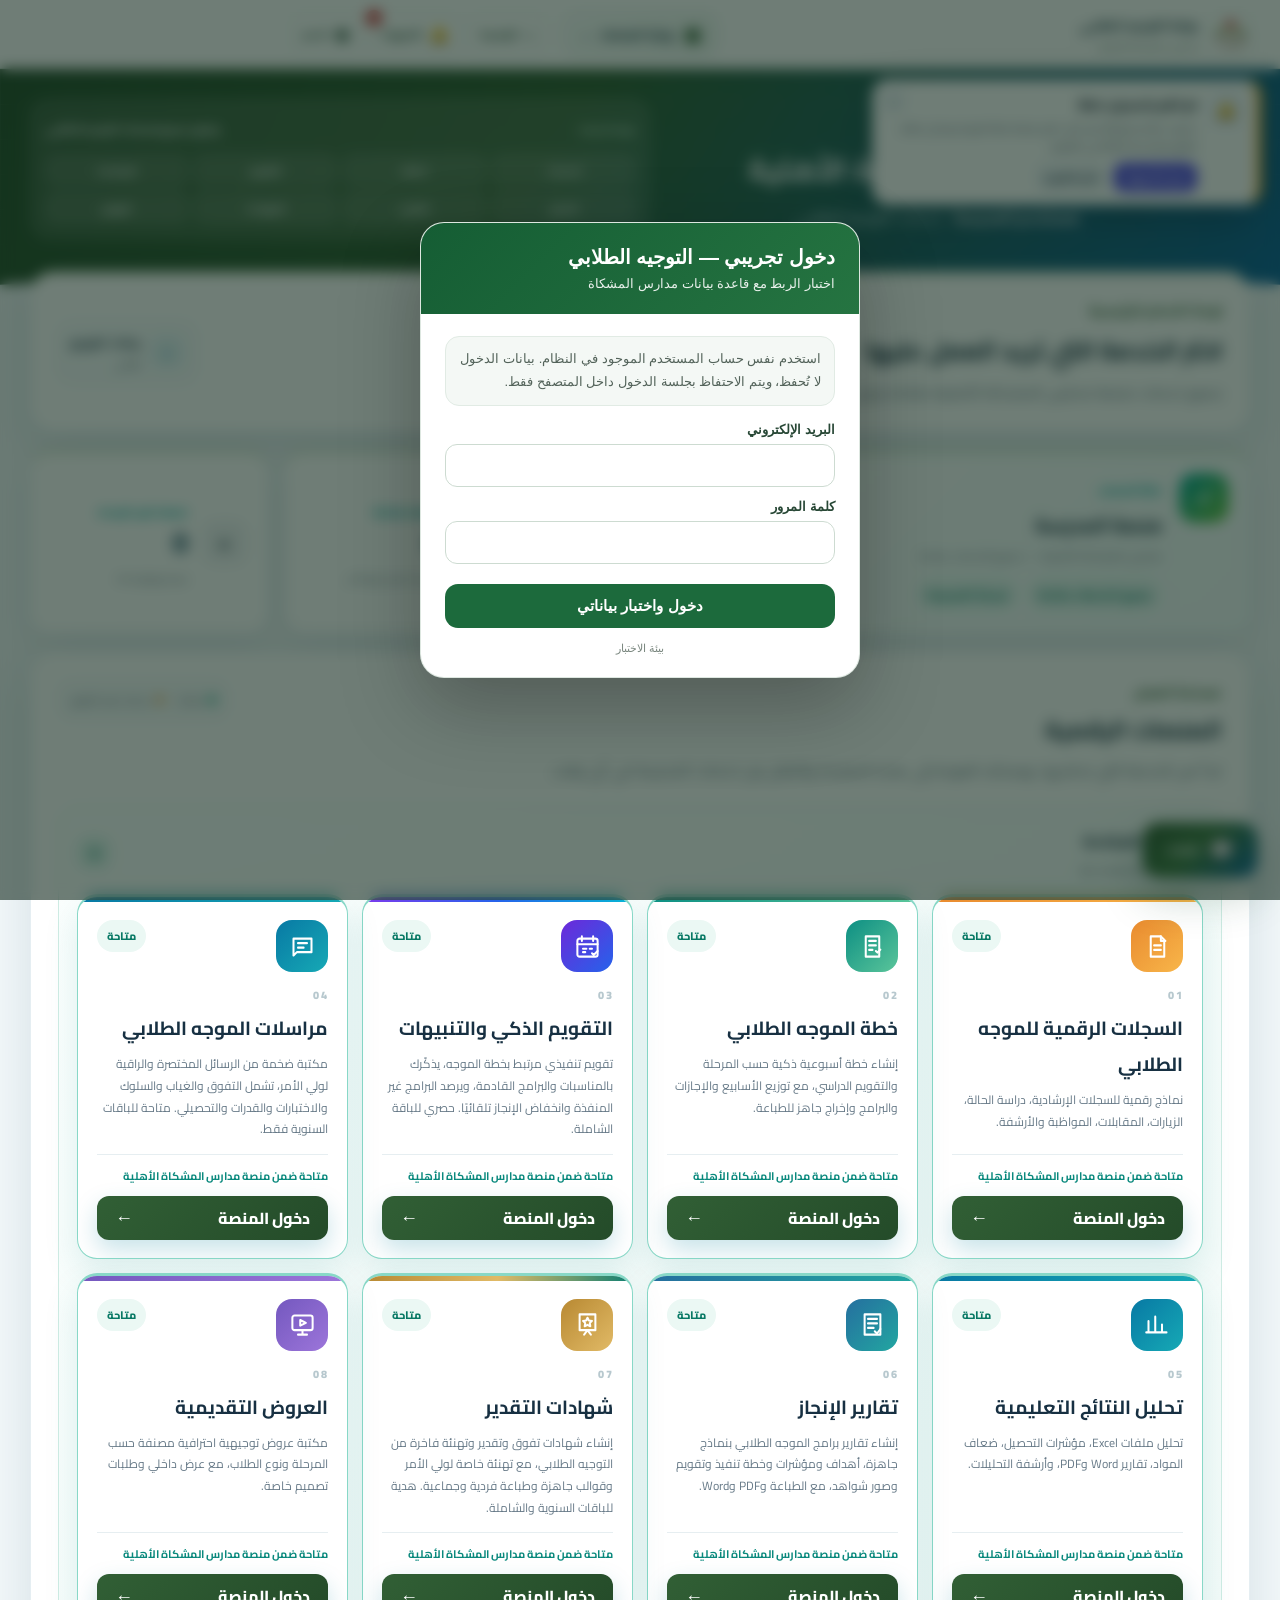
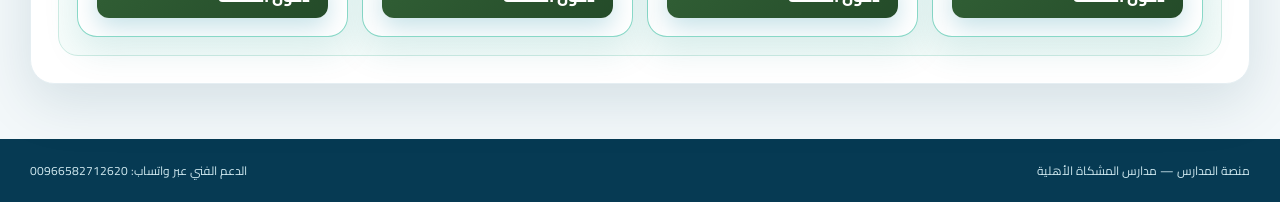
<file: index.html>
<!doctype html>
<html lang="ar" dir="rtl" data-platform-name="منصة المدارس — مدارس المشكاة الأهلية">
<head>
  <meta name="app-version" content="school-1.0.86">
  <meta charset="utf-8">
  <meta name="viewport" content="width=device-width, initial-scale=1">
  <meta name="theme-color" content="#2f6b3a">
  <meta name="description" content="منصة مدارس المشكاة الأهلية لخدمات التوجيه الطلابي والسجلات الرقمية.">
  <title>منصة المدارس — مدارس المشكاة الأهلية</title>
  <link rel="icon" type="image/png" href="assets/school-logo.png">
  <link rel="preconnect" href="https://fonts.googleapis.com">
  <link rel="preconnect" href="https://fonts.gstatic.com" crossorigin>
  <link href="https://fonts.googleapis.com/css2?family=Cairo:wght@400;500;600;700;800;900&display=swap" rel="stylesheet">
  <link rel="stylesheet" href="styles-v12.css">
  <link rel="stylesheet" href="support-widget.css?v17.3.1">
  <link rel="stylesheet" href="smart-reminders.css?v=19.0.9">
  <style>
    #authBoot[hidden]{display:none!important}
    #authBoot{position:fixed;inset:0;z-index:20000;display:grid;place-items:center;background:linear-gradient(145deg,#f5fafb,#eef7f7);font-family:Cairo,Tahoma,sans-serif;color:#173542}
    .auth-boot-card{display:grid;place-items:center;gap:12px;padding:26px 30px;border:1px solid #d9e7e8;border-radius:22px;background:rgba(255,255,255,.94);box-shadow:0 18px 55px rgba(9,68,76,.12);text-align:center}
    .auth-boot-spinner{width:38px;height:38px;border:4px solid #d8ece9;border-top-color:#0b8178;border-radius:50%;animation:authBootSpin .8s linear infinite}
    .auth-boot-card strong{font-size:14px}.auth-boot-card small{font-size:10px;color:#667c86}
    @keyframes authBootSpin{to{transform:rotate(360deg)}}
  
    /* School edition: no subscription UI */
    .plans-overview,#openPromoButton,#signOutButton,#openAdminButton,.locked-platform-group{display:none!important}
  </style>

  <style id="mishkat-school-identity-v106">
    :root{--mishkat-green:#315f35;--mishkat-green-2:#5f9b43;--mishkat-red:#c8242a;--guidance-blue:#0d659f;--guidance-orange:#ff9718;--mishkat-cream:#fffaf2}
    .portal-header.dashboard-header{background:linear-gradient(125deg,#274f2d 0%,#315f35 42%,#0d659f 100%)!important}
    .school-dual-brand{display:flex;align-items:center;gap:10px;direction:rtl}
    .school-logo-wrap,.guidance-logo-wrap{background:#fff!important;border:1px solid rgba(255,255,255,.72);box-shadow:0 10px 28px rgba(0,0,0,.14);display:grid;place-items:center;overflow:hidden}
    .school-logo-wrap{width:72px!important;height:72px!important;border-radius:20px!important}.guidance-logo-wrap{width:68px;height:68px;border-radius:19px}
    .school-logo-wrap img,.guidance-logo-wrap img{width:92%;height:92%;object-fit:contain}.guidance-logo-wrap img{width:88%;height:88%}
    .dashboard-toolbar,.summary-card,.platform-card{border-top:3px solid rgba(95,155,67,.32)}
    .section-kicker{color:var(--mishkat-green)!important}.primary-button{background:linear-gradient(135deg,var(--mishkat-green),#244b29)!important}
    .school-brand-mark{background:#fff!important;padding:8px}.school-brand-mark img{object-fit:contain!important}
    @media(max-width:720px){.school-logo-wrap{width:58px!important;height:58px!important}.guidance-logo-wrap{width:54px;height:54px}}
  </style>
  <link rel="stylesheet" href="school-free-mode.css?v=school-1.0.86">
</head>
<body class="mishkat-home">
  <div id="authBoot" aria-live="polite" hidden style="display:none!important"><div class="auth-boot-card"><div class="auth-boot-spinner" aria-hidden="true"></div><strong>جارٍ فتح منصة المدارس</strong><small>يتم تجهيز خدمات مدارس المشكاة الأهلية...</small></div></div>
  <section id="loginPage" class="login-page" hidden>
    <div class="mesh mesh-one"></div><div class="mesh mesh-two"></div>
    <div class="login-shell">
      <div class="login-intro">
        <div class="brand-mark school-brand-mark"><img src="assets/school-logo.png" alt="شعار مدارس المشكاة الأهلية"></div>
        <span class="eyebrow">منصة موحدة لخدمات التوجيه الطلابي</span>
        <h1>كل أدوات الموجه<br><b>في بوابة واحدة</b></h1>
        <p>سجّل الدخول إلى منصة مدارس المشكاة الأهلية، وجميع خدمات التوجيه الطلابي متاحة مباشرة لمستخدمي المدرسة.</p>
        <div class="intro-points"><span>تحليل النتائج</span><span>السجلات الرقمية</span><span>العروض التقديمية</span><span>خطة الموجه الطلابي</span><span>إدارة موحدة للخدمات</span><span>مراسلات أولياء الأمور</span><span>تقارير الإنجاز</span><span>التقويم الذكي والتنبيهات</span><span>شهادات التقدير</span><span>هوية المدرسة</span></div>
      </div>
      <div class="auth-card">
        <div class="auth-head"><span>حساب المدرسة</span><h2>تسجيل الدخول</h2><p>استخدم الحساب نفسه للدخول إلى جميع المنصات المشمولة في باقتك.</p></div>
        <label><span>البريد الإلكتروني</span><input id="authEmail" type="email" autocomplete="email" placeholder="name@school.edu.sa"></label>
        <label><span>كلمة المرور</span><input id="authPassword" type="password" autocomplete="current-password" minlength="6" placeholder="6 أحرف على الأقل"></label>
        <label><span>الاسم الكامل — للحساب الجديد</span><input id="authFullName" type="text" autocomplete="name" placeholder="اسم المستخدم"></label>
        <div class="auth-actions"><button id="signInButton" class="primary-button" type="button">تسجيل الدخول</button><button id="signUpButton" class="secondary-button" type="button">إنشاء حساب</button></div>
        <div class="price-note" hidden><strong>خدمات المدرسة</strong><span>متاحة ضمن حساب المدرسة</span><strong>جميع الخدمات</strong><span>متاحة ضمن حساب المدرسة</span></div>
        <div id="loginStatus" class="status-box" hidden></div>
      </div>
    </div>
  </section>

  <div id="portalShell">
    <header class="portal-header dashboard-header">
      <div class="header-pattern"></div>
      <div class="header-content dashboard-header-content">
        <div class="school-identity">
          <div class="school-dual-brand" aria-label="هوية مدارس المشكاة والتوجيه الطلابي">
            <div class="school-logo-wrap"><img id="headerSchoolLogo" hidden alt="شعار مدارس المشكاة الأهلية"><span id="headerLogoPlaceholder">م</span></div>
            <div class="guidance-logo-wrap"><img src="assets/guidance-logo.png" alt="شعار التوجيه الطلابي"></div>
          </div>
          <div class="school-copy"><span>منصة التوجيه الطلابي المدرسية</span><h1 id="headerSchoolName">مدارس المشكاة الأهلية</h1><p><b id="headerUserName">المستخدم</b> · خدمات التوجيه الطلابي</p></div>
        </div>
        <div class="header-plan header-service-gateway">
          <div class="header-service-title"><span>بوابة الخدمات</span><strong>وصول سريع لمنصات التوجيه الطلابي</strong></div>
          <div class="header-service-links" aria-label="روابط سريعة للخدمات">
            <a href="records/index.html?from=header">السجلات</a><a href="plans/index.html?from=header">الخطة</a><a href="calendar/index.html?from=header">التقويم</a><a href="messages/index.html?from=header">المراسلات</a>
            <a href="analysis/index.html?from=header">التحليل</a><a href="reports/index.html?from=header">التقارير</a><a href="certificates/index.html?from=header">الشهادات</a><a href="presentations/index.html?from=header">العروض</a>
          </div>
          <span id="headerPlanName" hidden>منصة المدارس</span><small id="headerPlanExpiry" hidden>جميع الخدمات متاحة</small>
        </div>
      </div>
      <div class="header-wave"></div>
    </header>

    <main class="portal-layout dashboard-layout">
      <section id="portalNotice" class="notice" hidden></section>

      <section class="dashboard-toolbar">
        <div class="toolbar-title">
          <span class="section-kicker">لوحة التحكم الرئيسية</span>
          <h2>اختر الخدمة التي تريد العمل عليها</h2>
          <p id="accessExplanation">جميع خدمات المدرسة الأساسية متاحة، والخدمات قيد التطوير تظهر بوضوح.</p>
        </div>
        <div class="toolbar-actions">
          <button id="portalSupportButton" class="toolbar-button" type="button"><span class="toolbar-icon">?</span><span><b>الدعم الفني</b><small>محادثة مباشرة</small></span></button>
          <button id="openProfileButton" class="toolbar-button" type="button"><span class="toolbar-icon">⌂</span><span><b>بيانات التوزيع</b><small>تلقائي</small></span></button>
          
          <button id="openPromoButton" class="toolbar-button gift" type="button"><span class="toolbar-icon">🎁</span><span><b>كود هدية</b><small>إتاحة الخدمات</small></span></button>
          <button id="openAdminButton" class="toolbar-button admin" type="button" hidden><span class="toolbar-icon">⚙</span><span><b>إدارة النظام</b><small>الطلبات والحسابات</small></span></button>
          <button id="signOutButton" class="toolbar-button logout" type="button"><span class="toolbar-icon">↪</span><span><b>تسجيل الخروج</b><small>إنهاء الجلسة</small></span></button>
        </div>
      </section>

      <section class="dashboard-summary" aria-label="ملخص الحساب">
        <article class="summary-card plan-summary-card">
          <div class="summary-card-icon">✓</div>
          <div class="summary-card-copy"><span>حالة الحساب</span><h3 id="currentPackageTitle">منصة المدارس</h3><p id="currentPackageDetails">جميع الخدمات متاحة حاليًا.</p><div id="activePackageChips" class="package-chips"></div></div>
        </article>
        <article class="summary-card metric-card">
          <div class="metric-symbol active-symbol">●</div>
          <div><span>منصات متاحة</span><strong id="activePlatformCount">8</strong><small>يمكن الدخول إليها الآن</small></div>
        </article>
        <article class="summary-card metric-card">
          <div class="metric-symbol locked-symbol">◆</div>
          <div><span>خدمات قيد الإعداد</span><strong id="lockedPlatformCount">0</strong><small>سيتم تهيئتها تباعًا</small></div>
        </article>
      </section>

      <section class="platforms-section dashboard-platforms">
        <div class="section-heading dashboard-section-heading">
          <div><span class="section-kicker">مساحة العمل</span><h2>المنصات الرقمية</h2><p>ابدأ من الخدمة التي تحتاجها، ويمكنك العودة إلى هذه الصفحة والتنقل بين خدمات المدرسة في أي وقت.</p></div>
          <div class="platform-legend"><span><i class="legend-dot active-dot"></i> متاحة</span><span><i class="legend-dot coming-dot"></i> خدمات قيد التطوير</span></div>
        </div>

        <div class="platform-group active-platform-group">
          <div class="platform-group-heading"><div><h3>منصاتي المتاحة</h3><p>خدمات المدرسة المتاحة حاليًا.</p></div><span id="activePlatformCountBadge" class="count-badge active-count">8</span></div>
          <div id="activePlatformGrid" class="platform-grid active-platform-grid">
<article class="platform-card analysis active" data-static-school-platform="true">
      <div class="platform-card-accent"></div>
      <div class="platform-top"><div class="platform-icon" aria-hidden="true"><span style="font-size:24px;font-weight:900">▥</span></div><span class="status-badge">متاحة</span></div>
      <div class="platform-card-body"><span class="platform-number">01</span><h3>تحليل النتائج التعليمية</h3><p>تحليل ملفات Excel، مؤشرات التحصيل، ضعاف المواد، تقارير Word وPDF، وأرشفة التحليلات.</p></div>
      <div class="platform-card-footer"><div class="platform-meta">متاحة ضمن منصة مدارس المشكاة الأهلية</div><a class="primary-button platform-action-button" href="analysis/index.html?from=portal" data-static-platform-link="true"><span>دخول المنصة</span><b>←</b></a></div>
    </article>
<article class="platform-card records active" data-static-school-platform="true">
      <div class="platform-card-accent"></div>
      <div class="platform-top"><div class="platform-icon" aria-hidden="true"><span style="font-size:24px;font-weight:900">▤</span></div><span class="status-badge">متاحة</span></div>
      <div class="platform-card-body"><span class="platform-number">02</span><h3>السجلات الرقمية للموجه الطلابي</h3><p>نماذج رقمية للسجلات الإرشادية، دراسة الحالة، الزيارات، المقابلات، المواظبة والأرشفة.</p></div>
      <div class="platform-card-footer"><div class="platform-meta">متاحة ضمن منصة مدارس المشكاة الأهلية</div><a class="primary-button platform-action-button" href="records/index.html?from=portal" data-static-platform-link="true"><span>دخول المنصة</span><b>←</b></a></div>
    </article>
<article class="platform-card presentations active" data-static-school-platform="true">
      <div class="platform-card-accent"></div>
      <div class="platform-top"><div class="platform-icon" aria-hidden="true"><span style="font-size:24px;font-weight:900">▰</span></div><span class="status-badge">متاحة</span></div>
      <div class="platform-card-body"><span class="platform-number">03</span><h3>العروض التقديمية</h3><p>مكتبة عروض توجيهية احترافية مصنفة حسب المرحلة ونوع الطلاب.</p></div>
      <div class="platform-card-footer"><div class="platform-meta">متاحة ضمن منصة مدارس المشكاة الأهلية</div><a class="primary-button platform-action-button" href="presentations/index.html?from=portal" data-static-platform-link="true"><span>دخول المنصة</span><b>←</b></a></div>
    </article>
<article class="platform-card counselor-plan active" data-static-school-platform="true">
      <div class="platform-card-accent"></div>
      <div class="platform-top"><div class="platform-icon" aria-hidden="true"><span style="font-size:24px;font-weight:900">▦</span></div><span class="status-badge">متاحة</span></div>
      <div class="platform-card-body"><span class="platform-number">04</span><h3>خطة الموجه الطلابي</h3><p>إنشاء خطة أسبوعية ذكية حسب المرحلة والتقويم الدراسي والبرامج.</p></div>
      <div class="platform-card-footer"><div class="platform-meta">متاحة ضمن منصة مدارس المشكاة الأهلية</div><a class="primary-button platform-action-button" href="plans/index.html?from=portal" data-static-platform-link="true"><span>دخول المنصة</span><b>←</b></a></div>
    </article>
<article class="platform-card smart-calendar active" data-static-school-platform="true">
      <div class="platform-card-accent"></div>
      <div class="platform-top"><div class="platform-icon" aria-hidden="true"><span style="font-size:24px;font-weight:900">▣</span></div><span class="status-badge">متاحة</span></div>
      <div class="platform-card-body"><span class="platform-number">05</span><h3>التقويم الذكي والتنبيهات</h3><p>تقويم تنفيذي مرتبط بالخطة والمناسبات والبرامج والتنبيهات.</p></div>
      <div class="platform-card-footer"><div class="platform-meta">متاحة ضمن منصة مدارس المشكاة الأهلية</div><a class="primary-button platform-action-button" href="calendar/index.html?from=portal" data-static-platform-link="true"><span>دخول المنصة</span><b>←</b></a></div>
    </article>
<article class="platform-card messages active" data-static-school-platform="true">
      <div class="platform-card-accent"></div>
      <div class="platform-top"><div class="platform-icon" aria-hidden="true"><span style="font-size:24px;font-weight:900">✉</span></div><span class="status-badge">متاحة</span></div>
      <div class="platform-card-body"><span class="platform-number">06</span><h3>مراسلات الموجه الطلابي</h3><p>مكتبة رسائل أولياء الأمور للتفوق والغياب والسلوك والاختبارات وغيرها.</p></div>
      <div class="platform-card-footer"><div class="platform-meta">متاحة ضمن منصة مدارس المشكاة الأهلية</div><a class="primary-button platform-action-button" href="messages/index.html?from=portal" data-static-platform-link="true"><span>دخول المنصة</span><b>←</b></a></div>
    </article>
<article class="platform-card reports active" data-static-school-platform="true">
      <div class="platform-card-accent"></div>
      <div class="platform-top"><div class="platform-icon" aria-hidden="true"><span style="font-size:24px;font-weight:900">▧</span></div><span class="status-badge">متاحة</span></div>
      <div class="platform-card-body"><span class="platform-number">07</span><h3>تقارير الإنجاز</h3><p>إنشاء تقارير برامج الموجه الطلابي مع الطباعة وPDF وWord.</p></div>
      <div class="platform-card-footer"><div class="platform-meta">متاحة ضمن منصة مدارس المشكاة الأهلية</div><a class="primary-button platform-action-button" href="reports/index.html?from=portal" data-static-platform-link="true"><span>دخول المنصة</span><b>←</b></a></div>
    </article>
<article class="platform-card certificates active" data-static-school-platform="true">
      <div class="platform-card-accent"></div>
      <div class="platform-top"><div class="platform-icon" aria-hidden="true"><span style="font-size:24px;font-weight:900">★</span></div><span class="status-badge">متاحة</span></div>
      <div class="platform-card-body"><span class="platform-number">08</span><h3>شهادات التقدير</h3><p>إنشاء شهادات تفوق وتقدير وتهنئة جاهزة للطباعة.</p></div>
      <div class="platform-card-footer"><div class="platform-meta">متاحة ضمن منصة مدارس المشكاة الأهلية</div><a class="primary-button platform-action-button" href="certificates/index.html?from=portal" data-static-platform-link="true"><span>دخول المنصة</span><b>←</b></a></div>
    </article>
</div>
        </div>

        <div class="platform-group locked-platform-group">
          <div class="platform-group-heading"><div><h3>خدمات إضافية</h3><p>منصات غير مشمولة في باقتك الحالية أو ما زالت قيد الإعداد.</p></div><span id="lockedPlatformCountBadge" class="count-badge locked-count">0</span></div>
          <div id="lockedPlatformGrid" class="platform-grid locked-platform-grid"></div>
        </div>
      </section>

      <section class="plans-overview compact-plans-overview">
        <div class="section-heading dashboard-section-heading">
          <div><span class="section-kicker">إتاحة الخدمات</span><h2>جميع الخدمات متاحة لمستخدمي المدرسة</h2><p>جميع الخدمات الحالية متاحة مباشرة ضمن حساب المدرسة.</p></div>
        </div>
        <div class="compact-plans-grid">
          <article class="compact-plan-card individual-plan">
            <div class="compact-plan-head"><div><span>منصة واحدة</span><h3>متاحة <small>للمدرسة</small></h3></div><strong>بدون رسوم</strong></div>
            <p>جميع خدمات المدرسة متاحة من نفس الحساب.</p>
            <div class="individual-plan-actions">
              <button class="plan-choice" data-quick-plan="results_analysis" type="button"><span>▥</span> تحليل النتائج</button>
              <button class="plan-choice" data-quick-plan="guidance_records" type="button"><span>▤</span> السجلات الرقمية</button>
              <button class="plan-choice" data-quick-plan="presentations" type="button"><span>▰</span> العروض التقديمية</button>
              <button class="plan-choice" data-quick-plan="counselor_plan" type="button"><span>▦</span> خطة الموجه</button>
              <button class="plan-choice" data-quick-plan="achievement_reports" type="button"><span>▧</span> تقارير الإنجاز</button>
            </div>
          </article>
          <article class="compact-plan-card comprehensive-plan">
            <div class="comprehensive-badge">الأوفر للمدرسة</div>
            <div class="compact-plan-head"><div><span>جميع الخدمات</span><h3>متاحة <small>للمدرسة</small></h3></div><strong>بدون رسوم</strong></div>
            <p>جميع المنصات المتاحة تعمل مباشرة ضمن حساب المدرسة.</p>
            <ul><li>تحليل النتائج التعليمية</li><li>السجلات الرقمية</li><li>العروض التقديمية</li><li>خطة الموجه الطلابي</li><li>تقارير الإنجاز</li><li>التقويم الذكي والتنبيهات — حصري الشاملة</li><li>شهادات التقدير</li><li>المنصات القادمة</li></ul>
            <button class="primary-button comprehensive-button" data-quick-plan="all_access" type="button">جميع الخدمات متاحة</button>
          </article>
        </div>
      </section>
    </main>

    <footer class="portal-footer"><span>منصة المدارس — مدارس المشكاة الأهلية</span><span>الدعم الفني عبر واتساب: 00966582712620</span></footer>
  </div>

  <div id="profileModal" class="modal" hidden>
    <div class="modal-card compact-modal"><div class="modal-head"><div><span>هوية المستخدم</span><h2>بيانات التوزيع التلقائية</h2></div><button class="icon-button" data-close-modal="profileModal">×</button></div>
      <p style="margin:0 0 12px;color:#64748b">هذه البيانات تأتي تلقائيًا من حساب الموظف وتوزيعه، ولا تحتاج إلى حفظ أو إعداد يدوي.</p>
      <div class="school-context-summary" style="display:grid;grid-template-columns:repeat(2,minmax(0,1fr));gap:10px">
        <div class="status-box" style="display:grid;gap:5px"><span>المجمع</span><strong id="profileAssignedCampus">—</strong></div>
        <div class="status-box" style="display:grid;gap:5px"><span>المرحلة</span><strong id="profileAssignedStage">—</strong></div>
        <div class="status-box" style="display:grid;gap:5px"><span>نوع المدرسة</span><strong id="profileAssignedSchoolType">—</strong></div>
        <div class="status-box" style="display:grid;gap:5px"><span>مدير المدرسة</span><strong id="profileAssignedManager">—</strong></div>
        <div class="status-box" style="display:grid;gap:5px;grid-column:1/-1"><span>الموجه الطلابي</span><strong id="profileAssignedUser">—</strong></div>
      </div>
      <input id="profileFullName" type="hidden">
    </div>
  </div>

  <div id="subscriptionModal" class="modal" hidden style="display:none!important">
    <div class="modal-card subscription-modal"><div class="modal-head"><div><span>خدمات المدرسة</span><h2>جميع الخدمات متاحة</h2></div><button class="icon-button" data-close-modal="subscriptionModal">×</button></div>
      <div class="subscription-options">
        <label class="option-card"><input type="radio" name="productCode" value="results_analysis" checked><span><b>منصة تحليل النتائج</b><small>10 شهريًا أو 50 سنويًا</small></span></label>
        <label class="option-card"><input type="radio" name="productCode" value="guidance_records"><span><b>منصة السجلات الرقمية</b><small>10 شهريًا أو 50 سنويًا</small></span></label>
        <label class="option-card"><input type="radio" name="productCode" value="presentations"><span><b>منصة العروض التقديمية</b><small>10 شهريًا أو 50 سنويًا</small></span></label>
        <label class="option-card"><input type="radio" name="productCode" value="counselor_plan"><span><b>منصة خطة الموجه الطلابي</b><small>10 شهريًا أو 50 سنويًا</small></span></label>
        <label class="option-card"><input type="radio" name="productCode" value="achievement_reports"><span><b>منصة تقارير الإنجاز</b><small>10 شهريًا أو 50 سنويًا</small></span></label>
        <label class="option-card featured-option"><input type="radio" name="productCode" value="all_access"><span><b>جميع الخدمات</b><small>50 شهريًا أو 300 سنويًا</small></span></label>
      </div>
      <div class="period-options"><label><input type="radio" name="billingPeriod" value="monthly" checked><span>شهري</span></label><label><input type="radio" name="billingPeriod" value="yearly"><span>سنوي</span></label></div>
      <div class="selected-plan"><span>الخدمة</span><strong id="selectedPlanName">منصة تحليل النتائج</strong><b id="selectedPlanPrice">متاحة</b></div>
      <div class="activation-steps"><p><b>1.</b> الخدمات المدرسية متاحة مباشرة.</p><a id="whatsappActivationLink" class="whatsapp-button" target="_blank" rel="noopener">مراسلة واتساب</a><p><b>2.</b> الخدمات متاحة مباشرة للمستخدم المدرسي.</p></div>
      <label class="confirmation"><input id="whatsappConfirmed" type="checkbox"><span>أؤكد أنني تواصلت عبر واتساب، وأعلم أن التفعيل لن يتم قبل استكمال التواصل.</span></label>
      <button id="sendActivationRequestButton" class="primary-button" type="button" disabled>إرسال خدمات المدرسة</button><div id="subscriptionStatus" class="status-box" hidden></div>
    </div>
  </div>

  <div id="promoModal" class="modal" hidden>
    <div class="modal-card compact-modal promo-redeem-modal">
      <div class="modal-head"><div><span>خدمات المدرسة</span><h2>إتاحة الخدمات</h2></div><button class="icon-button" data-close-modal="promoModal">×</button></div>
      <div class="gift-hero"><div class="gift-hero-icon">🎁</div><div><strong>جميع الخدمات متاحة</strong><p>لا يلزم أي كود؛ جميع الخدمات متاحة لمستخدمي المدرسة.</p></div></div>
      <label><span>إعداد غير مستخدم</span><input id="promoRedeemCode" class="promo-code-input" type="text" maxlength="32" autocomplete="off" placeholder="غير مستخدم"></label>
      <button id="redeemPromoButton" class="primary-button" type="button">متاحة</button>
      <div id="promoRedeemStatus" class="status-box" hidden></div>
      <p class="promo-note">يستخدم الكود وفق عدد الاستخدامات الذي حدده مدير النظام، وتبدأ مدة الهدية فور التفعيل.</p>
    </div>
  </div>

  <div id="adminModal" class="modal" hidden>
    <div class="modal-card admin-modal"><div class="modal-head"><div><span>مدير النظام</span><h2>طلبات التفعيل والحسابات وأكواد الهدايا</h2></div><button class="icon-button" data-close-modal="adminModal">×</button></div>
      <div class="admin-tabs"><button class="admin-tab active" data-admin-tab="requests">طلبات التفعيل</button><button class="admin-tab" data-admin-tab="promo">أكواد الهدايا</button><button class="admin-tab" data-admin-tab="custom">طلبات العروض الخاصة</button><button class="admin-tab" data-admin-tab="users">المستخدمون والمديرون</button></div>
      <div id="adminStatus" class="status-box" hidden></div>
      <section id="adminRequestsPanel"><div id="adminRequestsList" class="admin-list"></div></section>
      <section id="adminPromoPanel" hidden>
        <div class="promo-admin-layout">
          <div class="promo-create-card">
            <div class="promo-section-head"><div><span>إنشاء كود جديد</span><h3>إعداد قديم غير مستخدم</h3></div><button id="generatePromoCodeButton" class="secondary-button" type="button">توليد كود</button></div>
            <div class="promo-form-grid">
              <label><span>الكود</span><input id="adminPromoCode" type="text" maxlength="32" placeholder="يُولّد تلقائيًا أو اكتب كودًا"></label>
              <label><span>الخدمة</span><select id="adminPromoProduct">
                <option value="all_access">جميع الخدمات</option>
                <option value="results_analysis">تحليل النتائج التعليمية</option>
                <option value="guidance_records">السجلات الرقمية</option>
                <option value="presentations">العروض التقديمية</option>
                <option value="counselor_plan">خطة الموجه الطلابي</option>
                <option value="achievement_reports">تقارير الإنجاز</option>
                <option value="messages_library">مكتبة الرسائل</option>
              </select></label>
              <label><span>مدة الهدية</span><select id="adminPromoDays">
                <option value="1">يوم واحد</option><option value="2">يومان</option><option value="3">3 أيام</option><option value="4">4 أيام</option><option value="5">5 أيام</option><option value="6">6 أيام</option><option value="7">7 أيام</option><option value="8">8 أيام</option><option value="9">9 أيام</option><option value="10">10 أيام</option>
              </select></label>
              <label><span>عدد مرات الاستخدام</span><input id="adminPromoMaxUses" type="number" min="1" max="100" value="1"></label>
              <label class="promo-expiry-field"><span>صلاحية استخدام الكود — اختياري</span><input id="adminPromoExpiresAt" type="datetime-local"></label>
            </div>
            <button id="createPromoCodeButton" class="primary-button" type="button">إنشاء إعداد غير مستخدم</button>
            <div id="promoAdminStatus" class="status-box" hidden></div>
          </div>
          <div><div class="promo-section-head"><div><span>الأكواد السابقة</span><h3>إدارة أكواد الهدايا</h3></div></div><div id="adminPromoList" class="admin-list promo-code-list"></div></div>
        </div>
      </section>
      <section id="adminCustomRequestsPanel" hidden><div id="adminCustomRequestsList" class="admin-list"></div></section>
      <section id="adminUsersPanel" hidden><div id="adminUsersList" class="admin-list"></div></section>
    </div>
  </div>

  <div id="toast" class="toast" hidden></div>
  <script src="bubble-schema.js?v=school-1.0.86"></script>
  <script src="bubble-config.js?v=school-1.0.86"></script>
  <script src="school-context.js?v=school-1.0.86"></script>
  <script src="bubble-persistence.js?v=school-1.0.86"></script>
  <script src="school-directory.js?v=school-1.0.86"></script>
  <script src="app-v12.js?v=school-1.0.86"></script>
  <script src="guidance-access.js?v=school-1.0.86"></script>
  <script src="global-shell.js?v=school-1.0.86"></script>
  <script src="school-free-mode.js?v=school-1.0.86"></script>
</body>
</html>
</file>
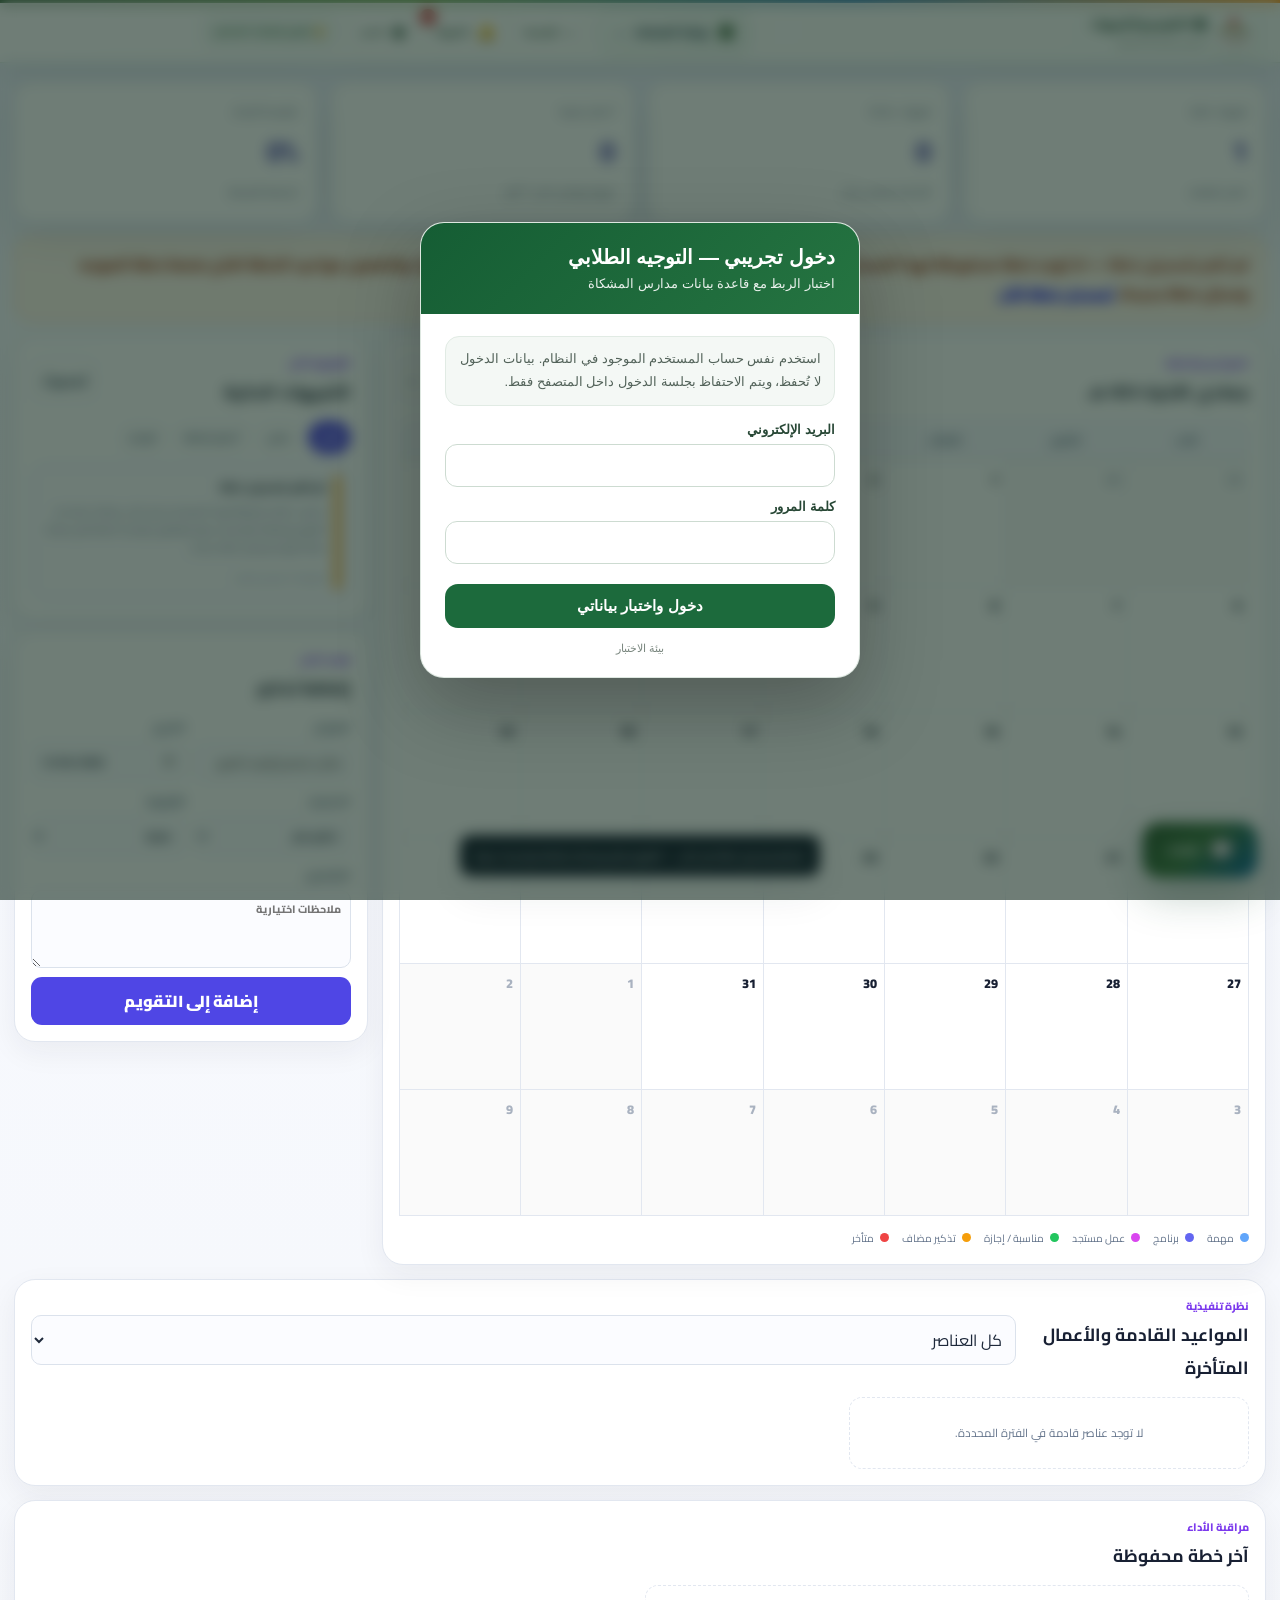
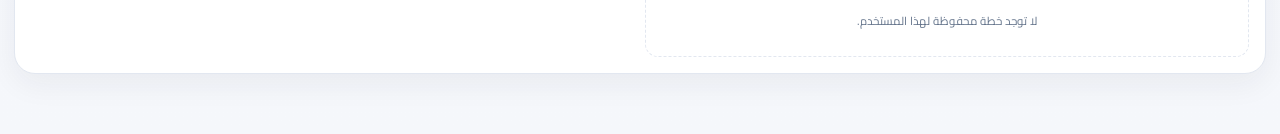
<file: calendar/index.html>
<!doctype html>
<html lang="ar" dir="rtl" data-platform-name="التقويم الذكي والتنبيهات">
<head>
  <meta charset="utf-8">
  <meta name="viewport" content="width=device-width,initial-scale=1,viewport-fit=cover">
  <meta name="theme-color" content="#4f46e5">
  <meta name="app-version" content="19.0.9">
  <meta name="description" content="تقويم ذكي وتنبيهات مرتبطة بخطة الموجه الطلابي ضمن منصة المدرسة.">
  <title>التقويم الذكي والتنبيهات</title>
  <link rel="preconnect" href="https://fonts.googleapis.com">
  <link rel="preconnect" href="https://fonts.gstatic.com" crossorigin>
  <link href="https://fonts.googleapis.com/css2?family=Cairo:wght@400;500;600;700;800;900&display=swap" rel="stylesheet">
  <link rel="stylesheet" href="styles.css?v=19.0.8">
  <link rel="stylesheet" href="../support-widget.css?v=17.3.1">
  <link rel="stylesheet" href="../smart-reminders.css?v=19.0.9">
  <link rel="stylesheet" href="../school-free-mode.css?v=school-1.0.86">
</head>
<body data-school-free="true">
  <section id="gate" class="gate">
    <div class="gate-card">
      <div id="gateSpinner" class="spinner"></div>
      <div id="gateIcon" class="gate-icon" hidden>!</div>
      <h1 id="gateTitle">جارٍ تجهيز التقويم الذكي...</h1>
      <p id="gateMessage">يتم قراءة آخر خطة محفوظة للمستخدم وتحويل برامجها ومواعيدها إلى التقويم.</p>
      <div id="gateActions" class="gate-actions" hidden><button id="retryButton" class="btn primary">إعادة المحاولة</button><a class="btn secondary" href="../index.html">العودة للبوابة</a></div>
    </div>
  </section>

  <div id="app" hidden>
    <header class="hero">
      <div class="hero-orb one"></div><div class="hero-orb two"></div>
      <div class="hero-inner">
        <div>
          <span class="eyebrow">متاحة ضمن منصة المدرسة</span>
          <h1>التقويم الذكي <b>والتنبيهات</b></h1>
          <p>يقرأ آخر خطة محفوظة للمستخدم ويحوّل أسابيعها وبرامجها وإجازاتها إلى مواعيد وتنبيهات عملية تلقائيًا.</p>
        </div>
        <div class="hero-actions">
          <button id="browserNotifyButton" class="hero-btn">🔔 تفعيل إشعارات المتصفح</button>
          <a class="hero-link" href="../plans/index.html?from=portal">فتح خطة الموجه</a>
          <a class="hero-link" href="../index.html">البوابة الرئيسية</a>
        </div>
      </div>
    </header>

    <main class="layout">
      <section class="summary-grid">
        <article><span>تنبيهات حالية</span><strong id="totalAlerts">0</strong><small>تحتاج انتباهك</small></article>
        <article><span>تنبيهات عاجلة</span><strong id="criticalAlerts">0</strong><small>تأخر أو انخفاض إنجاز</small></article>
        <article><span>أعمال قريبة</span><strong id="upcomingPrograms">0</strong><small>مهام وبرامج خلال 7 أيام</small></article>
        <article><span>متوسط الإنجاز</span><strong id="avgProgress">0%</strong><small>للخطط النشطة</small></article>
      </section>

      <section id="warningBanner" class="warning-banner" hidden></section>

      <div class="calendar-layout">
        <section class="calendar-card panel">
          <div class="panel-head calendar-head">
            <div><span>المواعيد والخطة</span><h2 id="monthTitle">التقويم</h2></div>
            <div class="calendar-nav"><button id="prevMonth">‹</button><button id="todayButton">اليوم</button><button id="nextMonth">›</button></div>
          </div>
          <div class="weekday-row"><span>الأحد</span><span>الاثنين</span><span>الثلاثاء</span><span>الأربعاء</span><span>الخميس</span><span>الجمعة</span><span>السبت</span></div>
          <div id="calendarGrid" class="calendar-grid"></div>
          <div class="legend"><span><i class="task-dot"></i> مهمة</span><span><i class="program-dot"></i> برنامج</span><span><i class="emerging-dot"></i> عمل مستجد</span><span><i class="occasion-dot"></i> مناسبة / إجازة</span><span><i class="custom-dot"></i> تذكير مضاف</span><span><i class="danger-dot"></i> متأخر</span></div>
        </section>

        <aside class="side-stack">
          <section class="panel reminders-panel">
            <div class="panel-head"><div><span>الأولوية الآن</span><h2>التنبيهات الذكية</h2></div><button id="refreshButton" class="tiny-btn">تحديث</button></div>
            <div class="filter-row"><button class="filter-chip active" data-filter="all">الكل</button><button class="filter-chip" data-filter="critical">عاجل</button><button class="filter-chip" data-filter="work">أعمال الخطة</button><button class="filter-chip" data-filter="progress">الإنجاز</button></div>
            <div id="reminderList" class="reminder-list"></div>
          </section>

          <section class="panel">
            <div class="panel-head"><div><span>موعد خاص</span><h2>إضافة تذكير</h2></div></div>
            <div class="form-grid">
              <label>العنوان<input id="customTitle" maxlength="160" placeholder="مثال: اجتماع أولياء الأمور"></label>
              <label>التاريخ<input id="customDate" type="date"></label>
              <label>التصنيف<select id="customCategory"><option value="custom">تذكير عام</option><option value="meeting">اجتماع</option><option value="program">برنامج</option><option value="occasion">مناسبة</option><option value="deadline">موعد نهائي</option><option value="followup">متابعة</option></select></label>
              <label>الأولوية<select id="customPriority"><option value="normal">عادية</option><option value="high">مهمة</option><option value="critical">عاجلة</option><option value="low">منخفضة</option></select></label>
              <label class="full">التفاصيل<textarea id="customDetails" rows="3" placeholder="ملاحظات اختيارية"></textarea></label>
              <button id="addCustomEvent" class="btn primary full">إضافة إلى التقويم</button>
            </div>
            <div id="customStatus" class="status" hidden></div>
          </section>
        </aside>
      </div>

      <section class="panel agenda-panel">
        <div class="panel-head"><div><span>نظرة تنفيذية</span><h2>المواعيد القادمة والأعمال المتأخرة</h2></div><select id="agendaFilter"><option value="all">كل العناصر</option><option value="task">المهام</option><option value="program">البرامج</option><option value="emerging">الأعمال المستجدة</option><option value="occasion">المناسبات والإجازات</option><option value="custom">التذكيرات الخاصة</option></select></div>
        <div id="agendaList" class="agenda-list"></div>
      </section>

      <section class="panel progress-panel">
        <div class="panel-head"><div><span>مراقبة الأداء</span><h2>آخر خطة محفوظة</h2></div></div>
        <div id="planProgressList" class="plan-progress-list"></div>
      </section>
    </main>
  </div>

  <div id="dayModal" class="modal" hidden><div class="modal-card"><div class="modal-head"><div><span>تفاصيل اليوم</span><h2 id="dayModalTitle">—</h2></div><button id="closeDayModal">×</button></div><div id="dayModalList"></div></div></div>
  <div id="toast" class="toast" hidden></div>

  <script>
    (()=>{
      const fail=(title,message)=>{
        const spinner=document.getElementById('gateSpinner'),icon=document.getElementById('gateIcon'),t=document.getElementById('gateTitle'),m=document.getElementById('gateMessage'),a=document.getElementById('gateActions');
        if(!t||document.getElementById('app')?.hidden===false)return;
        if(spinner)spinner.hidden=true;if(icon)icon.hidden=false;if(t)t.textContent=title;if(m)m.textContent=message;if(a)a.hidden=false;
      };
      window.__calendarAssetError=(file)=>fail('ملفات التقويم غير مكتملة',`تعذر تحميل ${file}. ارفع جميع ملفات V19.0.8 إلى جذر المستودع ثم أعد تحميل الصفحة.`);
      window.__calendarBootWatch=setTimeout(()=>fail('تعذر تجهيز التقويم','لم يكتمل تشغيل التقويم. أعد تحميل الصفحة، وإن استمرت المشكلة تأكد من تسجيل الدخول. وجود خطة محفوظة ليس شرطًا لفتح التقويم.'),15000);
      window.addEventListener('error',e=>{if(e?.target?.tagName==='SCRIPT')window.__calendarAssetError(e.target.getAttribute('src')||'ملف JavaScript')},true);
    })();
  </script>
  <script>
(() => {
  'use strict';
  if (window.__calendarStandalone1903) return;
  window.__calendarStandalone1903 = true;

  const SUPABASE_URL = 'https://fpicgtldwfevdvpbxkjf.supabase.co';
  const SUPABASE_KEY = 'sb_publishable_3C7eKHRkzE2T-OLOpfue4g_i3u4R7Ay';
  const PROJECT_REF = 'fpicgtldwfevdvpbxkjf';
  const CACHE_PREFIX = 'guidance_latest_plan_v1:';
  const CUSTOM_PREFIX = 'guidance_calendar_custom_v1:';
  const $ = id => document.getElementById(id);
  const state = { userId: null, session: null, plan: null, events: [], reminders: [], month: new Date(), filter: 'all', agendaFilter: 'all' };
  state.month = new Date(state.month.getFullYear(), state.month.getMonth(), 1);

  const safeParse = v => { try { return JSON.parse(v); } catch (_) { return null; } };
  const esc = v => String(v ?? '').replace(/[&<>"']/g, c => ({'&':'&amp;','<':'&lt;','>':'&gt;','"':'&quot;',"'":'&#039;'}[c]));
  const dateIso = d => `${d.getFullYear()}-${String(d.getMonth()+1).padStart(2,'0')}-${String(d.getDate()).padStart(2,'0')}`;
  const isoToday = () => dateIso(new Date());
  const dateObj = v => { if (!v) return null; const d = new Date(`${String(v).slice(0,10)}T12:00:00`); return Number.isNaN(d.getTime()) ? null : d; };
  const dayDiff = (a,b) => { const x=dateObj(a), y=dateObj(b); return !x||!y ? 9999 : Math.round((y-x)/86400000); };
  const fmtDate = v => { const d=dateObj(v); return d ? d.toLocaleDateString('ar-SA',{weekday:'short',day:'numeric',month:'short'}) : '—'; };
  const fmtLong = v => { const d=dateObj(v); return d ? d.toLocaleDateString('ar-SA',{weekday:'long',day:'numeric',month:'long',year:'numeric'}) : '—'; };
  const timeout = (p,ms=9000) => Promise.race([p,new Promise((_,reject)=>setTimeout(()=>reject(new Error('network_timeout')),ms))]);

  function gateError(title,message){
    if ($('gateSpinner')) $('gateSpinner').hidden = true;
    if ($('gateIcon')) $('gateIcon').hidden = false;
    if ($('gateTitle')) $('gateTitle').textContent = title;
    if ($('gateMessage')) $('gateMessage').textContent = message;
    if ($('gateActions')) $('gateActions').hidden = false;
  }
  function toast(msg){
    const el=$('toast'); if(!el)return; el.textContent=msg; el.hidden=false; clearTimeout(toast.t); toast.t=setTimeout(()=>el.hidden=true,2500);
  }
  function deepFindSession(value,depth=0){
    if(depth>7||value==null)return null;
    if(typeof value==='string'){
      let text=value;
      if(text.startsWith('base64-')){try{text=decodeURIComponent(escape(atob(text.slice(7).replace(/-/g,'+').replace(/_/g,'/'))))}catch(_){} }
      const parsed=safeParse(text); return parsed ? deepFindSession(parsed,depth+1) : null;
    }
    if(Array.isArray(value)){for(const item of value){const found=deepFindSession(item,depth+1);if(found)return found}return null}
    if(typeof value==='object'){
      if(value.access_token && (value.user?.id || value.refresh_token)) return value;
      for(const key of ['currentSession','session','data','value']){if(value[key]){const found=deepFindSession(value[key],depth+1);if(found)return found}}
      for(const key of Object.keys(value)){const found=deepFindSession(value[key],depth+1);if(found)return found}
    }
    return null;
  }
  function findStoredSession(){
    const preferred=`sb-${PROJECT_REF}-auth-token`;
    for(const store of [localStorage,sessionStorage]){
      let keys=[]; try{for(let i=0;i<store.length;i++){const k=store.key(i);if(k)keys.push(k)}}catch(_){}
      keys.sort((a,b)=>(a===preferred?-1:0)-(b===preferred?-1:0));
      for(const key of keys){
        if(!key.startsWith('sb-')||!key.includes('auth-token'))continue;
        try{const found=deepFindSession(store.getItem(key));if(found)return{session:found,store,key}}catch(_){}
      }
    }
    return null;
  }
  async function request(path,options={}){
    const headers={apikey:SUPABASE_KEY,Accept:'application/json'};
    if(options.token)headers.Authorization=`Bearer ${options.token}`;
    if(options.body!==undefined)headers['Content-Type']='application/json';
    if(options.prefer)headers.Prefer=options.prefer;
    const res=await timeout(fetch(SUPABASE_URL+path,{method:options.method||'GET',headers,body:options.body===undefined?undefined:JSON.stringify(options.body),cache:'no-store'}));
    const text=await res.text(); const data=text?safeParse(text):null;
    if(!res.ok){const e=new Error(data?.message||data?.error_description||`http_${res.status}`);e.status=res.status;throw e}
    return data;
  }
  async function resolveSession(){
    const found=findStoredSession(); if(!found)return null;
    let session=found.session; let user=session.user||null;
    if(session.access_token){
      try{user=await request('/auth/v1/user',{token:session.access_token})}
      catch(error){
        if(error.status===401 && session.refresh_token){
          try{
            const fresh=await request('/auth/v1/token?grant_type=refresh_token',{method:'POST',body:{refresh_token:session.refresh_token}});
            if(fresh?.access_token){session=fresh;user=fresh.user||await request('/auth/v1/user',{token:fresh.access_token});try{found.store.setItem(found.key,JSON.stringify(fresh))}catch(_){} }
          }catch(_){}
        }
      }
    }
    const uid=user?.id||session.user?.id||null;
    return uid?{session,user:{...(user||{}),id:uid}}:null;
  }
  function cachePlan(plan,uid){
    if(!plan||!uid)return;
    try{localStorage.setItem(CACHE_PREFIX+uid,JSON.stringify({...plan,__cached_at:new Date().toISOString()}))}catch(_){}
  }
  function getCachedPlan(uid){
    if(!uid)return null;
    try{return safeParse(localStorage.getItem(CACHE_PREFIX+uid))}catch(_){return null}
  }
  function getLocalCustom(uid){
    try{const v=safeParse(localStorage.getItem(CUSTOM_PREFIX+uid));return Array.isArray(v)?v:[]}catch(_){return[]}
  }
  function saveLocalCustom(uid,arr){try{localStorage.setItem(CUSTOM_PREFIX+uid,JSON.stringify(arr))}catch(_){}try{window.dispatchEvent(new Event('guidance-calendar-updated'))}catch(_){} }

  async function loadLatestPlan(login){
    const uid=login.user.id; const token=login.session.access_token; let remoteError=null;
    if(token){
      try{
        const rows=await request(`/rest/v1/counselor_plans?select=*&user_id=eq.${encodeURIComponent(uid)}&order=updated_at.desc&limit=1`,{token});
        const plan=Array.isArray(rows)?rows[0]:null;
        if(plan){cachePlan(plan,uid);return{plan,source:'supabase'}};
        // Supabase responded successfully and confirmed that the user has no saved plan.
        // Clear stale plan cache so a deleted/old plan is never shown as current.
        try{localStorage.removeItem(CACHE_PREFIX+uid)}catch(_){}
        return{plan:null,source:'none'};
      }catch(e){remoteError=e;console.warn('Latest plan remote load failed',e)}
    }
    // Use the last local plan only when the remote check failed (offline/timeout).
    const cached=getCachedPlan(uid);
    if(cached)return{plan:cached,source:'cache',remoteError};
    if(remoteError)throw remoteError;
    return{plan:null,source:'none'};
  }

  function normalizePlanData(plan){let pd=plan?.plan_data;if(typeof pd==='string')pd=safeParse(pd);return pd&&typeof pd==='object'?pd:{} }
  function derive(plan){
    const today=isoToday(), events=[], reminders=[];
    if(!plan){
      reminders.push({key:'no-plan',title:'لم تقم بتسجيل خطة',message:'لا توجد خطة محفوظة لهذا المستخدم حتى الآن. يمكنك استخدام التقويم وإضافة مواعيدك يدويًا، ولتفعيل مواعيد الخطة افتح منصة خطة الموجه وسجّل خطة جديدة.',date:today,priority:'high',kind:'no_plan'});
      return{events,reminders};
    }
    const pd=normalizePlanData(plan), segments=Array.isArray(pd.segments)?pd.segments:[];
    const title=plan.title||'خطة الموجه الطلابي';
    const addWork=(seg,si,item,ii,kind,category,label)=>{
      const start=String(seg.start||seg.calendarStart||'').slice(0,10),end=String(seg.end||seg.calendarEnd||seg.start||'').slice(0,10);if(!start)return;
      const text=typeof item==='string'?item:String(item?.text||'').trim();if(!text)return;
      const done=typeof item==='object'&&!!item.done,notDone=typeof item==='object'&&!!item.notDone,weekNumber=seg.number||si+1;
      const key=`${kind}:${si}:${ii}`;events.push({key,date:start,endDate:end,title:text,category,priority:notDone?'high':'normal',source:'plan',status:done?'done':notDone?'not_done':'pending'});
      if(done)return;const overdue=dayDiff(end,today);
      if(overdue>0)reminders.push({key:`late:${key}`,title:notDone?`${label} مسجل «لم ينفذ»`:`${label} انتهى ولم يسجل تنفيذه`,message:`${text} — انتهت فترة التنفيذ منذ ${overdue} ${overdue===1?'يوم':'أيام'}.`,date:end,priority:notDone||overdue>=4?'critical':'high',kind:`${kind}_overdue`});
    };
    if(plan.start_date){const d=String(plan.start_date).slice(0,10);events.push({key:`plan:${plan.id}:start`,date:d,title:`بداية ${title}`,category:'plan',priority:'normal',source:'plan'});}
    if(plan.end_date){const d=String(plan.end_date).slice(0,10);events.push({key:`plan:${plan.id}:end`,date:d,title:`نهاية ${title}`,category:'deadline',priority:'high',source:'plan'});}
    const holidays=Array.isArray(plan.holidays)?plan.holidays:(Array.isArray(pd.holidays)?pd.holidays:[]);
    holidays.forEach((h,i)=>{
      if(!h?.start)return; const start=String(h.start).slice(0,10),end=String(h.end||h.start).slice(0,10),name=h.title||'مناسبة / إجازة';
      events.push({key:`holiday:${i}`,date:start,endDate:end,title:name,category:'occasion',priority:'normal',source:'plan'});
    });
    segments.filter(s=>s&&s.type==='week').forEach((seg,si)=>{
      (Array.isArray(seg.tasks)?seg.tasks:[]).forEach((x,i)=>addWork(seg,si,x,i,'task','task','مهمة'));
      (Array.isArray(seg.programs)?seg.programs:[]).forEach((x,i)=>addWork(seg,si,x,i,'program','program','برنامج'));
      (Array.isArray(seg.emerging)?seg.emerging:[]).forEach((x,i)=>addWork(seg,si,x,i,'emerging','emerging','عمل مستجد'));
    });
    const completion=Math.max(0,Math.min(100,Number(plan.completion_rate||0))), s=dateObj(plan.start_date),e=dateObj(plan.end_date),n=dateObj(today);
    if(s&&e&&n&&n>=s){const span=Math.max(1,e-s),expected=Math.round(Math.max(0,Math.min(1,(n-s)/span))*100),lag=expected-completion;if(n<=e&&lag>=20)reminders.push({key:'low-progress',title:'معدل الإنجاز أقل من المتوقع',message:`الإنجاز الحالي ${Math.round(completion)}% والمتوقع زمنيًا نحو ${expected}%.`,date:today,priority:lag>=35?'critical':'high',kind:'low_progress'});if(n>e&&completion<100)reminders.push({key:'unfinished',title:'انتهت مدة الخطة ولم يكتمل الإنجاز',message:`نسبة الإنجاز الحالية ${Math.round(completion)}%.`,date:String(plan.end_date).slice(0,10),priority:'critical',kind:'unfinished_plan'});}
    return{events,reminders};
  }
  function categoryLabel(c){return{task:'مهمة',program:'برنامج',emerging:'عمل مستجد',occasion:'مناسبة / إجازة',custom:'تذكير',meeting:'اجتماع',deadline:'موعد نهائي',followup:'متابعة',plan:'خطة'}[c]||c}
  function eventClass(e){return e.status==='not_done'?'not_done':(e.category||'custom')}
  function expectedProgress(plan){const s=dateObj(plan?.start_date),e=dateObj(plan?.end_date),n=dateObj(isoToday());if(!s||!e||!n)return null;if(n<=s)return 0;if(n>=e)return 100;return Math.round(((n-s)/(e-s))*100)}
  function renderSummary(){
    const rem=state.reminders; $('totalAlerts').textContent=String(rem.length); $('criticalAlerts').textContent=String(rem.filter(x=>x.priority==='critical').length); $('upcomingPrograms').textContent=String(rem.filter(x=>x.kind==='calendar_event'&&['task','program','emerging'].includes(x.category)).length); $('avgProgress').textContent=`${Math.round(Number(state.plan?.completion_rate||0))}%`;
    const warning=rem.find(x=>x.kind==='no_plan')||rem.find(x=>x.kind==='low_progress'||x.kind==='unfinished_plan');
    $('warningBanner').hidden=!warning;
    if(warning){
      const planLink=warning.kind==='no_plan'?` <a href="../plans/index.html?from=calendar" style="font-weight:800;text-decoration:underline">تسجيل خطة الآن</a>`:'';
      $('warningBanner').innerHTML=`<b>${esc(warning.title)}</b> — ${esc(warning.message)}${planLink}`;
    }
  }
  function renderCalendar(){
    const year=state.month.getFullYear(),month=state.month.getMonth(); $('monthTitle').textContent=state.month.toLocaleDateString('ar-SA',{month:'long',year:'numeric'}); const first=new Date(year,month,1),start=new Date(year,month,1-first.getDay()),today=isoToday(); let html='';
    for(let i=0;i<42;i++){const d=new Date(start);d.setDate(start.getDate()+i);const iso=dateIso(d),inside=d.getMonth()===month,events=state.events.filter(e=>e.date===iso||(e.endDate&&e.date<=iso&&e.endDate>=iso));const chips=events.slice(0,3).map(e=>`<span class="event-chip ${esc(eventClass(e))}" title="${esc(e.title)}">${esc(e.title)}</span>`).join('');html+=`<div class="day-cell ${inside?'':'outside'} ${iso===today?'today':''}" data-day="${iso}"><div class="day-head"><span class="day-num">${d.getDate()}</span>${events.length?`<small>${events.length}</small>`:''}</div>${chips}${events.length>3?`<span class="more-events">+ ${events.length-3} أخرى</span>`:''}</div>`}
    $('calendarGrid').innerHTML=html; $('calendarGrid').querySelectorAll('[data-day]').forEach(c=>c.onclick=()=>openDay(c.dataset.day));
  }
  function openDay(iso){
    const events=state.events.filter(e=>e.date===iso||(e.endDate&&e.date<=iso&&e.endDate>=iso)); $('dayModalTitle').textContent=fmtLong(iso); $('dayModalList').innerHTML=events.length?events.map(e=>`<article class="day-event"><h3>${esc(e.title)}</h3><p>${esc(categoryLabel(e.category))}${e.endDate&&e.endDate!==e.date?` · حتى ${esc(fmtDate(e.endDate))}`:''}</p>${e.source==='custom'?`<button class="btn secondary" data-delete-custom="${esc(e.id)}">حذف التذكير</button>`:''}</article>`).join(''):'<div class="empty">لا توجد مواعيد في هذا اليوم.</div>'; $('dayModal').hidden=false; bindDeleteCustom($('dayModalList'));
  }
  function visibleReminder(r){if(state.filter==='all')return true;if(state.filter==='critical')return r.priority==='critical';if(state.filter==='work')return (r.kind==='calendar_event'&&['task','program','emerging'].includes(r.category))||['task','program','emerging'].some(k=>String(r.kind).includes(k));if(state.filter==='progress')return ['no_plan','low_progress','unfinished_plan','inactive_plan'].includes(r.kind);return true}
  function renderReminders(){const list=state.reminders.filter(visibleReminder);$('reminderList').innerHTML=list.length?list.slice(0,30).map(r=>`<article class="reminder ${esc(r.priority)} unread"><div class="reminder-bar"></div><div><h3>${esc(r.title)}</h3><p>${esc(r.message)}</p><small>${esc(fmtDate(r.date))}</small></div></article>`).join(''):'<div class="empty">لا توجد تنبيهات ضمن هذا التصنيف.</div>'}
  function renderAgenda(){const today=isoToday(),d=new Date();d.setDate(d.getDate()+30);const end=dateIso(d);let events=state.events.filter(e=>(e.date>=today&&e.date<=end)||e.status==='not_done');if(state.agendaFilter!=='all')events=events.filter(e=>e.category===state.agendaFilter);events=events.sort((a,b)=>String(a.date).localeCompare(String(b.date))).slice(0,36);$('agendaList').innerHTML=events.length?events.map(e=>`<article class="agenda-item"><span>${esc(categoryLabel(e.category))}</span><h3>${esc(e.title)}</h3><p>${esc(fmtDate(e.date))}${e.endDate&&e.endDate!==e.date?` — ${esc(fmtDate(e.endDate))}`:''}</p><div class="agenda-actions"><small>${e.status==='done'?'تم التنفيذ':e.status==='not_done'?'لم ينفذ':e.status==='pending'?'بانتظار التنفيذ':''}</small>${e.source==='custom'?`<button data-delete-custom="${esc(e.id)}">حذف</button>`:''}</div></article>`).join(''):'<div class="empty">لا توجد عناصر قادمة في الفترة المحددة.</div>';bindDeleteCustom($('agendaList'))}
  function renderPlan(){
    const p=state.plan;if(!p){$('planProgressList').innerHTML='<div class="empty">لا توجد خطة محفوظة لهذا المستخدم.</div>';return}const actual=Math.round(Number(p.completion_rate||0)),expected=expectedProgress(p),lag=expected==null?0:expected-actual;$('planProgressList').innerHTML=`<article class="plan-progress"><div class="plan-progress-head"><div><h3>${esc(p.title||'خطة الموجه الطلابي')}</h3><small>${esc(p.term_name||'')} · ${esc(p.academic_year||'')}</small></div><strong>${actual}%</strong></div><div class="track"><i style="width:${actual}%"></i></div><p>نفذ ${Number(p.completed_items||0)} من ${Number(p.total_items||0)} عنصر.${expected!=null?` المتوقع زمنيًا نحو ${expected}%${lag>=20?` — متأخر ${lag} نقطة`:''}.`:''}</p></article>`;
  }
  function renderAll(){renderSummary();renderCalendar();renderReminders();renderAgenda();renderPlan()}
  function rebuildWithCustom(){
    const base=derive(state.plan);
    const customs=getLocalCustom(state.userId).map(x=>({...x,source:'custom',category:x.category||'custom',date:x.event_date,id:x.id,key:`custom:${x.id}`}));
    const today=isoToday();
    state.events=[...base.events,...customs].sort((a,b)=>String(a.date).localeCompare(String(b.date)));
    const eventAlerts=state.events.filter(e=>e?.date&&dayDiff(today,String(e.endDate||e.date).slice(0,10))>=0).map(e=>{
      const start=String(e.date).slice(0,10),end=String(e.endDate||e.date).slice(0,10);
      const ongoing=dayDiff(today,start)<0&&dayDiff(today,end)>=0;
      const alertDate=ongoing?today:start;
      const days=dayDiff(today,alertDate);
      const priority=e.priority==='critical'?'critical':(days<=1||e.priority==='high'?'high':'normal');
      return {key:`${e.key}:calendar-event`,title:e.title||'حدث في التقويم',message:e.details||`${ongoing?'حدث جارٍ في التقويم':'حدث في التقويم'} — ${fmtDate(start)}${e.endDate&&e.endDate!==e.date?' — حتى '+fmtDate(end):''}`,date:alertDate,eventDate:start,endDate:end,priority,kind:'calendar_event',category:e.category||'custom',source:e.source||'calendar'};
    });
    state.reminders=[...eventAlerts,...base.reminders].sort((a,b)=>{
      const aEvent=a.kind==='calendar_event',bEvent=b.kind==='calendar_event';
      if(aEvent!==bEvent)return aEvent?-1:1;
      if(aEvent&&bEvent)return String(a.date).localeCompare(String(b.date));
      return ({critical:0,high:1,normal:2,low:3}[a.priority]??9)-({critical:0,high:1,normal:2,low:3}[b.priority]??9)||String(a.date).localeCompare(String(b.date));
    });
  }
  function bindDeleteCustom(root){root.querySelectorAll?.('[data-delete-custom]').forEach(b=>b.onclick=()=>{let arr=getLocalCustom(state.userId);arr=arr.filter(x=>String(x.id)!==String(b.dataset.deleteCustom));saveLocalCustom(state.userId,arr);rebuildWithCustom();renderAll();if($('dayModal'))$('dayModal').hidden=true;toast('تم حذف التذكير')})}
  function bind(){
    $('prevMonth').onclick=()=>{state.month=new Date(state.month.getFullYear(),state.month.getMonth()-1,1);renderCalendar()}; $('nextMonth').onclick=()=>{state.month=new Date(state.month.getFullYear(),state.month.getMonth()+1,1);renderCalendar()}; $('todayButton').onclick=()=>{const n=new Date();state.month=new Date(n.getFullYear(),n.getMonth(),1);renderCalendar()}; $('retryButton').onclick=()=>location.reload(); $('refreshButton').onclick=()=>location.reload(); $('closeDayModal').onclick=()=>$('dayModal').hidden=true; $('dayModal').onclick=e=>{if(e.target===$('dayModal'))$('dayModal').hidden=true};
    document.querySelectorAll('[data-filter]').forEach(b=>b.onclick=()=>{state.filter=b.dataset.filter;document.querySelectorAll('[data-filter]').forEach(x=>x.classList.toggle('active',x===b));renderReminders()}); $('agendaFilter').onchange=()=>{state.agendaFilter=$('agendaFilter').value;renderAgenda()};
    $('addCustomEvent').onclick=()=>{const title=$('customTitle').value.trim(),date=$('customDate').value;if(!title||!date){$('customStatus').hidden=false;$('customStatus').className='status error';$('customStatus').textContent='اكتب عنوان التذكير والتاريخ.';return}const item={id:`local_${Date.now()}`,title,event_date:date,category:$('customCategory').value,priority:$('customPriority').value,details:$('customDetails').value};const arr=getLocalCustom(state.userId);arr.push(item);saveLocalCustom(state.userId,arr);$('customTitle').value='';$('customDetails').value='';$('customStatus').hidden=false;$('customStatus').className='status';$('customStatus').textContent='تمت إضافة التذكير إلى التقويم.';rebuildWithCustom();renderAll()};
    $('browserNotifyButton').onclick=async()=>{if(!('Notification'in window))return toast('المتصفح لا يدعم الإشعارات');const result=await Notification.requestPermission();toast(result==='granted'?'تم تفعيل إشعارات المتصفح':'لم يتم تفعيل الإشعارات')};
  }
  async function init(){
    bind(); $('customDate').value=isoToday();
    try{
      const ctx=window.MishkatSchoolContext?.getContext?.()||{};state.userId=ctx.id||'mishkat-school-user';state.session=null;state.plan=getCachedPlan(state.userId)||null;rebuildWithCustom();$('gate').hidden=true;$('app').hidden=false;renderAll();if(!state.plan)toast('لم تقم بتسجيل خطة حتى الآن — التقويم متاح ويمكنك إضافة مواعيدك يدويًا');if('Notification'in window&&Notification.permission==='granted')$('browserNotifyButton').textContent='🔔 الإشعارات مفعّلة';clearTimeout(window.__calendarBootWatch);
    }catch(e){console.error('Calendar school init failed',e);gateError('تعذر فتح التقويم',e?.message||'خطأ غير معروف')}
  }
  if(document.readyState==='loading')document.addEventListener('DOMContentLoaded',init);else init();
})();

  </script>
  <script src="../smart-reminders.js?v=19.0.10"></script>
  <script src="../support-widget-rest.js?v=17.3.0"></script>
  <script src="../bubble-schema.js?v=school-1.0.86"></script>
  <script src="../bubble-config.js?v=school-1.0.86"></script>
  <script src="../school-context.js?v=school-1.0.86"></script>
  <script src="../bubble-persistence.js?v=school-1.0.86"></script>
  <script src="../school-directory.js?v=school-1.0.86"></script>
  <script src="../global-shell.js?v=school-1.0.86"></script>
  <script src="../school-free-mode.js?v=school-1.0.86"></script>
</body>
</html>
</file>
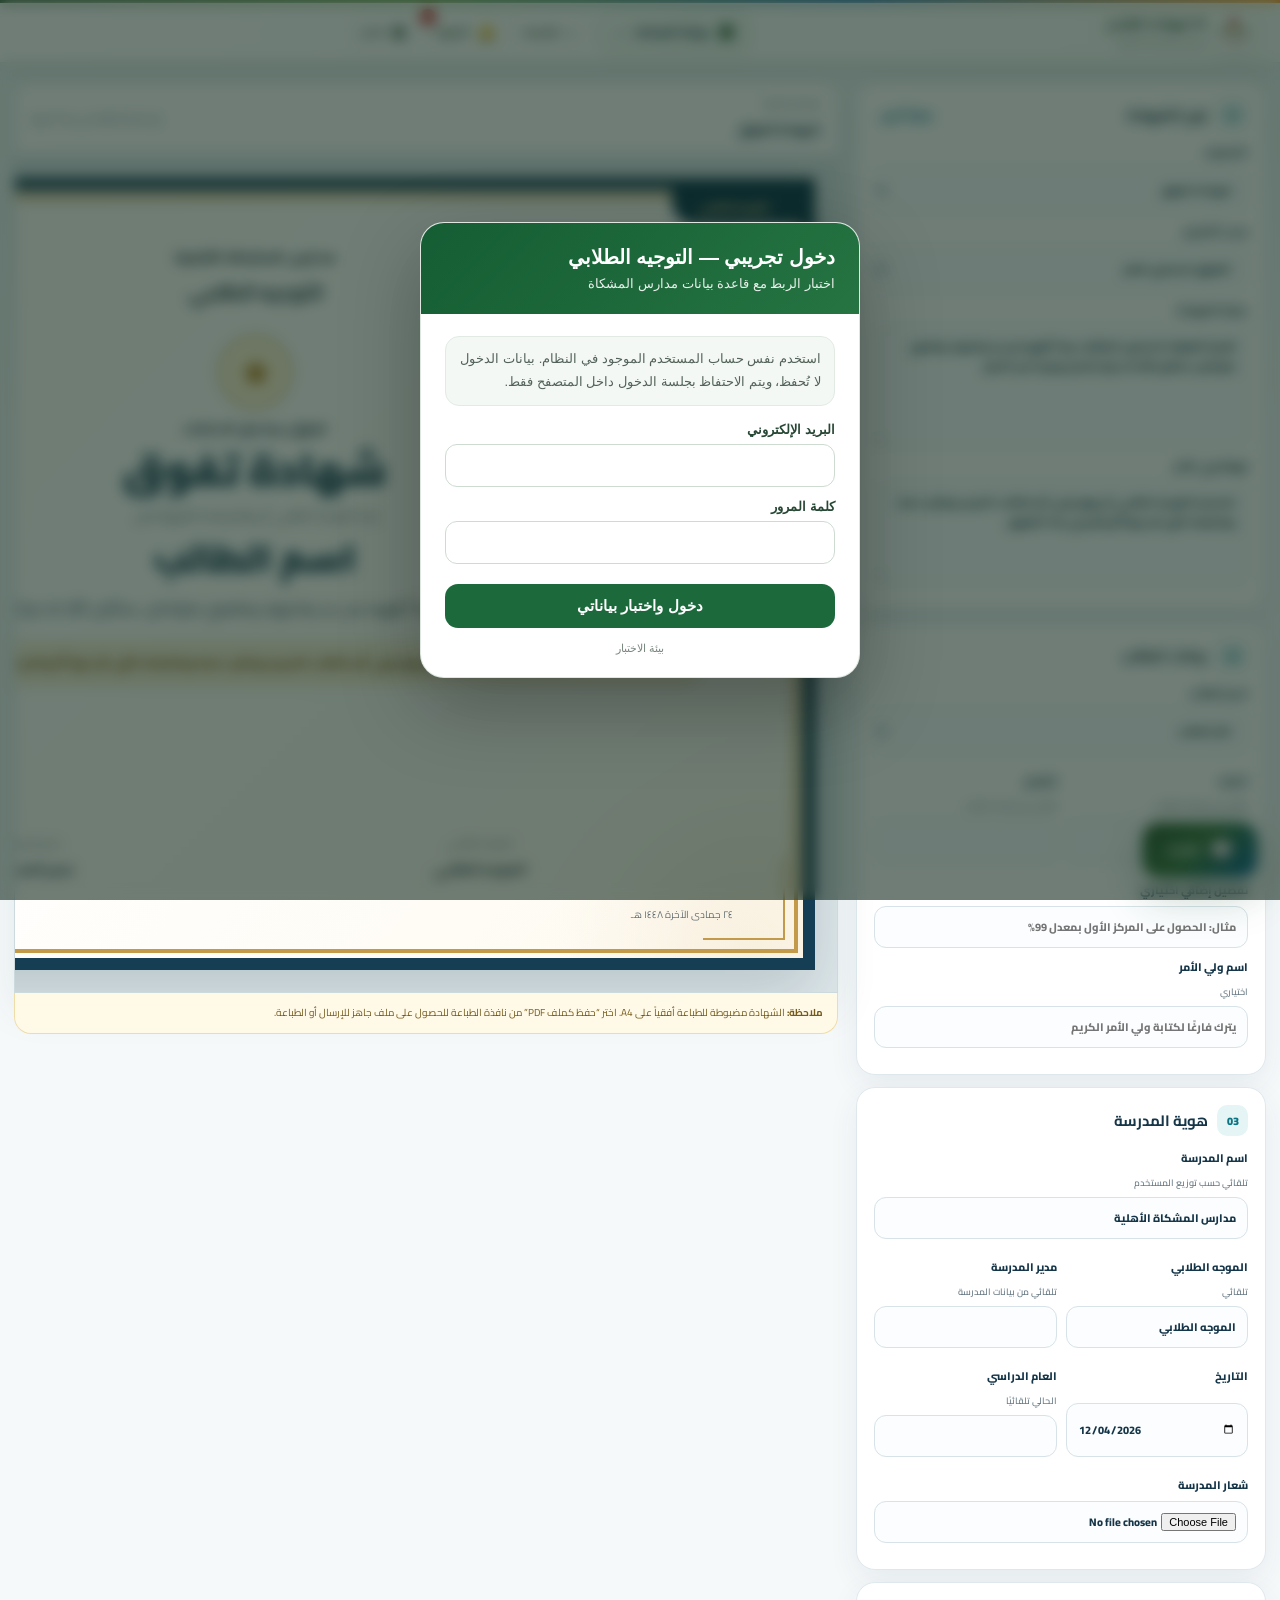
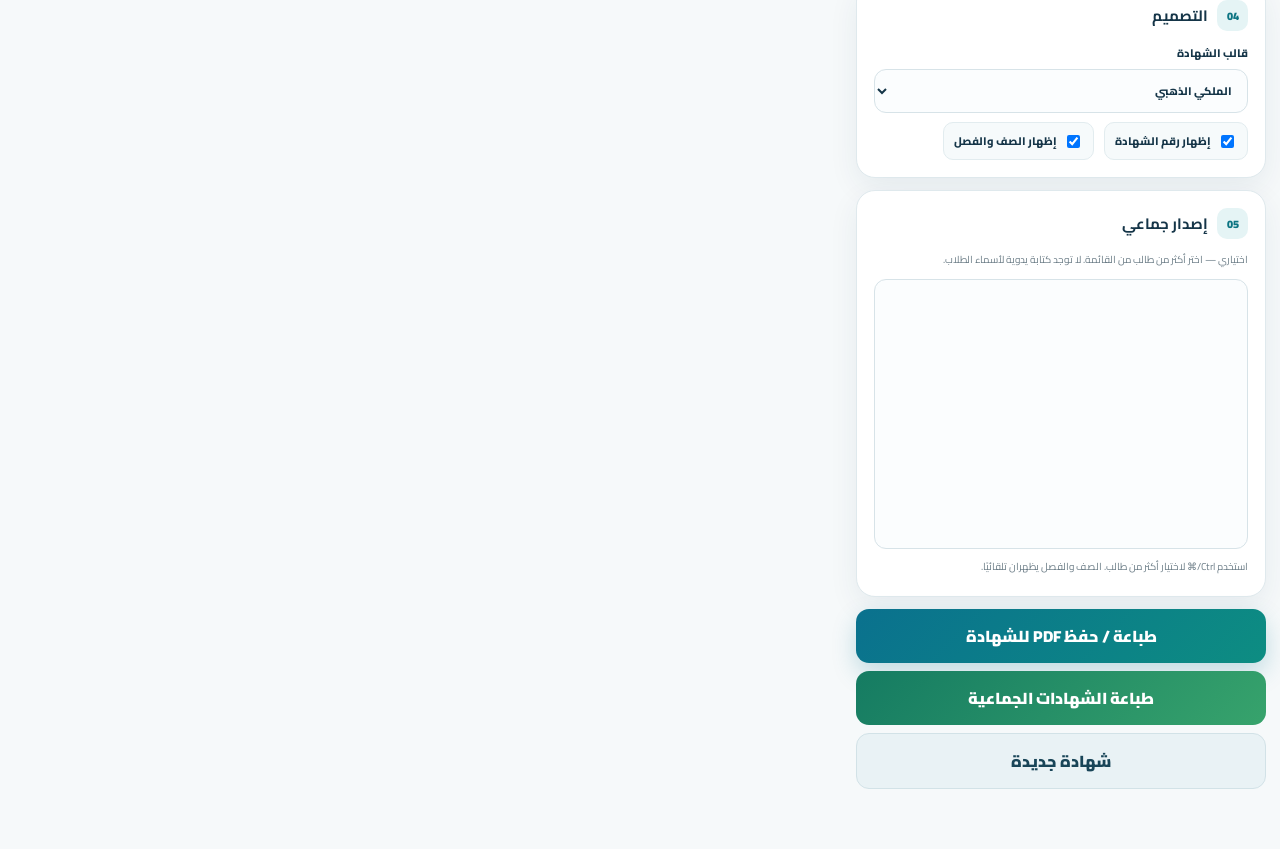
<file: certificates/index.html>
<!doctype html>
<html lang="ar" dir="rtl" data-platform-name="منصة شهادات التقدير">
<head>
  <meta charset="utf-8">
  <meta name="viewport" content="width=device-width,initial-scale=1,viewport-fit=cover">
  <meta name="theme-color" content="#173f56">
  <meta name="app-version" content="18.0.0">
  <meta name="description" content="منصة إنشاء شهادات تقدير فاخرة من التوجيه الطلابي للطلاب وأولياء الأمور.">
  <title>شهادات التقدير | التوجيه الطلابي</title>
  <link rel="preconnect" href="https://fonts.googleapis.com">
  <link rel="preconnect" href="https://fonts.gstatic.com" crossorigin>
  <link href="https://fonts.googleapis.com/css2?family=Cairo:wght@400;500;600;700;800;900&display=swap" rel="stylesheet">
  <link rel="stylesheet" href="styles.css?v=18.0.0">
  <link rel="stylesheet" href="../support-widget.css?v=17.3.1">
  <link rel="stylesheet" href="../smart-reminders.css?v=19.0.9">
<style>.mishkat-unified-logo{background:#fff!important;padding:4px!important;border:1px solid rgba(49,95,53,.14)!important}.mishkat-unified-logo img{width:100%;height:100%;object-fit:contain}.unified-platform-bar{border-bottom:2px solid rgba(49,95,53,.25)!important}</style>  <link rel="stylesheet" href="../school-free-mode.css?v=school-1.0.86">
</head>
<body data-school-free="true">
  <header id="unifiedPlatformBar" class="unified-platform-bar" hidden>
    <div class="unified-platform-inner">
      <a class="unified-brand" href="../index.html" aria-label="العودة إلى بوابة المنصات">
        <span class="unified-brand-mark mishkat-unified-logo" aria-hidden="true"><img src="../assets/school-logo.png" alt=""></span>
        <span class="unified-brand-copy"><strong>منصة مدارس المشكاة الأهلية</strong><small>التنقل بين المنصات</small></span>
      </a>
      <nav id="platformSwitcher" class="platform-switcher" aria-label="التنقل بين المنصات"></nav>
      <div id="platformPlanBadge" class="platform-plan-badge" aria-live="polite"></div>
    </div>
  </header>

  <section id="gate" class="gate">
    <div class="gate-card">
      <div id="gateSpinner" class="spinner"></div>
      <div id="gateIcon" class="gate-icon" hidden>★</div>
      <h1 id="gateTitle">جارٍ تحميل منصة شهادات التقدير...</h1>
      <p id="gateMessage">يتم تحميل بيانات المدرسة والتوجيه الطلابي.</p>
      <div id="gateActions" class="gate-actions" hidden>
        <button id="retryButton" class="btn primary" type="button">إعادة المحاولة</button>
        <a class="btn secondary" href="../index.html">العودة إلى البوابة</a>
      </div>
    </div>
  </section>

  <div id="app" hidden>
    <header class="hero">
      <div class="hero-shell">
        <div>
          <span class="eyebrow">شهادات التقدير المدرسية</span>
          <h1>شهادات التقدير</h1>
          <p>أنشئ شهادة فاخرة من التوجيه الطلابي للطالب، مع عبارة تكريم راقية وسطر تهنئة خاص لولي الأمر.</p>
        </div>
        <div class="hero-actions">
          <span id="audienceBadge" class="hero-pill">—</span>
          <span class="hero-pill gift">★ متاحة للمدرسة</span>
          <a class="hero-link" href="../index.html">العودة للبوابة</a>
        </div>
      </div>
    </header>

    <main class="workspace-shell">
      <aside class="controls">
        <section class="control-card">
          <div class="section-head"><div><span>01</span><h2>نوع الشهادة</h2></div><button id="nextPhraseButton" class="text-button" type="button">عبارة أخرى</button></div>
          <label>التصنيف
            <select id="categorySelect" class="field">
              <option value="excellence">شهادات تفوق</option>
              <option value="appreciation">شهادات تقدير</option>
              <option value="congratulations">شهادات تهنئة</option>
            </select>
          </label>
          <label>سبب التكريم<select id="occasionSelect" class="field"></select></label>
          <label id="programLabel">اسم البرنامج
            <input id="programInput" class="field" list="programSuggestions" placeholder="مثال: تكريم المتميزين سلوكيًا">
            <datalist id="programSuggestions"></datalist>
          </label>
          <label>عبارة الشهادة<textarea id="bodyInput" class="field" rows="5"></textarea></label>
          <label>تهنئة ولي الأمر<textarea id="parentMessageInput" class="field" rows="4"></textarea></label>
        </section>

        <section class="control-card">
          <div class="section-head"><div><span>02</span><h2>بيانات الطالب</h2></div></div>
          <label>اسم الطالب<select id="studentNameInput" class="field"><option value="">اختر الطالب</option></select></label>
          <div class="grid-2"><label>الصف <small>تلقائي من بيانات الطالب</small><input id="classInput" class="field" readonly></label><label>الفصل <small>تلقائي من بيانات الطالب</small><input id="sectionInput" class="field" readonly></label></div>
          <label>تفصيل إضافي اختياري<input id="achievementInput" class="field" placeholder="مثال: الحصول على المركز الأول بمعدل 99%"></label>
          <label>اسم ولي الأمر <small>اختياري</small><input id="parentNameInput" class="field" placeholder="يترك فارغًا لكتابة ولي الأمر الكريم"></label>
        </section>

        <section class="control-card">
          <div class="section-head"><div><span>03</span><h2>هوية المدرسة</h2></div></div>
          <label>اسم المدرسة <small>تلقائي حسب توزيع المستخدم</small><input id="schoolInput" class="field" readonly></label>
          <div class="grid-2"><label>الموجه الطلابي <small>تلقائي</small><input id="counselorInput" class="field" readonly></label><label>مدير المدرسة <small>تلقائي من بيانات المدرسة</small><input id="directorInput" class="field" readonly></label></div>
          <div class="grid-2"><label>التاريخ<input id="dateInput" class="field" type="date"></label><label>العام الدراسي <small>الحالي تلقائيًا</small><input id="yearInput" class="field" readonly></label></div>
          <label>شعار المدرسة<input id="logoInput" class="field" type="file" accept="image/png,image/jpeg,image/webp"></label>
        </section>

        <section class="control-card">
          <div class="section-head"><div><span>04</span><h2>التصميم</h2></div></div>
          <label>قالب الشهادة<select id="designSelect" class="field">
            <option value="royal">الملكي الذهبي</option>
            <option value="pearl">اللؤلؤي الأزرق</option>
            <option value="emerald">الزمردي الفاخر</option>
            <option value="burgundy">العنابي الراقي</option>
            <option value="midnight">الليلي الذهبي</option>
            <option value="classic">الأكاديمي الكلاسيكي</option>
          </select></label>
          <div class="toggles"><label><input id="showSerialInput" type="checkbox" checked> إظهار رقم الشهادة</label><label><input id="showClassInput" type="checkbox" checked> إظهار الصف والفصل</label></div>
        </section>

        <section class="control-card batch-card">
          <div class="section-head"><div><span>05</span><h2>إصدار جماعي</h2></div></div>
          <p>اختياري — اختر أكثر من طالب من القائمة. لا توجد كتابة يدوية لأسماء الطلاب.</p>
          <select id="batchInput" class="field" multiple size="8" aria-label="طلاب الإصدار الجماعي"></select>
          <small>استخدم Ctrl/⌘ لاختيار أكثر من طالب. الصف والفصل يظهران تلقائيًا.</small>
        </section>

        <div class="action-stack">
          <button id="printCurrentButton" class="btn primary" type="button">طباعة / حفظ PDF للشهادة</button>
          <button id="printBatchButton" class="btn success" type="button">طباعة الشهادات الجماعية</button>
          <button id="resetButton" class="btn secondary" type="button">شهادة جديدة</button>
        </div>
      </aside>

      <section class="preview-area">
        <div class="preview-toolbar"><div><span>معاينة مباشرة</span><strong id="certificateTypeLabel">شهادة تفوق</strong></div><span id="statusNote">يتم الحفظ تلقائيًا على هذا الجهاز</span></div>
        <div class="certificate-stage">
          <div id="certificatePreview" class="certificate design-royal"></div>
        </div>
        <div class="tips"><b>ملاحظة:</b> الشهادة مضبوطة للطباعة أفقياً على A4. اختر “حفظ كملف PDF” من نافذة الطباعة للحصول على ملف جاهز للإرسال أو الطباعة.</div>
      </section>
    </main>
  </div>

  <div id="printRoot" class="print-root"></div>
  <div id="toast" class="toast" hidden></div>

  <script src="../reports/programs.js?v=16.0.0"></script>
  <script src="../bubble-schema.js?v=school-1.0.86"></script>
  <script src="../bubble-config.js?v=school-1.0.86"></script>
  <script src="../school-context.js?v=school-1.0.86"></script>
  <script src="../bubble-persistence.js?v=school-1.0.86"></script>
  <script src="../school-directory.js?v=school-1.0.86"></script>
  <script src="app.js?v=18.1.0"></script>
  <script src="../support-widget-rest.js?v=17.3.0"></script>
  <script src="../smart-reminders.js?v=19.0.10"></script>
  <script src="../global-shell.js?v=school-1.0.86"></script>
  <script src="../school-free-mode.js?v=school-1.0.86"></script>
</body>
</html>
</file>
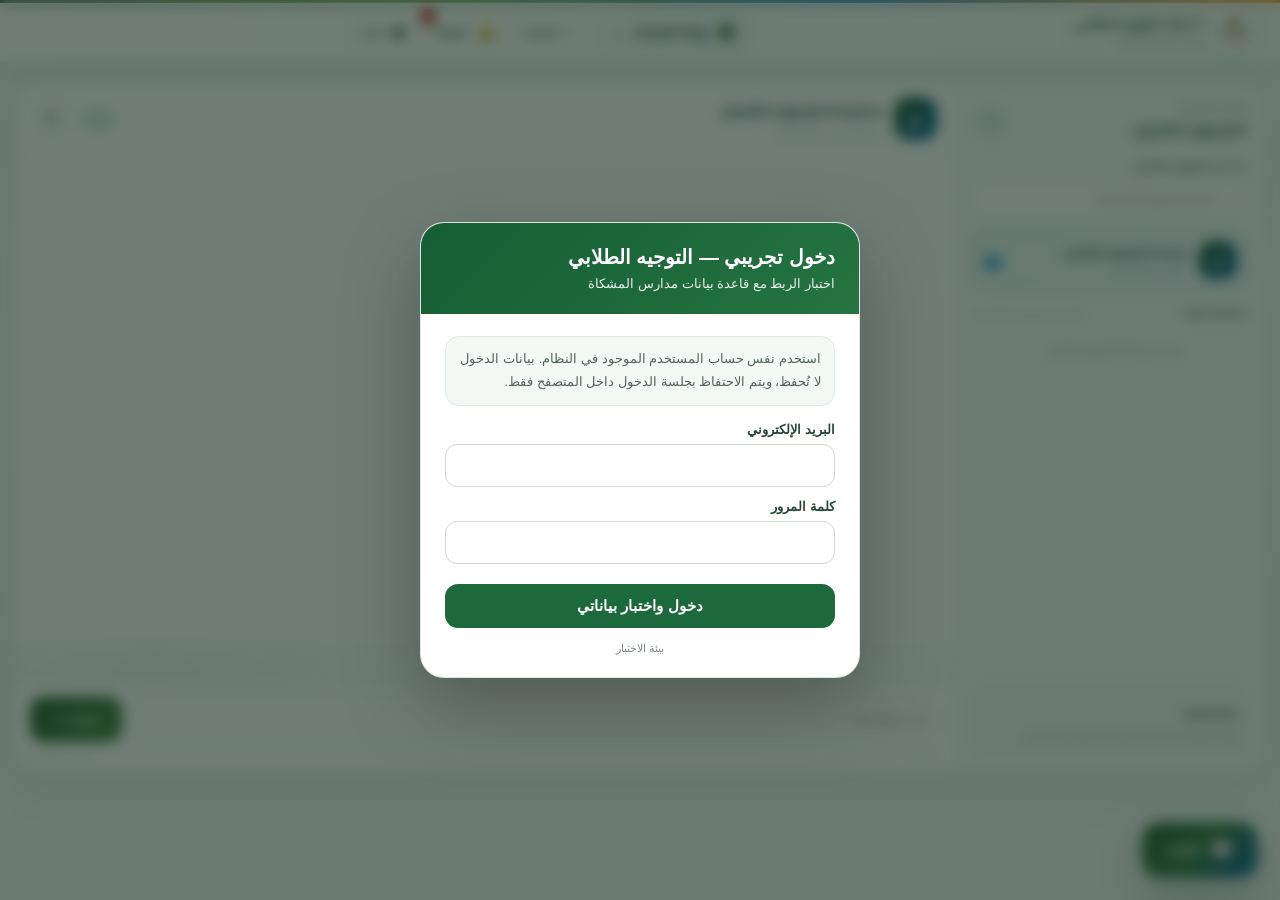
<file: chat/index.html>
<!doctype html>
<html lang="ar" dir="rtl">
<head>
  <meta charset="utf-8">
  <meta name="viewport" content="width=device-width,initial-scale=1">
  <title>شات التوجيه الطلابي | مدارس المشكاة الأهلية</title>
  <link rel="icon" href="../assets/favicon.png">
  <link rel="preconnect" href="https://fonts.googleapis.com">
  <link rel="preconnect" href="https://fonts.gstatic.com" crossorigin>
  <link href="https://fonts.googleapis.com/css2?family=Cairo:wght@400;600;700;800;900&display=swap" rel="stylesheet">
  <link rel="stylesheet" href="styles.css?v=1.0.49">
  <link rel="stylesheet" href="../school-free-mode.css?v=school-1.0.86">
</head>
<body data-school-free="true">
  <main class="chat-page">
    <section class="chat-hero">
      <div>
        <span class="eyebrow">التواصل الداخلي</span>
        <h1>شات التوجيه الطلابي</h1>
        <p>محادثة جماعية لكل الموجهين الطلابيين، أو محادثة فردية بالضغط على اسم أي موجه.</p>
      </div>
      <div class="hero-context">
        <span><b id="ctxUser">—</b><small>المستخدم</small></span>
        <span><b id="ctxSchool">—</b><small>المدرسة</small></span>
        <span><b id="ctxStage">—</b><small>المرحلة</small></span>
      </div>
    </section>

    <section class="chat-shell">
      <aside class="chat-sidebar">
        <div class="contacts-head">
          <div>
            <span>قائمة المستخدمين</span>
            <h2>الموجهون الطلابيون</h2>
          </div>
          <b id="counselorCount">0</b>
        </div>

        <div class="direct-picker">
          <label for="contactSearch">بحث في الموجهين الطلابيين</label>
          <div class="search-wrap"><span>⌕</span><input id="contactSearch" type="search" placeholder="اكتب اسم الموجه أو المدرسة..."></div>

          <button id="groupChatItem" class="group-chat-item active" type="button">
            <span class="group-avatar">م</span>
            <span class="group-chat-copy">
              <b>مجموعة الموجهين الطلابيين</b>
              <small><span id="groupCounselorCount">0</span> موجه · محادثة جماعية</small>
            </span>
            <strong>👥</strong>
          </button>

          <div class="contacts-section-label">
            <span>محادثات فردية</span>
            <small>اضغط على أي اسم لبدء محادثة خاصة</small>
          </div>
          <div id="contactList" class="contact-list"></div>
        </div>

        <div class="chat-side-note">
          <b>قائمة تلقائية</b>
          <p>تظهر هنا تلقائيًا الحسابات المصنفة في النظام بوظيفة «موجه طلابي».</p>
        </div>
      </aside>

      <section class="conversation-panel">
        <header class="conversation-head">
          <div class="conversation-title">
            <div id="conversationAvatar" class="conversation-avatar">ت</div>
            <div><h2 id="conversationName">مجموعة الموجهين الطلابيين</h2><p id="conversationMeta">المحادثة الجماعية لكل الموجهين الطلابيين</p></div>
          </div>
          <div class="conversation-tools">
            <span id="connectionState" class="connection-state">جاهز</span>
            <button id="refreshChatBtn" type="button" title="تحديث المحادثة">↻</button>
          </div>
        </header>

        <div id="chatEmpty" class="chat-empty" hidden>
          <div>💬</div><h3>ابدأ المحادثة</h3><p>لا توجد رسائل هنا حتى الآن.</p>
        </div>
        <div id="messageList" class="message-list" aria-live="polite"></div>

        <footer class="composer">
          <textarea id="messageInput" rows="1" maxlength="3000" placeholder="اكتب رسالتك هنا..."></textarea>
          <button id="sendMessageBtn" type="button"><span>إرسال</span><b>➤</b></button>
          <div class="composer-help"><span id="charCount">0 / 3000</span><span>Ctrl + Enter للإرسال</span></div>
        </footer>
      </section>
    </section>
  </main>

  <script src="../bubble-schema.js?v=school-1.0.86"></script>
  <script src="../bubble-config.js?v=school-1.0.86"></script>
  <script src="../school-context.js?v=school-1.0.86"></script>
  <script src="../bubble-persistence.js?v=school-1.0.86"></script>
  <script src="../school-directory.js?v=school-1.0.86"></script>
  <script src="app.js?v=1.0.49"></script>
  <script src="../global-shell.js?v=school-1.0.86"></script>
  <script src="../school-free-mode.js?v=school-1.0.86"></script>
</body>
</html>
</file>
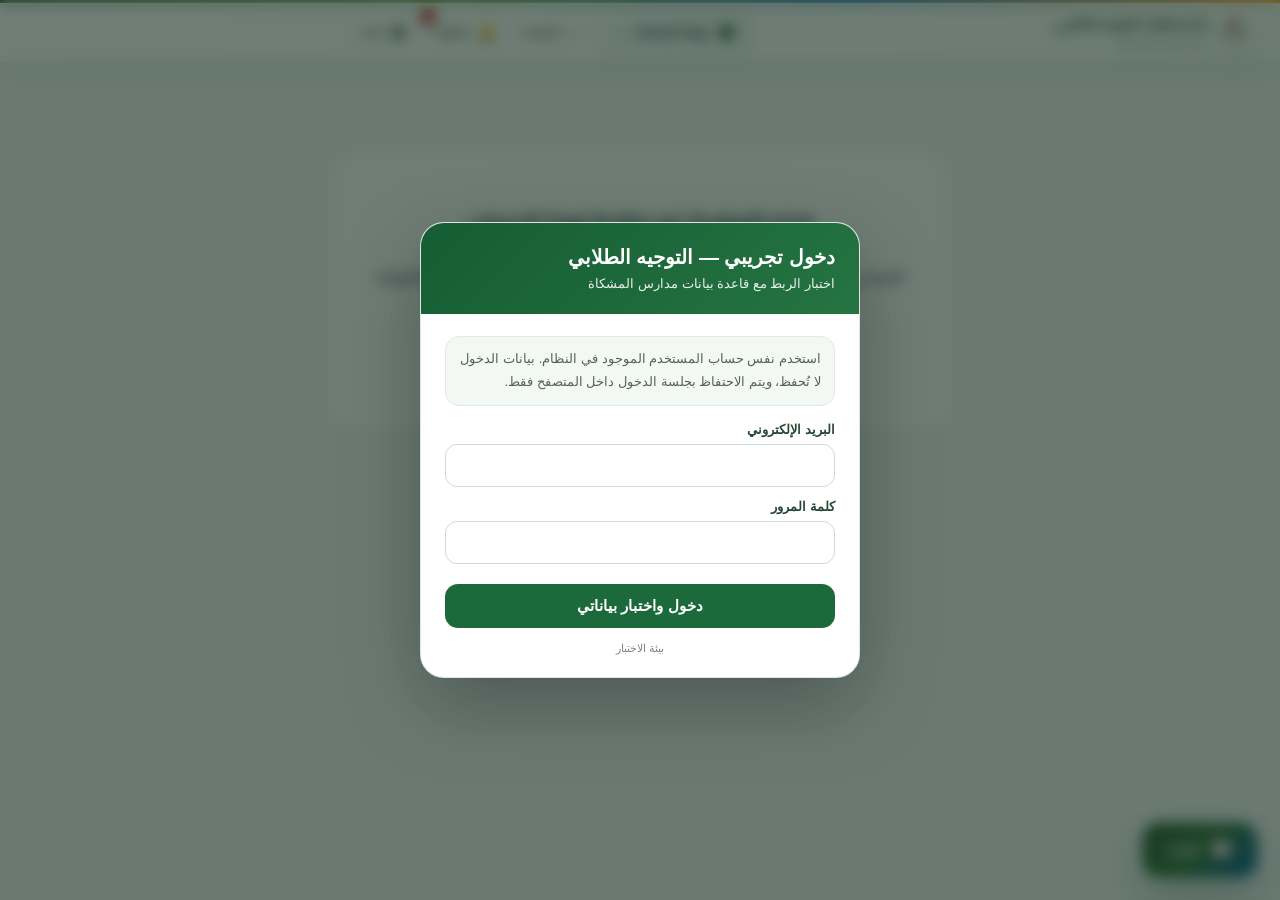
<file: guidance-stats/index.html>
<!doctype html>
<html lang="ar" dir="rtl">
<head>
  <meta charset="utf-8">
  <meta name="viewport" content="width=device-width,initial-scale=1">
  <title>إحصائيات التوجيه الطلابي — مدارس المشكاة الأهلية</title>
  <link rel="preconnect" href="https://fonts.googleapis.com">
  <link rel="preconnect" href="https://fonts.gstatic.com" crossorigin>
  <link href="https://fonts.googleapis.com/css2?family=Cairo:wght@400;600;700;800;900&display=swap" rel="stylesheet">
  <link rel="stylesheet" href="styles.css?v=school-1.0.86">
  <link rel="stylesheet" href="../school-free-mode.css?v=school-1.0.86">
</head>
<body data-school-free="true">
<header class="top">
  <div class="top-inner">
    <div class="brand">
      <div class="logos"><span><img src="../assets/school-logo.png" alt="شعار المدارس"></span><span><img src="../assets/guidance-logo.png" alt="شعار التوجيه الطلابي"></span></div>
      <div><small id="scopeKicker">لوحة الإحصائيات</small><h1 id="pageTitle">إحصائيات التوجيه الطلابي</h1><p id="pageSubtitle">مؤشرات مباشرة من بيانات السجلات والخطة</p></div>
    </div>
    <a class="back" href="../index.html">العودة للمنصة ←</a>
  </div>
</header>

<main class="wrap" id="app" hidden>
  <section class="identity">
    <div class="identity-card"><span>المستخدم</span><b id="who">—</b></div>
    <div class="identity-card"><span>المسمى</span><b id="role">—</b></div>
    <div class="identity-card"><span>المجمع / النطاق</span><b id="scopeName">—</b></div>
    <div class="identity-card"><span>العام الأكاديمي</span><b id="currentYear">—</b></div>
    <div class="identity-card"><span>الفصل الدراسي</span><b id="currentTerm">—</b></div>
  </section>

  <div id="warning" class="notice" hidden></div>

  <section class="filters">
    <label><span>العام الأكاديمي</span><select id="yearFilter"><option value="">كل الأعوام</option></select></label>
    <label><span>الفصل الدراسي</span><select id="termFilter"><option value="">كل الفصول</option></select></label>
    <label id="schoolFilterLabel" hidden><span>المجمع</span><select id="schoolFilter"><option value="">كل المجمعات المسموح بها</option></select></label>
    <button id="refreshBtn" type="button">تحديث الإحصائيات</button>
    <button id="printBtn" type="button" class="print-btn">طباعة</button>
  </section>

  <section class="metrics">
    <article class="metric metric-progress"><span>نسبة إنجاز الخطة</span><strong id="mPlanCompletion">0%</strong><small>العناصر المنفذة من الخطة في النطاق</small></article>
    <article class="metric"><span>إجمالي السجلات والأنشطة</span><strong id="mTotal">0</strong><small>ضمن النطاق المحدد</small></article>
    <article class="metric"><span>الطلاب المستفيدون</span><strong id="mStudents">0</strong><small>بدون تكرار</small></article>
    <article class="metric"><span>البرامج المنفذة</span><strong id="mPrograms">0</strong><small>برامج وإرشاد جمعي وزيارات</small></article>
    <article class="metric"><span>الجلسات الإرشادية</span><strong id="mSessions">0</strong><small>المقابلات والجلسات المسجلة</small></article>
    <article class="metric"><span>السجلات الفردية</span><strong id="mIndividual">0</strong><small>مواقف وحالات ومتابعات</small></article>
    <article class="metric"><span>التواصل والمراسلات</span><strong id="mContacts">0</strong><small>تواصل ورسائل محفوظة</small></article>
    <article class="metric"><span>المواظبة والمتابعة الدراسية</span><strong id="mAttendance">0</strong><small>غياب وتأخر وضعف دراسي</small></article>
  </section>

  <section class="chart-grid">
    <article class="panel">
      <div class="panel-head"><div><h2>إنجاز الخطة حسب المجمع</h2><p>النسبة محسوبة من عناصر الخطة المحفوظة: المنفذ ÷ إجمالي العناصر المخططة.</p></div><span class="legend-dot plan-dot">%</span></div>
      <div id="planCompletionChart" class="school-chart"></div>
    </article>
    <article class="panel">
      <div class="panel-head"><div><h2>مستوى تنفيذ البرامج والجلسات</h2><p>مقارنة حجم البرامج المنفذة والجلسات الإرشادية المسجلة لكل مجمع.</p></div><div class="chart-legend"><span><i class="program-key"></i>البرامج</span><span><i class="session-key"></i>الجلسات</span></div></div>
      <div id="programSessionsChart" class="school-chart"></div>
    </article>
  </section>

  <article class="panel" id="comparisonPanel">
    <div class="panel-head"><div><h2>النشاط حسب المجمع والمرحلة</h2><p>كل مجمع يظهر بإجماليه، وتحته توزيع النشاط على المراحل التابعة له داخل النطاق الحالي.</p></div></div>
    <div class="table-wrap campus-stage-wrap"><table class="campus-stage-table"><thead><tr><th>المرحلة</th><th>إنجاز الخطة</th><th>البرامج</th><th>الجلسات</th><th>إجمالي النشاط</th><th>الطلاب</th></tr></thead><tbody id="schoolsBody"></tbody></table></div>
  </article>

  <section class="grid">
    <div>
      <article class="panel"><h2>توزيع النشاط حسب نوع السجل</h2><p>يعرض حجم العمل الفعلي المسجل في جداول التوجيه.</p><div id="typeBars"></div></article>
    </div>
    <div>
      <article class="panel"><h2>أهم المؤشرات التشغيلية</h2><p>مؤشرات إضافية من الخدمات والسجلات.</p><div id="operationalBars"></div></article>
      <article class="panel"><h2>آخر النشاطات المسجلة</h2><p>آخر العناصر حسب التاريخ المتاح في كل جدول.</p><div class="table-wrap"><table><thead><tr><th>النوع</th><th>المجمع</th><th>المرحلة</th><th>التاريخ</th></tr></thead><tbody id="latestBody"></tbody></table></div></article>
    </div>
  </section>
</main>

<section id="denied" class="denied" hidden><h1>هذه الصفحة غير متاحة لهذا الحساب</h1><p id="deniedText">صلاحية الإحصائيات مرتبطة بالمسمى الوظيفي والتوزيع.</p><a href="../index.html">العودة للمنصة</a></section>

<script src="../bubble-schema.js?v=school-1.0.86"></script>
<script src="../bubble-config.js?v=school-1.0.86"></script>
<script src="../school-context.js?v=school-1.0.86"></script>
<script src="../bubble-persistence.js?v=school-1.0.86"></script>
<script src="../school-directory.js?v=school-1.0.86"></script>
<script src="app.js?v=school-1.0.86"></script>
<script src="../global-shell.js?v=school-1.0.86"></script>
<script src="../school-free-mode.js?v=school-1.0.86"></script>
</body>
</html>
</file>
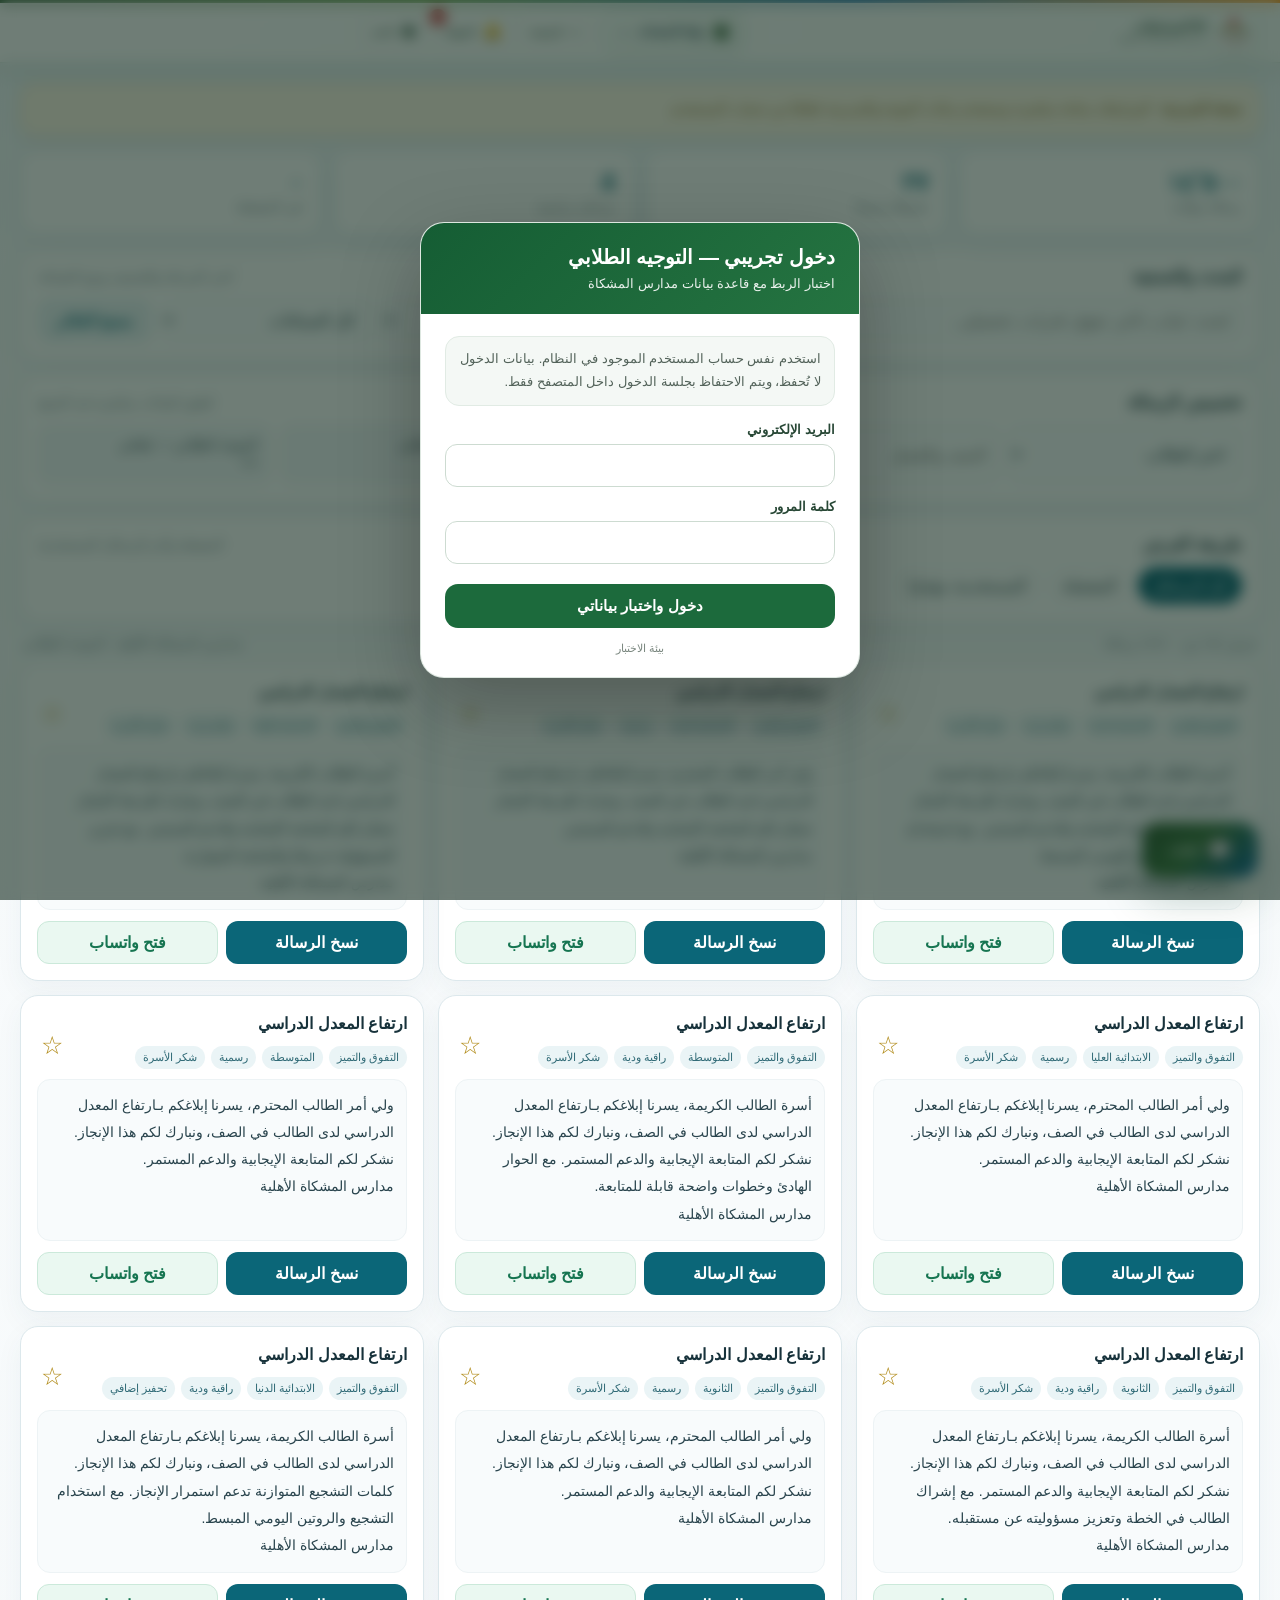
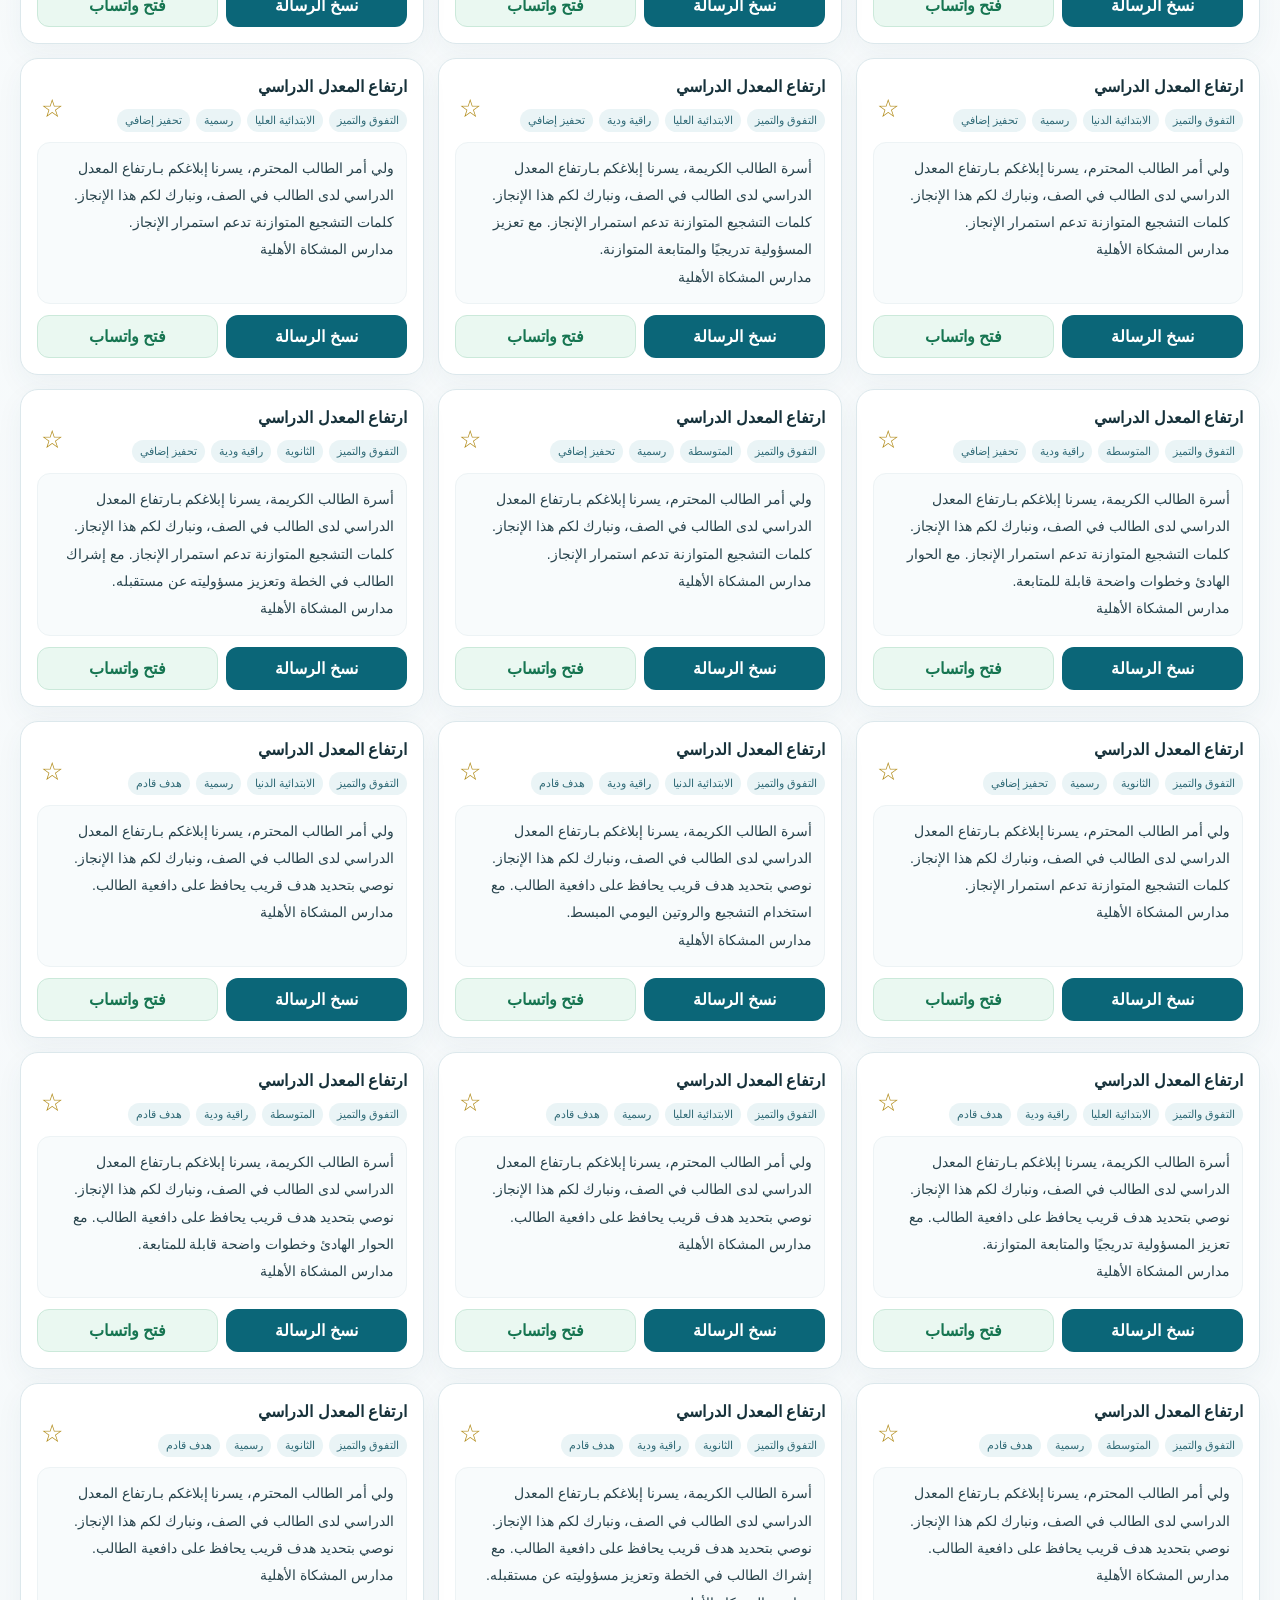
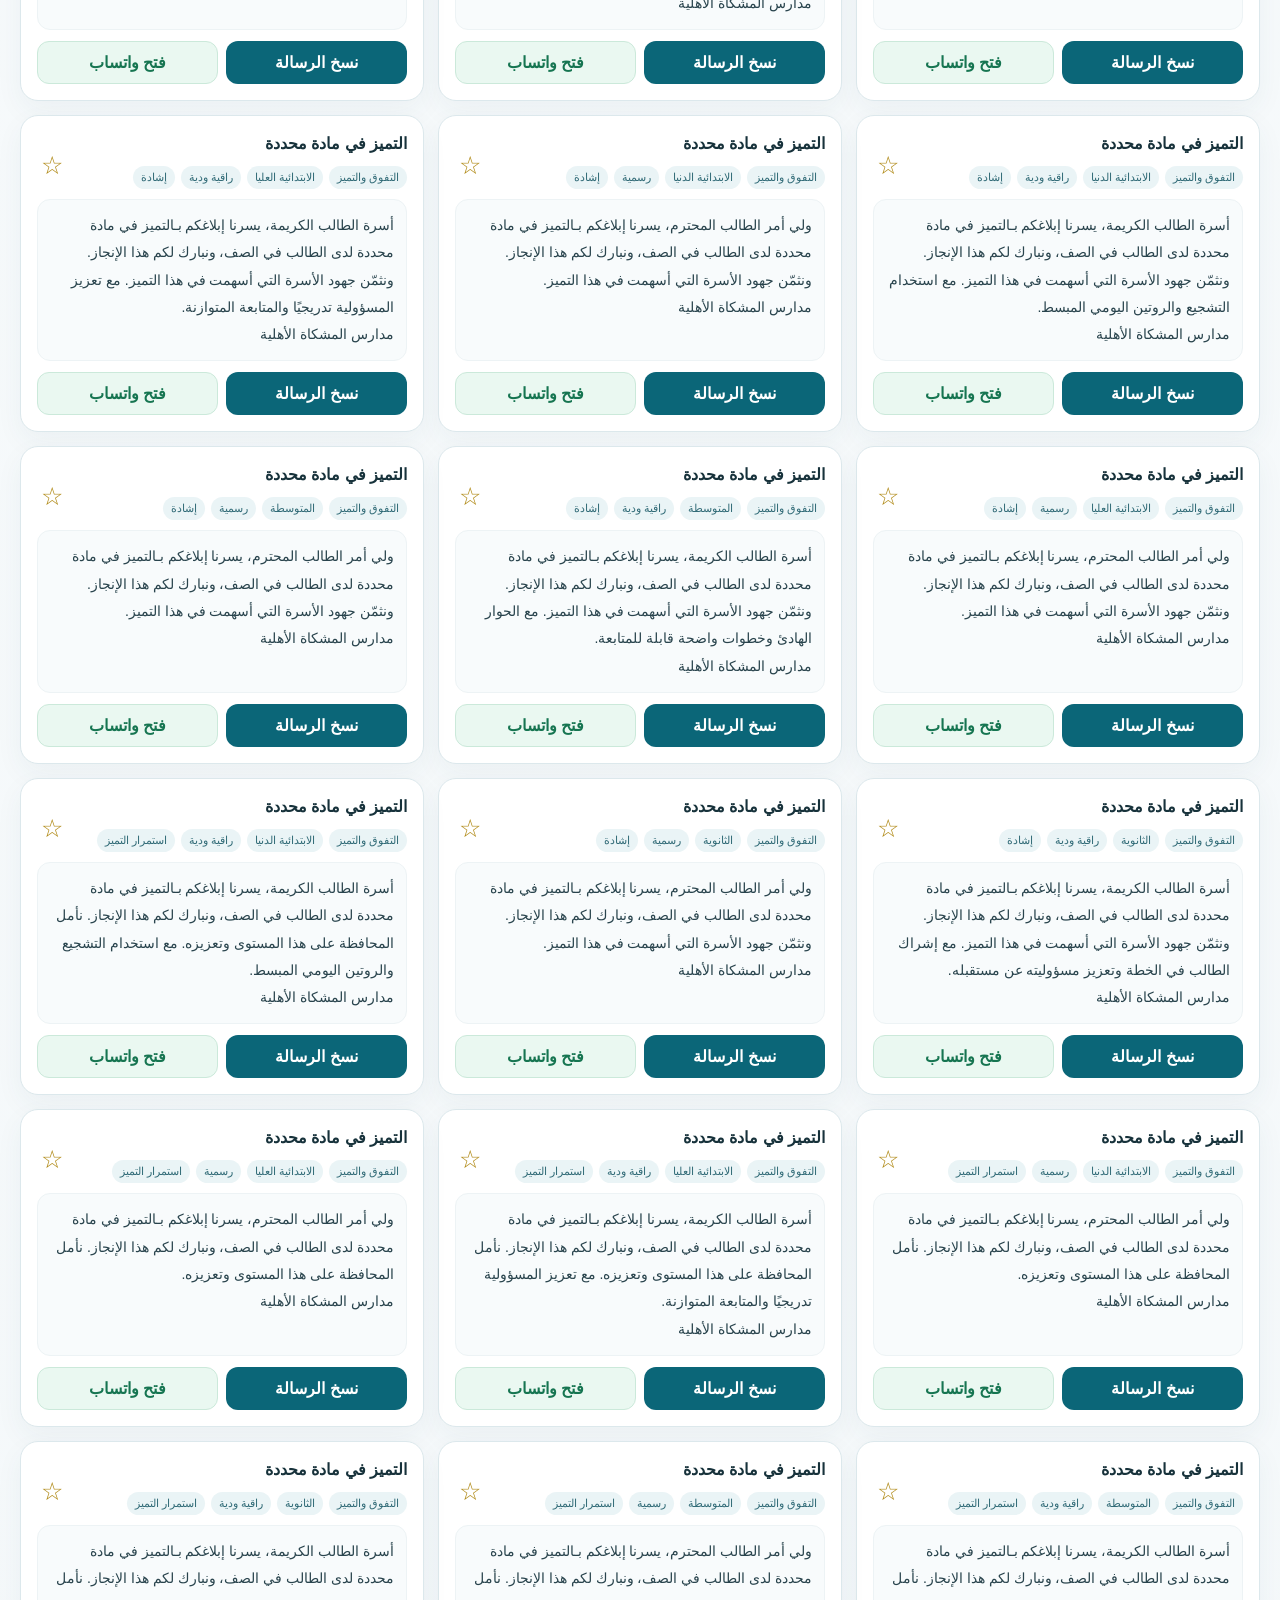
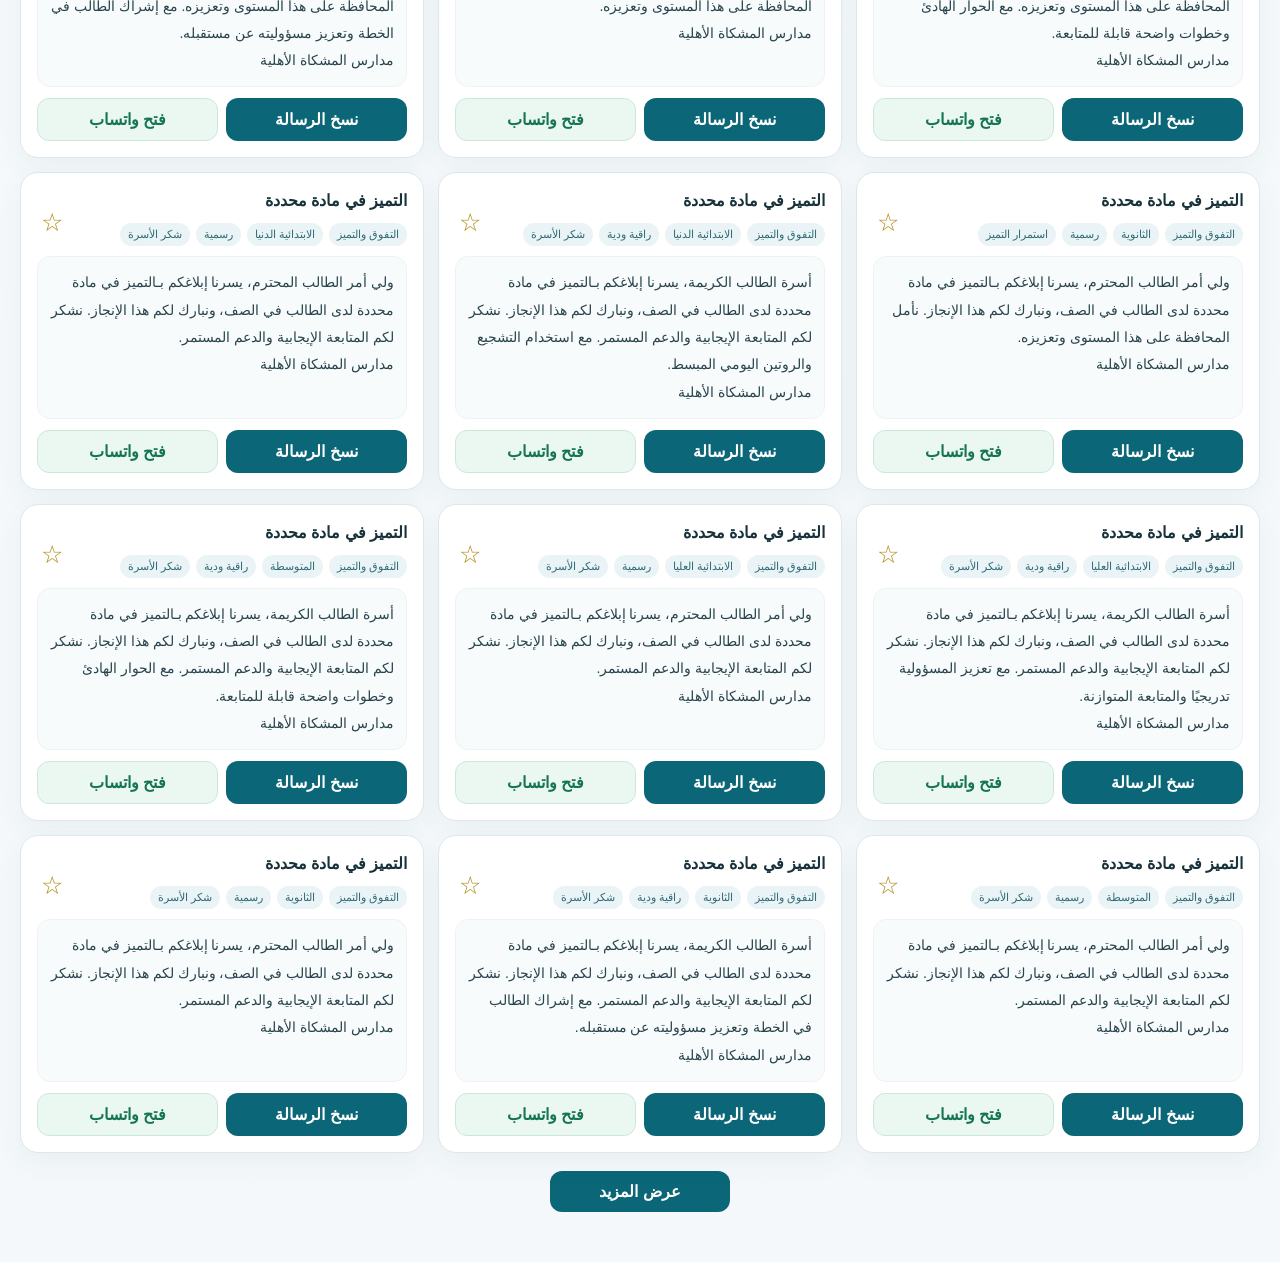
<file: messages/index.html>
<!doctype html>
<html lang="ar" dir="rtl" data-platform-name="مراسلات الموجه الطلابي">
<head>
  <meta charset="utf-8">
  <meta name="viewport" content="width=device-width,initial-scale=1,viewport-fit=cover">
  <meta name="theme-color" content="#0b6678">
  <meta name="description" content="مكتبة مراسلات الموجه الطلابي لأولياء الأمور — نسخة مدارس المشكاة الأهلية.">
  <meta name="app-version" content="17.3.0">
  <title>مراسلات الموجه الطلابي</title>
  <style>
    :root{--bg:#f4f8fa;--card:#fff;--text:#17323b;--muted:#667b83;--primary:#0b6678;--primary2:#0e8297;--line:#dce8ec;--soft:#eaf4f6;--success:#17795d;--warn:#a45c00;--danger:#b33b46;--shadow:0 18px 44px rgba(31,78,91,.10);font-family:"Segoe UI",Tahoma,Arial,sans-serif}
    *{box-sizing:border-box}html{scroll-behavior:smooth}body{margin:0;background:linear-gradient(180deg,#eef7f9 0,#f8fbfc 300px,var(--bg) 100%);color:var(--text);min-height:100vh}
    button,input,select,textarea{font:inherit}button,a{touch-action:manipulation}.hidden{display:none!important}
    .gate{min-height:100vh;display:grid;place-items:center;padding:24px}.gate-card{width:min(620px,100%);background:var(--card);border:1px solid var(--line);border-radius:26px;padding:34px;text-align:center;box-shadow:var(--shadow)}
    .spinner{width:48px;height:48px;margin:0 auto 18px;border:5px solid #d9e9ed;border-top-color:var(--primary);border-radius:50%;animation:spin .9s linear infinite}@keyframes spin{to{transform:rotate(360deg)}}
    .gate-icon{width:64px;height:64px;border-radius:20px;background:var(--soft);display:grid;place-items:center;margin:0 auto 16px;font-size:30px}.gate h1,.gate h2{margin:8px 0 10px}.gate p{color:var(--muted);line-height:1.9;margin:0 auto 18px;max-width:500px}
    .gate-actions{display:flex;gap:10px;justify-content:center;flex-wrap:wrap;margin-top:18px}.diagnostic{margin-top:18px;text-align:right;background:#f7fafb;border:1px dashed var(--line);border-radius:14px;padding:12px;white-space:pre-wrap;word-break:break-word;font-size:12px;color:#53666d}
    .btn{border:0;border-radius:12px;padding:11px 17px;cursor:pointer;text-decoration:none;display:inline-flex;align-items:center;justify-content:center;gap:7px;font-weight:700}.btn-primary{background:var(--primary);color:#fff}.btn-primary:hover{background:#085565}.btn-secondary{background:var(--soft);color:var(--primary);border:1px solid #cfe2e7}.btn-danger{background:#fff2f3;color:var(--danger);border:1px solid #f1cfd3}.btn:disabled{opacity:.55;cursor:not-allowed}
    .app-header{background:linear-gradient(135deg,#075767,#0d8195);color:#fff;padding:26px 24px 58px;position:relative;overflow:hidden}.app-header:after{content:"";position:absolute;inset:auto -10% -80px;width:120%;height:120px;background:var(--bg);border-radius:50% 50% 0 0/55% 55% 0 0}.header-inner{width:min(1240px,100%);margin:auto;display:flex;gap:24px;align-items:center;justify-content:space-between;position:relative;z-index:1}.eyebrow{font-size:13px;opacity:.85}.app-header h1{margin:7px 0 8px;font-size:clamp(26px,4vw,42px)}.app-header p{margin:0;opacity:.9;line-height:1.8}.header-actions{display:flex;gap:10px;align-items:center;flex-wrap:wrap}.pill{background:rgba(255,255,255,.14);border:1px solid rgba(255,255,255,.25);padding:8px 12px;border-radius:999px;font-size:13px;font-weight:700}.header-link{color:#fff;text-decoration:none;border:1px solid rgba(255,255,255,.38);padding:9px 13px;border-radius:11px}.header-action-button{background:#fff;color:var(--primary);border:1px solid #fff;box-shadow:0 7px 18px rgba(0,0,0,.12);padding:10px 15px}.header-action-button:hover{background:#eaf4f6;color:#075767}
    main{width:min(1240px,calc(100% - 28px));margin:18px auto 50px;position:relative;z-index:2;padding-top:2px}.stats{display:grid;grid-template-columns:repeat(4,1fr);gap:12px;margin-bottom:14px}.stat{background:var(--card);border:1px solid var(--line);border-radius:18px;padding:18px;box-shadow:0 10px 30px rgba(40,83,96,.06)}.stat strong{display:block;font-size:25px;color:var(--primary)}.stat span{font-size:13px;color:var(--muted)}
    .panel{background:var(--card);border:1px solid var(--line);border-radius:20px;padding:17px;margin-bottom:14px;box-shadow:0 10px 30px rgba(40,83,96,.05)}.panel-title{display:flex;align-items:center;justify-content:space-between;gap:12px;margin-bottom:12px}.panel-title h2{font-size:17px;margin:0}.panel-title small{color:var(--muted)}
    .filters{display:grid;grid-template-columns:2fr repeat(3,1fr) auto;gap:10px}.field,.select{width:100%;border:1px solid var(--line);background:#fbfdfe;border-radius:12px;padding:11px 12px;outline:none;color:var(--text)}.field:focus,.select:focus{border-color:#75adba;box-shadow:0 0 0 3px rgba(11,102,120,.08)}
    .personalize{display:grid;grid-template-columns:repeat(5,1fr);gap:10px}.view-switches{display:flex;gap:8px;flex-wrap:wrap}.switch{border:1px solid var(--line);background:#fff;color:var(--text);border-radius:999px;padding:8px 13px;cursor:pointer}.switch.active{background:var(--primary);color:#fff;border-color:var(--primary)}
    .info-row{display:flex;justify-content:space-between;gap:12px;align-items:center;margin:12px 2px;color:var(--muted);font-size:13px;flex-wrap:wrap}.cards{display:grid;grid-template-columns:repeat(3,minmax(0,1fr));gap:14px}.message-card{background:var(--card);border:1px solid var(--line);border-radius:18px;padding:16px;display:flex;flex-direction:column;min-height:290px;box-shadow:0 10px 28px rgba(40,83,96,.05);transition:.18s}.message-card:hover{transform:translateY(-2px);box-shadow:0 15px 34px rgba(40,83,96,.10)}
    .card-head{display:flex;justify-content:space-between;gap:10px}.card-title{margin:0;font-size:16px;line-height:1.5}.favorite{border:0;background:transparent;font-size:25px;color:#b18b19;cursor:pointer;padding:0 4px}.tags{display:flex;gap:6px;flex-wrap:wrap;margin:10px 0}.tag{font-size:11px;background:var(--soft);color:#316b77;border-radius:999px;padding:5px 8px}.message-text{white-space:pre-wrap;line-height:1.95;color:#29444d;font-size:14px;background:#f8fbfc;border:1px solid #edf3f5;border-radius:13px;padding:12px;flex:1}.card-actions{display:grid;grid-template-columns:1fr 1fr;gap:8px;margin-top:11px}.copy-btn{background:var(--primary);color:#fff}.wa-btn{background:#eaf8f1;color:#167551;border:1px solid #cbe9da}.load-more{display:flex;margin:18px auto 0;min-width:180px}.empty{grid-column:1/-1;background:#fff;border:1px dashed var(--line);border-radius:18px;padding:34px;text-align:center;color:var(--muted)}
    .toast{position:fixed;left:50%;bottom:24px;transform:translateX(-50%);background:#17323b;color:#fff;padding:11px 18px;border-radius:12px;box-shadow:var(--shadow);z-index:50}.audience-chooser{display:grid;grid-template-columns:1fr 1fr;gap:10px;margin-top:14px}.audience-chooser button{padding:16px;border-radius:14px;border:1px solid var(--line);background:#fff;cursor:pointer;font-weight:800;color:var(--primary)}
    .annual-note{display:flex;gap:10px;align-items:flex-start;background:#fff8e8;border:1px solid #f0dfb8;color:#765000;border-radius:14px;padding:14px 16px;margin:0 0 14px;line-height:1.7;font-size:13px;position:relative;z-index:8;box-shadow:0 8px 22px rgba(87,67,12,.06)}.annual-note b{white-space:nowrap}
    @media(max-width:1000px){.cards{grid-template-columns:repeat(2,1fr)}.filters{grid-template-columns:1fr 1fr}.filters .search{grid-column:1/-1}.personalize{grid-template-columns:repeat(2,1fr)}.stats{grid-template-columns:repeat(2,1fr)}}
    @media(max-width:650px){.header-inner{align-items:flex-start;flex-direction:column}.cards{grid-template-columns:1fr}.filters,.personalize{grid-template-columns:1fr}.stats{grid-template-columns:1fr 1fr}.gate-card{padding:24px 18px}.app-header{padding-inline:16px}.card-actions{grid-template-columns:1fr}.panel{padding:13px}}

    .unified-platform-bar{position:sticky;top:0;z-index:10020;background:rgba(255,255,255,.97);border-bottom:1px solid rgba(8,72,102,.12);box-shadow:0 10px 32px rgba(7,63,93,.10);backdrop-filter:blur(18px);font-family:Cairo,"Segoe UI",Tahoma,sans-serif}
    .unified-platform-inner{width:min(1380px,calc(100% - 28px));margin:auto;min-height:78px;display:grid;grid-template-columns:minmax(215px,.85fr) minmax(520px,2.2fr) minmax(205px,.8fr);align-items:center;gap:18px}
    .unified-brand{display:flex;align-items:center;gap:11px;text-decoration:none;color:#14364a;min-width:0}.unified-brand-mark{width:43px;height:43px;border-radius:14px;display:grid;place-items:center;color:#fff;background:linear-gradient(145deg,#0a789d,#07536f);box-shadow:0 10px 24px rgba(8,102,138,.24);flex:0 0 auto}.unified-brand-mark svg{width:24px;height:24px;fill:none;stroke:currentColor;stroke-width:1.9;stroke-linecap:round;stroke-linejoin:round}.unified-brand-copy{display:grid;gap:1px;min-width:0}.unified-brand-copy strong{font-size:13px;font-weight:900;line-height:1.4;white-space:nowrap;overflow:hidden;text-overflow:ellipsis}.unified-brand-copy small{font-size:10px;font-weight:700;color:#718490;white-space:nowrap}
    .platform-switcher{display:flex;align-items:stretch;justify-content:center;gap:8px;min-width:0;overflow-x:auto;padding:7px 2px;scrollbar-width:thin;scrollbar-color:#bdd4df transparent}.platform-switcher::-webkit-scrollbar{height:5px}.platform-switcher::-webkit-scrollbar-thumb{background:#bdd4df;border-radius:999px}.platform-tab{min-width:136px;min-height:50px;display:flex;align-items:center;gap:9px;padding:7px 11px;border:1px solid #dbe8ee;border-radius:15px;background:#f8fbfc;color:#21485b;text-decoration:none;transition:.18s ease;white-space:nowrap;box-sizing:border-box}.platform-tab:not(.locked):hover{transform:translateY(-1px);border-color:#9fc6d6;background:#fff;box-shadow:0 9px 22px rgba(7,85,119,.10)}.platform-tab.current{background:linear-gradient(145deg,#0b789c,#09607f);border-color:transparent;color:#fff;box-shadow:0 10px 24px rgba(9,105,140,.23)}.platform-tab.locked{color:#8999a2;background:#f5f7f8;border-style:dashed;cursor:not-allowed;opacity:.82}.platform-tab-icon{width:31px;height:31px;border-radius:10px;display:grid;place-items:center;background:#e7f2f6;color:#087092;flex:0 0 auto}.platform-tab.current .platform-tab-icon{background:rgba(255,255,255,.17);color:#fff}.platform-tab.locked .platform-tab-icon{background:#e9edef;color:#8b9aa2}.platform-tab-icon svg{width:17px;height:17px;fill:none;stroke:currentColor;stroke-width:1.8;stroke-linecap:round;stroke-linejoin:round}.platform-tab-copy{display:grid;gap:1px;line-height:1.25;min-width:0}.platform-tab-copy strong{font-size:11px;font-weight:900}.platform-tab-copy small{font-size:9px;font-weight:700;color:#69808c}.platform-tab.current .platform-tab-copy small{color:rgba(255,255,255,.78)}
    .platform-plan-badge{justify-self:end;display:flex;align-items:center;gap:10px;min-width:0;padding:8px 11px;border:1px solid #d7e8ee;border-radius:15px;background:linear-gradient(180deg,#fff,#f6fafb);box-shadow:0 6px 18px rgba(11,83,113,.07)}.platform-plan-status{width:10px;height:10px;border-radius:50%;background:#29a86b;box-shadow:0 0 0 5px rgba(41,168,107,.11);flex:0 0 auto}.platform-plan-copy{display:grid;gap:1px;min-width:0}.platform-plan-copy span{font-size:9px;font-weight:700;color:#788a94}.platform-plan-copy strong{font-size:11px;font-weight:900;color:#183f52;white-space:nowrap;overflow:hidden;text-overflow:ellipsis;max-width:170px}.platform-plan-copy small{font-size:8.5px;font-weight:700;color:#6e828d;white-space:nowrap}
    @media(max-width:1080px){.unified-platform-inner{grid-template-columns:190px minmax(430px,1fr) 185px;gap:10px}.platform-tab{min-width:125px}.unified-brand-copy small{display:none}.platform-plan-copy strong{max-width:140px}}
    @media(max-width:820px){.unified-platform-inner{width:min(100% - 18px,760px);grid-template-columns:1fr auto;grid-template-rows:auto auto;min-height:auto;padding:9px 0 8px;gap:8px}.unified-brand{grid-column:1;grid-row:1}.platform-plan-badge{grid-column:2;grid-row:1;padding:7px 9px}.platform-plan-copy span,.platform-plan-copy small{display:none}.platform-plan-copy strong{max-width:120px;font-size:10px}.platform-switcher{grid-column:1/-1;grid-row:2;justify-content:flex-start;padding:5px 0 1px}.platform-tab{min-width:132px;min-height:46px;padding:6px 9px;border-radius:13px}.platform-tab-icon{width:28px;height:28px}.platform-tab-copy strong{font-size:10px}}
    @media print{.unified-platform-bar{display:none!important}}

  </style>
<link rel="stylesheet" href="../support-widget.css?v=17.3.0">
  <link rel="stylesheet" href="../smart-reminders.css?v=19.0.9">
<style>.mishkat-unified-logo{background:#fff!important;padding:4px!important;border:1px solid rgba(49,95,53,.14)!important}.mishkat-unified-logo img{width:100%;height:100%;object-fit:contain}.unified-platform-bar{border-bottom:2px solid rgba(49,95,53,.25)!important}</style>  <link rel="stylesheet" href="../school-free-mode.css?v=school-1.0.86">
</head>
<body data-school-free="true">
  <header id="unifiedPlatformBar" class="unified-platform-bar" hidden>
    <div class="unified-platform-inner">
      <a class="unified-brand" href="../index.html" aria-label="العودة إلى بوابة المنصات">
        <span class="unified-brand-mark mishkat-unified-logo" aria-hidden="true"><img src="../assets/school-logo.png" alt=""></span>
        <span class="unified-brand-copy"><strong>منصة مدارس المشكاة الأهلية</strong><small>التنقل بين المنصات</small></span>
      </a>
      <nav id="platformSwitcher" class="platform-switcher" aria-label="التنقل بين المنصات"></nav>
      <div id="platformPlanBadge" class="platform-plan-badge" aria-live="polite"></div>
    </div>
  </header>

  <section id="gate" class="gate">
    <div class="gate-card">
      <div id="gateSpinner" class="spinner"></div>
      <div id="gateIcon" class="gate-icon hidden">✉</div>
      <h2 id="gateTitle">جارٍ فتح منصة المراسلات...</h2>
      <p id="gateMessage">يتم تجهيز مكتبة الرسائل وبيانات المستخدم.</p>
      <div id="gateActions" class="gate-actions hidden">
        <button id="retryButton" class="btn btn-primary" type="button">إعادة المحاولة</button>
        <a class="btn btn-secondary" href="../index.html">العودة إلى البوابة</a>
      </div>
      <div id="audienceChooser" class="hidden">
        <p>لم يتم تحديد نوع المدرسة في الحساب. اختر مرة واحدة لعرض الصياغات المناسبة.</p>
        <div class="audience-chooser">
          <button type="button" data-audience="boys">مدرسة بنين</button>
          <button type="button" data-audience="girls">مدرسة بنات</button>
        </div>
      </div>
      <div id="diagnostic" class="diagnostic hidden"></div>
    </div>
  </section>

  <div id="app" class="hidden">
    <header class="app-header">
      <div class="header-inner">
        <div>
          <div class="eyebrow">منصة الموجه الطلابي · الإصدار 15.1</div>
          <h1>مراسلات أولياء الأمور</h1>
          <p>مكتبة كبيرة من الرسائل المختصرة والراقية، جاهزة للنسخ والإرسال عبر واتساب.</p>
        </div>
        <div class="header-actions">
          <span id="audienceBadge" class="pill">—</span>
          <span id="schoolTypeAutoBadge" class="pill">النوع تلقائي من التوزيع</span>
          <span class="pill">مدارس المشكاة الأهلية</span>
          <a class="header-link" href="../index.html">العودة للبوابة</a>
        </div>
      </div>
    </header>

    <main>
      <div class="annual-note"><b>نسخة المدرسة</b><span>المراسلات متاحة مباشرة، وتستخدم بيانات الموجه والمدرسة تلقائيًا من حساب المستخدم.</span></div>
      <section class="stats">
        <article class="stat"><strong id="totalCount">0</strong><span>رسالة مولّدة</span></article>
        <article class="stat"><strong id="categoryCount">0</strong><span>تصنيفًا رئيسيًا</span></article>
        <article class="stat"><strong>4</strong><span>مراحل دراسية</span></article>
        <article class="stat"><strong id="favoriteCount">0</strong><span>في المفضلة</span></article>
      </section>

      <section class="panel">
        <div class="panel-title"><h2>البحث والتصفية</h2><small>اختر المرحلة والتصنيف ونوع الصياغة</small></div>
        <div class="filters">
          <input id="searchInput" class="field search" type="search" placeholder="ابحث: غياب، تأخر، تفوق، قدرات، تحصيلي...">
          <select id="stageFilter" class="select"><option value="all">كل المراحل</option><option value="lower_primary">الابتدائية الدنيا</option><option value="upper_primary">الابتدائية العليا</option><option value="middle">المتوسطة</option><option value="secondary">الثانوية</option></select>
          <select id="categoryFilter" class="select"><option value="all">كل التصنيفات</option></select>
          <select id="toneFilter" class="select"><option value="all">كل الصياغات</option><option value="gentle">راقية ودية</option><option value="formal">رسمية مختصرة</option></select>
          <button id="clearFilters" class="btn btn-secondary" type="button">مسح الفلاتر</button>
        </div>
      </section>

      <section class="panel">
        <div class="panel-title"><h2>تخصيص الرسالة</h2><small>تُطبق البيانات مباشرة عند النسخ</small></div>
        <div class="personalize">
          <select id="studentName" class="field" aria-label="اسم الطالب"><option value="">اختر الطالب</option></select>
          <input id="className" class="field" placeholder="الصف والفصل" readonly aria-readonly="true">
          <input id="subjectName" class="field" placeholder="المادة — اختياري">
          <div class="field" style="height:auto;min-height:48px;background:#f4f8fa;display:grid;gap:2px"><small>المدرسة — تلقائي</small><strong data-school-context-display="schoolName">—</strong></div>
          <div class="field" style="height:auto;min-height:48px;background:#f4f8fa;display:grid;gap:2px"><small>الموجه الطلابي — تلقائي</small><strong data-school-context-display="counselorName">—</strong></div>
          <input id="schoolName" type="hidden"><input id="counselorName" type="hidden">
        </div>
      </section>

      <section class="panel">
        <div class="panel-title"><h2>طريقة العرض</h2><small>المفضلة وآخر الرسائل المستخدمة</small></div>
        <div class="view-switches">
          <button class="switch active" data-view="all" type="button">كل الرسائل</button>
          <button class="switch" data-view="favorites" type="button">المفضلة</button>
          <button class="switch" data-view="recent" type="button">المستخدمة مؤخرًا</button>
        </div>
      </section>

      <div class="info-row"><span id="resultsInfo">—</span><span id="accountInfo">—</span></div>
      <section id="cards" class="cards"></section>
      <button id="loadMore" class="btn btn-primary load-more" type="button">عرض المزيد</button>
    </main>
    <div id="toast" class="toast hidden"></div>
  </div>

  <script>
    window.__MESSAGES_READY__ = false;
    window.__MESSAGES_DIAG__ = ['HTML loaded'];
    setTimeout(function(){
      if(window.__MESSAGES_READY__) return;
      var title=document.getElementById('gateTitle');
      var msg=document.getElementById('gateMessage');
      var actions=document.getElementById('gateActions');
      var spinner=document.getElementById('gateSpinner');
      var diag=document.getElementById('diagnostic');
      if(title) title.textContent='تعذر بدء منصة الرسائل';
      if(msg) msg.textContent='لم يكتمل تشغيل المنصة خلال المهلة المحددة. اضغط إعادة المحاولة أو ارجع إلى البوابة وسجّل الدخول من جديد.';
      if(actions) actions.classList.remove('hidden');
      if(spinner) spinner.classList.add('hidden');
      if(diag){diag.classList.remove('hidden');diag.textContent=(window.__MESSAGES_DIAG__||[]).join('\n');}
    },12000);
  </script>

  <script>
  (function(){
    'use strict';
    var VERSION='15.0.2-school';
    var SCHOOL_EDITION=true;
    var SUPABASE_URL='https://fpicgtldwfevdvpbxkjf.supabase.co';
    var SUPABASE_KEY='sb_publishable_3C7eKHRkzE2T-OLOpfue4g_i3u4R7Ay';
    var PROJECT_REF='fpicgtldwfevdvpbxkjf';
    var PAGE_SIZE=48;
    var state={audience:null,account:null,user:null,session:null,annualAccess:false,entitlements:[],messages:[],filtered:[],shown:0,view:'all',favorites:{},recent:[]};

    function $(id){return document.getElementById(id)}
    function diag(text){window.__MESSAGES_DIAG__.push(new Date().toLocaleTimeString('ar-SA')+' — '+text)}
    function ready(){window.__MESSAGES_READY__=true}
    function safeParse(raw){try{return JSON.parse(raw)}catch(e){return null}}
    function readJSON(key,fallback){var v=safeParse(localStorage.getItem(key));return v===null?fallback:v}
    function writeJSON(key,value){try{localStorage.setItem(key,JSON.stringify(value))}catch(e){}}
    function escapeHTML(value){return String(value==null?'':value).replace(/[&<>"']/g,function(ch){return {'&':'&amp;','<':'&lt;','>':'&gt;','"':'&quot;',"'":'&#039;'}[ch]})}
    function normalizeArabic(value){return String(value||'').toLowerCase().replace(/[\u064B-\u065F\u0670]/g,'').replace(/[أإآ]/g,'ا').replace(/ى/g,'ي').replace(/ة/g,'ه').replace(/\s+/g,' ').trim()}
    function timeout(ms,code){return new Promise(function(_,reject){setTimeout(function(){reject(new Error(code))},ms)})}
    function withTimeout(promise,ms,code){return Promise.race([promise,timeout(ms,code)])}
    function tokenPayload(token){try{var part=token.split('.')[1].replace(/-/g,'+').replace(/_/g,'/');while(part.length%4)part+='=';return JSON.parse(decodeURIComponent(escape(atob(part))))}catch(e){return null}}
    function isExpired(session){var exp=session&&session.expires_at;if(!exp&&session&&session.access_token){var p=tokenPayload(session.access_token);exp=p&&p.exp}return exp?Number(exp)*1000<Date.now()+30000:false}

    function deepFindSession(value,depth){
      if(depth>6||value==null)return null;
      if(typeof value==='string'){
        var text=value;
        if(text.indexOf('base64-')===0){try{text=decodeURIComponent(escape(atob(text.slice(7).replace(/-/g,'+').replace(/_/g,'/'))))}catch(e){}}
        var parsed=safeParse(text);return parsed?deepFindSession(parsed,depth+1):null;
      }
      if(Array.isArray(value)){for(var i=0;i<value.length;i++){var a=deepFindSession(value[i],depth+1);if(a)return a}return null}
      if(typeof value==='object'){
        if(value.access_token&&value.user&&value.user.id)return value;
        var priority=['currentSession','session','data','value'];
        for(var j=0;j<priority.length;j++){if(value[priority[j]]){var p=deepFindSession(value[priority[j]],depth+1);if(p)return p}}
        var keys=Object.keys(value);for(var k=0;k<keys.length;k++){var r=deepFindSession(value[keys[k]],depth+1);if(r)return r}
      }
      return null;
    }

    function findSession(){
      diag('Searching for saved login session');
      var stores=[localStorage,sessionStorage];
      var preferred='sb-'+PROJECT_REF+'-auth-token';
      for(var s=0;s<stores.length;s++){
        var store=stores[s];var keys=[];
        try{for(var i=0;i<store.length;i++){var key=store.key(i);if(key)keys.push(key)}}catch(e){}
        keys.sort(function(a,b){return (a===preferred?-1:0)-(b===preferred?-1:0)});
        for(var x=0;x<keys.length;x++){
          var keyName=keys[x];
          if(keyName.indexOf('sb-')!==0||keyName.indexOf('auth-token')<0)continue;
          try{var found=deepFindSession(store.getItem(keyName),0);if(found){diag('Saved session found');return {session:found,key:keyName,store:store}}}catch(e){}
        }
      }
      return null;
    }

    function api(path,options){
      options=options||{};
      var headers={'apikey':SUPABASE_KEY,'Accept':'application/json'};
      if(options.token)headers.Authorization='Bearer '+options.token;
      if(options.body!==undefined)headers['Content-Type']='application/json';
      return withTimeout(fetch(SUPABASE_URL+path,{method:options.method||'GET',headers:headers,body:options.body===undefined?undefined:JSON.stringify(options.body),cache:'no-store'}),8000,'network_timeout').then(function(response){
        return response.text().then(function(text){
          var data=text?safeParse(text):null;
          if(!response.ok){var err=new Error('http_'+response.status);err.status=response.status;err.details=data||text;throw err}
          return data;
        });
      });
    }

    function refreshSession(found){
      if(!found||!found.session||!found.session.refresh_token)return Promise.reject(new Error('no_refresh_token'));
      diag('Refreshing login session');
      return api('/auth/v1/token?grant_type=refresh_token',{method:'POST',body:{refresh_token:found.session.refresh_token}}).then(function(next){
        if(!next||!next.access_token)throw new Error('refresh_failed');
        try{found.store.setItem(found.key,JSON.stringify(next))}catch(e){}
        return next;
      });
    }

    function verifySession(found){
      var session=found.session;
      var flow=isExpired(session)?refreshSession(found):Promise.resolve(session);
      return flow.then(function(active){
        return api('/auth/v1/user',{token:active.access_token}).catch(function(error){
          if(error.status===401&&active.refresh_token){found.session=active;return refreshSession(found).then(function(fresh){return api('/auth/v1/user',{token:fresh.access_token}).then(function(user){return {user:user,session:fresh}})})}
          throw error;
        }).then(function(result){
          if(result&&result.user&&result.session)return result;
          return {user:result,session:active};
        });
      });
    }

    function verifyAnnualAccess(session,user){
      diag('Checking annual entitlement');
      return Promise.all([
        api('/rest/v1/rpc/premium_has_annual_access',{method:'POST',token:session.access_token,body:{p_user_id:user.id}}),
        api('/rest/v1/premium_accounts?select=full_name,school_name,is_system_admin,presentation_audience_type&user_id=eq.'+encodeURIComponent(user.id)+'&limit=1',{token:session.access_token}).catch(function(){return []}),
        api('/rest/v1/premium_entitlements?select=product_code,billing_period,expires_at,is_active&user_id=eq.'+encodeURIComponent(user.id),{token:session.access_token}).catch(function(){return []})
      ]).then(function(res){
        return {annual:res[0]===true,account:Array.isArray(res[1])?(res[1][0]||{}):(res[1]||{}),entitlements:Array.isArray(res[2])?res[2]:[]};
      });
    }

    function showGate(title,message,kind,details){
      $('gateSpinner').classList.add('hidden');$('gateIcon').classList.remove('hidden');$('gateIcon').textContent=kind==='locked'?'🔒':'!';$('gateTitle').textContent=title;$('gateMessage').textContent=message;$('gateActions').classList.remove('hidden');
      if(details){$('diagnostic').classList.remove('hidden');$('diagnostic').textContent=details}
      ready();
    }

    function chooseAudience(account){
      if(SCHOOL_EDITION){var ctx=window.MishkatSchoolContext&&window.MishkatSchoolContext.getContext?window.MishkatSchoolContext.getContext():{};return Promise.resolve(ctx.schoolType==='girls'?'girls':'boys');}
      var value=account&&account.presentation_audience_type;
      if(value==='boys'||value==='girls')return Promise.resolve(value);
      var saved=localStorage.getItem('messages_audience_v15');
      if(saved==='boys'||saved==='girls')return Promise.resolve(saved);
      $('gateSpinner').classList.add('hidden');$('gateTitle').textContent='تحديد نوع المدرسة';$('gateMessage').textContent='اختر الصياغة المناسبة للحساب. سيتم حفظ الاختيار على هذا الجهاز.';$('audienceChooser').classList.remove('hidden');
      return new Promise(function(resolve){
        var buttons=document.querySelectorAll('[data-audience]');
        for(var i=0;i<buttons.length;i++)buttons[i].onclick=function(){var audience=this.getAttribute('data-audience');localStorage.setItem('messages_audience_v15',audience);resolve(audience)};
      });
    }

    var STAGES={lower_primary:'الابتدائية الدنيا',upper_primary:'الابتدائية العليا',middle:'المتوسطة',secondary:'الثانوية'};
    var CATEGORY_DEFS=[
      {id:'excellence',label:'التفوق والتميز',kind:'positive',topics:['التفوق العام','تحقيق المركز الأول','ارتفاع المعدل الدراسي','التميز في مادة محددة','الإجابة المتميزة داخل الصف','الالتزام المستمر بالواجبات','التقدم الملحوظ في القراءة','التميز في الكتابة','المبادرة الإيجابية','الانضباط المثالي','القدرة القيادية','مساعدة الزملاء','التميز في مشروع دراسي','الإبداع في عرض شفهي','المحافظة على مستوى مرتفع']},
      {id:'success',label:'النجاح والتحفيز',kind:'positive',topics:['النجاح في الفصل الدراسي','اجتياز اختبار صعب','تحقيق هدف دراسي','العودة إلى النجاح بعد تعثر','تحسن نتيجة الاختبار','الاستمرار في التقدم','المثابرة والاجتهاد','تحمل المسؤولية الدراسية','الاستجابة للخطة العلاجية','التقدم في المهارات الأساسية','نجاح المشاركة في برنامج','إنجاز مشروع مطلوب','التحسن في الحضور','التحسن في السلوك','الاستعداد الجيد للاختبار']},
      {id:'absence',label:'الغياب والانقطاع',kind:'warning',topics:['غياب يوم واحد','غياب يومين متتاليين','غياب أكثر من يومين','الغياب المتكرر خلال الشهر','الغياب دون عذر موضح','الغياب قبل الإجازة','الغياب بعد الإجازة','الغياب يوم الاختبار','الغياب عن حصة محددة','الغياب عن برنامج علاجي','الغياب بعد تنبيه سابق','الانقطاع المفاجئ عن الدراسة','عدم تقديم عذر الغياب','تأثر التحصيل بسبب الغياب','تحسن الانتظام بعد المتابعة']},
      {id:'lateness',label:'التأخر والانضباط',kind:'warning',topics:['التأخر الصباحي','تكرار التأخر الصباحي','التأخر عن الاصطفاف','التأخر عن الحصة الأولى','التأخر عن الاختبار','الخروج المبكر من المدرسة','عدم الالتزام بوقت الانصراف','التأخر بعد تنبيه سابق','أثر السهر على الحضور','عدم الاستعداد صباحًا','فوات شرح بداية الحصة','التأخر عن برنامج مدرسي','الانضباط في المواعيد','تحسن الحضور المبكر','الحاجة إلى خطة انتظام']},
      {id:'academic',label:'المستوى والتحصيل',kind:'warning',topics:['انخفاض المستوى الدراسي','ضعف مادة محددة','تراجع الدرجات بصورة ملحوظة','ضعف المشاركة الصفية','عدم إتقان المهارات الأساسية','صعوبة فهم بعض الدروس','الحاجة إلى خطة علاجية','تشتت الانتباه أثناء التعلم','بطء إنجاز المهام','ضعف القراءة','ضعف الكتابة','ضعف العمليات الحسابية','عدم مراجعة الدروس','تراكم الواجبات','تحسن المستوى بعد الخطة']},
      {id:'homework',label:'الواجبات والمشروعات',kind:'warning',topics:['عدم إنجاز الواجب','تكرار نسيان الواجب','تسليم الواجب ناقصًا','عدم تسليم المشروع','التأخر في تسليم المشروع','عدم إحضار الأدوات','ضعف جودة المشروع','الاعتماد على الآخرين في الواجب','عدم متابعة منصة الواجبات','الحاجة إلى تنظيم وقت الواجب','تميز الواجبات','تحسن الالتزام بالواجب','المحافظة على الكتب','إهمال دفتر المتابعة','الاستعداد للمهمة الأدائية']},
      {id:'exams',label:'الاختبارات',kind:'awareness',topics:['قرب الاختبارات','الاستعداد المبكر للاختبار','تنظيم جدول المذاكرة','تجنب السهر قبل الاختبار','تهيئة مكان هادئ للمذاكرة','تقليل استخدام الجوال','مراجعة الأخطاء السابقة','التدريب على نماذج الأسئلة','الحضور المبكر يوم الاختبار','إحضار الأدوات المطلوبة','التعامل مع قلق الاختبار','عدم الضغط والمقارنة','ضعف نتيجة اختبار','الاستفادة من نتيجة الاختبار','دعم الطالب بعد الإخفاق']},
      {id:'behavior',label:'السلوك المدرسي',kind:'warning',topics:['عدم الالتزام بالتعليمات','مقاطعة المعلم أثناء الشرح','إثارة الفوضى داخل الصف','التحدث المستمر أثناء الدرس','استخدام ألفاظ غير مناسبة','العبث بممتلكات المدرسة','مخالفة الزي المدرسي','الخروج من الفصل دون إذن','رفض تنفيذ التوجيه','تكرار مخالفة سلوكية','إحضار أغراض غير مسموحة','عدم المحافظة على الهدوء','تحمل مسؤولية الخطأ','الاعتذار بعد المخالفة','تحسن السلوك بعد المتابعة']},
      {id:'respect',label:'الاحترام والعلاقات',kind:'awareness',topics:['احترام المعلمين','احترام الزملاء','حسن الاستماع','التعاون داخل المجموعة','تقبل الاختلاف','حل الخلاف بالحوار','الاعتذار عند الخطأ','عدم السخرية من الآخرين','المحافظة على حدود التعامل','اختيار الصحبة الإيجابية','التعامل بلطف','احترام الخصوصية','مساندة الزملاء','تنمية مهارة التواصل','تحسن العلاقة مع الزملاء']},
      {id:'bullying',label:'التنمر والمشاجرات',kind:'warning',topics:['التنمر اللفظي','التنمر الجسدي','التنمر الإلكتروني','السخرية من زميل','الدخول في مشاجرة','تهديد الآخرين','نشر شائعة عن زميل','استبعاد زميل من المجموعة','التعرض للتنمر','الخوف من الإبلاغ','تكرار الخلافات','الحاجة إلى جلسة إصلاح','تعزيز التسامح','متابعة اتفاق سلوكي','انتهاء المشكلة بعد التدخل']},
      {id:'digital',label:'التوعية الرقمية',kind:'awareness',topics:['الاستخدام الآمن للإنترنت','حماية البيانات الشخصية','عدم مشاركة كلمات المرور','التصوير دون إذن','نشر الصور دون موافقة','الاستخدام المفرط للألعاب','إدارة وقت الشاشة','التعامل مع الرسائل المجهولة','التحقق من الأخبار والشائعات','المحتوى غير المناسب','التنمر الإلكتروني','احترام حقوق الآخرين رقميًا','عدم فتح الروابط المشبوهة','الإبلاغ عن الإساءة الرقمية','التوازن بين التقنية والدراسة']},
      {id:'phone',label:'الجوال والتقنية',kind:'warning',topics:['استخدام الجوال أثناء الحصة','إحضار الجوال بالمخالفة للتعليمات','الانشغال بالإشعارات','التصوير داخل المدرسة','تشغيل الألعاب أثناء اليوم الدراسي','عدم تسليم الجهاز عند الطلب','تكرار مخالفة استخدام الجوال','أثر الجوال على النوم','أثر الجوال على التركيز','تنظيم استخدام الجوال في المنزل','وضع الجوال أثناء المذاكرة','الاستفادة التعليمية من التقنية','الاستخدام المسؤول للأجهزة','تحسن الالتزام بضوابط الجوال','الحاجة إلى اتفاق أسري رقمي']},
      {id:'health',label:'الصحة والعادات',kind:'awareness',topics:['النوم الكافي','تناول وجبة الإفطار','التغذية المتوازنة','شرب الماء','النظافة الشخصية','العناية بصحة الفم','النشاط البدني','العناية بالبصر','تجنب مشروبات الطاقة','الوقاية من العدوى','الراحة عند المرض','الجلوس الصحي أثناء المذاكرة','التعامل مع الصداع المتكرر','تنظيم الوجبات','المحافظة على أدوات النظافة']},
      {id:'psychology',label:'الصحة النفسية',kind:'awareness',topics:['القلق الملحوظ','التوتر الدراسي','الخجل الزائد','العزلة عن الزملاء','الحزن الملحوظ','انخفاض الدافعية','ضعف الثقة بالنفس','الخوف من المدرسة','صعوبة التكيف','سرعة الانفعال','الضغط بسبب الدرجات','الحاجة إلى دعم نفسي','التعبير عن المشاعر','طلب المساعدة عند الحاجة','تحسن الحالة النفسية']},
      {id:'motivation',label:'الدافعية والثقة',kind:'awareness',topics:['تحديد هدف دراسي','تعزيز الثقة بالنفس','الاحتفاء بالتقدم الصغير','تجنب المقارنة بالآخرين','تحمل مسؤولية التعلم','تنمية المثابرة','التعامل مع الخطأ كتجربة','تقسيم الهدف إلى خطوات','الاستمرار بعد التعثر','بناء عادة يومية','اكتشاف نقاط القوة','التعبير عن الطموح','طلب التغذية الراجعة','المشاركة دون خوف','تعزيز الاستقلالية']},
      {id:'family',label:'التوعية الأسرية',kind:'awareness',topics:['الحوار الأسري الهادئ','المتابعة المنزلية المتوازنة','وضع روتين يومي','تعزيز المسؤولية','عدم المقارنة بين الأبناء','التشجيع دون مبالغة','القدوة الحسنة','متابعة الأصدقاء','تنظيم وقت الأسرة','الاستماع لمخاوف الطالب','التواصل مع المدرسة','الاتفاق على قواعد واضحة','تعزيز الاستقلالية','مكافأة الجهد لا النتيجة فقط','متابعة التحسن بصورة دورية']},
      {id:'safety',label:'السلامة والوقاية',kind:'awareness',topics:['السلامة عند الدخول والخروج','عبور الطريق بأمان','عدم العبث بالأدوات الخطرة','اتباع تعليمات الإخلاء','السلامة داخل الحافلة','الإبلاغ عن المخاطر','المحافظة على الممرات','تجنب التدافع','السلامة في المختبر','الاستخدام الآمن للأجهزة','معرفة جهة التواصل عند الطوارئ','عدم مغادرة المدرسة دون إذن','الوقاية أثناء الطقس المتقلب','السلامة في الرحلات','تعزيز السلوك الوقائي']},
      {id:'values',label:'القيم والمسؤولية',kind:'awareness',topics:['الصدق','الأمانة','الاحترام','المسؤولية','الانتماء للمدرسة','التعاون','الرحمة','العدل','المحافظة على الممتلكات','احترام الأنظمة','الوفاء بالوعد','تقبل النصيحة','الإحسان للآخرين','المبادرة بالخير','تحمل نتائج القرار']},
      {id:'activities',label:'الأنشطة والموهبة',kind:'positive',topics:['المشاركة في نشاط مدرسي','التميز في نشاط فني','التميز في نشاط رياضي','المشاركة في مسابقة علمية','العمل التطوعي','المشاركة في الإذاعة','الانضمام إلى ناد طلابي','إطلاق مبادرة مجتمعية','المشاركة في رحلة تعليمية','تكريم المشاركة','اكتشاف موهبة جديدة','الالتزام بتدريبات النشاط','تمثيل المدرسة بصورة مشرفة','التعاون في فريق النشاط','تطوير ملف الموهبة']},
      {id:'meetings',label:'التواصل والاجتماعات',kind:'meeting',topics:['طلب تواصل هاتفي','دعوة إلى مقابلة','موعد اجتماع ولي الأمر','مناقشة مستوى التحصيل','مناقشة الغياب','مناقشة التأخر','مناقشة السلوك','متابعة توصية سابقة','تحديث بيانات التواصل','توقيع خطة متابعة','إفادة المدرسة بسبب حالة','تنسيق إحالة داخلية','شكر على حضور الاجتماع','تأجيل الموعد','إغلاق المتابعة بعد التحسن']},
      {id:'gratitude',label:'الشكر والتقدير',kind:'positive',topics:['شكر ولي الأمر على المتابعة','شكر الأسرة على سرعة الاستجابة','تقدير التعاون مع المدرسة','شكر الحضور للاجتماع','تقدير دعم الخطة العلاجية','شكر الالتزام بتوصية','تقدير تحسين الحضور','تقدير تحسين السلوك','شكر المشاركة في نشاط','تقدير التواصل البنّاء','شكر تحديث البيانات','تقدير تهيئة بيئة المذاكرة','شكر دعم الموهبة','تقدير الشراكة المستمرة','رسالة امتنان عامة']},
      {id:'transition',label:'الانتقال بين المراحل',kind:'awareness',topics:['التهيئة للانتقال إلى مرحلة جديدة','التكيف مع معلمين جدد','تنظيم المواد المتعددة','بناء صداقات جديدة','تحمل مسؤولية أكبر','التعامل مع تغير الجدول','الاستعداد للمرحلة المتوسطة','الاستعداد للمرحلة الثانوية','مراجعة المهارات السابقة','التعرف على أنظمة المدرسة','تقليل القلق من الانتقال','تعزيز الاستقلالية','متابعة الأسابيع الأولى','التواصل عند ظهور صعوبة','نجاح التكيف مع المرحلة']},
      {id:'special_followup',label:'المتابعة الفردية',kind:'meeting',topics:['متابعة خطة فردية','متابعة حالة صحية','متابعة ظرف أسري','متابعة صعوبة تعلم','متابعة موهبة خاصة','متابعة تكرار الغياب','متابعة انخفاض التحصيل','متابعة مشكلة سلوكية','متابعة قلق الاختبارات','متابعة تكيف الطالب','طلب مستند داعم','تحديث بيانات الحالة','تنسيق دعم أكاديمي','قياس أثر التدخل','إنهاء المتابعة بعد التحسن']},
      {id:'career',label:'التوجيه المهني والجامعي',kind:'secondary',secondaryOnly:true,topics:['اكتشاف الميول المهنية','اختيار التخصص الجامعي','البحث عن الجامعات','متطلبات القبول','مقارنة التخصصات','الاستعداد للمقابلة الشخصية','إعداد سيرة ذاتية أولية','البحث عن المنح','زيارة معرض جامعي','معرفة المسارات المهنية','التخصصات المستقبلية','اتخاذ القرار المهني','الاستفادة من الخبرات التطوعية','بناء ملف الإنجاز','مراجعة الخطة بعد ظهور النتائج']},
      {id:'aptitude',label:'اختبار القدرات',kind:'secondary',secondaryOnly:true,topics:['الاستعداد المبكر للقدرات','التسجيل في اختبار القدرات','اختيار موعد مناسب','التدريب على القسم الكمي','التدريب على القسم اللفظي','إجراء اختبار تجريبي','تحليل أخطاء القدرات','إدارة وقت الاختبار','الانتظام في التدريب اليومي','ضعف الالتزام بالخطة','الانقطاع عن برنامج القدرات','قرب موعد اختبار القدرات','انخفاض درجة القدرات','تحسن درجة القدرات','إعادة اختبار القدرات','خطة رفع درجة القدرات','التوازن بين المدرسة والقدرات','تقليل قلق اختبار القدرات','التأكد من مقر الاختبار','التهنئة بدرجة قدرات متميزة']},
      {id:'achievement_test',label:'الاختبار التحصيلي',kind:'secondary',secondaryOnly:true,topics:['الاستعداد المبكر للتحصيلي','إعداد خطة مراجعة للتحصيلي','مراجعة الرياضيات','مراجعة الفيزياء','مراجعة الكيمياء','مراجعة الأحياء','حل نماذج التحصيلي','تحليل الأخطاء','قياس الإنجاز الأسبوعي','ضعف الالتزام بالمراجعة','التأخر في بدء الاستعداد','الانقطاع عن برنامج التحصيلي','قرب موعد التحصيلي','انخفاض درجة التحصيلي','تحسن درجة التحصيلي','إعادة المحاولة','التوازن بين المدرسة والتحصيلي','تقليل قلق التحصيلي','التأكد من موعد ومقر الاختبار','التهنئة بدرجة تحصيلي متميزة']},
      {id:'graduation',label:'التخرج وما بعده',kind:'secondary',secondaryOnly:true,topics:['الاستعداد للفصل الأخير','متابعة متطلبات التخرج','إكمال الساعات المطلوبة','تنظيم ملفات القبول','مراجعة نتائج القدرات والتحصيلي','الاستعداد للتقديم الجامعي','حضور برامج التهيئة','إدارة قلق ما بعد التخرج','اختيار بدائل متعددة','متابعة المواعيد المهمة','استكمال الوثائق','حفظ نسخ من الشهادات','بناء خطة صيفية','التهنئة بالتخرج','الاستمرار في التعلم بعد التخرج']}
    ];

    var CONTEXTS={
      positive:[['praise','إشادة'],['maintain','استمرار التميز'],['family_thanks','شكر الأسرة'],['motivate','تحفيز إضافي'],['next_goal','هدف قادم']],
      warning:[['first','تنبيه أول'],['follow','متابعة بعد التواصل'],['impact','توضيح الأثر'],['plan','خطة تحسين'],['improved','تعزيز التحسن']],
      awareness:[['reminder','توعية مختصرة'],['step','خطوة عملية'],['family','دور الأسرة'],['prevention','وقاية مبكرة'],['follow','متابعة التغيير']],
      meeting:[['invite','دعوة أولى'],['remind','تذكير بالموعد'],['follow','متابعة الاجتماع'],['thanks','شكر التعاون'],['close','إغلاق المتابعة']],
      secondary:[['start','بدء الاستعداد'],['follow','متابعة الخطة'],['weakness','معالجة الضعف'],['near','قرب الموعد'],['result','متابعة النتيجة']]
    };

    function audienceWords(){return state.audience==='girls'?{student:'الطالبة',child:'ابنتكم',schoolType:'طالبات'}:{student:'الطالب',child:'ابنكم',schoolType:'طلاب'}}
    function stageNote(stage){return {lower_primary:'مع استخدام التشجيع والروتين اليومي المبسط.',upper_primary:'مع تعزيز المسؤولية تدريجيًا والمتابعة المتوازنة.',middle:'مع الحوار الهادئ وخطوات واضحة قابلة للمتابعة.',secondary:'مع إشراك الطالب في الخطة وتعزيز مسؤوليته عن مستقبله.'}[stage]}
    function contextSentence(kind,context,w){
      var map={
        praise:'ونثمّن جهود الأسرة التي أسهمت في هذا التميز.',maintain:'نأمل المحافظة على هذا المستوى وتعزيزه.',family_thanks:'نشكر لكم المتابعة الإيجابية والدعم المستمر.',motivate:'كلمات التشجيع المتوازنة تدعم استمرار الإنجاز.',next_goal:'نوصي بتحديد هدف قريب يحافظ على دافعية '+w.student+'.',
        first:'هذه متابعة أولية هدفها الدعم المبكر.',follow:'نقدّر تعاونكم السابق ونأمل استمرار المتابعة.',impact:'استمرار الموقف قد يؤثر في التحصيل والانضباط.',plan:'نقترح الاتفاق على خطوات يومية قصيرة ومحددة.',improved:'نثمّن التحسن ونأمل المحافظة عليه.',
        reminder:'نأمل مناقشة الموضوع بهدوء داخل الأسرة.',step:'ابدؤوا بخطوة عملية بسيطة يمكن متابعتها يوميًا.',family:'دور الأسرة المنتظم يصنع أثرًا واضحًا ومستدامًا.',prevention:'التوجيه المبكر يساعد على الوقاية من تكرار المشكلة.',
        invite:'نأمل تحديد وقت مناسب للتواصل مع الموجه الطلابي.',remind:'نذكّركم بأهمية التواصل في الموعد المتفق عليه.',thanks:'نشكركم على تعاونكم وسرعة استجابتكم.',close:'تمت ملاحظة التحسن، ونقدّر الشراكة الإيجابية.',
        start:'البدء المبكر يتيح وقتًا كافيًا للتدريب والتحسن.',weakness:'نوصي بتحديد جوانب الضعف والعمل عليها تدريجيًا.',near:'نأمل التأكد من الموعد والمقر مع النوم الكافي والحضور المبكر.',result:'الدعم الهادئ وتحليل النتيجة يساعدان على التخطيط للمحاولة التالية.'
      };return map[context]||'نأمل استمرار المتابعة والتعاون مع المدرسة.';
    }

    function buildMessage(def,topic,context,stage,tone){
      var w=audienceWords();var student=w.student+' [الاسم]';var base='';
      if(def.kind==='positive')base='يسرنا إبلاغكم بـ'+topic+' لدى '+student+' في [الصف]، ونبارك لكم هذا الإنجاز.';
      else if(def.kind==='warning')base='لوحظ '+topic+' لدى '+student+' في [الصف]، ونأمل تعاونكم في المتابعة ومعالجة الأسباب.';
      else if(def.kind==='awareness')base='نأمل دعم '+student+' في موضوع '+topic+'، لما له من أثر في الاستقرار الدراسي والشخصي.';
      else if(def.kind==='meeting')base='نأمل تواصلكم مع الموجه الطلابي بشأن '+topic+' لدى '+student+' في [الصف]، لتوحيد المتابعة بين الأسرة والمدرسة.';
      else if(def.id==='aptitude')base='نأمل دعم '+student+' في '+topic+'، وفق تدريب منتظم يجمع بين الممارسة وتحليل الأخطاء وقياس التحسن.';
      else if(def.id==='achievement_test')base='نأمل متابعة '+student+' في '+topic+'، وفق خطة مراجعة متدرجة تجمع بين الفهم وحل الأسئلة.';
      else base='نأمل مساندة '+student+' في '+topic+'، مع وضع خطوات واضحة ومواعيد قابلة للمتابعة.';
      if(topic.indexOf('مادة')>=0||topic.indexOf('الرياضيات')>=0||topic.indexOf('الفيزياء')>=0||topic.indexOf('الكيمياء')>=0||topic.indexOf('الأحياء')>=0)base=base.replace('، وفق',' في مادة [المادة]، وفق');
      var tail=contextSentence(def.kind,context,w);
      if(tone==='formal')return 'ولي أمر '+w.student+' [الاسم] المحترم، '+base+' '+tail;
      return 'أسرة '+w.student+' [الاسم] الكريمة، '+base+' '+tail+' '+stageNote(stage);
    }

    function generateMessages(){
      var out=[];
      for(var c=0;c<CATEGORY_DEFS.length;c++){
        var def=CATEGORY_DEFS[c];var contexts=CONTEXTS[def.kind];var stageKeys=def.secondaryOnly?['secondary']:Object.keys(STAGES);
        for(var t=0;t<def.topics.length;t++)for(var x=0;x<contexts.length;x++)for(var s=0;s<stageKeys.length;s++)for(var toneIndex=0;toneIndex<2;toneIndex++){
          var tone=toneIndex===0?'gentle':'formal';var stage=stageKeys[s];var context=contexts[x][0];
          out.push({id:def.id+'-'+t+'-'+context+'-'+stage+'-'+tone,category:def.id,categoryLabel:def.label,topic:def.topics[t],contextLabel:contexts[x][1],stage:stage,tone:tone,text:buildMessage(def,def.topics[t],context,stage,tone)});
        }
      }
      return out;
    }

    function directorySnapshot(){return (window.MishkatSchoolDirectory||window.MishkatBubbleDirectory)?.getSnapshot?.()||{students:[]};}
    function selectedStudentRecord(){var id=$('studentName').value;return (directorySnapshot().students||[]).find(function(x){return String(x.id)===String(id)})||null}
    function selectedStudentName(){var row=selectedStudentRecord();return row?String(row.name||'').trim():''}
    async function loadStudentDirectory(){
      try{
        var dir=window.MishkatSchoolDirectory||window.MishkatBubbleDirectory;if(dir&&dir.load)await dir.load();
        var rows=(directorySnapshot().students||[]);var current=$('studentName').value;
        $('studentName').innerHTML='<option value="">اختر الطالب</option>'+rows.map(function(st){return '<option value="'+escapeHTML(st.id)+'">'+escapeHTML(st.name)+'</option>'}).join('');
        if(rows.some(function(st){return String(st.id)===String(current)}))$('studentName').value=current;
        $('studentName').onchange=function(){var st=selectedStudentRecord();$('className').value=st?[st.grade,st.className].filter(Boolean).join(' / '):'';renderMore(true)};
      }catch(e){console.warn('Student directory unavailable',e)}
    }
    function personalized(text){
      var w=audienceWords();var name=selectedStudentName();var cls=$('className').value.trim();var subject=$('subjectName').value.trim();var ctx=window.MishkatSchoolContext&&window.MishkatSchoolContext.getContext?window.MishkatSchoolContext.getContext():{};var school=(ctx.schoolName||$('schoolName').value||'').trim();var counselor=(ctx.counselorName||$('counselorName').value||'').trim();
      var result=text.replace(/\[الاسم\]/g,name||'').replace(/\[الصف\]/g,cls||'الصف').replace(/\[المادة\]/g,subject||'المادة');
      result=result.replace(new RegExp(w.student+'\\s+في','g'),w.student+' في').replace(/\s{2,}/g,' ').trim();
      if(school)result+='\n'+school;if(counselor)result+='\nالموجه الطلابي: '+counselor;return result;
    }

    function saveRecent(id){state.recent=state.recent.filter(function(x){return x!==id});state.recent.unshift(id);state.recent=state.recent.slice(0,40);writeJSON('messages_recent_v15',state.recent)}
    async function loadBubbleMessageTemplates(){
      if(!window.MishkatBubbleStore)return;
      try{
        var rows=await window.MishkatBubbleStore.listTemplates('Message');if(!rows||!rows.length)return;
        var ctx=window.MishkatSchoolContext&&window.MishkatSchoolContext.getContext?window.MishkatSchoolContext.getContext():{};
        var stageMap={'المرحلة الابتدائية':'upper_primary','الابتدائية':'upper_primary','المرحلة المتوسطة':'middle','المتوسطة':'middle','المرحلة الثانوية':'secondary','الثانوية':'secondary'};var stage=stageMap[ctx.stage]||'middle';
        var gender=ctx.schoolType==='girls'?'girls':'boys';
        rows.forEach(function(r){var rg=String(r.Gender||'').toLowerCase();if(rg&&rg!==gender&&rg!=='all'&&rg!=='الكل')return;var id='bubble-template-'+(window.MishkatBubbleStore.idOf(r)||Math.random().toString(36).slice(2));if(state.messages.some(function(m){return m.id===id}))return;state.messages.push({id:id,category:'template',categoryLabel:'قالب معتمد',topic:r.Title||'رسالة معتمدة',contextLabel:'قالب معتمد',stage:stage,tone:'formal',text:r.Content||''})});
        $('totalCount').textContent=state.messages.length.toLocaleString('ar-SA');applyFilters();
      }catch(e){console.warn('Bubble message templates unavailable',e)}
    }
    function toast(message){$('toast').textContent=message;$('toast').classList.remove('hidden');clearTimeout(toast.timer);toast.timer=setTimeout(function(){$('toast').classList.add('hidden')},2200)}
    function copyText(text){if(navigator.clipboard&&window.isSecureContext)return navigator.clipboard.writeText(text);return new Promise(function(resolve,reject){var area=document.createElement('textarea');area.value=text;area.style.position='fixed';area.style.opacity='0';document.body.appendChild(area);area.select();try{document.execCommand('copy');resolve()}catch(e){reject(e)}finally{document.body.removeChild(area)}})}

    function cardHTML(m){
      var fav=!!state.favorites[m.id];
      return '<article class="message-card"><div class="card-head"><div><h3 class="card-title">'+escapeHTML(m.topic)+'</h3><div class="tags"><span class="tag">'+escapeHTML(m.categoryLabel)+'</span><span class="tag">'+escapeHTML(STAGES[m.stage])+'</span><span class="tag">'+(m.tone==='gentle'?'راقية ودية':'رسمية')+'</span><span class="tag">'+escapeHTML(m.contextLabel)+'</span></div></div><button class="favorite" data-favorite="'+escapeHTML(m.id)+'" title="إضافة للمفضلة">'+(fav?'★':'☆')+'</button></div><div class="message-text">'+escapeHTML(personalized(m.text))+'</div><div class="card-actions"><button class="btn copy-btn" data-copy="'+escapeHTML(m.id)+'" type="button">نسخ الرسالة</button><button class="btn wa-btn" data-whatsapp="'+escapeHTML(m.id)+'" type="button">فتح واتساب</button></div></article>';
    }

    function applyFilters(){
      var query=normalizeArabic($('searchInput').value);var stage=$('stageFilter').value;var category=$('categoryFilter').value;var tone=$('toneFilter').value;var recentMap={};
      for(var r=0;r<state.recent.length;r++)recentMap[state.recent[r]]=true;
      state.filtered=state.messages.filter(function(m){
        if(stage!=='all'&&m.stage!==stage)return false;if(category!=='all'&&m.category!==category)return false;if(tone!=='all'&&m.tone!==tone)return false;
        if(state.view==='favorites'&&!state.favorites[m.id])return false;if(state.view==='recent'&&!recentMap[m.id])return false;
        if(query){var hay=normalizeArabic(m.topic+' '+m.categoryLabel+' '+m.contextLabel+' '+m.text);if(hay.indexOf(query)<0)return false}return true;
      });
      if(state.view==='recent')state.filtered.sort(function(a,b){return state.recent.indexOf(a.id)-state.recent.indexOf(b.id)});
      state.shown=0;renderMore(true);
    }

    function renderMore(reset){
      if(reset)$('cards').innerHTML='';var batch=state.filtered.slice(state.shown,state.shown+PAGE_SIZE);if(!batch.length&&state.shown===0)$('cards').innerHTML='<div class="empty">لا توجد رسائل مطابقة للفلاتر الحالية.</div>';else $('cards').insertAdjacentHTML('beforeend',batch.map(cardHTML).join(''));
      state.shown+=batch.length;$('loadMore').classList.toggle('hidden',state.shown>=state.filtered.length);$('resultsInfo').textContent='عرض '+state.shown.toLocaleString('ar-SA')+' من '+state.filtered.length.toLocaleString('ar-SA')+' رسالة';bindCards();
    }

    function findMessage(id){for(var i=0;i<state.messages.length;i++)if(state.messages[i].id===id)return state.messages[i];return null}
    function bindCards(){
      var favorites=document.querySelectorAll('[data-favorite]');for(var i=0;i<favorites.length;i++)favorites[i].onclick=function(){var id=this.getAttribute('data-favorite');if(state.favorites[id])delete state.favorites[id];else state.favorites[id]=true;writeJSON('messages_favorites_v15',state.favorites);$('favoriteCount').textContent=Object.keys(state.favorites).length.toLocaleString('ar-SA');applyFilters()};
      var copies=document.querySelectorAll('[data-copy]');for(var j=0;j<copies.length;j++)copies[j].onclick=function(){var m=findMessage(this.getAttribute('data-copy'));if(!m)return;var text=personalized(m.text);copyText(text).then(function(){saveRecent(m.id);if(window.MishkatBubbleStore)window.MishkatBubbleStore.logMessage({messageType:m.category,subject:m.topic,messageText:text,studentId:selectedStudentRecord()?.id,parentPhone:selectedStudentRecord()?.guardianPhone,recipientType:'parent',channel:'copy',sent:false,notes:'تم نسخ الرسالة من مكتبة المراسلات'}).catch(function(e){console.warn('Message log fallback',e)});toast('تم نسخ الرسالة')}).catch(function(){toast('تعذر النسخ، حدّد النص يدويًا')})};
      var whats=document.querySelectorAll('[data-whatsapp]');for(var k=0;k<whats.length;k++)whats[k].onclick=function(){var m=findMessage(this.getAttribute('data-whatsapp'));if(!m)return;var text=personalized(m.text);saveRecent(m.id);if(window.MishkatBubbleStore)window.MishkatBubbleStore.logMessage({messageType:m.category,subject:m.topic,messageText:text,studentId:selectedStudentRecord()?.id,parentPhone:selectedStudentRecord()?.guardianPhone,recipientType:'parent',channel:'WhatsApp',sent:true}).catch(function(e){console.warn('Message log fallback',e)});var ph=String(selectedStudentRecord()?.guardianPhone||'').replace(/\D/g,'');window.open('https://wa.me/'+(ph?ph:'')+'?text='+encodeURIComponent(text),'_blank','noopener')};
    }



    var NAV_ROUTES={
      results_analysis:{label:'تحليل النتائج',href:'../analysis/index.html'},guidance_records:{label:'السجلات الرقمية',href:'../records/index.html'},presentations:{label:'العروض التقديمية',href:'../presentations/index.html'},counselor_plan:{label:'خطة الموجه',href:'../plans/index.html'},achievement_reports:{label:'تقارير الإنجاز',href:'../reports/index.html'},messages_library:{label:'مراسلات ولي الأمر',href:'../messages/index.html'}
    };
    var NAV_ICONS={results_analysis:'<svg viewBox="0 0 24 24"><path d="M4 19V9M10 19V5M16 19v-7M22 19H2"/></svg>',guidance_records:'<svg viewBox="0 0 24 24"><path d="M6 3h9l3 3v15H6z"/><path d="M15 3v4h4M9 11h6M9 15h6"/></svg>',presentations:'<svg viewBox="0 0 24 24"><rect x="3" y="4" width="18" height="12" rx="2"/><path d="M8 21l4-5 4 5M8 9h3M8 12h7"/></svg>',counselor_plan:'<svg viewBox="0 0 24 24"><path d="M6 3h12v18H6z"/><path d="M9 7h6M9 11h6M9 15h3"/><path d="m15 16 1.4 1.4L19 14.8"/></svg>',achievement_reports:'<svg viewBox="0 0 24 24"><path d="M5 3h14v18H5z"/><path d="M8 8h8M8 12h8M8 16h5"/><path d="m15 17 1.5 1.5L20 15"/></svg>',messages_library:'<svg viewBox="0 0 24 24"><path d="M4 5h16v12H7l-3 3z"/><path d="M8 9h8M8 13h5"/></svg>'};
    function navActiveEntitlements(){return (state.entitlements||[]).filter(function(e){return e&&e.is_active!==false&&e.expires_at&&new Date(e.expires_at).getTime()>Date.now()})}
    function navHasAccess(code){if(SCHOOL_EDITION||window.MISHKAT_FREE_SCHOOL_EDITION)return true;if(state.account&&state.account.is_system_admin)return true;if(code==='messages_library')return !!state.annualAccess;var active=navActiveEntitlements();return active.some(function(e){return e.product_code==='all_access'||e.product_code===code})}
    function renderUnifiedNav(){var bar=$('unifiedPlatformBar'),box=$('platformSwitcher'),badge=$('platformPlanBadge');if(!bar||!box||!badge)return;box.innerHTML=Object.keys(NAV_ROUTES).filter(function(code){return code!=='messages_library'}).map(function(code){var item=NAV_ROUTES[code],icon=NAV_ICONS[code]||'',current=code==='messages_library';if(!navHasAccess(code)&&!current)return '<span class="platform-tab locked"><span class="platform-tab-icon">'+icon+'</span><span class="platform-tab-copy"><strong>'+item.label+'</strong><small>غير مفعّلة</small></span></span>';return '<a class="platform-tab'+(current?' current':'')+'" href="'+item.href+'?from=portal"><span class="platform-tab-icon">'+icon+'</span><span class="platform-tab-copy"><strong>'+item.label+'</strong><small>'+(current?'المنصة الحالية':'انتقال إلى المنصة')+'</small></span></a>'}).join('');var active=navActiveEntitlements();var label=SCHOOL_EDITION?'منصة المدرسة':(state.account&&state.account.is_system_admin?'مدير النظام':'خدمات المدرسة');badge.innerHTML='<span class="platform-plan-status"></span><span class="platform-plan-copy"><span>الإتاحة</span><strong>'+escapeHTML(label)+'</strong><small>'+(SCHOOL_EDITION?'جميع الخدمات متاحة':'التنقل بين الخدمات المتاحة')+'</small></span>';bar.hidden=false}

    function persistAudienceChoice(newAudience){
      if(newAudience!=='boys'&&newAudience!=='girls')return Promise.reject(new Error('invalid_audience_type'));
      if(SCHOOL_EDITION){
        state.audience=newAudience;localStorage.setItem('messages_audience_v15',newAudience);state.messages=generateMessages();
        $('audienceBadge').textContent=newAudience==='girls'?'صياغات الطالبات':'صياغات الطلاب';applyFilters();
        toast('تم تغيير الصياغات إلى '+(newAudience==='girls'?'الطالبات':'الطلاب'));return Promise.resolve(state.account||{});
      }
      return api('/rest/v1/rpc/premium_set_platform_audience',{method:'POST',token:state.session.access_token,body:{p_audience_type:newAudience}}).then(function(account){
        state.audience=newAudience;state.account=account||state.account||{};localStorage.setItem('messages_audience_v15',newAudience);state.messages=generateMessages();
        $('audienceBadge').textContent=newAudience==='girls'?'صياغات الطالبات':'صياغات الطلاب';applyFilters();toast('تم تغيير الصياغات إلى '+(newAudience==='girls'?'الطالبات':'الطلاب'));
      });
    }

    function startApp(access){
      state.account=access.account||{};state.annualAccess=!!access.annual;state.entitlements=access.entitlements||[];state.messages=generateMessages();state.favorites=readJSON('messages_favorites_v15',{});state.recent=readJSON('messages_recent_v15',[]);
      $('categoryFilter').insertAdjacentHTML('beforeend',CATEGORY_DEFS.map(function(d){return '<option value="'+escapeHTML(d.id)+'">'+escapeHTML(d.label)+'</option>'}).join(''));
      $('totalCount').textContent=state.messages.length.toLocaleString('ar-SA');$('categoryCount').textContent=CATEGORY_DEFS.length.toLocaleString('ar-SA');$('favoriteCount').textContent=Object.keys(state.favorites).length.toLocaleString('ar-SA');
      $('audienceBadge').textContent=state.audience==='girls'?'صياغات الطالبات':'صياغات الطلاب';if($('changeAudienceButton'))$('changeAudienceButton').hidden=true;$('accountInfo').textContent=(state.account.school_name||'مدارس المشكاة الأهلية')+' · '+(state.account.full_name||'الموجه الطلابي');
      var filterIds=['searchInput','stageFilter','categoryFilter','toneFilter'];for(var i=0;i<filterIds.length;i++)$(filterIds[i]).addEventListener(filterIds[i]==='searchInput'?'input':'change',applyFilters);
      var personalize=['studentName','className','subjectName','schoolName','counselorName'];for(var j=0;j<personalize.length;j++)$(personalize[j]).addEventListener('input',function(){renderMore(true)});
      $('clearFilters').onclick=function(){$('searchInput').value='';$('stageFilter').value='all';$('categoryFilter').value='all';$('toneFilter').value='all';state.view='all';setViewButtons();applyFilters()};
      var switches=document.querySelectorAll('[data-view]');for(var k=0;k<switches.length;k++)switches[k].onclick=function(){state.view=this.getAttribute('data-view');setViewButtons();applyFilters()};
      $('loadMore').onclick=function(){renderMore(false)};
      $('gate').classList.add('hidden');$('app').classList.remove('hidden');renderUnifiedNav();ready();applyFilters();
    }

    function setViewButtons(){var buttons=document.querySelectorAll('[data-view]');for(var i=0;i<buttons.length;i++)buttons[i].classList.toggle('active',buttons[i].getAttribute('data-view')===state.view)}

    function applySchoolContextToMessages(){
      var ctx=(window.MishkatSchoolContext&&window.MishkatSchoolContext.getContext)?window.MishkatSchoolContext.getContext():readJSON('mishkat_school_user_context_v2',{});
      ctx=ctx||{};
      var automaticAudience=ctx.schoolType==='girls'?'girls':'boys';if(state.audience!==automaticAudience){state.audience=automaticAudience;state.messages=generateMessages();if($('audienceBadge'))$('audienceBadge').textContent=state.audience==='girls'?'صياغات الطالبات':'صياغات الطلاب';}
      if($('schoolName'))$('schoolName').value=ctx.schoolName||'مدارس المشكاة الأهلية';
      if($('counselorName'))$('counselorName').value=ctx.counselorName||'';
      document.querySelectorAll('[data-school-context-display="schoolName"]').forEach(function(n){n.textContent=ctx.schoolName||'مدارس المشكاة الأهلية'});
      document.querySelectorAll('[data-school-context-display="counselorName"]').forEach(function(n){n.textContent=ctx.counselorName||'—'});
      state.account=state.account||{};state.account.school_name=ctx.schoolName||state.account.school_name||'مدارس المشكاة الأهلية';state.account.full_name=ctx.counselorName||state.account.full_name||'الموجه الطلابي';
      if($('accountInfo'))$('accountInfo').textContent=state.account.school_name+' · '+state.account.full_name;
      var stageMap={'المرحلة الابتدائية':'upper_primary','الابتدائية':'upper_primary','المرحلة المتوسطة':'middle','المتوسطة':'middle','المرحلة الثانوية':'secondary','الثانوية':'secondary'};
      var mapped=stageMap[ctx.stage];if(mapped&&$('stageFilter')){$('stageFilter').value=mapped;$('stageFilter').disabled=true;$('stageFilter').title='المرحلة حسب توزيع المستخدم';if(window.__MESSAGES_READY__)applyFilters();}
      if(window.__MESSAGES_READY__)renderMore(true);
    }

    function boot(){
      diag('School edition: direct boot');$('retryButton').onclick=function(){location.reload()};
      var stored=readJSON('mishkat_school_user_context_v2',{})||{};
      state.user={id:stored.id||'mishkat-school-user',email:''};
      state.session=null;state.annualAccess=true;state.entitlements=[];
      state.account={full_name:stored.counselorName||'الموجه الطلابي',school_name:stored.schoolName||'مدارس المشكاة الأهلية',is_system_admin:false};
      var ctx=(window.MishkatSchoolContext&&window.MishkatSchoolContext.getContext)?window.MishkatSchoolContext.getContext():stored;
      var audience=ctx&&ctx.schoolType==='girls'?'girls':'boys';
      state.audience=audience;
      $('audienceChooser').classList.add('hidden');
      startApp({account:state.account,annual:true,entitlements:[]});
      applySchoolContextToMessages();loadStudentDirectory();
      loadBubbleMessageTemplates();
      window.addEventListener('mishkat:school-context-ready',applySchoolContextToMessages);
      window.addEventListener('mishkat:school-context-changed',applySchoolContextToMessages);
    }

    if(document.readyState==='loading')document.addEventListener('DOMContentLoaded',boot);else boot();
  })();
  </script>
<script src="../support-widget-rest.js?v=17.3.0"></script>
  <script src="../smart-reminders.js?v=19.0.10"></script>
  <script src="../bubble-schema.js?v=school-1.0.86"></script>
  <script src="../bubble-config.js?v=school-1.0.86"></script>
  <script src="../school-context.js?v=school-1.0.86"></script>
  <script src="../bubble-persistence.js?v=school-1.0.86"></script>
  <script src="../school-directory.js?v=school-1.0.86"></script>
  <script src="../global-shell.js?v=school-1.0.86"></script>
  <script src="../school-free-mode.js?v=school-1.0.86"></script>
</body>
</html>
</file>
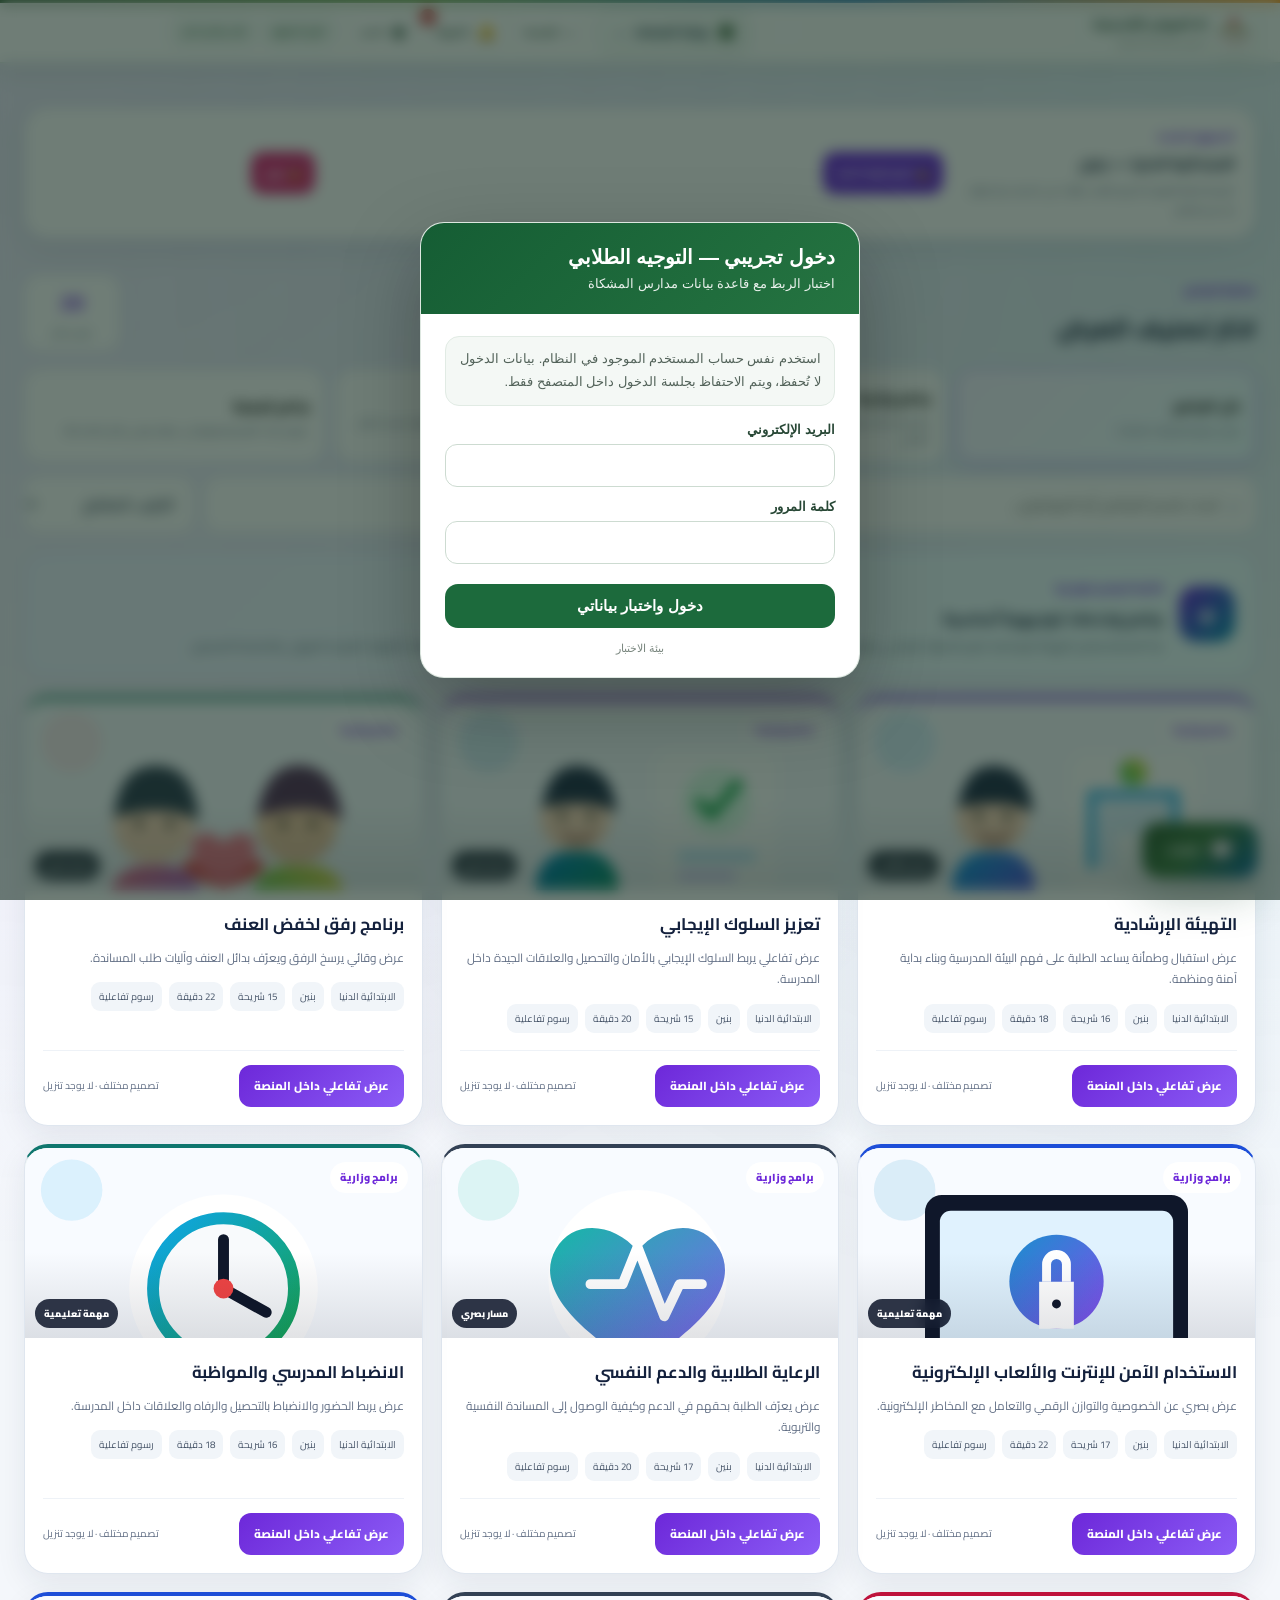
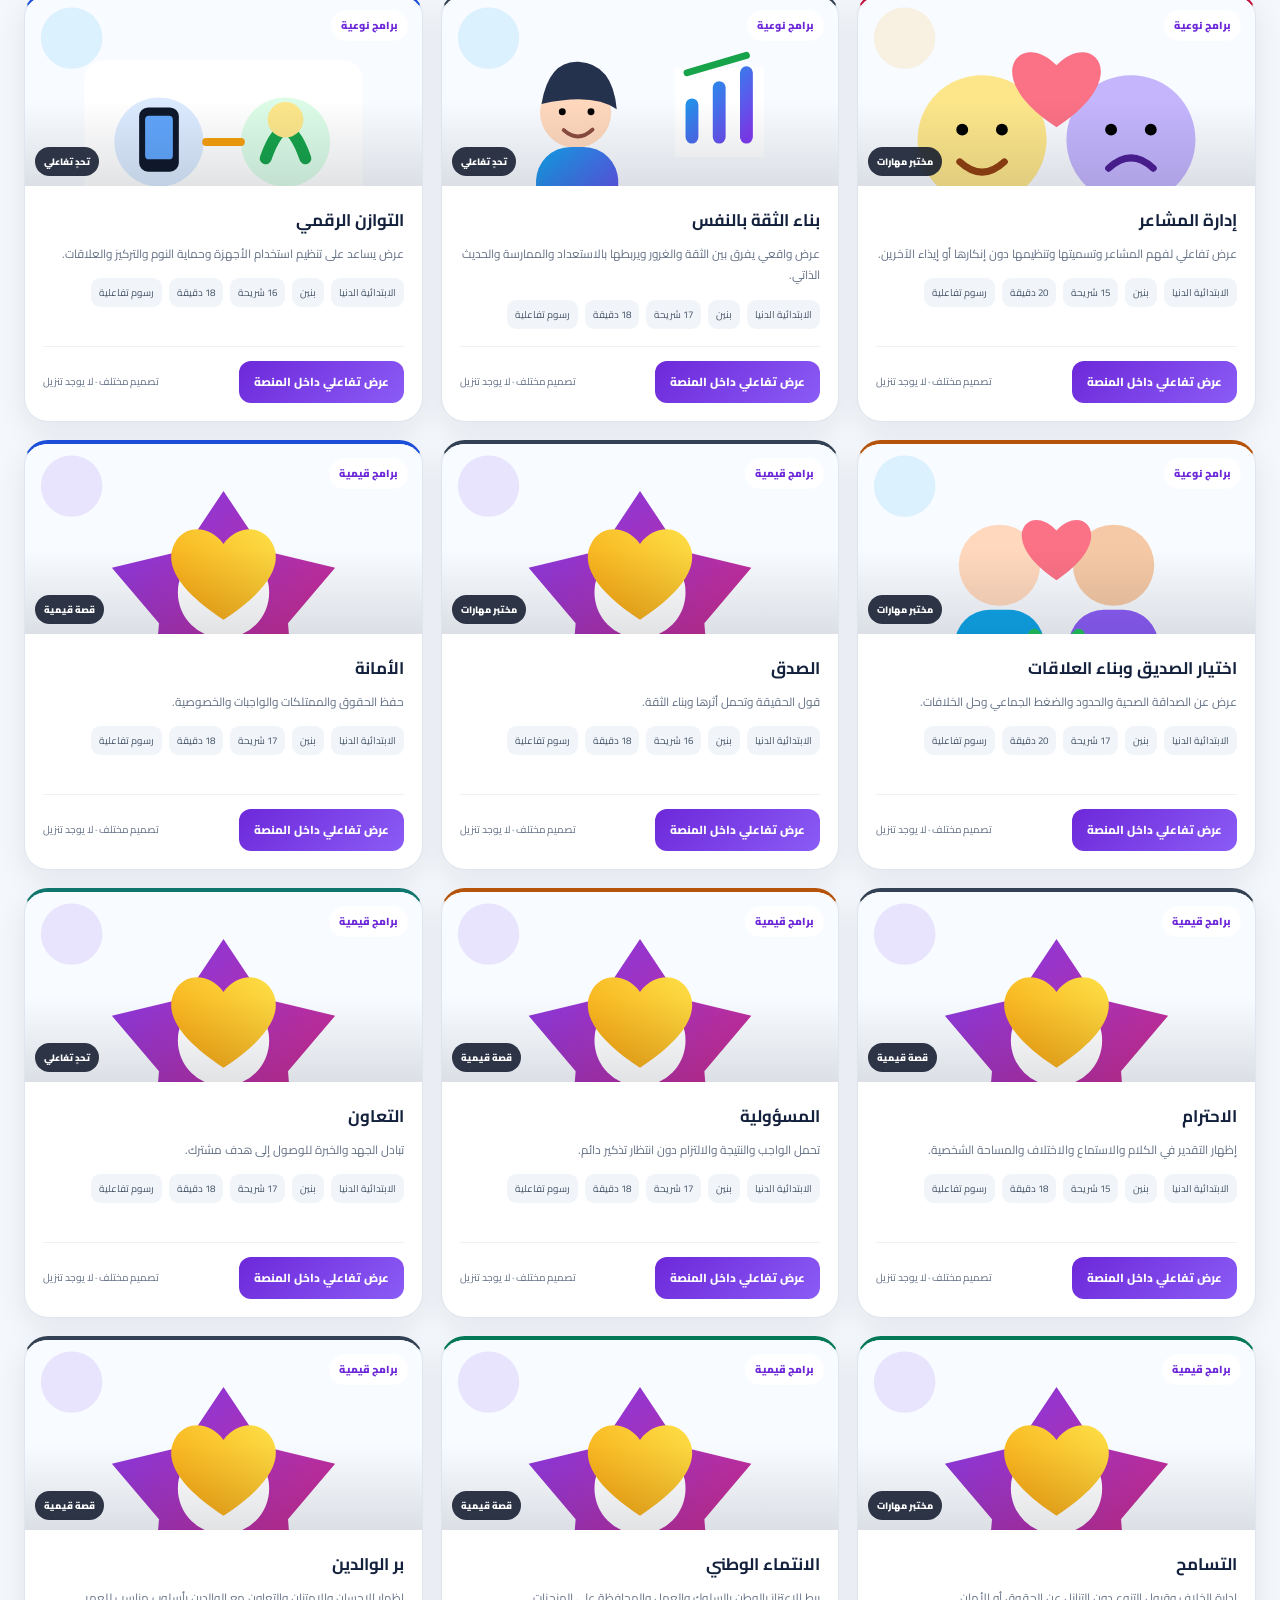
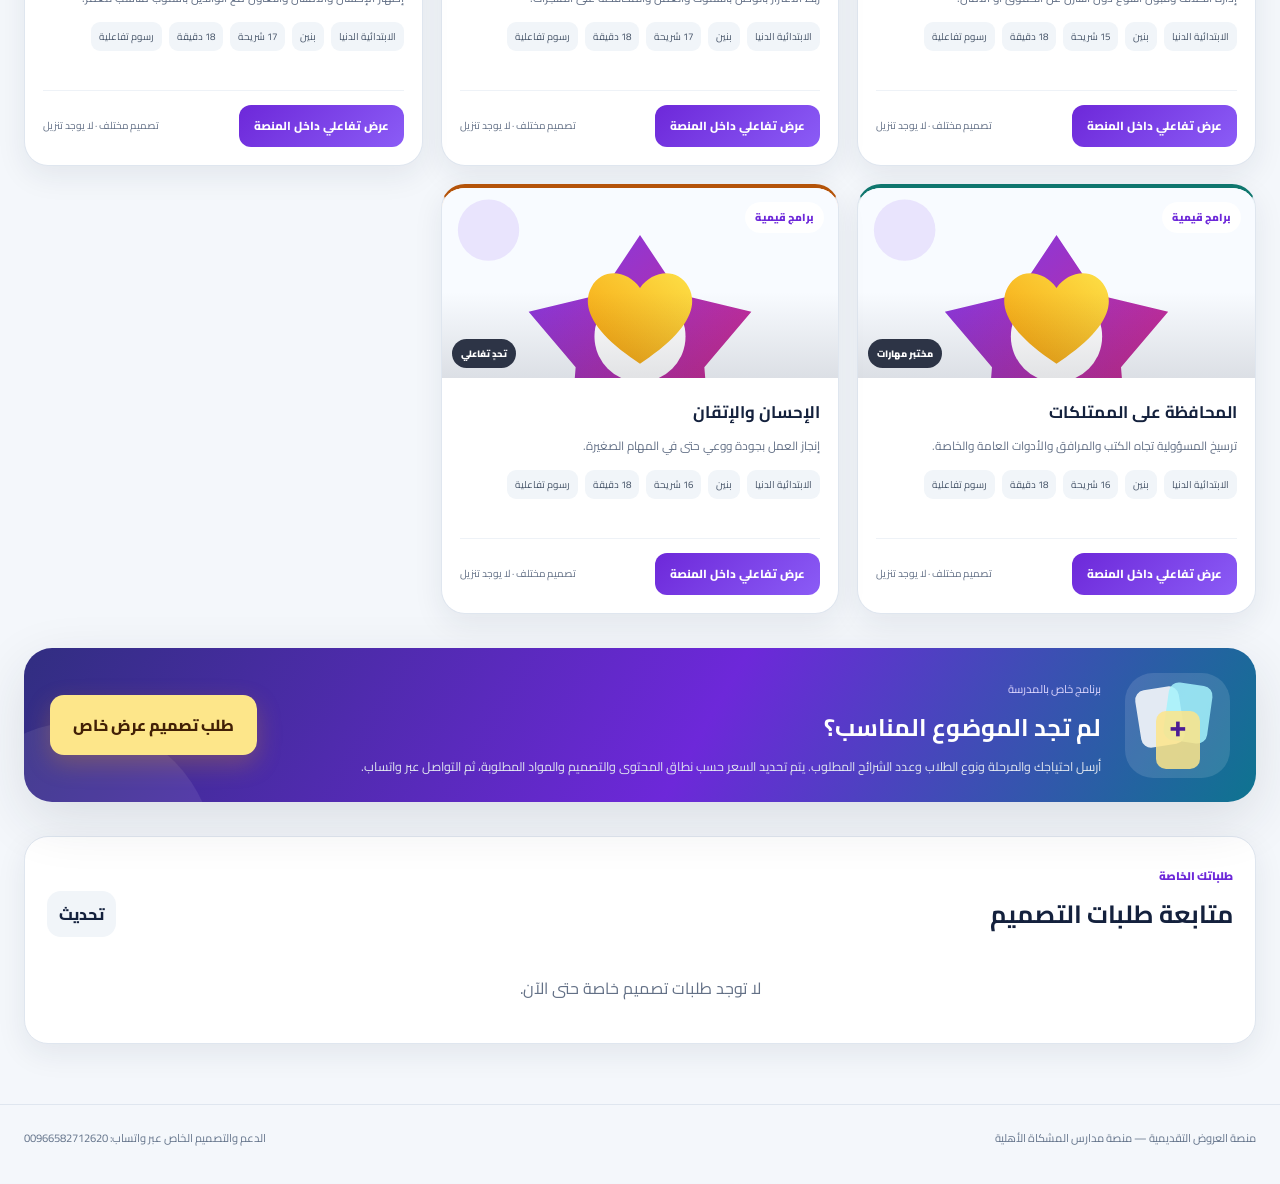
<file: presentations/index.html>
<!doctype html>
<html lang="ar" dir="rtl" data-platform-name="منصة العروض التقديمية">
<head>
  <meta name="app-version" content="12.0.0">
  <meta charset="utf-8">
  <meta name="viewport" content="width=device-width,initial-scale=1">
  <meta name="theme-color" content="#5b21b6">
  <meta name="description" content="مكتبة عروض توجيهية احترافية مصنفة حسب المرحلة والجمهور.">
  <title>منصة العروض التقديمية | خدمات الموجه الطلابي</title>
  <link rel="preconnect" href="https://fonts.googleapis.com">
  <link rel="preconnect" href="https://fonts.gstatic.com" crossorigin>
  <link href="https://fonts.googleapis.com/css2?family=Cairo:wght@400;500;600;700;800;900&display=swap" rel="stylesheet">
  <link rel="stylesheet" href="styles.css?v10.1.0-20260806">
  <link rel="stylesheet" href="../support-widget.css?v10.1.0-20260806">
  <link rel="stylesheet" href="../smart-reminders.css?v=19.0.9">
  <link rel="stylesheet" href="../school-free-mode.css?v=school-1.0.86">
</head>
<body data-school-free="true">
  <div id="accessGate" class="access-gate">
    <div class="gate-spinner"></div>
    <strong>جارٍ تحميل منصة العروض التقديمية…</strong>
    <p>يتم تحميل بيانات المدرسة ومكتبة العروض.</p>
  </div>

  <div id="appShell" hidden>
    <header id="unifiedPlatformBar" class="unified-platform-bar" hidden>
      <div class="unified-nav-shell">
        <a class="portal-home-link" href="../index.html" aria-label="العودة إلى بوابة المنصات">
          <span class="home-icon">⌂</span>
          <span><strong>بوابة المنصات</strong><small>العودة إلى الصفحة الرئيسية</small></span>
        </a>
        <nav id="platformSwitcher" class="platform-switcher" aria-label="التنقل بين المنصات"></nav>
        <div id="platformPlanBadge" class="platform-plan-badge"></div>
      </div>
    </header>

    <header class="presentation-header">
      <div class="header-glow glow-a"></div><div class="header-glow glow-b"></div>
      <div class="header-inner">
        <div class="school-brand">
          <div class="school-logo-box"><img id="schoolLogo" hidden alt="شعار المدرسة"><span id="schoolLogoPlaceholder">م</span></div>
          <div><span>منصة العروض التقديمية</span><h1 id="schoolName">اسم المدرسة</h1><p id="userName">المستخدم</p></div>
        </div>
        <div class="header-copy">
          <span class="eyebrow">عروض توجيهية جاهزة للعرض داخل المنصة</span>
          <h2>محتوى بصري يناسب <b>المرحلة والجمهور</b></h2>
          <p>اختر المرحلة ونوع الطلاب، ثم استعرض البرامج الوزارية والنوعية والقيمية بصياغة وتصميم مناسبين.</p>
        </div>
        <div class="header-actions">
          <button id="openAudienceButton" class="light-button" type="button">تغيير الجمهور</button>
          <button id="openCustomRequestButton" class="accent-button" type="button">طلب برنامج خاص</button>
        </div>
      </div>
    </header>

    <main class="main-shell">
      <section class="audience-bar">
        <div class="audience-title"><span>الجمهور المحدد</span><strong id="audienceSummary">الابتدائية الدنيا — بنين</strong><small>المرحلة قابلة للتغيير، أما نوع الطلاب فيُثبَّت على الحساب ولا يغيّره إلا مدير النظام.</small></div>
        <div id="stageQuickFilters" class="quick-filter-group" aria-label="المرحلة"></div>
        <div id="genderQuickFilters" class="quick-filter-group gender-filters" aria-label="نوع الطلاب"></div>
      </section>

      <section class="catalog-controls">
        <div class="section-heading"><div><span>مكتبة البرامج</span><h2>اختر تصنيف العرض</h2></div><div class="catalog-count"><strong id="visibleProgramCount">0</strong><small>عرض متاح</small></div></div>
        <div id="categoryTabs" class="category-tabs"></div>
        <div class="search-row">
          <label class="search-box"><span>⌕</span><input id="programSearch" type="search" placeholder="ابحث باسم البرنامج أو الموضوع…"></label>
          <select id="sortPrograms" aria-label="ترتيب العروض"><option value="recommended">الترتيب المقترح</option><option value="title">حسب الاسم</option><option value="duration">الأقصر مدة</option></select>
        </div>
      </section>

      <section id="ministerialIntro" class="ministerial-intro">
        <div class="intro-icon">◈</div>
        <div><span>قائمة البرامج الوزارية</span><h3>برامج وخدمات توجيهية أساسية</h3><p>تبدأ المكتبة ببرامج التهيئة الإرشادية، تعزيز السلوك الإيجابي، رفق، الإرشاد وقت الأزمات، الاستخدام الآمن للإنترنت، المجلس الطلابي، الرعاية الطلابية، الاستشارات التربوية، التوجيه المهني، والانضباط المدرسي.</p></div>
      </section>

      <section>
        <div id="programGrid" class="program-grid"></div>
        <div id="emptyPrograms" class="empty-state" hidden><strong>لا توجد عروض مطابقة</strong><p>غيّر المرحلة أو التصنيف أو عبارة البحث.</p></div>
      </section>

      <section class="custom-program-banner">
        <div class="custom-visual"><span></span><span></span><span></span><b>+</b></div>
        <div><span>برنامج خاص بالمدرسة</span><h2>لم تجد الموضوع المناسب؟</h2><p>أرسل احتياجك والمرحلة ونوع الطلاب وعدد الشرائح المطلوب. يتم تحديد السعر حسب نطاق المحتوى والتصميم والمواد المطلوبة، ثم التواصل عبر واتساب.</p></div>
        <button id="openCustomRequestButtonBottom" class="accent-button large" type="button">طلب تصميم عرض خاص</button>
      </section>

      <section class="my-requests-section">
        <div class="section-heading"><div><span>طلباتك الخاصة</span><h2>متابعة طلبات التصميم</h2></div><button id="refreshRequestsButton" class="text-button" type="button">تحديث</button></div>
        <div id="myRequestsList" class="requests-list"><div class="loading-line">جارٍ تحميل الطلبات…</div></div>
      </section>
    </main>

    <footer class="site-footer"><span>منصة العروض التقديمية — منصة مدارس المشكاة الأهلية</span><span>الدعم والتصميم الخاص عبر واتساب: 00966582712620</span></footer>
  </div>

  <div id="audienceModal" class="modal" hidden>
    <div class="modal-card audience-modal-card">
      <div class="modal-head"><div><span>تخصيص المحتوى</span><h2>حدد المرحلة ونوع الطلاب</h2><p>اختر نوع الطلاب بدقة؛ سيتم تثبيته على الحساب، ولن تستطيع تغييره لاحقًا إلا عن طريق مدير النظام.</p></div><button class="close-button" data-close="audienceModal" type="button">×</button></div>
      <div class="chooser-section"><h3>المرحلة الدراسية</h3><div id="stageChooser" class="choice-grid stage-choice-grid"></div></div>
      <div class="chooser-section"><h3>نوع الطلاب</h3><div id="genderChooser" class="choice-grid gender-choice-grid"></div></div>
      <button id="confirmAudienceButton" class="primary-button wide" type="button">عرض البرامج المناسبة</button>
    </div>
  </div>

  <div id="viewerModal" class="viewer-modal" hidden>
    <div class="viewer-topbar">
      <div class="viewer-title"><span id="viewerCategory">برنامج</span><strong id="viewerProgramTitle">عنوان العرض</strong><small id="viewerAudience">الجمهور</small></div>
      <div class="viewer-actions"><button id="toggleAutoPlayButton" type="button">تشغيل تلقائي</button><button id="fullScreenButton" type="button">ملء الشاشة</button><button id="closeViewerButton" class="viewer-close" type="button">×</button></div>
    </div>
    <div class="viewer-stage-wrap">
      <button id="previousSlideButton" class="slide-arrow prev" type="button" aria-label="الشريحة السابقة">‹</button>
      <div id="slideCanvas" class="slide-canvas"></div>
      <button id="nextSlideButton" class="slide-arrow next" type="button" aria-label="الشريحة التالية">›</button>
    </div>
    <div class="viewer-bottom">
      <div id="slideDots" class="slide-dots"></div>
      <div class="slide-counter"><span id="currentSlideNumber">1</span><i>/</i><span id="totalSlideNumber">7</span></div>
      <div class="viewer-note">العرض متاح للمشاهدة داخل المنصة فقط — لا توجد ملفات للتنزيل.</div>
    </div>
  </div>

  <div id="customRequestModal" class="modal" hidden>
    <div class="modal-card custom-request-card">
      <div class="modal-head"><div><span>تصميم حسب الطلب</span><h2>طلب برنامج وعرض خاص</h2><p>السعر يحدد بعد مراجعة الموضوع وعدد الشرائح ومستوى التخصيص.</p></div><button class="close-button" data-close="customRequestModal" type="button">×</button></div>
      <div class="form-grid">
        <label class="span-2"><span>عنوان البرنامج المطلوب</span><input id="customTitle" type="text" placeholder="مثال: برنامج التعامل مع قلق الاختبارات"></label>
        <label><span>التصنيف الأقرب</span><select id="customCategory"><option value="custom">برنامج خاص</option><option value="ministerial">وزاري</option><option value="qualitative">نوعي</option><option value="values">قيمي</option></select></label>
        <label><span>عدد الشرائح المتوقع</span><input id="customSlides" type="number" min="15" max="40" value="15"></label>
        <label><span>المرحلة</span><select id="customStage"></select></label>
        <label><span>نوع الطلاب — ثابت حسب الحساب</span><select id="customGender" disabled></select></label>
        <label class="span-2"><span>الهدف من البرنامج</span><textarea id="customObjective" rows="4" placeholder="اشرح المشكلة أو الهدف الذي تريد أن يعالجه العرض…"></textarea></label>
        <label class="span-2"><span>ملاحظات التصميم والمحتوى</span><textarea id="customNotes" rows="3" placeholder="ألوان، مدة العرض، نشاط مطلوب، موعد التنفيذ…"></textarea></label>
      </div>
      <div class="cost-note"><strong>طلب داخلي للمدرسة</strong><p>يتم تسجيل الطلب ومراجعته ضمن أعمال المدرسة مجانًا ضمن أعمال المدرسة.</p></div>
      <a id="customWhatsAppLink" class="whatsapp-button" target="_blank" rel="noopener" hidden>التواصل</a>
      <label class="confirmation" hidden><input id="customWhatsappConfirmed" type="checkbox" checked><span>طلب داخلي</span></label>
      <button id="submitCustomRequestButton" class="primary-button wide" type="button" disabled>إرسال طلب التصميم</button>
      <div id="customRequestStatus" class="status-box" hidden></div>
    </div>
  </div>

  <div id="toast" class="toast" hidden></div>
  <script src="data.js?v10.1.0-20260806"></script>
  <script src="../bubble-schema.js?v=school-1.0.86"></script>
  <script src="../bubble-config.js?v=school-1.0.86"></script>
  <script src="../school-context.js?v=school-1.0.86"></script>
  <script src="../bubble-persistence.js?v=school-1.0.86"></script>
  <script src="../school-directory.js?v=school-1.0.86"></script>
  <script src="app-v12.js?v=school-1.0.86"></script>
  <script src="../support-widget.js?v10.1.0-20260806"></script>
  <script src="../smart-reminders.js?v=19.0.10"></script>
  <script src="../global-shell.js?v=school-1.0.86"></script>
  <script src="../school-free-mode.js?v=school-1.0.86"></script>
</body>
</html>
</file>
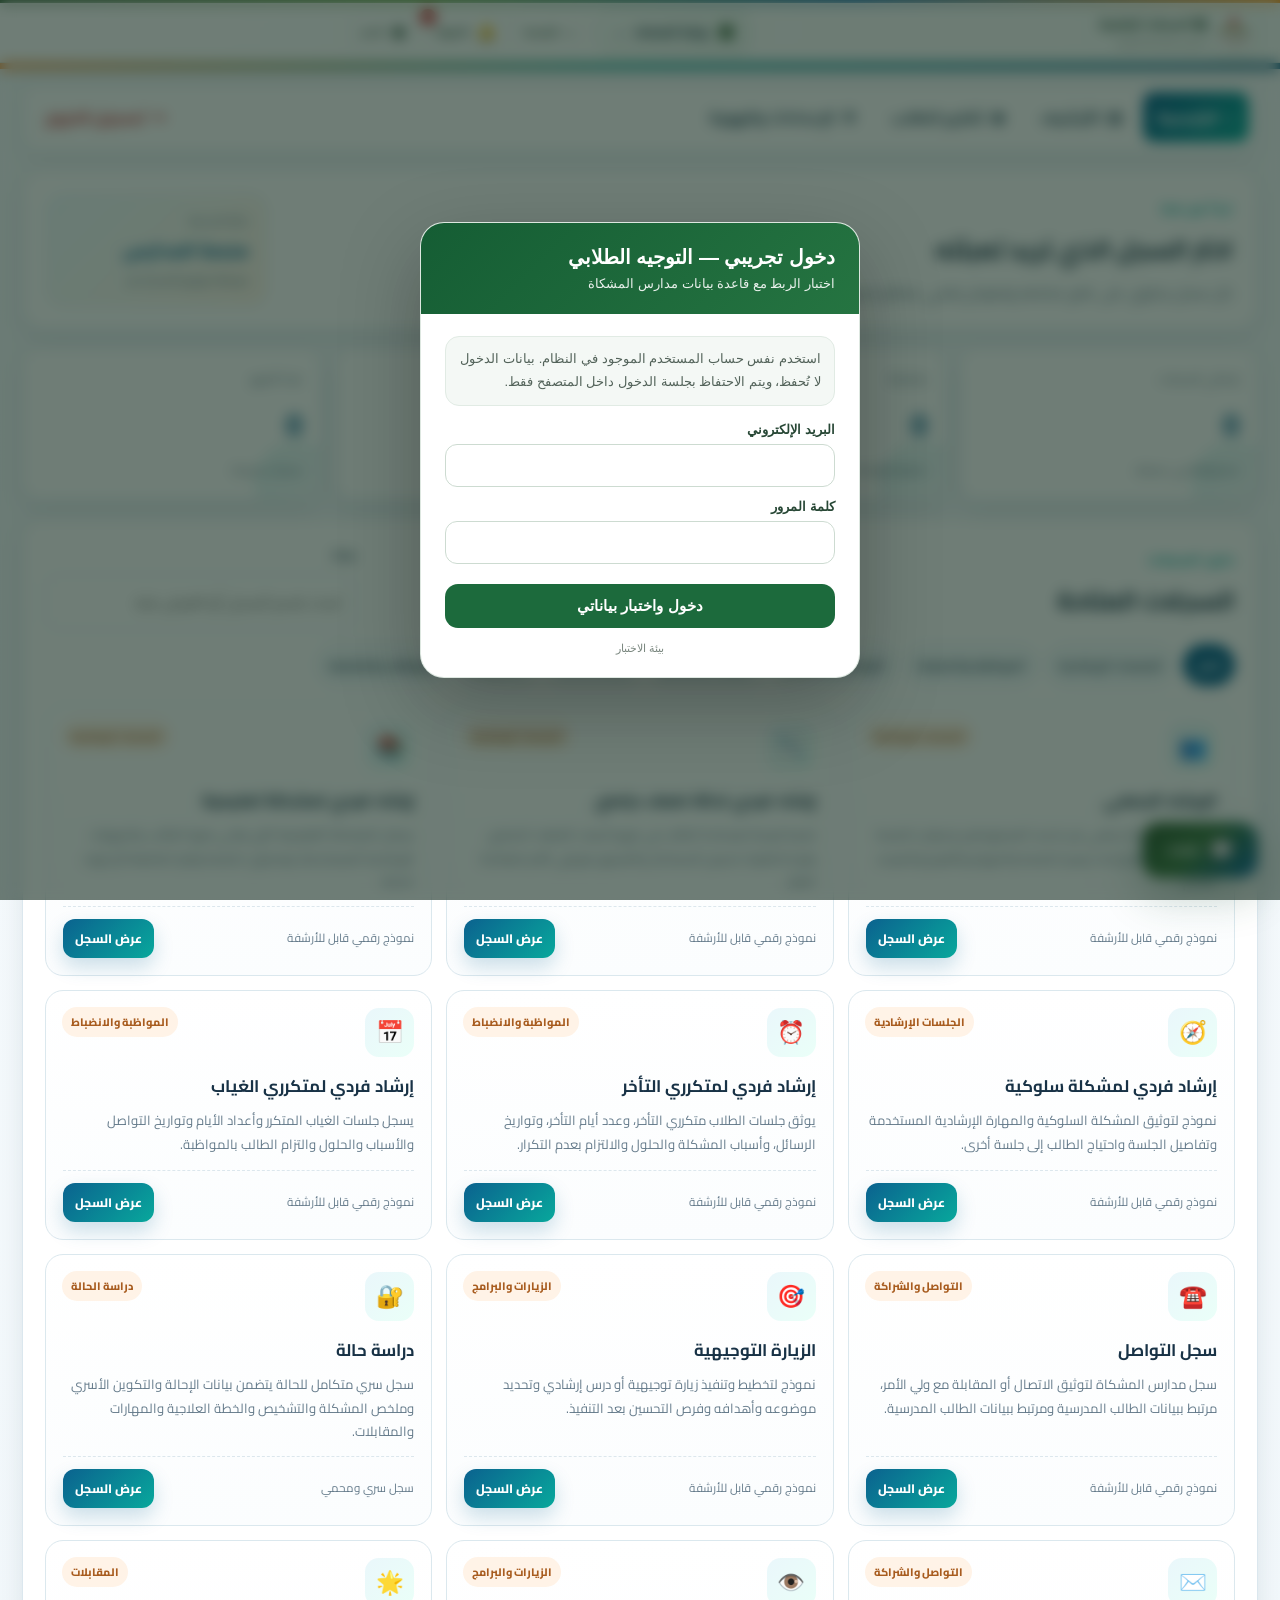
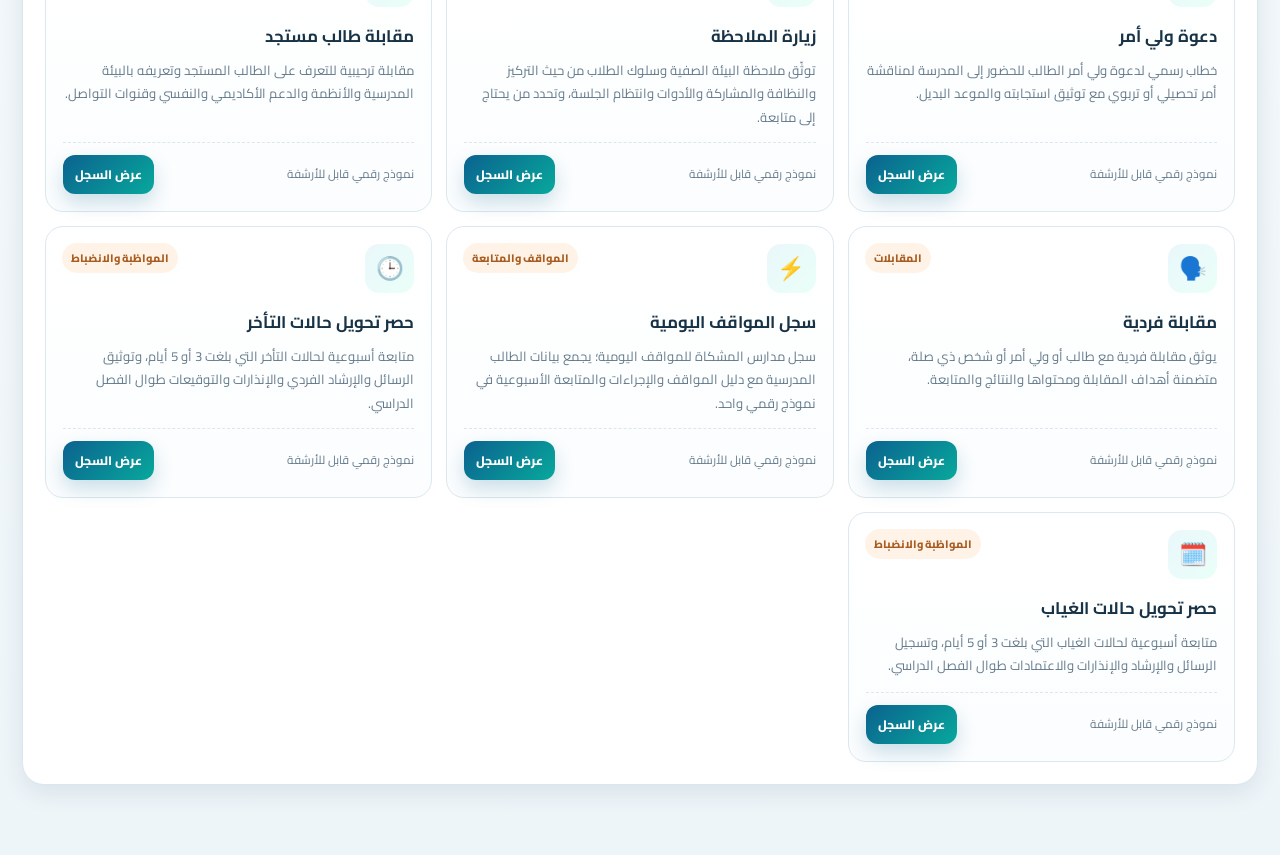
<file: records/index.html>
<!doctype html>
<html lang="ar" dir="rtl">
<head>
  <meta name="app-version" content="school-1.0.86">
  <meta charset="utf-8">
  <meta name="viewport" content="width=device-width, initial-scale=1">
  <meta http-equiv="X-UA-Compatible" content="IE=edge">
  <meta name="theme-color" content="#0b628f">
  <meta name="description" content="السجلات الرقمية بمدارس المشكاة الأهلية: نماذج إلكترونية، أرشفة، وطباعة احترافية.">
  <title>السجلات الرقمية | مدارس المشكاة الأهلية</title>
  <link rel="icon" type="image/svg+xml" href="assets/favicon.svg">
  <link rel="preconnect" href="https://fonts.googleapis.com">
  <link rel="preconnect" href="https://fonts.gstatic.com" crossorigin>
  <link href="https://fonts.googleapis.com/css2?family=Cairo:wght@400;500;600;700;800;900&display=swap" rel="stylesheet">
  <link rel="stylesheet" href="styles-v11.css?v=school-1.0.86">
  <style>
    .unified-platform-bar{position:sticky;top:0;z-index:10020;background:rgba(255,255,255,.96);border-bottom:1px solid rgba(8,72,102,.12);box-shadow:0 10px 32px rgba(7,63,93,.10);backdrop-filter:blur(18px);font-family:Cairo,Tahoma,sans-serif}
    .unified-platform-inner{width:min(1380px,calc(100% - 28px));margin:auto;min-height:78px;display:grid;grid-template-columns:minmax(215px,.85fr) minmax(520px,2.2fr) minmax(205px,.8fr);align-items:center;gap:18px}
    .unified-brand{display:flex;align-items:center;gap:11px;text-decoration:none;color:#14364a;min-width:0}
    .unified-brand-mark{width:43px;height:43px;border-radius:14px;display:grid;place-items:center;color:#fff;background:linear-gradient(145deg,#0a789d,#07536f);box-shadow:0 10px 24px rgba(8,102,138,.24);flex:0 0 auto}
    .unified-brand-mark svg{width:24px;height:24px;fill:none;stroke:currentColor;stroke-width:1.9;stroke-linecap:round;stroke-linejoin:round}
    .unified-brand-copy{display:grid;gap:1px;min-width:0}
    .unified-brand-copy strong{font-size:13px;font-weight:900;line-height:1.4;white-space:nowrap;overflow:hidden;text-overflow:ellipsis}
    .unified-brand-copy small{font-size:10px;font-weight:700;color:#718490;white-space:nowrap}
    .platform-switcher{display:flex;align-items:stretch;justify-content:center;gap:8px;min-width:0;overflow-x:auto;padding:7px 2px;scrollbar-width:thin;scrollbar-color:#bdd4df transparent}
    .platform-switcher::-webkit-scrollbar{height:5px}.platform-switcher::-webkit-scrollbar-thumb{background:#bdd4df;border-radius:999px}
    .platform-tab{min-width:142px;min-height:50px;display:flex;align-items:center;gap:9px;padding:7px 11px;border:1px solid #dbe8ee;border-radius:15px;background:#f8fbfc;color:#21485b;text-decoration:none;transition:.18s ease;white-space:nowrap;box-sizing:border-box}
    .platform-tab:not(.locked):not(.coming):hover{transform:translateY(-1px);border-color:#9fc6d6;background:#fff;box-shadow:0 9px 22px rgba(7,85,119,.10)}
    .platform-tab.current{background:linear-gradient(145deg,#0b789c,#09607f);border-color:transparent;color:#fff;box-shadow:0 10px 24px rgba(9,105,140,.23)}
    .platform-tab.locked,.platform-tab.coming{color:#8999a2;background:#f5f7f8;border-style:dashed;cursor:not-allowed;opacity:.82}
    .platform-tab-icon{width:31px;height:31px;border-radius:10px;display:grid;place-items:center;background:#e7f2f6;color:#087092;flex:0 0 auto}
    .platform-tab.current .platform-tab-icon{background:rgba(255,255,255,.17);color:#fff}
    .platform-tab.locked .platform-tab-icon,.platform-tab.coming .platform-tab-icon{background:#e9edef;color:#8b9aa2}
    .platform-tab-icon svg{width:17px;height:17px;fill:none;stroke:currentColor;stroke-width:1.8;stroke-linecap:round;stroke-linejoin:round}
    .platform-tab-copy{display:grid;gap:1px;line-height:1.25;min-width:0}
    .platform-tab-copy strong{font-size:11px;font-weight:900}
    .platform-tab-copy small{font-size:9px;font-weight:700;color:#69808c}
    .platform-tab.current .platform-tab-copy small{color:rgba(255,255,255,.78)}
    .platform-plan-badge{justify-self:end;display:flex;align-items:center;gap:10px;min-width:0;padding:8px 11px;border:1px solid #d7e8ee;border-radius:15px;background:linear-gradient(180deg,#fff,#f6fafb);box-shadow:0 6px 18px rgba(11,83,113,.07)}
    .platform-plan-status{width:10px;height:10px;border-radius:50%;background:#29a86b;box-shadow:0 0 0 5px rgba(41,168,107,.11);flex:0 0 auto}
    .platform-plan-status.trial{background:#e2a226;box-shadow:0 0 0 5px rgba(226,162,38,.12)}
    .platform-plan-copy{display:grid;gap:1px;min-width:0}
    .platform-plan-copy span{font-size:9px;font-weight:700;color:#788a94}
    .platform-plan-copy strong{font-size:11px;font-weight:900;color:#183f52;white-space:nowrap;overflow:hidden;text-overflow:ellipsis;max-width:170px}
    .platform-plan-copy small{font-size:8.5px;font-weight:700;color:#6e828d;white-space:nowrap}
    @media(max-width:1080px){.unified-platform-inner{grid-template-columns:190px minmax(430px,1fr) 185px;gap:10px}.platform-tab{min-width:125px}.unified-brand-copy small{display:none}.platform-plan-copy strong{max-width:140px}}
    @media(max-width:820px){.unified-platform-inner{width:min(100% - 18px,760px);grid-template-columns:1fr auto;grid-template-rows:auto auto;min-height:auto;padding:9px 0 8px;gap:8px}.unified-brand{grid-column:1;grid-row:1;min-width:0}.unified-brand-copy strong{font-size:12px}.platform-plan-badge{grid-column:2;grid-row:1;padding:7px 9px}.platform-plan-copy span,.platform-plan-copy small{display:none}.platform-plan-copy strong{max-width:120px;font-size:10px}.platform-switcher{grid-column:1/-1;grid-row:2;justify-content:flex-start;padding:5px 0 1px}.platform-tab{min-width:132px;min-height:46px;padding:6px 9px;border-radius:13px}.platform-tab-icon{width:28px;height:28px}.platform-tab-copy strong{font-size:10px}}
    @media(max-width:480px){.unified-brand-mark{width:38px;height:38px;border-radius:12px}.unified-brand-copy strong{font-size:11px}.platform-plan-badge{max-width:132px}.platform-plan-copy strong{max-width:92px}.platform-tab{min-width:124px}}
    @media print{.unified-platform-bar{display:none!important}}
  </style>
  <link rel="stylesheet" href="../smart-reminders.css?v=19.0.9">
  <style>
    #loginPage,#paymentModal,#requestمدارس المشكاة الأهليةButton,#supportChatToggle,#openSupportButton,#adminPanel{display:none!important}
  </style>
  <link rel="stylesheet" href="../school-free-mode.css?v=school-1.0.86">
</head>
<body data-school-free="true">
  <header id="unifiedPlatformBar" class="unified-platform-bar" hidden>
    <div class="unified-platform-inner">
      <a class="unified-brand" href="../index.html" aria-label="العودة إلى بوابة المنصات">
        <span class="unified-brand-mark" aria-hidden="true"><svg viewBox="0 0 24 24"><rect x="3" y="3" width="7" height="7" rx="2"/><rect x="14" y="3" width="7" height="7" rx="2"/><rect x="3" y="14" width="7" height="7" rx="2"/><path d="M14 17.5h7M17.5 14v7"/></svg></span>
        <span class="unified-brand-copy"><strong>منصة مدارس المشكاة الأهلية</strong><small>العودة إلى صفحة المنصات</small></span>
      </a>
      <nav id="platformSwitcher" class="platform-switcher" aria-label="التنقل بين المنصات"></nav>
      <div id="platformPlanBadge" class="platform-plan-badge" aria-live="polite"></div>
    </div>
  </header>
  <section id="loginPage" class="login-page" hidden>
    <div class="login-backdrop" aria-hidden="true"></div>
    <div class="login-shell">
      <div class="login-brand">
        <div class="login-mark" aria-hidden="true">
          <svg viewBox="0 0 80 80"><rect x="14" y="11" width="52" height="58" rx="14"/><path d="M27 28h26M27 40h26M27 52h17"/><circle cx="55" cy="55" r="8"/><path d="m51 55 3 3 6-7"/></svg>
        </div>
        <span class="login-kicker">مدارس المشكاة الأهلية</span>
        <h1>السجلات الرقمية<br><span>بشكل منظم وآمن</span></h1>
        <p>السجلات الرقمية لمدارس المشكاة الأهلية — تعبئة، بحث، حفظ وطباعة في واجهة موحدة.</p>
        <div class="login-benefits">
          <span>16 سجلًا رقميًا</span><span>بحث وأرشفة</span><span>طباعة A4</span><span>دعم فني مباشر</span>
        </div>
      </div>
      <div class="login-card">
        <div class="login-card-head">
          <span>دخول المنصة</span>
          <h2>سجّل الدخول أو أنشئ حسابًا</h2>
          <p>جميع وظائف السجلات متاحة مباشرة لمستخدمي مدارس المشكاة الأهلية.</p>
        </div>
        <div class="auth-grid">
          <label><span>البريد الإلكتروني</span><input id="authEmail" type="email" autocomplete="email" placeholder="name@school.edu.sa"></label>
          <label><span>كلمة المرور</span><input id="authPassword" type="password" autocomplete="current-password" minlength="6" placeholder="6 أحرف على الأقل"></label>
          <label class="full-width"><span>الاسم الكامل — عند إنشاء حساب جديد</span><input id="authFullName" type="text" autocomplete="name" placeholder="اسم المستخدم"></label>
          <div class="actions full-width auth-actions">
            <button id="signInButton" class="primary-button" type="button">تسجيل الدخول</button>
            <button id="signUpButton" class="secondary-button" type="button">إنشاء حساب المدرسة</button>
          </div>
        </div>
        <div class="price-strip" hidden><strong>الباقات</strong><span>السجلات: 10 متاحةًا أو 50 متاحةًا</span><small>الشاملة: 50 متاحةًا أو 300 متاحةًا — جميع المنصات</small></div>
        <div id="loginStatus" class="status-box" hidden></div>
      </div>
    </div>
  </section>

  <div id="appShell" hidden>
    <div class="top-ribbon" aria-hidden="true"></div>
    <header class="app-header">
      <div class="header-orb orb-one" aria-hidden="true"></div>
      <div class="header-orb orb-two" aria-hidden="true"></div>
      <div class="header-grid" aria-hidden="true"></div>
      <div class="header-shell">
        <div class="hero-copy">
          <div class="hero-eyebrow"><span class="eyebrow-dot"></span> منصة السجلات الرقمية</div>
          <h1>سجلات مدارس المشكاة الأهلية<br><span>إدارة إلكترونية متكاملة</span></h1>
          <p>نماذج رقمية للسجلات الإرشادية والمواقف اليومية والزيارات والمقابلات والمتابعة، مرتبطة ببيانات المدرسة.</p>
          <div class="hero-features"><span><b>✓</b> تعبئة إلكترونية</span><span><b>✓</b> بحث سريع</span><span><b>✓</b> طباعة احترافية</span></div>
        </div>
        <div class="school-identity-card">
          <div class="school-logo-shell">
            <img id="headerSchoolLogo" alt="شعار المدرسة" hidden>
            <div id="headerLogoPlaceholder" class="logo-placeholder" aria-hidden="true">
              <svg viewBox="0 0 64 64"><path d="M8 28 32 13l24 15-24 15L8 28Z"/><path d="M18 35v12c7 5 21 5 28 0V35"/><path d="M53 31v16"/></svg>
            </div>
          </div>
          <div><span>هوية المدرسة</span><strong id="headerSchoolName">مدارس المشكاة الأهلية</strong><small id="headerUserName"></small></div>
        </div>
      </div>
      <div class="header-wave" aria-hidden="true"></div>
    </header>

    <nav class="main-nav" aria-label="التنقل الرئيسي">
      <button class="nav-button active" data-view="dashboard" type="button"><span>⌂</span> الرئيسية</button>
      <button class="nav-button" data-view="archive" type="button"><span>▤</span> الأرشيف</button>
      <button class="nav-button" data-view="studentReports" type="button"><span>◉</span> تقارير الطلاب</button>
      <button class="nav-button" data-view="settings" type="button"><span>⚙</span> الإعدادات والهوية</button>
      <button id="adminNavButton" class="nav-button" data-view="admin" type="button" hidden><span>★</span> الإدارة</button>
      <button id="signOutButton" class="nav-button signout" type="button"><span>↪</span> تسجيل الخروج</button>
    </nav>

    <main class="layout">
      <section id="dashboardView" class="app-view active-view">
        <div class="welcome-strip">
          <div><span class="section-kicker">ابدأ من هنا</span><h2>اختر السجل الذي تريد تعبئته</h2><p>كل سجل يحتوي على شرح مختصر ونموذج رقمي منظم مستند إلى النماذج المرفقة.</p></div>
          <div class="plan-chip"><span>حالة الخدمة</span><strong id="dashboardPlan">منصة المدرسة</strong><small id="dashboardPlanExpiry">جميع وظائف السجلات متاحة</small></div>
        </div>

        <section class="stats-grid" aria-label="إحصاءات السجلات">
          <article><span>إجمالي السجلات</span><strong id="statTotalRecords">0</strong><small>محفوظة في حسابك</small></article>
          <article><span>مكتملة</span><strong id="statCompletedRecords">0</strong><small>جاهزة للطباعة</small></article>
          <article><span>مسودات</span><strong id="statDraftRecords">0</strong><small>تحتاج استكمالًا</small></article>
          <article><span>هذا الشهر</span><strong id="statMonthRecords">0</strong><small>سجلات جديدة</small></article>
        </section>

        <section class="catalog-panel">
          <div class="catalog-toolbar">
            <div><span class="section-kicker">دليل السجلات</span><h2>السجلات المتاحة</h2></div>
            <label class="search-field"><span>بحث</span><input id="catalogSearch" type="search" placeholder="ابحث باسم السجل أو الغرض منه"></label>
          </div>
          <div id="categoryTabs" class="category-tabs"></div>
          <div id="recordsCatalog" class="records-catalog"></div>
        </section>
      </section>

      <section id="recordReportView" class="app-view">
        <div class="record-report-heading">
          <div class="record-report-title-group">
            <button id="recordReportBackButton" class="ghost-button" type="button">← كل السجلات</button>
            <div>
              <span id="recordReportCategory" class="section-kicker">تقرير السجل</span>
              <h2 id="recordReportTitle">تقرير السجل</h2>
              <p id="recordReportDescription">استعراض السجلات المحفوظة ثم إضافة سجل جديد عند الحاجة.</p>
            </div>
          </div>
          <button id="recordReportNewButton" class="primary-button record-new-cta" type="button">＋ سجل جديد</button>
        </div>

        <section class="record-report-panel">
          <div class="record-report-filters" aria-label="فلاتر تقرير السجل">
            <label class="record-report-search"><span>بحث عن طالب / اسم</span><input id="recordReportSearch" type="search" placeholder="ابحث بالاسم أو أي بيانات داخل السجل"></label>
            <label><span>العام الأكاديمي</span><select id="recordReportYear"><option value="">كل الأعوام</option></select></label>
            <label><span>الفصل الدراسي</span><select id="recordReportTerm"><option value="">كل الفصول</option></select></label>
            <div class="record-report-count"><span>عدد السجلات</span><strong id="recordReportCount">0</strong></div>
          </div>

          <div id="recordReportTableShell" class="record-report-table-shell">
            <table class="record-report-table">
              <thead id="recordReportHead"></thead>
              <tbody id="recordReportBody"></tbody>
            </table>
          </div>
          <div id="recordReportEmpty" class="record-report-empty" hidden>لا توجد سجلات محفوظة مطابقة للفلاتر الحالية.</div>
        </section>
      </section>

      <section id="editorView" class="app-view">
        <div class="editor-toolbar no-print">
          <button id="backToDashboardButton" class="ghost-button" type="button">← العودة لتقرير السجل</button>
          <div class="editor-actions">
            <button id="newRecordButton" class="secondary-button" type="button">تفريغ النموذج</button>
            <button id="saveRecordButton" class="primary-button" type="button">حفظ السجل</button>
            <button id="printRecordButton" class="secondary-button" type="button">طباعة / PDF</button>
          </div>
        </div>

        <article id="recordDocument" class="record-document">
          <header class="record-header">
            <div class="record-school-brand">
              <div class="print-logo-shell">
                <img id="recordSchoolLogo" alt="شعار المدرسة" hidden>
                <div id="recordLogoPlaceholder" class="logo-placeholder small" aria-hidden="true">
                  <svg viewBox="0 0 64 64"><path d="M8 28 32 13l24 15-24 15L8 28Z"/><path d="M18 35v12c7 5 21 5 28 0V35"/><path d="M53 31v16"/></svg>
                </div>
              </div>
              <div><strong id="recordSchoolName">اسم المدرسة</strong><span>سجلات الموجه الطلابي</span></div>
            </div>
            <div class="record-title-block">
              <span id="recordCategoryBadge" class="record-category-badge"></span>
              <h1 id="recordTitle"></h1>
              <p id="recordDescription"></p>
            </div>
            <div id="confidentialBadge" class="confidential-badge" hidden>سري للغاية</div>
          </header>

          <section class="record-meta-grid" aria-label="البيانات الأساسية للسجل">
            <label><span>اسم السجل</span><input id="metaTitle" type="text" readonly aria-readonly="true"></label>
            <label><span>تاريخ السجل</span><input id="metaDate" type="date"></label>
            <label><span>العام الأكاديمي — الحالي تلقائيًا</span><select id="metaAcademicYear" required disabled><option value="">جارٍ تحميل العام الحالي...</option></select></label>
            <label><span>الفصل الدراسي — الحالي تلقائيًا</span><select id="metaAcademicTerm" required disabled><option value="">جارٍ تحميل الفصل الحالي...</option></select></label>
            <label><span>المجمع — حسب توزيع المستخدم</span><select id="metaCampus" required disabled><option value="">اختر المجمع</option></select></label>
            <label><span>المرحلة — حسب توزيع المستخدم</span><select id="metaStage" required disabled><option value="">اختر المرحلة</option></select></label>
            <label><span>الحالة</span><select id="metaStatus"><option value="draft">مسودة</option><option value="completed">مكتمل</option><option value="archived">مؤرشف</option></select></label>
          </section>

          <form id="dynamicRecordForm" class="dynamic-record-form" autocomplete="off"></form>

          <footer class="record-footer">
            <div><span>الموجه الطلابي</span><strong id="recordCounselorName">—</strong></div>
            <div><span>تاريخ الطباعة</span><strong id="recordPrintDate">—</strong></div>
            <div><span>رقم السجل</span><strong id="recordPrintId">مسودة غير محفوظة</strong></div>
          </footer>
        </article>
      </section>

      <section id="archiveView" class="app-view">
        <div class="view-heading">
          <div><span class="section-kicker">الأرشيف السحابي</span><h2>السجلات المحفوظة</h2><p>ابحث عن أي سجل باسم الطالب أو نوع السجل أو التاريخ.</p></div>
          <button id="refreshArchiveButton" class="secondary-button" type="button">تحديث الأرشيف</button>
        </div>
        <div class="archive-filters">
          <label><span>بحث شامل</span><input id="archiveSearch" type="search" placeholder="اسم طالب، فصل، عنوان، أو ملاحظة"></label>
          <label><span>نوع السجل</span><select id="archiveTypeFilter"><option value="">كل السجلات</option></select></label>
          <label><span>الحالة</span><select id="archiveStatusFilter"><option value="">كل الحالات</option><option value="draft">مسودة</option><option value="completed">مكتمل</option><option value="archived">مؤرشف</option></select></label>
        </div>
        <div id="archiveStatus" class="status-box" hidden></div>
        <div id="archiveList" class="archive-list"></div>
      </section>


      <section id="studentReportsView" class="app-view">
        <div class="view-heading no-print">
          <div>
            <span class="section-kicker">ملف الطالب الموحد</span>
            <h2>تقرير شامل عن الطالب</h2>
            <p>يجمع كل ما سُجّل على الطالب من مواقف، إرشاد فردي، غياب، تأخر، دراسة حالة، تواصل مع ولي الأمر، ومتابعات أخرى في تقرير واحد مرتب زمنيًا.</p>
          </div>
          <div class="report-heading-actions">
            <button id="refreshStudentReportsButton" class="secondary-button" type="button">تحديث البيانات</button>
            <button id="printStudentReportButton" class="primary-button" type="button" disabled>طباعة / حفظ PDF</button>
          </div>
        </div>

        <section class="student-report-builder no-print">
          <div class="report-builder-head">
            <div>
              <span>إنشاء التقرير</span>
              <h3>اختر الطالب وحدد نطاق التقرير</h3>
            </div>
            <div class="available-students"><strong id="studentReportAvailableCount">0</strong><small>طالب مسجل</small></div>
          </div>

          <div class="report-filter-grid">
            <label class="span-2 student-report-search-field">
              <span>اسم الطالب</span>
              <div class="student-report-search-wrap">
                <input id="studentReportName" type="search" autocomplete="off" aria-label="اسم الطالب" placeholder="اكتب الاسم أو جزءًا منه للبحث">
                <div id="studentReportSearchResults" class="student-report-search-results" hidden></div>
              </div>
              <datalist id="studentNamesList"></datalist>
            </label>
            <label>
              <span>الصف / الفصل</span>
              <select id="studentReportClass"><option value="">كل الفصول</option></select>
            </label>
            <label>
              <span>نوع السجل</span>
              <select id="studentReportType"><option value="">كل أنواع السجلات</option></select>
            </label>
            <label>
              <span>من تاريخ</span>
              <input id="studentReportFrom" type="date">
            </label>
            <label>
              <span>إلى تاريخ</span>
              <input id="studentReportTo" type="date">
            </label>
            <label>
              <span>حالة السجل</span>
              <select id="studentReportStatusFilter">
                <option value="">كل الحالات</option>
                <option value="draft">مسودة</option>
                <option value="completed">مكتمل</option>
                <option value="archived">مؤرشف</option>
              </select>
            </label>
            <label class="report-check">
              <input id="studentReportIncludeConfidential" type="checkbox" checked>
              <span>تضمين السجلات السرية ودراسات الحالة</span>
            </label>
          </div>

          <div class="report-builder-actions">
            <button id="generateStudentReportButton" class="primary-button" type="button">عرض التقرير</button>
            <button id="resetStudentReportButton" class="ghost-button" type="button">مسح الاختيارات</button>
          </div>
          <div id="studentReportStatus" class="status-box" hidden></div>
        </section>

        <article id="studentReportDocument" class="student-report-document" hidden>
          <header class="student-report-header">
            <div class="student-report-school">
              <div class="student-report-logo">
                <img id="studentReportSchoolLogo" alt="شعار المدرسة" hidden>
                <div id="studentReportLogoPlaceholder" class="logo-placeholder small" aria-hidden="true">
                  <svg viewBox="0 0 64 64"><path d="M8 28 32 13l24 15-24 15L8 28Z"/><path d="M18 35v12c7 5 21 5 28 0V35"/><path d="M53 31v16"/></svg>
                </div>
              </div>
              <div><strong id="studentReportSchoolName">اسم المدرسة</strong><span>قسم التوجيه الطلابي</span></div>
            </div>
            <div class="student-report-title">
              <span>تقرير الطالب الموحد</span>
              <h1 id="studentReportStudentName">اسم الطالب</h1>
              <p id="studentReportScope">جميع السجلات والمتابعات</p>
            </div>
            <div class="student-report-security"><strong>سري</strong><small>للاستخدام التربوي</small></div>
          </header>

          <section class="student-report-profile">
            <div><span>الطالب</span><strong id="studentReportProfileName">—</strong></div>
            <div><span>الصفوف / الفصول</span><strong id="studentReportProfileClasses">—</strong></div>
            <div><span>الفترة الزمنية</span><strong id="studentReportProfilePeriod">—</strong></div>
            <div><span>تاريخ إصدار التقرير</span><strong id="studentReportGeneratedAt">—</strong></div>
          </section>

          <section class="student-report-stats">
            <article><span>إجمالي السجلات</span><strong id="studentReportTotal">0</strong><small>سجل مرتبط بالطالب</small></article>
            <article><span>المواقف والمشكلات</span><strong id="studentReportIncidents">0</strong><small>سلوكية أو تعليمية</small></article>
            <article><span>الإرشاد والمتابعة</span><strong id="studentReportGuidance">0</strong><small>جلسات ومقابلات</small></article>
            <article><span>الغياب والتأخر</span><strong id="studentReportAttendance">0</strong><small>مواظبة وانضباط</small></article>
            <article><span>دراسات الحالة</span><strong id="studentReportCases">0</strong><small>سجلات سرية</small></article>
          </section>

          <section class="student-report-breakdown">
            <div class="report-section-heading">
              <div><span>الملخص الشامل</span><h2>عدد السجلات حسب النوع</h2></div>
            </div>
            <div id="studentReportTypeBreakdown" class="student-report-type-breakdown"></div>
          </section>

          <section class="student-report-timeline-section">
            <div class="report-section-heading">
              <div><span>استعراض السجلات</span><h2>اضغط على نوع السجل لعرض التواريخ</h2></div>
              <small>ثم اضغط على أي موقف أو جلسة لفتح السجل الأصلي</small>
            </div>
            <div id="studentReportTimeline" class="student-report-timeline"></div>
          </section>

          <footer class="student-report-footer">
            <div><span>أعد التقرير</span><strong id="studentReportCounselor">—</strong></div>
            <div><span>عدد السجلات</span><strong id="studentReportFooterCount">0</strong></div>
            <div><span>رقم التقرير</span><strong id="studentReportReference">—</strong></div>
          </footer>
        </article>
      </section>

      <section id="settingsView" class="app-view">
        <div class="view-heading"><div><span class="section-kicker">الحساب والهوية</span><h2>إعدادات مدارس المشكاة الأهلية</h2><p>الاسم والشعار يظهران تلقائيًا في جميع السجلات والطباعة.</p></div></div>
        <div class="settings-grid">
          <article class="settings-card">
            <h3>بيانات التوزيع — تلقائية</h3>
            <label><span>المجمع</span><input id="profileCampusName" type="text" readonly></label>
            <label><span>المرحلة</span><input id="profileStageName" type="text" readonly></label>
            <label><span>نوع المدرسة</span><input id="profileSchoolType" type="text" readonly></label>
            <label><span>مدير المدرسة</span><input id="profileManagerName" type="text" readonly></label>
            <label><span>الموجه الطلابي</span><input id="profileFullName" type="text" readonly></label>
            <small>تُستكمل بيانات التوزيع تلقائيًا من حساب المستخدم وبيانات المدرسة.</small>
          </article>

          <article class="settings-card subscription-card" hidden>
            <span class="premium-pill">مدارس المشكاة الأهلية</span>
            <h3>جميع وظائف السجلات متاحة</h3>
            <p>الحفظ السحابي، تعديل السجلات، الأرشيف، والطباعة PDF متاحة للمشتركين.</p>
            <div class="current-plan-box"><span>حالة الخدمة</span><strong id="currentUserPlan">منصة المدرسة</strong><small id="subscriptionExpiry">جميع الوظائف متاحة</small></div>
            <button id="requestمدارس المشكاة الأهليةButton" class="primary-button" type="button">متاحة بالكامل</button>
          </article>

          <article class="settings-card account-card">
            <h3>بيانات الحساب</h3>
            <dl><div><dt>المستخدم</dt><dd id="currentUserName"></dd></div><div><dt>البريد الإلكتروني</dt><dd id="currentUserEmail"></dd></div><div><dt>نوع الحساب</dt><dd id="currentUserRole">مستخدم</dd></div></dl>
            <button id="openSupportButton" class="secondary-button" type="button">فتح محادثة الدعم</button>
          </article>
        </div>
        <div id="settingsStatus" class="status-box" hidden></div>
      </section>

      <section id="adminView" class="app-view">
        <div class="view-heading"><div><span class="section-kicker">لوحة المدير</span><h2>إدارة الحسابات والدعم</h2><p>إدارة حسابات المدرسة والصلاحيات ومتابعة الدعم الفني.</p></div><button id="refreshAdminButton" class="secondary-button" type="button">تحديث البيانات</button></div>
        <div class="admin-grid">
          <article class="admin-panel" hidden><h3>طلبات التفعيل القديمة</h3><div id="subscriptionRequestsList" class="admin-list"></div></article>
          <article class="admin-panel"><h3>الحسابات والصلاحيات</h3><div id="premiumUsersList" class="admin-list"></div></article>
          <article class="admin-panel admin-support-panel"><h3>محادثات الدعم</h3><div class="admin-support-layout"><div id="adminSupportThreadsList" class="support-threads-list"></div><div class="support-thread-detail"><div class="support-thread-head"><div><strong id="adminSupportThreadTitle">اختر محادثة</strong><small id="adminSupportThreadMeta"></small></div><button id="adminSupportStatusButton" class="ghost-button" type="button" disabled>إغلاق المحادثة</button></div><div id="adminSupportMessages" class="support-messages admin-messages"></div><div class="support-compose"><textarea id="adminSupportReplyInput" rows="2" placeholder="اكتب رد الدعم"></textarea><button id="adminSupportReplyButton" class="primary-button" type="button" disabled>إرسال الرد</button></div></div></div></article>
        </div>
        <div id="adminStatus" class="status-box" hidden></div>
      </section>
    </main>

    <button id="supportChatToggle" class="support-chat-toggle" type="button" aria-label="فتح الدعم الفني"><span>💬</span><b id="supportUnreadBadge" hidden>0</b></button>
    <aside id="supportChatPanel" class="support-chat-panel" hidden>
      <header><div><strong>الدعم الفني</strong><small>تواصل مع مدير المنصة</small></div><div><button id="refreshSupportChatButton" class="icon-button" type="button">↻</button><button id="closeSupportChatButton" class="icon-button" type="button">×</button></div></header>
      <div id="supportChatMessages" class="support-messages"></div>
      <div class="support-compose"><textarea id="supportChatInput" rows="2" placeholder="اكتب رسالتك للدعم"></textarea><button id="supportChatSendButton" class="primary-button" type="button">إرسال</button></div>
      <div id="supportChatStatus" class="chat-status"></div>
    </aside>
  </div>

  <div id="paymentModal" class="modal-backdrop" hidden style="display:none!important">
    <section class="modal-card payment-modal" role="dialog" aria-modal="true" aria-labelledby="paymentModalTitle">
      <button id="closePaymentModalButton" class="modal-close" type="button">×</button>
      <span class="premium-pill">مدارس المشكاة الأهلية</span>
      <h2 id="paymentModalTitle">خدمات المدرسة</h2>
      <p id="paymentModalDescription">جميع وظائف السجلات متاحة ضمن حساب المدرسة.</p>
      <div class="plan-options package-plan-options">
        <label><input type="radio" name="premiumBillingPeriod" value="guidance_records_monthly"><span><em>السجلات الرقمية</em><strong>متاحة</strong><b>متاحة</b><small>السجلات الرقمية فقط — ضمن المدرسة</small></span></label>
        <label class="recommended"><input type="radio" name="premiumBillingPeriod" value="guidance_records_yearly" checked><span><em>السجلات الرقمية</em><strong>متاحة</strong><b>متاحة</b><small>السجلات الرقمية فقط — ضمن المدرسة</small></span></label>
        <label class="comprehensive"><input type="radio" name="premiumBillingPeriod" value="all_access_monthly"><span><em>جميع الخدمات</em><strong>متاحة</strong><b>متاحة</b><small>جميع المنصات — ضمن المدرسة</small></span></label>
        <label class="comprehensive"><input type="radio" name="premiumBillingPeriod" value="all_access_yearly"><span><em>جميع الخدمات</em><strong>متاحة</strong><b>متاحة</b><small>جميع المنصات — ضمن المدرسة</small></span></label>
      </div>
      <a id="whatsappContactButton" class="whatsapp-button" target="_blank" rel="noopener">الدعم الفني</a>
      <label class="payment-confirm"><input id="paymentConfirmCheckbox" type="checkbox"><span id="paymentConfirmText">أؤكد أنني تواصلت عبر واتساب بخصوص التفعيل.</span></label>
      <div id="paymentSecurityNote" class="payment-note">نسخة المدرسة متاحة بالكامل.</div>
      <button id="confirmمدارس المشكاة الأهليةRequestButton" class="primary-button full-button" type="button" disabled>إرسال طلب التفعيل</button>
    </section>
  </div>

  <div id="trialWatermark" class="trial-watermark" aria-hidden="true" hidden></div>
  <div id="screenShield" class="screen-shield" hidden><div><strong>المحتوى محمي</strong><span>تعود الشاشة عند الرجوع إلى المنصة.</span></div></div>

  <script src="../bubble-schema.js?v=school-1.0.86"></script>
  <script src="../bubble-config.js?v=school-1.0.86"></script>
  <script src="../school-context.js?v=school-1.0.86"></script>
  <script src="../bubble-persistence.js?v=school-1.0.86"></script>
  <script src="../school-directory.js?v=school-1.0.86"></script>
  <script src="records-bubble-adapter.js?v=school-1.0.86"></script>
  <script src="app.js?v=school-1.0.86"></script>
  <script src="../global-shell.js?v=school-1.0.86"></script>
  <script src="../school-free-mode.js?v=school-1.0.86"></script>
</body>
</html>
</file>
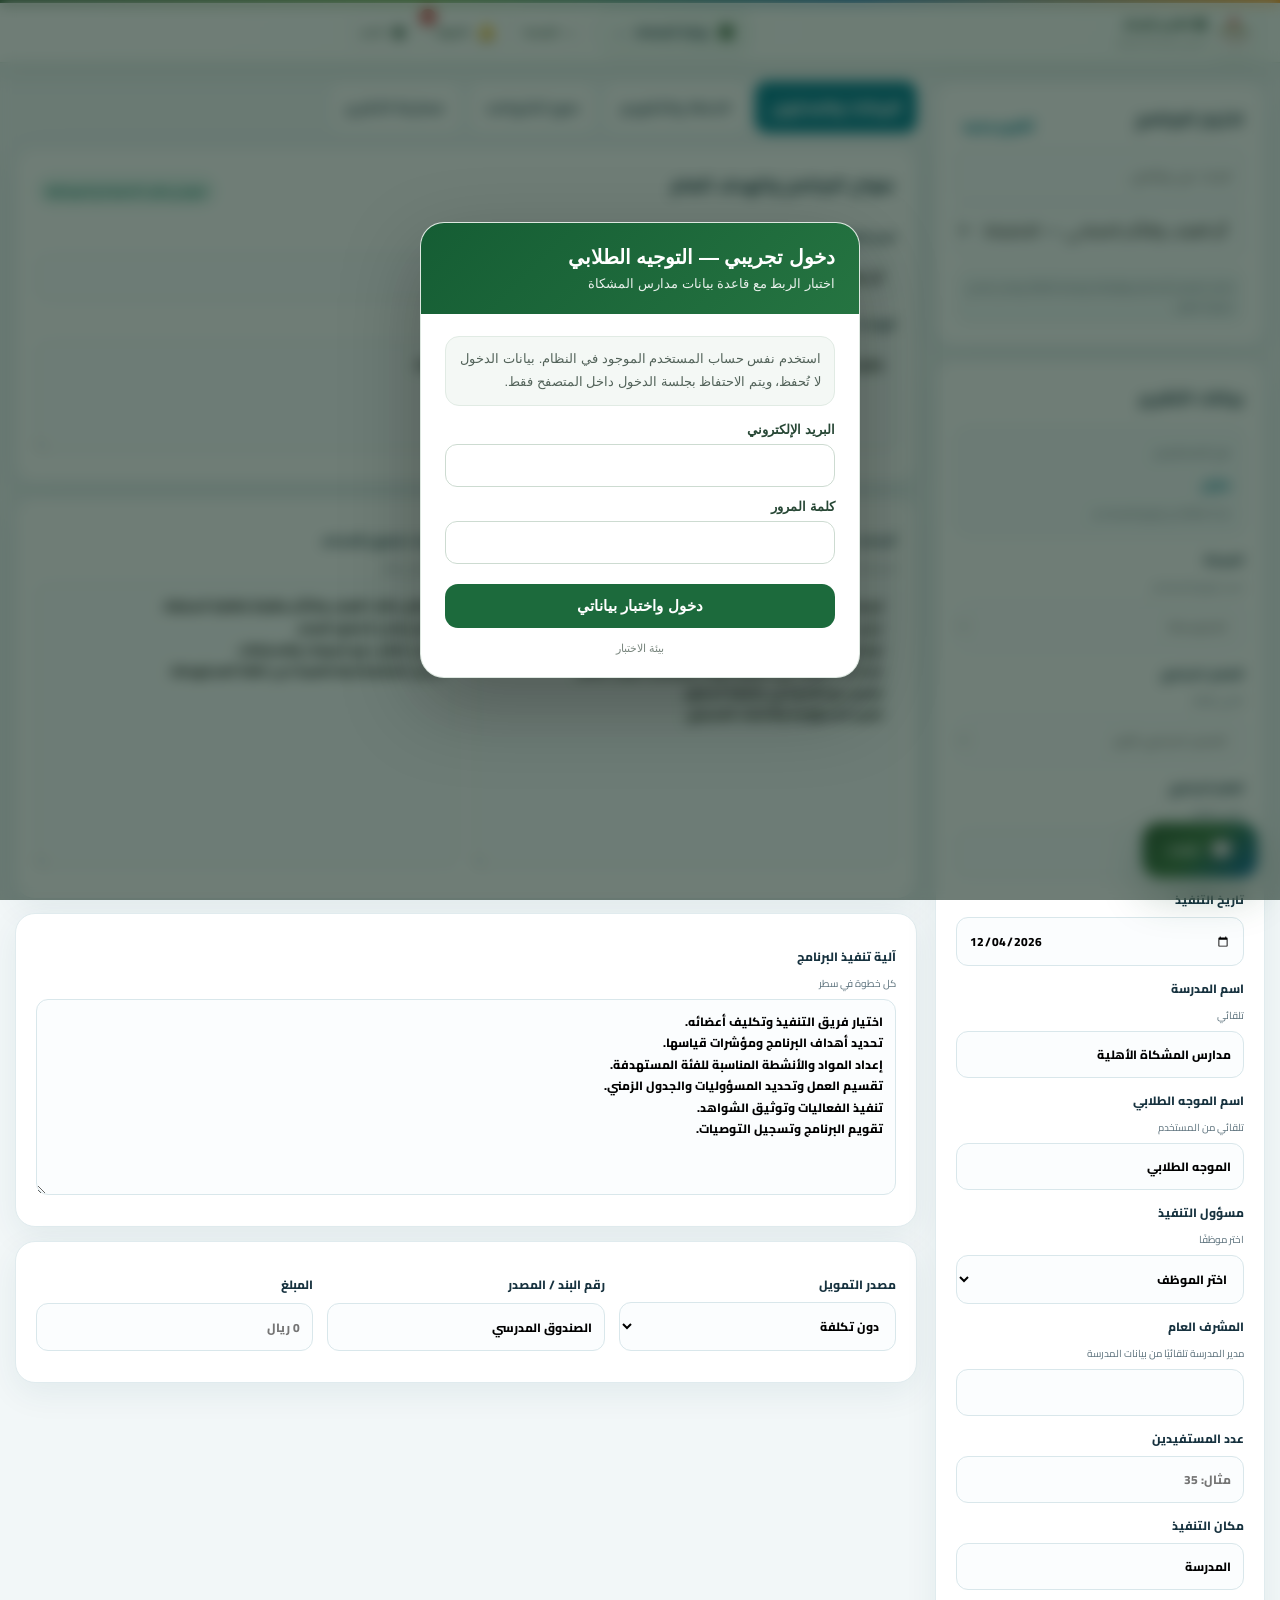
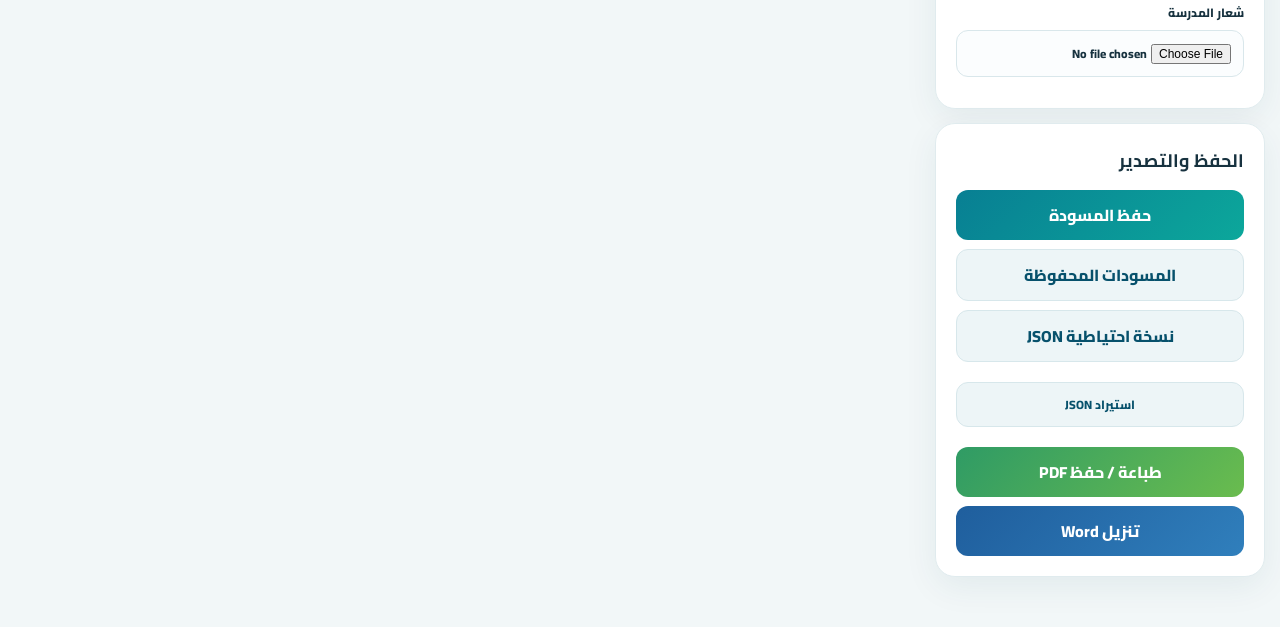
<file: reports/index.html>
<!doctype html>
<html lang="ar" dir="rtl" data-platform-name="تقارير الإنجاز"><head>
<meta charset="utf-8"><meta name="viewport" content="width=device-width,initial-scale=1">
<meta name="theme-color" content="#087f93"><meta name="app-version" content="17.3.0">
<title>تقارير الإنجاز</title>
<link rel="preconnect" href="https://fonts.googleapis.com"><link rel="preconnect" href="https://fonts.gstatic.com" crossorigin>
<link href="https://fonts.googleapis.com/css2?family=Cairo:wght@400;500;600;700;800;900&display=swap" rel="stylesheet">
<link rel="stylesheet" href="styles.css?v=17.2.1">
<link rel="stylesheet" href="../support-widget.css?v=17.3.0">
  <link rel="stylesheet" href="../smart-reminders.css?v=19.0.9">
<style>.mishkat-unified-logo{background:#fff!important;padding:4px!important;border:1px solid rgba(49,95,53,.14)!important}.mishkat-unified-logo img{width:100%;height:100%;object-fit:contain}.unified-platform-bar{border-bottom:2px solid rgba(49,95,53,.25)!important}</style>  <link rel="stylesheet" href="../school-free-mode.css?v=school-1.0.86">
</head><body data-school-free="true">
  <header id="unifiedPlatformBar" class="unified-platform-bar" hidden>
    <div class="unified-platform-inner">
      <a class="unified-brand" href="../index.html" aria-label="العودة إلى بوابة المنصات">
        <span class="unified-brand-mark mishkat-unified-logo" aria-hidden="true"><img src="../assets/school-logo.png" alt=""></span>
        <span class="unified-brand-copy"><strong>منصة مدارس المشكاة الأهلية</strong><small>التنقل بين المنصات</small></span>
      </a>
      <nav id="platformSwitcher" class="platform-switcher" aria-label="التنقل بين المنصات"></nav>
      <div id="platformPlanBadge" class="platform-plan-badge" aria-live="polite"></div>
    </div>
  </header>

<section id="gate" class="gate"><div class="gate-card"><div id="gateSpinner" class="spinner"></div><div id="gateIcon" class="gate-icon" hidden>!</div><h1 id="gateTitle">جارٍ التحقق من الحساب...</h1><p id="gateMessage">يتم تحميل بيانات المدرسة وتجهيز تقارير الإنجاز.</p><div id="gateActions" class="gate-actions" hidden><button id="retryButton" class="btn primary">إعادة المحاولة</button><a class="btn secondary" href="../index.html">العودة للبوابة</a></div></div></section>
<div id="app" hidden>
<header class="app-header"><div class="head-inner"><div><span>منصة الموجه الطلابي · الإصدار 16.1</span><h1>تقارير الإنجاز</h1><p>أنشئ تقرير برنامج متكامل، أضف الشواهد، ثم اطبعه أو احفظه PDF وWord.</p></div><div class="head-actions"><span id="accountBadge" class="pill">—</span><a class="head-link" href="../index.html">العودة للبوابة</a></div></div></header>
<main class="layout">
<aside class="sidebar">
  <section class="side-card"><div class="side-title"><h2>اختيار البرنامج</h2><button id="newReportButton" class="text-button">تقرير جديد</button></div><input id="programSearch" class="field" placeholder="ابحث عن برنامج..."><select id="programSelect" class="field"></select><div class="hint">يُحمّل البرنامج أهدافه ومؤشراته ومراحله تلقائيًا، ويمكن تعديل جميع الحقول.</div></section>
  <section class="side-card"><h2>بيانات التقرير</h2><div class="audience-readonly"><span>نوع المستفيدين</span><strong id="reportAudienceLabel">—</strong><small>يُحدَّد تلقائيًا من توزيع المستخدم</small></div><input id="audienceSelect" type="hidden" value="boys"><label>المرحلة <small>حسب توزيع المستخدم</small><select id="stageSelect" class="field" disabled><option value="lower_primary">الابتدائية الدنيا</option><option value="upper_primary">الابتدائية العليا</option><option value="middle" selected>المتوسطة</option><option value="secondary">الثانوية</option></select></label><label>الفصل الدراسي <small>الحالي تلقائيًا</small><select id="termSelect" class="field" disabled><option>الفصل الدراسي الأول</option><option>الفصل الدراسي الثاني</option><option>الفصل الدراسي الثالث</option></select></label><label>العام الدراسي <small>الحالي تلقائيًا</small><input id="yearInput" class="field" readonly></label><label>تاريخ التنفيذ<input id="dateInput" class="field" type="date"></label><label>اسم المدرسة <small>تلقائي</small><input id="schoolInput" class="field" readonly></label><label>اسم الموجه الطلابي <small>تلقائي من المستخدم</small><input id="counselorInput" class="field" readonly></label><label>مسؤول التنفيذ <small>اختر موظفًا</small><select id="executorInput" class="field"><option value="">اختر الموظف</option></select></label><label>المشرف العام <small>مدير المدرسة تلقائيًا من بيانات المدرسة</small><input id="supervisorInput" class="field" readonly></label><label>عدد المستفيدين<input id="beneficiariesInput" class="field" type="number" min="0" placeholder="مثال: 35"></label><label>مكان التنفيذ<input id="locationInput" class="field" value="المدرسة"></label><label>شعار المدرسة<input id="logoInput" class="field" type="file" accept="image/png,image/jpeg,image/webp"></label></section>
  <section class="side-card"><h2>الحفظ والتصدير</h2><div class="stack"><button id="saveDraftButton" class="btn primary">حفظ المسودة</button><button id="openDraftsButton" class="btn secondary">المسودات المحفوظة</button><button id="exportJsonButton" class="btn secondary">نسخة احتياطية JSON</button><label class="btn secondary file-label">استيراد JSON<input id="importJsonInput" type="file" accept="application/json" hidden></label><button id="printButton" class="btn success">طباعة / حفظ PDF</button><button id="wordButton" class="btn word">تنزيل Word</button></div></section>
</aside>
<section class="workspace">
  <nav class="tabs"><button class="tab active" data-tab="basic">البيانات والمحتوى</button><button class="tab" data-tab="activities">الخطة والتقويم</button><button class="tab" data-tab="evidence">صور الشواهد</button><button class="tab" data-tab="preview">معاينة التقرير</button></nav>
  <div id="tab-basic" class="tab-panel active">
    <section class="panel"><div class="panel-title"><h2>عنوان البرنامج والهدف العام</h2><span id="sourceBadge">نموذج جاهز</span></div><label>اسم البرنامج<input id="titleInput" class="field"></label><label>الهدف العام<textarea id="generalObjectiveInput" class="field" rows="4"></textarea></label></section>
    <section class="panel two-col"><label>أهداف البرنامج <small>كل هدف في سطر</small><textarea id="objectivesInput" class="field" rows="12"></textarea></label><label>مؤشرات تحقيق الأهداف <small>كل مؤشر في سطر</small><textarea id="indicatorsInput" class="field" rows="12"></textarea></label></section>
    <section class="panel"><label>آلية تنفيذ البرنامج <small>كل خطوة في سطر</small><textarea id="mechanismInput" class="field" rows="8"></textarea></label></section>
    <section class="panel grid-3"><label>مصدر التمويل<select id="fundingTypeInput" class="field"><option>دون تكلفة</option><option>ممول من المدرسة</option><option>ممول من الميزانية التشغيلية</option><option>تمويل خارجي</option></select></label><label>رقم البند / المصدر<input id="budgetItemInput" class="field" value="الصندوق المدرسي"></label><label>المبلغ<input id="amountInput" class="field" placeholder="0 ريال"></label></section>
  </div>
  <div id="tab-activities" class="tab-panel">
    <section class="panel"><div class="panel-title"><h2>مراحل البرنامج والفعاليات</h2><button id="addActivityButton" class="btn secondary small">إضافة فعالية</button></div><div class="table-wrap"><table><thead><tr><th>م</th><th>المرحلة / الفعالية</th><th>التفاصيل</th><th>مسؤول التنفيذ</th><th>المشرف</th><th></th></tr></thead><tbody id="activitiesBody"></tbody></table></div></section>
    <section class="panel"><h2>فريق العمل</h2><textarea id="teamInput" class="field" rows="4">جميع معلمي وإداريي المدرسة</textarea></section>
    <section class="panel"><h2>تقييم البرنامج</h2><div id="evaluationGrid" class="evaluation-grid"></div></section>
    <section class="panel two-col"><label>أهم الصعوبات والمعوقات<textarea id="difficultiesInput" class="field" rows="7"></textarea></label><label>الإجراءات المتخذة للتغلب عليها<textarea id="actionsInput" class="field" rows="7"></textarea></label><label>أهم الإيجابيات<textarea id="positivesInput" class="field" rows="9"></textarea></label><label>الملاحظات والسلبيات<textarea id="negativesInput" class="field" rows="9"></textarea></label></section>
    <section class="panel"><label>أهم الدروس المستخلصة والتوصيات<textarea id="lessonsInput" class="field" rows="6"></textarea></label></section>
  </div>
  <div id="tab-evidence" class="tab-panel">
    <section class="panel"><div class="panel-title"><div><h2>صور شواهد التنفيذ</h2><p>يمكن رفع حتى 16 صورة، وكتابة وصف لكل صورة وترتيبها.</p></div><span id="evidenceCount">0 / 16</span></div><label id="dropZone" class="drop-zone"><input id="evidenceInput" type="file" accept="image/*" multiple hidden><b>اسحب الصور هنا أو اضغط للاختيار</b><span>يتم ضغط الصور تلقائيًا لتناسب التقرير.</span></label><div id="evidenceGrid" class="evidence-grid"></div></section>
  </div>
  <div id="tab-preview" class="tab-panel"><section class="panel preview-panel"><div class="panel-title"><h2>المعاينة النهائية</h2><button id="refreshPreviewButton" class="btn secondary small">تحديث المعاينة</button></div><div id="previewHost" class="preview-host"></div></section></div>
</section>
</main>
<div id="draftsModal" class="modal" hidden><div class="modal-card"><div class="modal-head"><h2>المسودات المحفوظة</h2><button id="closeDraftsButton">×</button></div><div id="draftsList"></div></div></div>
<div id="toast" class="toast" hidden></div>
<div id="printRoot"></div>
</div>
<script src="programs.js?v=16.0.0"></script><script src="../bubble-schema.js?v=school-1.0.86"></script>
  <script src="../bubble-config.js?v=school-1.0.86"></script>
  <script src="../school-context.js?v=school-1.0.86"></script>
  <script src="../bubble-persistence.js?v=school-1.0.86"></script>
  <script src="../school-directory.js?v=school-1.0.86"></script>
  <script src="app.js?v=17.3.0"></script>
<script src="../support-widget-rest.js?v=17.3.0"></script>
  <script src="../smart-reminders.js?v=19.0.10"></script>
  <script src="../global-shell.js?v=school-1.0.86"></script>
  <script src="../school-free-mode.js?v=school-1.0.86"></script>
</body></html>
</file>
<file: styles-v12.css>
:root{--navy:#073a58;--blue:#0879a4;--cyan:#16a9b5;--teal:#00a79d;--green:#71c442;--orange:#f49a3d;--ink:#173042;--muted:#667987;--line:#d9e7ed;--bg:#f3f8fa;--white:#fff;--shadow:0 18px 55px rgba(8,60,86,.13)}*{box-sizing:border-box}[hidden]{display:none!important}html{scroll-behavior:smooth}body{margin:0;font-family:"Cairo",Tahoma,sans-serif;background:var(--bg);color:var(--ink)}button,input{font:inherit}button{cursor:pointer}.login-page{min-height:100vh;display:grid;place-items:center;position:relative;overflow:hidden;background:linear-gradient(135deg,#062f49 0%,#075c7a 48%,#079e9b 100%);padding:32px}.mesh{position:absolute;border-radius:50%;filter:blur(1px);opacity:.18}.mesh-one{width:620px;height:620px;background:#fff;right:-240px;top:-280px}.mesh-two{width:540px;height:540px;background:#7ddfca;left:-220px;bottom:-300px}.login-shell{width:min(1160px,100%);display:grid;grid-template-columns:1.08fr .92fr;gap:42px;position:relative;z-index:1;align-items:center}.login-intro{color:#fff;padding:28px}.brand-mark{width:92px;height:92px;border-radius:27px;background:#fff;display:grid;place-items:center;box-shadow:0 18px 45px rgba(0,0,0,.2);margin-bottom:24px}.brand-mark img{max-width:72px;max-height:72px}.eyebrow,.section-kicker{display:block;font-size:13px;font-weight:800;letter-spacing:.04em;color:#17b6b2}.login-intro .eyebrow{color:#a8ffeb}.login-intro h1{font-size:52px;line-height:1.25;margin:13px 0 18px;font-weight:800}.login-intro h1 b{color:#b9ffdc}.login-intro p{font-size:17px;line-height:2;max-width:650px;color:#e3f3f7}.intro-points{display:flex;flex-wrap:wrap;gap:10px;margin-top:24px}.intro-points span{background:rgba(255,255,255,.12);border:1px solid rgba(255,255,255,.22);padding:9px 15px;border-radius:999px;font-size:13px}.auth-card{background:rgba(255,255,255,.98);border-radius:30px;padding:34px;box-shadow:0 30px 80px rgba(0,0,0,.25)}.auth-head span{color:var(--teal);font-size:13px;font-weight:800}.auth-head h2{font-size:29px;margin:6px 0}.auth-head p{color:var(--muted);line-height:1.8;margin:0 0 20px}.auth-card label,.modal-card label{display:grid;gap:7px;margin:13px 0;font-weight:700;font-size:13px}.auth-card input,.modal-card input{width:100%;padding:13px 15px;border:1px solid var(--line);border-radius:13px;background:#fbfdfe;outline:none}.auth-card input:focus,.modal-card input:focus{border-color:var(--cyan);box-shadow:0 0 0 3px rgba(22,169,181,.12)}.auth-actions,.welcome-actions{display:flex;gap:10px;flex-wrap:wrap}.primary-button,.secondary-button,.ghost-button,.whatsapp-button{border:0;border-radius:12px;padding:11px 18px;font-weight:800;text-decoration:none;display:inline-flex;align-items:center;justify-content:center;gap:7px}.primary-button{background:linear-gradient(135deg,var(--blue),var(--teal));color:#fff;box-shadow:0 10px 24px rgba(0,126,153,.22)}.secondary-button{background:#e7f5f8;color:var(--navy)}.ghost-button{background:#fff;border:1px solid var(--line);color:var(--muted)}.primary-button:disabled,.secondary-button:disabled{opacity:.45;cursor:not-allowed}.price-note{display:grid;grid-template-columns:auto 1fr;gap:5px 12px;margin-top:20px;border-top:1px solid var(--line);padding-top:17px;font-size:12px;color:var(--muted)}.price-note strong{color:var(--navy)}.status-box{margin-top:13px;padding:11px 13px;border-radius:12px;background:#eaf8f3;color:#0b735b;font-size:13px}.status-box.error{background:#fff0f0;color:#b53838}.portal-header{position:relative;min-height:230px;background:linear-gradient(135deg,#05334e,#087a98 52%,#0fa49c);color:#fff;overflow:hidden}.header-pattern{position:absolute;inset:0;background-image:linear-gradient(rgba(255,255,255,.05) 1px,transparent 1px),linear-gradient(90deg,rgba(255,255,255,.05) 1px,transparent 1px);background-size:35px 35px;mask-image:linear-gradient(to bottom,black,transparent)}.header-content{width:min(1220px,calc(100% - 36px));margin:auto;display:flex;justify-content:space-between;align-items:center;gap:30px;padding:40px 0 64px;position:relative;z-index:1}.school-identity{display:flex;align-items:center;gap:20px}.school-logo-wrap{width:100px;height:100px;border-radius:26px;background:#fff;display:grid;place-items:center;box-shadow:0 15px 40px rgba(0,0,0,.18);overflow:hidden}.school-logo-wrap img{width:100%;height:100%;object-fit:contain;padding:9px}.school-logo-wrap span{font-size:39px;font-weight:900;color:var(--teal)}.school-identity span,.header-plan span{color:#b8f6eb;font-size:13px;font-weight:800}.school-identity h1{font-size:31px;margin:4px 0}.school-identity p{margin:0;color:#d9edf2}.header-plan{background:rgba(255,255,255,.12);border:1px solid rgba(255,255,255,.2);padding:17px 22px;border-radius:20px;min-width:285px}.header-plan strong{display:block;font-size:19px;margin:5px 0}.header-plan small{color:#d9edf2}.header-wave{position:absolute;bottom:-1px;left:0;right:0;height:45px;background:var(--bg);clip-path:ellipse(58% 58% at 50% 100%)}.portal-layout{width:min(1220px,calc(100% - 36px));margin:-26px auto 55px;position:relative;z-index:2}.notice{background:#fff8df;border:1px solid #f1d887;padding:13px 17px;border-radius:14px;margin-bottom:14px;color:#7c5b00}.welcome-panel,.current-package-card,.platforms-section,.plans-overview{background:#fff;border:1px solid #e5eef2;border-radius:24px;box-shadow:var(--shadow)}.welcome-panel{display:flex;justify-content:space-between;align-items:center;gap:25px;padding:25px 28px}.welcome-panel h2,.section-heading h2{margin:3px 0 5px;font-size:24px}.welcome-panel p,.section-heading p{margin:0;color:var(--muted);line-height:1.8}.current-package-card{display:grid;grid-template-columns:auto 1fr auto;align-items:center;gap:18px;padding:22px 26px;margin-top:16px;background:linear-gradient(135deg,#fff,#f4fbfa)}.package-icon{width:52px;height:52px;border-radius:16px;background:linear-gradient(135deg,var(--teal),var(--green));color:#fff;display:grid;place-items:center;font-size:24px;font-weight:900}.current-package-card span{font-size:12px;color:var(--teal);font-weight:800}.current-package-card h3{margin:3px 0;font-size:20px}.current-package-card p{margin:0;color:var(--muted)}.package-chips{display:flex;gap:8px;flex-wrap:wrap;justify-content:flex-end}.package-chip{padding:7px 11px;border-radius:999px;background:#e5f7f2;color:#087965;font-size:12px;font-weight:800}.platforms-section,.plans-overview{margin-top:20px;padding:27px}.section-heading{display:flex;justify-content:space-between;gap:24px;align-items:flex-end;margin-bottom:21px}.section-heading>p{max-width:560px;text-align:left}.platform-grid{display:grid;grid-template-columns:repeat(2,minmax(0,1fr));gap:18px}.platform-card{position:relative;border:1px solid var(--line);border-radius:22px;padding:23px;min-height:255px;display:flex;flex-direction:column;background:#fff;overflow:hidden;transition:.2s}.platform-card.active{border-color:#88d8c7;box-shadow:0 14px 35px rgba(1,126,124,.12)}.platform-card.locked{background:#f7f9fa;color:#71818b}.platform-card.coming{background:linear-gradient(145deg,#fafcfd,#f3f6f7)}.platform-top{display:flex;justify-content:space-between;gap:13px}.platform-icon{width:58px;height:58px;border-radius:18px;display:grid;place-items:center;font-size:28px;color:#fff;background:linear-gradient(135deg,var(--blue),var(--cyan))}.platform-card.records .platform-icon{background:linear-gradient(135deg,#e98b2f,#f8b64a)}.platform-card.presentations .platform-icon{background:linear-gradient(135deg,#7458bf,#9c75da)}.platform-card.ideas .platform-icon{background:linear-gradient(135deg,#39a462,#7ac443)}.status-badge{padding:6px 10px;border-radius:999px;height:max-content;font-size:11px;font-weight:800;background:#ebf8f4;color:#087965}.platform-card.locked .status-badge{background:#edf0f2;color:#687781}.platform-card.coming .status-badge{background:#fff3df;color:#a26810}.platform-card h3{font-size:21px;margin:17px 0 7px}.platform-card p{color:var(--muted);line-height:1.8;margin:0 0 17px}.platform-meta{font-size:12px;color:#0a897d;font-weight:700;margin-top:auto;margin-bottom:12px}.platform-card.locked .platform-meta{color:#8a979e}.platform-card button,.platform-card a{width:100%}.locked-button{background:#e8edef;color:#79878e;cursor:not-allowed}.plans-grid{display:grid;grid-template-columns:repeat(4,minmax(0,1fr));gap:16px}.plan-card{border:1px solid var(--line);border-radius:20px;padding:21px;background:#fbfdfe}.plan-card.featured{background:linear-gradient(145deg,#063d5b,#087f93);color:#fff;border:0;transform:translateY(-4px)}.plan-card>span{font-size:12px;color:var(--teal);font-weight:800}.plan-card.featured>span{color:#a8ffdf}.plan-card h3{font-size:34px;margin:7px 0}.plan-card h3 small{font-size:12px;font-weight:600}.plan-card p{color:var(--muted);line-height:1.8;min-height:55px}.plan-card.featured p{color:#d8edf0}.portal-footer{display:flex;justify-content:space-between;gap:15px;padding:20px max(18px,calc((100% - 1220px)/2));background:#063a53;color:#cfe8ef;font-size:12px}.modal{position:fixed;inset:0;background:rgba(3,29,43,.68);backdrop-filter:blur(7px);display:grid;place-items:center;padding:22px;z-index:100}.modal[hidden]{display:none}.modal-card{width:min(780px,100%);max-height:90vh;overflow:auto;background:#fff;border-radius:25px;padding:25px;box-shadow:0 30px 90px rgba(0,0,0,.28)}.compact-modal{width:min(560px,100%)}.admin-modal{width:min(1050px,100%)}.modal-head{display:flex;justify-content:space-between;align-items:flex-start;border-bottom:1px solid var(--line);padding-bottom:14px;margin-bottom:17px}.modal-head span{font-size:12px;color:var(--teal);font-weight:800}.modal-head h2{margin:3px 0}.icon-button{width:38px;height:38px;border:0;border-radius:11px;background:#edf4f6;font-size:22px}.logo-preview{height:120px;border:1px dashed #a7c7d1;border-radius:15px;display:grid;place-items:center;color:var(--muted);margin:12px 0 17px}.logo-preview img{max-width:150px;max-height:100px}.subscription-options{display:grid;grid-template-columns:repeat(4,1fr);gap:10px}.option-card{border:1px solid var(--line);border-radius:15px;padding:14px;display:flex!important;grid-template-columns:auto 1fr!important;align-items:flex-start;gap:8px!important;margin:0!important}.option-card input{width:auto}.option-card b,.option-card small{display:block}.option-card small{color:var(--muted);font-weight:500;margin-top:4px}.featured-option{background:#f0fbf8;border-color:#8cd8c8}.period-options{display:flex;gap:10px;margin:18px 0}.period-options label{display:flex;grid-template-columns:auto 1fr;align-items:center;gap:7px;margin:0;padding:10px 16px;border:1px solid var(--line);border-radius:12px}.period-options input{width:auto}.selected-plan{display:grid;grid-template-columns:1fr auto;gap:4px 12px;background:#edf8fa;padding:15px;border-radius:15px}.selected-plan span{grid-column:1/-1;color:var(--muted);font-size:12px}.selected-plan b{color:var(--teal)}.activation-steps{background:#f8fafb;border:1px solid var(--line);border-radius:15px;padding:14px;margin:15px 0}.activation-steps p{margin:5px 0 10px}.whatsapp-button{background:#21b35b;color:#fff}.confirmation{display:flex!important;grid-template-columns:auto 1fr!important;align-items:flex-start;gap:10px!important}.confirmation input{width:auto;margin-top:5px}.admin-tabs{display:flex;gap:8px;margin-bottom:15px}.admin-tab{border:0;border-radius:11px;padding:9px 15px;background:#edf3f5;color:var(--muted);font-weight:800}.admin-tab.active{background:var(--navy);color:#fff}.admin-list{display:grid;gap:12px}.admin-item{border:1px solid var(--line);border-radius:16px;padding:15px}.admin-item-head{display:flex;justify-content:space-between;gap:15px}.admin-item h4{margin:0 0 5px}.admin-item p{margin:5px 0;color:var(--muted);font-size:13px}.admin-item .actions{display:flex;gap:8px;flex-wrap:wrap;margin-top:10px}.danger-button{border:0;border-radius:10px;padding:8px 13px;background:#ffe8e8;color:#b33333;font-weight:800}.toast{position:fixed;bottom:24px;left:50%;transform:translateX(-50%);z-index:200;background:#073b55;color:#fff;padding:11px 18px;border-radius:12px;box-shadow:0 14px 40px rgba(0,0,0,.25)}@media(max-width:1100px){.plans-grid{grid-template-columns:repeat(2,1fr)}.subscription-options{grid-template-columns:repeat(2,1fr)}}@media(max-width:900px){.login-shell{grid-template-columns:1fr}.login-intro{padding:10px}.login-intro h1{font-size:39px}.header-content,.welcome-panel,.section-heading{align-items:flex-start;flex-direction:column}.header-plan{width:100%}.platform-grid,.plans-grid{grid-template-columns:1fr}.current-package-card{grid-template-columns:auto 1fr}.package-chips{grid-column:1/-1;justify-content:flex-start}.subscription-options{grid-template-columns:1fr}.section-heading>p{text-align:right}.portal-footer{flex-direction:column}}@media(max-width:600px){.login-page{padding:15px}.auth-card{padding:23px}.portal-layout,.header-content{width:min(100% - 20px,1220px)}.school-logo-wrap{width:76px;height:76px}.school-identity h1{font-size:22px}.welcome-panel,.platforms-section,.plans-overview{padding:19px}.welcome-actions>*{flex:1}.portal-footer{padding:18px}.current-package-card{padding:18px}.modal{padding:10px}.modal-card{padding:18px}}
/* V7: presentation audience management */
.admin-audience-control{display:grid;grid-template-columns:minmax(0,1fr) 130px auto;gap:10px;align-items:center;margin:14px 0;padding:12px;border:1px solid #dbe5ef;border-radius:14px;background:#f8fafc}
.admin-audience-control div{display:grid;gap:3px}.admin-audience-control small{color:#64748b}.admin-audience-control select{width:100%;min-height:42px;border:1px solid #cbd5e1;border-radius:10px;background:#fff;padding:8px 10px;font:inherit;font-weight:800}
@media(max-width:720px){.admin-audience-control{grid-template-columns:1fr}.admin-audience-control .secondary-button{width:100%}}


/* V9 — بوابة منصات مرتبة بهيكل لوحة تحكم */
.dashboard-header{min-height:210px}.dashboard-header-content{padding:30px 0 58px}.school-copy p b{color:#fff}.dashboard-layout{display:grid;gap:18px}.dashboard-toolbar{background:#fff;border:1px solid #e3edf2;border-radius:24px;padding:24px 26px;box-shadow:0 16px 45px rgba(8,60,86,.10);display:grid;grid-template-columns:minmax(300px,1fr) minmax(520px,auto);gap:24px;align-items:center}.toolbar-title h2{font-size:25px;margin:4px 0 5px}.toolbar-title p{margin:0;color:var(--muted);line-height:1.8}.toolbar-actions{display:flex;gap:9px;justify-content:flex-end;flex-wrap:wrap}.toolbar-button{border:1px solid #dce9ee;background:#f8fbfc;color:var(--ink);border-radius:15px;padding:9px 12px;display:flex;align-items:center;gap:9px;min-width:132px;text-align:right;transition:.2s}.toolbar-button:hover{transform:translateY(-2px);border-color:#9dd7dc;box-shadow:0 10px 25px rgba(8,90,112,.10)}.toolbar-button.accent{background:#e8f8f5;border-color:#a8ddd2}.toolbar-button.admin{background:#eef1fb;border-color:#cfd6f2}.toolbar-button.logout{min-width:auto;background:#fff;color:#8a5a5a}.toolbar-icon{width:34px;height:34px;border-radius:11px;background:#e4f3f6;color:var(--blue);display:grid;place-items:center;font-size:17px;font-weight:900;flex:0 0 auto}.toolbar-button.accent .toolbar-icon{background:linear-gradient(135deg,var(--teal),var(--green));color:#fff}.toolbar-button.admin .toolbar-icon{background:#dfe5fb;color:#4d5ea9}.toolbar-button.logout .toolbar-icon{background:#fff0f0;color:#b45555}.toolbar-button b,.toolbar-button small{display:block}.toolbar-button b{font-size:12px}.toolbar-button small{font-size:10px;color:var(--muted);margin-top:1px;font-weight:600}.dashboard-summary{display:grid;grid-template-columns:minmax(0,2.1fr) minmax(180px,.7fr) minmax(180px,.7fr);gap:16px}.summary-card{background:#fff;border:1px solid #e3edf2;border-radius:21px;box-shadow:0 12px 36px rgba(8,60,86,.08);padding:20px}.plan-summary-card{display:flex;gap:17px;align-items:flex-start;background:linear-gradient(135deg,#fff,#f2fbfa)}.summary-card-icon{width:50px;height:50px;border-radius:16px;background:linear-gradient(135deg,var(--teal),var(--green));color:#fff;display:grid;place-items:center;font-weight:900;font-size:22px;flex:0 0 auto}.summary-card-copy{min-width:0}.summary-card-copy>span,.metric-card span{font-size:11px;color:var(--teal);font-weight:900}.summary-card-copy h3{font-size:20px;margin:3px 0}.summary-card-copy p{margin:0;color:var(--muted);font-size:12px;line-height:1.7}.summary-card .package-chips{justify-content:flex-start;margin-top:10px}.metric-card{display:flex;align-items:center;gap:14px}.metric-symbol{width:45px;height:45px;border-radius:14px;display:grid;place-items:center;font-size:16px}.active-symbol{background:#e4f7f0;color:#0b8e70}.locked-symbol{background:#f1f3f5;color:#74828b}.metric-card strong{display:block;font-size:27px;line-height:1.1;margin:3px 0;color:var(--navy)}.metric-card small{font-size:10px;color:var(--muted)}.dashboard-platforms{margin-top:0;padding:27px}.dashboard-section-heading{align-items:flex-start;margin-bottom:22px}.dashboard-section-heading>div p{margin:5px 0 0;color:var(--muted);line-height:1.7}.platform-legend{display:flex;align-items:center;gap:14px;flex-wrap:wrap;background:#f7fafb;border:1px solid #e5eef2;border-radius:13px;padding:9px 12px;font-size:11px;color:var(--muted)}.platform-legend span{display:flex;align-items:center;gap:5px}.legend-dot{width:8px;height:8px;border-radius:50%;display:inline-block}.active-dot{background:#1ba889}.locked-dot{background:#9ba7ad}.coming-dot{background:#e4a24f}.platform-group{border:1px solid #e4edf1;border-radius:20px;padding:18px;background:#fbfdfe}.platform-group+.platform-group{margin-top:16px}.active-platform-group{background:linear-gradient(145deg,#fbfffe,#f3fbf9);border-color:#cfece4}.locked-platform-group{background:#f8fafb}.platform-group-heading{display:flex;justify-content:space-between;align-items:center;gap:18px;margin-bottom:14px}.platform-group-heading h3{font-size:17px;margin:0 0 3px}.platform-group-heading p{margin:0;color:var(--muted);font-size:11px}.count-badge{min-width:34px;height:34px;border-radius:12px;display:grid;place-items:center;font-size:13px;font-weight:900}.active-count{background:#ddf5ed;color:#087963}.locked-count{background:#e9edef;color:#68757d}.platform-grid{grid-template-columns:repeat(auto-fit,minmax(270px,1fr));gap:15px}.platform-card{min-height:290px;border-radius:20px;padding:0;background:#fff;box-shadow:0 10px 28px rgba(8,60,86,.06);border:1px solid #dce8ed}.platform-card:hover{transform:translateY(-3px);box-shadow:0 17px 40px rgba(8,60,86,.11)}.platform-card.locked:hover,.platform-card.coming:hover{transform:none;box-shadow:0 10px 28px rgba(8,60,86,.05)}.platform-card-accent{height:5px;background:linear-gradient(90deg,var(--blue),var(--cyan))}.platform-card.records .platform-card-accent{background:linear-gradient(90deg,#e98b2f,#f8b64a)}.platform-card.presentations .platform-card-accent{background:linear-gradient(90deg,#7458bf,#9c75da)}.platform-card.ideas .platform-card-accent{background:linear-gradient(90deg,#39a462,#7ac443)}.platform-card .platform-top{padding:18px 19px 0}.platform-icon{width:52px;height:52px;border-radius:16px}.platform-icon svg{width:27px;height:27px;fill:none;stroke:currentColor;stroke-width:1.8;stroke-linecap:round;stroke-linejoin:round}.platform-card-body{padding:0 19px}.platform-number{display:block;color:#b7c8ce;font-size:11px;font-weight:900;letter-spacing:.12em;margin-top:13px}.platform-card h3{font-size:19px;margin:5px 0 7px}.platform-card p{font-size:12px;line-height:1.8;margin:0}.platform-card-footer{margin-top:auto;padding:14px 19px 18px}.platform-meta{border-top:1px solid #e6eef1;padding-top:11px;margin:0 0 10px;font-size:11px}.platform-action-button{height:44px;border-radius:12px;display:flex;justify-content:space-between!important}.platform-action-button b{font-size:18px}.platform-card.locked{background:#f5f7f8;opacity:.88}.platform-card.locked .platform-icon{filter:grayscale(.7);opacity:.7}.platform-card.coming{background:#f7f8f9}.locked-button{cursor:pointer}.platform-card.coming .locked-button{cursor:not-allowed}.empty-platform-state{grid-column:1/-1;border:1px dashed #aeced5;border-radius:16px;padding:28px;text-align:center;color:var(--muted);display:grid;gap:4px;background:#fff}.empty-platform-state strong{color:var(--navy)}.compact-plans-overview{margin-top:0;padding:27px}.compact-plans-grid{display:grid;grid-template-columns:1fr 1fr;gap:17px}.compact-plan-card{border:1px solid var(--line);border-radius:21px;padding:22px;background:#fff;position:relative;overflow:hidden}.compact-plan-head{display:flex;justify-content:space-between;gap:20px;align-items:flex-start}.compact-plan-head span{font-size:11px;color:var(--teal);font-weight:900}.compact-plan-head h3{font-size:30px;margin:5px 0}.compact-plan-head h3 small{font-size:11px}.compact-plan-head>strong{background:#edf8fa;border-radius:10px;padding:8px 11px;color:var(--navy);font-size:12px}.compact-plan-card>p{color:var(--muted);font-size:12px;line-height:1.8}.individual-plan-actions{display:grid;grid-template-columns:repeat(3,1fr);gap:9px;margin-top:17px}.plan-choice{border:1px solid #dce9ee;background:#f7fafb;color:var(--navy);border-radius:13px;padding:11px;font-weight:800;font-size:11px;display:flex;align-items:center;justify-content:center;gap:7px}.plan-choice:hover{border-color:#89cbd1;background:#edf8fa}.comprehensive-plan{background:linear-gradient(145deg,#063d5b,#087f93);color:#fff;border:0}.comprehensive-plan .compact-plan-head span{color:#a8ffdf}.comprehensive-plan .compact-plan-head>strong{background:rgba(255,255,255,.13);color:#fff}.comprehensive-plan>p{color:#d8edf0}.comprehensive-plan ul{display:grid;grid-template-columns:1fr 1fr;gap:7px 18px;padding:0;margin:14px 0 17px;list-style:none;font-size:11px}.comprehensive-plan li:before{content:'✓';margin-left:6px;color:#a8ffdf;font-weight:900}.comprehensive-badge{position:absolute;top:14px;left:-35px;transform:rotate(-35deg);background:#b8ffdc;color:#07544f;padding:4px 40px;font-size:9px;font-weight:900}.comprehensive-button{background:#fff;color:#075f6c;box-shadow:none;width:100%}.portal-footer{margin-top:0}
@media(max-width:1150px){.dashboard-toolbar{grid-template-columns:1fr}.toolbar-actions{justify-content:flex-start}.dashboard-summary{grid-template-columns:1fr 1fr}.plan-summary-card{grid-column:1/-1}.compact-plans-grid{grid-template-columns:1fr}.individual-plan-actions{grid-template-columns:1fr 1fr 1fr}}
@media(max-width:760px){.dashboard-summary{grid-template-columns:1fr 1fr}.toolbar-actions{display:grid;grid-template-columns:1fr 1fr}.toolbar-button{min-width:0}.platform-legend{width:100%}.compact-plan-head{flex-direction:column}.individual-plan-actions{grid-template-columns:1fr}.comprehensive-plan ul{grid-template-columns:1fr}.dashboard-section-heading{flex-direction:column}.platform-group{padding:13px}}
@media(max-width:520px){.dashboard-summary{grid-template-columns:1fr}.plan-summary-card{grid-column:auto}.toolbar-actions{grid-template-columns:1fr}.dashboard-toolbar{padding:18px}.summary-card{padding:17px}.platform-grid{grid-template-columns:1fr}.platforms-section,.compact-plans-overview{padding:16px}.platform-group-heading{align-items:flex-start}.dashboard-header-content{padding-bottom:48px}.header-plan{min-width:0}}

.platform-card.counselor-plan .platform-icon{background:linear-gradient(135deg,#0d8f83,#5ac59a)}.platform-card.counselor-plan .platform-card-accent{background:linear-gradient(90deg,#0d8f83,#5ac59a)}
@media(min-width:1151px){.individual-plan-actions{grid-template-columns:repeat(4,1fr)}}

.subscription-options{grid-template-columns:repeat(auto-fit,minmax(150px,1fr))}

.platform-card.reports .platform-icon{background:linear-gradient(135deg,#256f9f,#22a6a1)}.platform-card.reports .platform-card-accent{background:linear-gradient(90deg,#256f9f,#22a6a1)}

/* V17 promo gift codes */
.toolbar-button.gift{background:linear-gradient(135deg,#fff7e8,#fff);border-color:#f3cf86}.toolbar-button.gift .toolbar-icon{background:linear-gradient(135deg,#f59e0b,#f97316);color:#fff}
.gift-hero{display:flex;align-items:center;gap:15px;background:linear-gradient(135deg,#fff8e8,#f7fbff);border:1px solid #f2d79c;border-radius:18px;padding:17px;margin-bottom:18px}.gift-hero-icon{width:58px;height:58px;border-radius:18px;display:grid;place-items:center;background:#fff;box-shadow:0 8px 25px rgba(180,113,0,.14);font-size:29px}.gift-hero strong{font-size:18px}.gift-hero p{margin:4px 0 0;color:var(--muted);line-height:1.7}.promo-code-input{text-transform:uppercase;direction:ltr;text-align:center;font-size:20px!important;font-weight:900!important;letter-spacing:2px}.promo-note{font-size:12px;color:var(--muted);line-height:1.7;margin:14px 0 0}.promo-admin-layout{display:grid;grid-template-columns:minmax(300px,.8fr) minmax(420px,1.2fr);gap:18px}.promo-create-card{border:1px solid var(--line);border-radius:18px;padding:18px;background:linear-gradient(145deg,#fff,#f8fbfc);height:max-content;position:sticky;top:0}.promo-section-head{display:flex;justify-content:space-between;align-items:flex-start;gap:12px;margin-bottom:15px}.promo-section-head span{font-size:12px;color:var(--teal);font-weight:800}.promo-section-head h3{margin:3px 0 0}.promo-form-grid{display:grid;grid-template-columns:1fr 1fr;gap:12px}.promo-form-grid label{margin:0}.promo-form-grid select,.promo-form-grid input{width:100%;min-height:44px;border:1px solid var(--line);border-radius:11px;background:#fff;padding:9px 11px;font:inherit}.promo-expiry-field{grid-column:1/-1}.promo-create-card>.primary-button{width:100%;margin-top:14px}.promo-code-item{border-right:5px solid #16a085}.promo-code-item.inactive{border-right-color:#aeb9c0;background:#f8fafb}.promo-code-text{font-family:ui-monospace,SFMono-Regular,Consolas,monospace;direction:ltr;text-align:right;letter-spacing:1px;color:#073b55}.promo-code-meta{display:flex;gap:8px;flex-wrap:wrap;margin:11px 0}.promo-code-meta span{background:#eef5f7;border-radius:999px;padding:6px 10px;font-size:11px;color:#526771;font-weight:700}.promo-redeem-modal .primary-button{width:100%}.admin-tabs{flex-wrap:wrap}
@media(max-width:900px){.promo-admin-layout{grid-template-columns:1fr}.promo-create-card{position:static}.promo-form-grid{grid-template-columns:1fr}.promo-expiry-field{grid-column:auto}}


.platform-card.smart-calendar .platform-icon{background:linear-gradient(135deg,#6d28d9,#2563eb)}.platform-card.smart-calendar .platform-card-accent{background:linear-gradient(90deg,#7c3aed,#2563eb,#06b6d4)}
.platform-card.certificates .platform-icon{background:linear-gradient(135deg,#b88932,#e1ba66)}.platform-card.certificates .platform-card-accent{background:linear-gradient(90deg,#b88932,#e1ba66,#0f7f72)}
</file>
<file: support-widget.css>
/* Unified support chat — shared by portal and platform pages */
.unified-support-toggle{
  position:fixed;left:22px;bottom:22px;z-index:1850;border:0;border-radius:18px;
  min-width:154px;height:56px;padding:0 17px;display:flex;align-items:center;justify-content:center;gap:9px;
  font-family:"Cairo",sans-serif;font-weight:900;font-size:.83rem;color:#fff;cursor:pointer;
  background:linear-gradient(135deg,#075985,#0f766e);box-shadow:0 18px 42px rgba(7,89,133,.30);
  transition:transform .2s ease,box-shadow .2s ease,opacity .2s ease;
}
.unified-support-toggle:hover{transform:translateY(-2px);box-shadow:0 22px 48px rgba(7,89,133,.36)}
.unified-support-toggle .support-icon{font-size:1.2rem;line-height:1}
.unified-support-toggle .support-unread{position:absolute;top:-7px;right:-7px;min-width:23px;height:23px;padding:0 5px;border-radius:999px;display:grid;place-items:center;background:#f97316;color:#fff;border:3px solid #fff;font-size:.65rem}
.unified-support-panel{
  position:fixed;left:22px;bottom:90px;z-index:1849;width:min(410px,calc(100vw - 28px));height:min(590px,calc(100vh - 120px));
  display:flex;flex-direction:column;overflow:hidden;background:#fff;border:1px solid #d6e3ea;border-radius:24px;
  box-shadow:0 28px 85px rgba(2,32,52,.28);font-family:"Cairo",sans-serif;color:#183244;
}
/* V17.3.1: force the panel to stay closed until the user clicks the support button. */
.unified-support-panel[hidden]{display:none!important}
.unified-support-head{padding:15px 16px;display:flex;justify-content:space-between;align-items:center;gap:12px;background:linear-gradient(135deg,#075985,#0f766e);color:#fff}
.unified-support-head-copy{display:flex;align-items:center;gap:11px}.unified-support-head-icon{width:42px;height:42px;border-radius:14px;background:rgba(255,255,255,.15);display:grid;place-items:center;font-size:1.2rem;border:1px solid rgba(255,255,255,.18)}
.unified-support-head span,.unified-support-head strong,.unified-support-head small{display:block}.unified-support-head span{font-size:.62rem;color:#a7f3d0;font-weight:800}.unified-support-head strong{font-size:.9rem}.unified-support-head small{font-size:.62rem;color:rgba(255,255,255,.72);margin-top:2px}
.unified-support-head-actions{display:flex;gap:6px}.unified-support-head-actions button{width:35px;height:35px;border:1px solid rgba(255,255,255,.18);border-radius:11px;background:rgba(255,255,255,.1);color:#fff;font-size:1rem;cursor:pointer}
.unified-support-context{padding:9px 13px;background:#ecfeff;border-bottom:1px solid #d7edf0;color:#155e75;font-size:.68rem;line-height:1.7}
.unified-support-messages{flex:1;overflow:auto;padding:14px;background:linear-gradient(#f8fbfc,#f2f7f9);display:flex;flex-direction:column;gap:9px;scroll-behavior:smooth}
.unified-support-empty{margin:auto;text-align:center;max-width:255px;color:#64748b;line-height:1.9;font-size:.75rem}.unified-support-empty b{display:block;color:#24465a;font-size:.9rem;margin-bottom:4px}
.unified-support-message{max-width:84%;padding:10px 12px;border-radius:16px;font-size:.76rem;line-height:1.75;word-break:break-word;white-space:normal}
.unified-support-message.mine{align-self:flex-start;background:#dcfce7;color:#14532d;border-bottom-left-radius:5px}.unified-support-message.theirs{align-self:flex-end;background:#fff;border:1px solid #dbe7ed;color:#1e3a4b;border-bottom-right-radius:5px;box-shadow:0 5px 14px rgba(15,52,72,.05)}
.unified-support-message small{display:block;margin-top:5px;color:#78909e;font-size:.58rem}
.unified-support-compose{padding:11px;background:#fff;border-top:1px solid #dbe7ed;display:grid;grid-template-columns:1fr auto;gap:8px;align-items:end}
.unified-support-compose textarea{width:100%;min-height:48px;max-height:120px;resize:vertical;border:1px solid #cddde5;border-radius:14px;padding:10px 11px;outline:none;font-family:"Cairo",sans-serif;font-size:.76rem;color:#17364a;background:#fff}.unified-support-compose textarea:focus{border-color:#0f766e;box-shadow:0 0 0 3px rgba(15,118,110,.1)}
.unified-support-send{height:48px;min-width:70px;border:0;border-radius:14px;background:#0f766e;color:#fff;font-family:"Cairo",sans-serif;font-weight:900;cursor:pointer}.unified-support-send:disabled{opacity:.55;cursor:not-allowed}
.unified-support-status{padding:0 12px 10px;background:#fff;color:#64748b;font-size:.64rem}.unified-support-status.error{color:#b91c1c}
.unified-support-hidden{display:none!important}
@media(max-width:600px){.unified-support-toggle{left:13px;bottom:13px;min-width:56px;width:56px;padding:0;border-radius:50%}.unified-support-toggle .support-label{display:none}.unified-support-panel{left:8px;bottom:78px;width:calc(100vw - 16px);height:min(650px,calc(100vh - 90px));border-radius:19px}.unified-support-compose{grid-template-columns:1fr}.unified-support-send{width:100%}}
@media print{.unified-support-toggle,.unified-support-panel{display:none!important}}
</file>
<file: smart-reminders.css>
/* Smart calendar notification widget — comprehensive package only */
.smart-reminder-toggle{position:fixed;right:22px;bottom:22px;z-index:12062;border:0;border-radius:18px;min-width:142px;height:56px;padding:0 17px;display:flex;align-items:center;justify-content:center;gap:9px;font-family:"Cairo","Segoe UI",Tahoma,sans-serif;font-weight:900;font-size:.82rem;color:#fff;cursor:pointer;background:linear-gradient(135deg,#7c3aed,#2563eb);box-shadow:0 18px 42px rgba(79,70,229,.28);transition:.2s}
.smart-reminder-toggle:hover{transform:translateY(-2px);box-shadow:0 22px 48px rgba(79,70,229,.35)}.smart-reminder-toggle b{position:absolute;top:-7px;left:-7px;min-width:24px;height:24px;padding:0 5px;border-radius:999px;display:grid;place-items:center;background:#ef4444;color:#fff;border:3px solid #fff;font-size:.64rem}.smart-reminder-bell{font-size:1.15rem}.smart-reminder-hidden{display:none!important}
.smart-reminder-panel[hidden]{display:none!important}.smart-reminder-panel{position:fixed;right:22px;bottom:90px;z-index:12061;width:min(430px,calc(100vw - 28px));height:min(610px,calc(100vh - 120px));display:flex;flex-direction:column;overflow:hidden;background:#fff;border:1px solid #dbe3f0;border-radius:24px;box-shadow:0 28px 85px rgba(30,41,59,.30);font-family:"Cairo","Segoe UI",Tahoma,sans-serif;color:#172033}
.smart-reminder-panel>header{padding:15px 16px;display:flex;justify-content:space-between;align-items:center;gap:12px;background:linear-gradient(135deg,#6d28d9,#1d4ed8);color:#fff}.smart-reminder-panel>header span,.smart-reminder-panel>header strong,.smart-reminder-panel>header small{display:block}.smart-reminder-panel>header span{font-size:.62rem;color:#ddd6fe;font-weight:800}.smart-reminder-panel>header strong{font-size:.92rem}.smart-reminder-panel>header small{font-size:.61rem;color:rgba(255,255,255,.75);margin-top:2px}.smart-reminder-panel>header button{width:35px;height:35px;border:1px solid rgba(255,255,255,.2);border-radius:11px;background:rgba(255,255,255,.1);color:#fff;font-size:1rem;cursor:pointer}
.smart-reminder-summary{display:grid;grid-template-columns:repeat(3,1fr);gap:7px;padding:10px;background:#f8f9ff;border-bottom:1px solid #e8eaf5}.smart-reminder-summary span{background:#fff;border:1px solid #e6e8f1;border-radius:12px;padding:7px;text-align:center;font-size:.61rem;color:#64748b}.smart-reminder-summary b{display:block;font-size:1rem;color:#4338ca}
.smart-reminder-list{flex:1;overflow:auto;padding:11px;background:#f8fafc;display:flex;flex-direction:column;gap:8px}.smart-reminder-item{display:grid;grid-template-columns:5px 1fr;gap:10px;background:#fff;border:1px solid #e2e8f0;border-radius:15px;padding:10px;box-shadow:0 4px 14px rgba(30,41,59,.04)}.smart-reminder-item.unread{border-color:#c7d2fe;box-shadow:0 5px 18px rgba(79,70,229,.08)}.smart-reminder-priority{border-radius:999px;background:#94a3b8}.smart-reminder-item.high .smart-reminder-priority{background:#f59e0b}.smart-reminder-item.critical .smart-reminder-priority{background:#ef4444}.smart-reminder-item span{display:block;font-size:.78rem;font-weight:900;color:#1e293b}.smart-reminder-item p{margin:4px 0;color:#526174;font-size:.68rem;line-height:1.7}.smart-reminder-item small{font-size:.58rem;color:#8a98a8}.smart-reminder-actions{display:flex;gap:6px;margin-top:7px}.smart-reminder-actions button{border:1px solid #dbe2ea;background:#fff;color:#475569;border-radius:9px;padding:5px 8px;font-family:inherit;font-size:.59rem;font-weight:800;cursor:pointer}.smart-reminder-actions button:first-child{background:#eef2ff;color:#4338ca;border-color:#d8dcff}.smart-reminder-empty{margin:auto;text-align:center;color:#64748b;max-width:280px;line-height:1.8}.smart-reminder-empty b{display:block;color:#334155;margin-bottom:4px}.smart-reminder-empty span{font-size:.72rem}
.smart-reminder-panel>footer{padding:10px 12px;background:#fff;border-top:1px solid #e2e8f0;display:flex;gap:8px}.smart-reminder-panel>footer a,.smart-reminder-panel>footer button{flex:1;border:0;border-radius:11px;padding:9px 10px;text-decoration:none;text-align:center;font-family:inherit;font-weight:900;font-size:.68rem;cursor:pointer}.smart-reminder-panel>footer a{background:#4f46e5;color:#fff}.smart-reminder-panel>footer button{background:#eef2f7;color:#475569}
@media(max-width:600px){.smart-reminder-toggle{right:13px;bottom:13px;min-width:56px;width:56px;padding:0;border-radius:50%}.smart-reminder-label{display:none}.smart-reminder-panel{right:8px;bottom:78px;width:calc(100vw - 16px);height:min(650px,calc(100vh - 90px));border-radius:19px}}
@media print{.smart-reminder-toggle,.smart-reminder-panel{display:none!important}}

/* V19.0.4 — global in-app notification toasts on every platform page */
.smart-reminder-panel>footer{display:grid;grid-template-columns:1.35fr .75fr .9fr}
.smart-reminder-toast-host{position:fixed;top:18px;right:18px;z-index:12070;width:min(390px,calc(100vw - 30px));display:flex;flex-direction:column;gap:10px;pointer-events:none;font-family:"Cairo","Segoe UI",Tahoma,sans-serif;direction:rtl}
.smart-reminder-toast{pointer-events:auto;display:grid;grid-template-columns:36px 1fr;gap:10px;position:relative;padding:13px 14px 12px;background:#fff;border:1px solid #dbe3f0;border-right:5px solid #f59e0b;border-radius:17px;box-shadow:0 22px 60px rgba(15,23,42,.22);transform:translateY(-10px);opacity:0;transition:opacity .24s ease,transform .24s ease;color:#172033}
.smart-reminder-toast.show{transform:translateY(0);opacity:1}.smart-reminder-toast.critical{border-right-color:#ef4444}.smart-reminder-toast.high{border-right-color:#f59e0b}.smart-reminder-toast.normal{border-right-color:#4f46e5}
.smart-reminder-toast-icon{width:34px;height:34px;border-radius:11px;background:#eef2ff;display:grid;place-items:center;font-size:1rem}.smart-reminder-toast strong{display:block;font-size:.79rem;font-weight:900;padding-left:22px}.smart-reminder-toast p{margin:4px 0 8px;color:#536174;font-size:.67rem;line-height:1.65}.smart-reminder-toast>div:last-child>div{display:flex;gap:7px;align-items:center}.smart-reminder-toast-open,.smart-reminder-toast a{border:0;border-radius:9px;padding:6px 9px;font-family:inherit;font-size:.59rem;font-weight:900;text-decoration:none;cursor:pointer}.smart-reminder-toast-open{background:#4f46e5;color:#fff}.smart-reminder-toast a{background:#eef2f7;color:#475569}.smart-reminder-toast-close{position:absolute;left:8px;top:8px;width:25px;height:25px;border:0;border-radius:8px;background:#f1f5f9;color:#64748b;cursor:pointer;font-size:.85rem}
@media(max-width:600px){.smart-reminder-toast-host{top:10px;right:8px;width:calc(100vw - 16px)}.smart-reminder-panel>footer{grid-template-columns:1fr 1fr}.smart-reminder-panel>footer a{grid-column:1/-1}.smart-reminder-toast{border-radius:14px}}
@media print{.smart-reminder-toast-host{display:none!important}}


/* V19.0.8 — nearest reminder lives inside the bell panel; no persistent card */
.smart-reminder-next{padding:10px;background:#f8fafc;border-bottom:1px solid #e8eaf5;display:grid;grid-template-columns:1fr 1fr;gap:8px}.smart-reminder-next-block{background:linear-gradient(145deg,#eef2ff,#fff);border:1px solid #dfe3ff;border-radius:14px;padding:10px}.smart-reminder-next-block.occasion{background:linear-gradient(145deg,#ecfdf5,#fff);border-color:#ccefe2}.smart-reminder-next-block>span{display:block;font-size:.57rem;font-weight:900;color:#4f46e5}.smart-reminder-next-block.occasion>span{color:#0f766e}.smart-reminder-next-block strong{display:block;margin-top:3px;font-size:.7rem;font-weight:900;color:#1e293b;line-height:1.5}.smart-reminder-next-block p{margin:4px 0;font-size:.59rem;color:#64748b;line-height:1.55}.smart-reminder-next-block small{font-size:.55rem;font-weight:800;color:#64748b}
@media(max-width:600px){.smart-reminder-next{grid-template-columns:1fr}.smart-reminder-panel{bottom:78px}.smart-reminder-panel:not([hidden])~.smart-reminder-toast-host{display:none}}
@media print{.smart-reminder-next{display:none!important}}

.smart-reminder-toast-occasion{display:block;margin:-2px 0 8px;padding:6px 8px;border-radius:9px;background:#ecfdf5;color:#0f766e;font-size:.58rem;font-weight:800;line-height:1.5}


/* V19.0.9 — keep notification surfaces above the unified service header (z-index 10020). */
.smart-reminder-toggle{z-index:12062!important}
.smart-reminder-panel{z-index:12061!important}
.smart-reminder-toast-host{z-index:12070!important}
</file>
<file: school-free-mode.css>
/* Mishkat School Edition V1.0.54 — permanently free school workspace */
#subscriptionModal,#promoModal,#paymentModal,.subscription-box,.subscription-card,.plans-overview,.price-note,#openPromoButton,#requestPremiumButton,[data-quick-plan],.payment-modal{display:none!important}
body[data-school-free="true"] .locked-platform-group{display:none!important}
</file>
<file: calendar/styles.css>
[hidden]{display:none!important}
:root{--bg:#f5f7fb;--card:#fff;--text:#182033;--muted:#68758a;--line:#e2e7f0;--primary:#4f46e5;--primary2:#2563eb;--danger:#dc2626;--warn:#d97706;--success:#15803d;--purple:#7c3aed;--shadow:0 16px 42px rgba(30,41,59,.09);font-family:"Cairo","Segoe UI",Tahoma,sans-serif}*{box-sizing:border-box}body{margin:0;background:linear-gradient(180deg,#eef1ff 0,#f8faff 330px,var(--bg) 100%);color:var(--text)}button,input,select,textarea{font:inherit}.gate{min-height:100vh;display:grid;place-items:center;padding:24px}.gate-card{width:min(600px,100%);background:#fff;border:1px solid var(--line);border-radius:28px;padding:36px;text-align:center;box-shadow:var(--shadow)}.spinner{width:48px;height:48px;margin:0 auto 18px;border:5px solid #e3e8f7;border-top-color:var(--primary);border-radius:50%;animation:spin .9s linear infinite}@keyframes spin{to{transform:rotate(360deg)}}.gate-icon{width:64px;height:64px;border-radius:20px;background:#eef2ff;display:grid;place-items:center;margin:0 auto 16px;font-size:30px}.gate p{color:var(--muted);line-height:1.9}.gate-actions{display:flex;gap:9px;justify-content:center;flex-wrap:wrap}.hero{position:relative;overflow:hidden;background:linear-gradient(135deg,#312e81,#4f46e5 55%,#2563eb);color:#fff;padding:34px 24px 76px}.hero-orb{position:absolute;border-radius:50%;filter:blur(2px);background:rgba(255,255,255,.08)}.hero-orb.one{width:320px;height:320px;right:-100px;top:-160px}.hero-orb.two{width:240px;height:240px;left:8%;bottom:-160px}.hero-inner{position:relative;z-index:1;width:min(1380px,100%);margin:auto;display:flex;justify-content:space-between;align-items:center;gap:28px}.eyebrow{font-size:.8rem;color:#ddd6fe;font-weight:800}.hero h1{font-size:clamp(2rem,5vw,3.5rem);margin:8px 0}.hero h1 b{color:#c7d2fe}.hero p{max-width:760px;line-height:1.9;color:rgba(255,255,255,.86);margin:0}.hero-actions{display:flex;gap:9px;flex-wrap:wrap;justify-content:flex-end}.hero-btn,.hero-link{border:1px solid rgba(255,255,255,.25);background:rgba(255,255,255,.12);color:#fff;text-decoration:none;border-radius:13px;padding:10px 13px;font-weight:800;cursor:pointer}.hero-btn{background:#fff;color:#3730a3}.layout{width:min(1380px,calc(100% - 28px));margin:-42px auto 60px;position:relative;z-index:2}.summary-grid{display:grid;grid-template-columns:repeat(4,1fr);gap:13px;margin-bottom:14px}.summary-grid article{background:#fff;border:1px solid var(--line);border-radius:19px;padding:18px;box-shadow:var(--shadow)}.summary-grid span,.summary-grid small{display:block;color:var(--muted);font-size:.72rem}.summary-grid strong{display:block;font-size:1.7rem;color:#3730a3;margin:4px 0}.warning-banner{background:#fff7ed;border:1px solid #fed7aa;color:#9a3412;border-radius:16px;padding:13px 16px;margin-bottom:14px;font-weight:800;line-height:1.8}.calendar-layout{display:grid;grid-template-columns:minmax(0,2fr) minmax(330px,.8fr);gap:14px}.panel{background:#fff;border:1px solid var(--line);border-radius:21px;box-shadow:0 10px 30px rgba(30,41,59,.06);padding:16px}.panel-head{display:flex;justify-content:space-between;align-items:center;gap:12px;margin-bottom:13px}.panel-head span{display:block;color:#7c3aed;font-size:.68rem;font-weight:800}.panel-head h2{margin:2px 0 0;font-size:1.1rem}.calendar-nav{display:flex;gap:6px}.calendar-nav button,.tiny-btn{border:1px solid #dbe2ec;background:#fff;color:#475569;border-radius:10px;padding:7px 10px;cursor:pointer;font-weight:800}.weekday-row,.calendar-grid{display:grid;grid-template-columns:repeat(7,1fr)}.weekday-row{background:#f8f9ff;border:1px solid var(--line);border-radius:12px 12px 0 0;overflow:hidden}.weekday-row span{text-align:center;padding:8px 3px;color:#64748b;font-size:.68rem;font-weight:800}.calendar-grid{border-right:1px solid var(--line);border-bottom:1px solid var(--line)}.day-cell{min-height:126px;background:#fff;border-left:1px solid var(--line);border-top:1px solid var(--line);padding:7px;cursor:pointer;transition:.15s;overflow:hidden}.day-cell:hover{background:#fafbff}.day-cell.outside{background:#fafafa;color:#a9b2c0}.day-cell.today{box-shadow:inset 0 0 0 2px #6366f1;background:#f7f7ff}.day-head{display:flex;justify-content:space-between;align-items:center;margin-bottom:5px}.day-num{font-weight:900;font-size:.8rem}.today .day-num{width:27px;height:27px;border-radius:50%;display:grid;place-items:center;background:#4f46e5;color:#fff}.event-chip{display:block;border-radius:8px;padding:4px 6px;margin-top:4px;font-size:.57rem;line-height:1.5;white-space:nowrap;overflow:hidden;text-overflow:ellipsis;border-right:3px solid}.event-chip.task{background:#eff6ff;color:#1d4ed8;border-color:#60a5fa}.event-chip.program{background:#eef2ff;color:#3730a3;border-color:#6366f1}.event-chip.emerging{background:#fdf4ff;color:#86198f;border-color:#d946ef}.event-chip.occasion{background:#ecfdf5;color:#166534;border-color:#22c55e}.event-chip.custom,.event-chip.meeting,.event-chip.followup{background:#fff7ed;color:#9a3412;border-color:#f59e0b}.event-chip.deadline{background:#fef2f2;color:#991b1b;border-color:#ef4444}.event-chip.not_done{background:#fef2f2;color:#991b1b;border-color:#ef4444}.more-events{font-size:.58rem;color:#64748b;margin-top:4px;display:block}.legend{display:flex;gap:13px;flex-wrap:wrap;margin-top:12px;color:#64748b;font-size:.65rem}.legend i{width:9px;height:9px;border-radius:50%;display:inline-block;margin-left:4px}.task-dot{background:#60a5fa}.program-dot{background:#6366f1}.emerging-dot{background:#d946ef}.occasion-dot{background:#22c55e}.custom-dot{background:#f59e0b}.danger-dot{background:#ef4444}.side-stack{display:flex;flex-direction:column;gap:14px}.reminders-panel{max-height:620px;display:flex;flex-direction:column}.filter-row{display:flex;gap:6px;flex-wrap:wrap;margin-bottom:10px}.filter-chip{border:1px solid #dbe2ec;background:#fff;color:#64748b;border-radius:999px;padding:6px 10px;font-size:.64rem;font-weight:800;cursor:pointer}.filter-chip.active{background:#4f46e5;color:#fff;border-color:#4f46e5}.reminder-list{overflow:auto;display:flex;flex-direction:column;gap:8px}.reminder{border:1px solid var(--line);border-radius:14px;padding:10px;background:#fff;display:grid;grid-template-columns:5px 1fr;gap:9px}.reminder.unread{border-color:#c7d2fe;background:#fcfcff}.reminder-bar{border-radius:999px;background:#94a3b8}.reminder.high .reminder-bar{background:#f59e0b}.reminder.critical .reminder-bar{background:#ef4444}.reminder h3{font-size:.75rem;margin:0}.reminder p{font-size:.65rem;color:#64748b;line-height:1.75;margin:4px 0}.reminder small{font-size:.56rem;color:#94a3b8}.reminder-actions{display:flex;gap:5px;margin-top:6px;flex-wrap:wrap}.reminder-actions button,.reminder-actions a{border:1px solid #dde3ec;background:#fff;color:#475569;border-radius:8px;padding:5px 7px;font-size:.56rem;font-weight:800;cursor:pointer;text-decoration:none}.reminder-actions a{background:#eef2ff;color:#4338ca;border-color:#d8dcff}.form-grid{display:grid;grid-template-columns:1fr 1fr;gap:9px}.form-grid label{display:grid;gap:5px;font-size:.67rem;color:#64748b;font-weight:800}.form-grid input,.form-grid select,.form-grid textarea,.agenda-panel select{width:100%;border:1px solid #dbe2ec;border-radius:10px;padding:8px 9px;outline:none;background:#fbfcff;color:#1e293b}.full{grid-column:1/-1}.btn{border:0;border-radius:11px;padding:9px 13px;cursor:pointer;text-decoration:none;font-weight:900;display:inline-flex;align-items:center;justify-content:center}.btn.primary{background:#4f46e5;color:#fff}.btn.secondary{background:#eef2ff;color:#4338ca}.status{margin-top:9px;border-radius:10px;padding:8px;background:#ecfdf5;color:#166534;font-size:.65rem}.status.error{background:#fef2f2;color:#991b1b}.agenda-panel,.progress-panel{margin-top:14px}.agenda-list{display:grid;grid-template-columns:repeat(3,1fr);gap:9px}.agenda-item{border:1px solid var(--line);border-radius:14px;padding:11px;background:#fbfcff}.agenda-item span{font-size:.59rem;color:#7c3aed;font-weight:800}.agenda-item h3{margin:4px 0;font-size:.77rem}.agenda-item p{margin:0;color:#64748b;font-size:.62rem;line-height:1.7}.agenda-item .agenda-actions{display:flex;justify-content:space-between;align-items:center;margin-top:7px}.agenda-item button{border:0;background:#fee2e2;color:#991b1b;border-radius:8px;padding:5px 7px;font-size:.56rem;cursor:pointer}.plan-progress-list{display:grid;grid-template-columns:repeat(2,1fr);gap:10px}.plan-progress{border:1px solid var(--line);border-radius:15px;padding:12px}.plan-progress-head{display:flex;justify-content:space-between;gap:10px}.plan-progress h3{font-size:.78rem;margin:0}.plan-progress strong{color:#4338ca}.track{height:9px;background:#eef2f7;border-radius:999px;overflow:hidden;margin:9px 0}.track i{height:100%;display:block;background:linear-gradient(90deg,#7c3aed,#2563eb);border-radius:999px}.plan-progress p{margin:0;color:#64748b;font-size:.62rem;line-height:1.8}.empty{padding:24px;text-align:center;color:#64748b;font-size:.72rem;border:1px dashed var(--line);border-radius:13px}.modal[hidden]{display:none!important}.modal{position:fixed;inset:0;background:rgba(15,23,42,.55);z-index:20000;display:grid;place-items:center;padding:18px}.modal-card{width:min(600px,100%);max-height:80vh;overflow:auto;background:#fff;border-radius:22px;padding:16px;box-shadow:0 30px 90px rgba(15,23,42,.4)}.modal-head{display:flex;justify-content:space-between;align-items:center}.modal-head span{color:#7c3aed;font-size:.65rem}.modal-head h2{margin:2px 0}.modal-head button{width:36px;height:36px;border:0;border-radius:10px;background:#eef2f7;cursor:pointer}.day-event{padding:10px;border-bottom:1px solid var(--line)}.day-event:last-child{border:0}.day-event h3{font-size:.78rem;margin:0}.day-event p{font-size:.65rem;color:#64748b;margin:4px 0}.toast{position:fixed;left:50%;bottom:24px;transform:translateX(-50%);background:#172033;color:#fff;padding:10px 15px;border-radius:11px;z-index:21000;box-shadow:var(--shadow);font-size:.7rem}
@media(max-width:1050px){.calendar-layout{grid-template-columns:1fr}.side-stack{display:grid;grid-template-columns:1fr 1fr}.summary-grid{grid-template-columns:repeat(2,1fr)}.agenda-list{grid-template-columns:repeat(2,1fr)}}@media(max-width:720px){.hero-inner{flex-direction:column;align-items:flex-start}.hero-actions{justify-content:flex-start}.layout{width:min(100% - 18px,680px)}.side-stack{display:flex}.weekday-row span{font-size:.52rem}.day-cell{min-height:92px;padding:4px}.event-chip{font-size:.49rem}.agenda-list,.plan-progress-list{grid-template-columns:1fr}.summary-grid{gap:8px}.summary-grid article{padding:12px}.calendar-card{padding:9px}.panel-head{align-items:flex-start}.form-grid{grid-template-columns:1fr}.full{grid-column:auto}}@media(max-width:480px){.weekday-row span{writing-mode:vertical-rl;height:54px}.day-cell{min-height:78px}.event-chip{display:none}.more-events{font-size:.5rem}.summary-grid{grid-template-columns:1fr 1fr}.hero{padding-inline:14px}}
</file>
<file: certificates/styles.css>
:root{--ink:#153548;--muted:#6c7d87;--line:#dce6ea;--bg:#eef4f6;--primary:#0a718e;--teal:#0d8d82;--gold:#b88a34;--shadow:0 22px 60px rgba(9,54,78,.13);font-family:"Cairo",Tahoma,sans-serif}*{box-sizing:border-box}[hidden]{display:none!important}html{scroll-behavior:smooth}body{margin:0;background:linear-gradient(180deg,#eaf3f5,#f6f9fa 420px);color:var(--ink)}button,input,select,textarea{font:inherit}button{cursor:pointer}.gate{min-height:100vh;display:grid;place-items:center;padding:24px}.gate-card{width:min(620px,100%);background:#fff;border:1px solid var(--line);border-radius:28px;padding:38px;text-align:center;box-shadow:var(--shadow)}.spinner{width:50px;height:50px;margin:0 auto 18px;border:5px solid #dbe8ec;border-top-color:var(--primary);border-radius:50%;animation:spin .85s linear infinite}@keyframes spin{to{transform:rotate(360deg)}}.gate-icon{width:70px;height:70px;border-radius:22px;background:#fff6df;color:#a4761c;display:grid;place-items:center;margin:0 auto 16px;font-size:32px}.gate h1{margin:7px 0 10px}.gate p{color:var(--muted);line-height:1.9}.gate-actions{display:flex;gap:10px;justify-content:center;flex-wrap:wrap;margin-top:18px}.btn{border:0;border-radius:13px;padding:12px 17px;font-weight:900;display:inline-flex;align-items:center;justify-content:center;gap:8px;text-decoration:none}.btn.primary{background:linear-gradient(135deg,#0a718e,#0d8d82);color:#fff;box-shadow:0 10px 24px rgba(10,113,142,.22)}.btn.secondary{background:#e9f2f5;color:#194558;border:1px solid #d2e2e7}.btn.success{background:linear-gradient(135deg,#157b62,#37a36c);color:#fff}.hero{background:linear-gradient(135deg,#092f45 0%,#0a657b 52%,#159083 100%);color:#fff;position:relative;overflow:hidden}.hero:after{content:"";position:absolute;width:520px;height:520px;border-radius:50%;background:rgba(255,255,255,.055);left:-160px;top:-300px}.hero-shell{width:min(1420px,calc(100% - 32px));margin:auto;padding:34px 0 48px;display:flex;justify-content:space-between;gap:25px;align-items:center;position:relative;z-index:1}.eyebrow{font-size:12px;font-weight:900;color:#b9f8e7}.hero h1{font-size:40px;margin:5px 0}.hero p{margin:0;max-width:770px;color:#dceef1;line-height:1.9}.hero-actions{display:flex;gap:8px;align-items:center;flex-wrap:wrap;justify-content:flex-end}.hero-pill,.hero-link{padding:9px 12px;border-radius:12px;border:1px solid rgba(255,255,255,.23);background:rgba(255,255,255,.1);font-size:11px;font-weight:900;color:#fff;text-decoration:none}.hero-pill.gift{background:#fff3c9;color:#73500c;border-color:#f1d994}.workspace-shell{width:min(1420px,calc(100% - 28px));margin:-23px auto 60px;position:relative;z-index:2;display:grid;grid-template-columns:minmax(330px,410px) minmax(700px,1fr);gap:18px;align-items:start}.controls{display:grid;gap:12px}.control-card{background:#fff;border:1px solid #dfe9ed;border-radius:19px;padding:17px;box-shadow:0 10px 30px rgba(10,61,83,.07)}.section-head{display:flex;align-items:center;justify-content:space-between;gap:12px;margin-bottom:12px}.section-head>div{display:flex;align-items:center;gap:9px}.section-head span{width:31px;height:31px;border-radius:10px;background:#e5f4f5;color:#0b7482;display:grid;place-items:center;font-size:11px;font-weight:900}.section-head h2{font-size:15px;margin:0}.text-button{border:0;background:transparent;color:#0a718e;font-weight:900;font-size:11px}.control-card label{display:grid;gap:6px;font-size:11px;font-weight:800;margin:9px 0}.control-card label small{font-weight:600;color:var(--muted)}.field{width:100%;border:1px solid #d7e3e8;border-radius:12px;background:#fbfdfe;color:var(--ink);padding:10px 11px;outline:none}.field:focus{border-color:#75b8c3;box-shadow:0 0 0 3px rgba(10,113,142,.08)}textarea.field{resize:vertical;line-height:1.8}.grid-2{display:grid;grid-template-columns:1fr 1fr;gap:9px}.toggles{display:flex;gap:10px;flex-wrap:wrap}.toggles label{display:flex;align-items:center;gap:6px;margin:0;background:#f6fafb;border:1px solid #e2ecef;padding:8px 10px;border-radius:10px}.batch-card p,.batch-card small{color:var(--muted);font-size:10px;line-height:1.8}.action-stack{display:grid;gap:8px}.preview-area{position:sticky;top:92px}.preview-toolbar{background:#fff;border:1px solid #dfe9ed;border-radius:17px 17px 0 0;padding:12px 16px;display:flex;align-items:center;justify-content:space-between;gap:14px;box-shadow:0 10px 30px rgba(10,61,83,.06)}.preview-toolbar span{font-size:10px;color:var(--muted);display:block}.preview-toolbar strong{font-size:14px}.certificate-stage{background:#dfe8eb;border:1px solid #ccdadd;border-top:0;padding:22px;overflow:auto;box-shadow:0 16px 40px rgba(10,61,83,.09)}.certificate{width:1120px;aspect-ratio:297/210;margin:auto;position:relative;overflow:hidden;background:#fff;color:#263842;box-shadow:0 25px 60px rgba(15,45,58,.18);isolation:isolate}.certificate:before,.certificate:after{content:"";position:absolute;pointer-events:none;z-index:-1}.cert-inner{height:100%;display:flex;flex-direction:column;align-items:center;text-align:center;padding:46px 70px 34px;position:relative}.cert-top{width:100%;display:grid;grid-template-columns:120px 1fr 120px;align-items:center;gap:18px}.cert-logo{width:92px;height:92px;object-fit:contain;justify-self:start}.cert-logo-placeholder{width:82px;height:82px;border-radius:20px;display:grid;place-items:center;font-size:33px;font-weight:900;justify-self:start}.cert-school{display:grid;gap:3px}.cert-school span{font-size:14px;font-weight:800;letter-spacing:.02em}.cert-school strong{font-size:20px}.cert-dept{justify-self:end;text-align:left;display:grid;gap:2px}.cert-dept b{font-size:14px}.cert-dept small{font-size:11px;opacity:.7}.cert-icon{width:74px;height:74px;border-radius:50%;margin:17px 0 7px;display:grid;place-items:center;font-size:34px;font-weight:900}.cert-kicker{font-size:13px;font-weight:800;letter-spacing:.04em}.cert-title{font-size:43px;line-height:1.25;margin:3px 0 4px;font-weight:900}.cert-presents{font-size:13px;opacity:.72;margin-top:2px}.cert-student{font-size:37px;font-weight:900;margin:4px 0 7px;line-height:1.45}.cert-body{font-size:17px;line-height:2.05;max-width:900px;margin:0 auto;color:#405461}.cert-detail{margin-top:6px;font-size:13px;font-weight:800}.cert-parent{width:min(900px,94%);margin:15px auto 0;padding:10px 20px;border-radius:999px;font-size:12.5px;line-height:1.8;font-weight:800}.cert-signatures{width:100%;display:grid;grid-template-columns:1fr 1fr;gap:100px;margin-top:auto;padding:17px 80px 0}.signature{display:grid;gap:3px}.signature span{font-size:11px;opacity:.65}.signature strong{font-size:14px}.signature-line{height:1px;width:150px;margin:9px auto 0;opacity:.32}.cert-footer{width:100%;display:flex;justify-content:space-between;align-items:end;font-size:10px;opacity:.7;margin-top:10px}.cert-serial{font-family:monospace;direction:ltr}.cert-ribbon{position:absolute;top:0;right:0;padding:8px 34px 8px 26px;border-radius:0 0 0 24px;font-size:10px;font-weight:900}.cert-corner{position:absolute;width:82px;height:82px}.corner-a{right:18px;bottom:18px;border-right:2px solid;border-bottom:2px solid}.corner-b{left:18px;top:18px;border-left:2px solid;border-top:2px solid}.design-royal{background:linear-gradient(135deg,#fffdf7,#fff 42%,#fffaf0);border:12px solid #153e54;outline:4px solid #c29a4a;outline-offset:-21px}.design-royal:before{width:410px;height:410px;border-radius:50%;background:radial-gradient(circle,rgba(194,154,74,.11),transparent 68%);right:-150px;bottom:-200px}.design-royal .cert-title,.design-royal .cert-student{color:#153e54}.design-royal .cert-icon{background:#fff4d5;color:#af7d20;border:2px solid #d4b16b}.design-royal .cert-parent{background:#f8efd8;color:#725113;border:1px solid #e4cf9c}.design-royal .cert-ribbon{background:#153e54;color:#f3d890}.design-royal .cert-logo-placeholder{background:#edf3f4;color:#153e54}.design-royal .signature-line,.design-royal .cert-corner{border-color:#c29a4a;background-color:transparent}.design-pearl{background:linear-gradient(145deg,#ffffff,#f4f9ff 55%,#eef5ff);border:10px solid #225f91;outline:2px solid #9ec5e0;outline-offset:-19px}.design-pearl:before{width:100%;height:100%;inset:0;background-image:linear-gradient(rgba(34,95,145,.035) 1px,transparent 1px),linear-gradient(90deg,rgba(34,95,145,.035) 1px,transparent 1px);background-size:34px 34px}.design-pearl .cert-title,.design-pearl .cert-student{color:#225f91}.design-pearl .cert-icon{background:#e8f2fb;color:#225f91}.design-pearl .cert-parent{background:#eaf4fb;color:#214f70;border:1px solid #c9dfef}.design-pearl .cert-ribbon{background:#225f91;color:#fff}.design-pearl .cert-logo-placeholder{background:#eaf4fb;color:#225f91}.design-pearl .cert-corner{border-color:#78acd0}.design-emerald{background:linear-gradient(150deg,#f9fffc,#fff 48%,#f2fbf6);border:11px solid #12614f;outline:3px solid #c4a661;outline-offset:-21px}.design-emerald:after{width:500px;height:170px;left:-170px;bottom:-90px;transform:rotate(-18deg);background:linear-gradient(135deg,rgba(18,97,79,.12),rgba(196,166,97,.11))}.design-emerald .cert-title,.design-emerald .cert-student{color:#12614f}.design-emerald .cert-icon{background:#e1f3e9;color:#12614f;border:1px solid #9dcdbb}.design-emerald .cert-parent{background:#e9f6ef;color:#165b4b;border:1px solid #b8ddce}.design-emerald .cert-ribbon{background:#12614f;color:#f5e6af}.design-emerald .cert-logo-placeholder{background:#e8f5ee;color:#12614f}.design-emerald .cert-corner{border-color:#c4a661}.design-burgundy{background:linear-gradient(145deg,#fffafb,#fff 50%,#faf1f3);border:11px solid #742b3e;outline:3px solid #c5a05a;outline-offset:-21px}.design-burgundy:before{width:380px;height:380px;left:-190px;top:-180px;border-radius:50%;background:rgba(116,43,62,.07)}.design-burgundy .cert-title,.design-burgundy .cert-student{color:#742b3e}.design-burgundy .cert-icon{background:#f7e7eb;color:#742b3e;border:1px solid #e1bcc5}.design-burgundy .cert-parent{background:#f8eaed;color:#6b2637;border:1px solid #e7c8cf}.design-burgundy .cert-ribbon{background:#742b3e;color:#f4dba8}.design-burgundy .cert-logo-placeholder{background:#f6e8eb;color:#742b3e}.design-burgundy .cert-corner{border-color:#c5a05a}.design-midnight{background:radial-gradient(circle at 50% 30%,#18384b,#0b2535 72%);border:10px solid #d3ad62;outline:2px solid rgba(255,255,255,.18);outline-offset:-18px;color:#eef7f7}.design-midnight:before{inset:0;background:radial-gradient(circle at 20% 15%,rgba(255,255,255,.08),transparent 30%),radial-gradient(circle at 80% 85%,rgba(211,173,98,.09),transparent 30%)}.design-midnight .cert-school span,.design-midnight .cert-body{color:#dce9ec}.design-midnight .cert-title,.design-midnight .cert-student{color:#f3d899}.design-midnight .cert-icon{background:rgba(211,173,98,.14);color:#f3d899;border:1px solid rgba(243,216,153,.45)}.design-midnight .cert-parent{background:rgba(211,173,98,.12);color:#f3e3bb;border:1px solid rgba(211,173,98,.38)}.design-midnight .cert-ribbon{background:#d3ad62;color:#0b2535}.design-midnight .cert-logo-placeholder{background:rgba(255,255,255,.09);color:#f3d899}.design-midnight .cert-corner{border-color:#d3ad62}.design-classic{background:#fff;border:8px double #315b68;outline:2px solid #c7d6da;outline-offset:-18px}.design-classic:before{inset:30px;border:1px solid #d9e2e5}.design-classic .cert-title,.design-classic .cert-student{color:#315b68}.design-classic .cert-icon{background:#eef3f4;color:#315b68;border:1px solid #c7d6da}.design-classic .cert-parent{background:#f1f5f6;color:#355b66;border:1px solid #d4e0e3}.design-classic .cert-ribbon{background:#315b68;color:#fff}.design-classic .cert-logo-placeholder{background:#eef3f4;color:#315b68}.design-classic .cert-corner{border-color:#8aa7b0}.tips{background:#fff9e8;border:1px solid #efdda8;border-top:0;border-radius:0 0 17px 17px;padding:11px 14px;color:#755a19;font-size:10px;line-height:1.8}.print-root{display:none}.toast{position:fixed;left:50%;bottom:24px;transform:translateX(-50%);z-index:20000;background:#163b4f;color:#fff;padding:11px 18px;border-radius:12px;box-shadow:0 12px 35px rgba(0,0,0,.24)}
/* Unified platform header */
.unified-platform-bar{position:sticky;top:0;z-index:10020;background:rgba(255,255,255,.97);border-bottom:1px solid rgba(8,72,102,.12);box-shadow:0 10px 32px rgba(7,63,93,.10);backdrop-filter:blur(18px);font-family:Cairo,Tahoma,sans-serif}.unified-platform-inner{width:min(1380px,calc(100% - 28px));margin:auto;min-height:78px;display:grid;grid-template-columns:minmax(205px,.82fr) minmax(520px,2.25fr) minmax(185px,.75fr);align-items:center;gap:14px}.unified-brand{display:flex;align-items:center;gap:10px;text-decoration:none;color:#14364a;min-width:0}.unified-brand-mark{width:42px;height:42px;border-radius:14px;display:grid;place-items:center;color:#fff;background:linear-gradient(145deg,#0a789d,#07536f);box-shadow:0 10px 24px rgba(8,102,138,.24);flex:0 0 auto}.unified-brand-mark svg{width:23px;height:23px;fill:none;stroke:currentColor;stroke-width:1.9;stroke-linecap:round;stroke-linejoin:round}.unified-brand-copy{display:grid;gap:1px;min-width:0}.unified-brand-copy strong{font-size:12px;font-weight:900;white-space:nowrap;overflow:hidden;text-overflow:ellipsis}.unified-brand-copy small{font-size:9px;font-weight:700;color:#718490}.platform-switcher{display:flex;align-items:stretch;justify-content:center;gap:7px;min-width:0;overflow-x:auto;padding:7px 2px;scrollbar-width:thin}.platform-tab{min-width:126px;min-height:49px;display:flex;align-items:center;gap:8px;padding:7px 9px;border:1px solid #dbe8ee;border-radius:14px;background:#f8fbfc;color:#21485b;text-decoration:none;white-space:nowrap}.platform-tab.locked{color:#8999a2;background:#f5f7f8;border-style:dashed;cursor:not-allowed;opacity:.82}.platform-tab-icon{width:29px;height:29px;border-radius:9px;display:grid;place-items:center;background:#e7f2f6;color:#087092;flex:0 0 auto}.platform-tab.locked .platform-tab-icon{background:#e9edef;color:#8b9aa2}.platform-tab-icon svg{width:16px;height:16px;fill:none;stroke:currentColor;stroke-width:1.8;stroke-linecap:round;stroke-linejoin:round}.platform-tab-copy{display:grid;gap:1px;line-height:1.25}.platform-tab-copy strong{font-size:10px;font-weight:900}.platform-tab-copy small{font-size:8px;font-weight:700;color:#69808c}.platform-plan-badge{justify-self:end;display:flex;align-items:center;gap:9px;padding:8px 10px;border:1px solid #d7e8ee;border-radius:14px;background:linear-gradient(180deg,#fff,#f6fafb)}.platform-plan-status{width:9px;height:9px;border-radius:50%;background:#c49538;box-shadow:0 0 0 5px rgba(196,149,56,.11)}.platform-plan-copy{display:grid;gap:1px}.platform-plan-copy span{font-size:8px;font-weight:700;color:#788a94}.platform-plan-copy strong{font-size:10px;font-weight:900;color:#183f52}.platform-plan-copy small{font-size:8px;font-weight:700;color:#6e828d}.cert-corner{background:transparent!important}
@media(max-width:1100px){.workspace-shell{grid-template-columns:1fr}.preview-area{position:static}.certificate-stage{padding:12px}.certificate{transform-origin:top right;transform:scale(.82);margin-bottom:-110px}.unified-platform-inner{grid-template-columns:180px minmax(420px,1fr) 165px}.platform-tab{min-width:118px}}
@media(max-width:820px){.hero-shell{align-items:flex-start;flex-direction:column}.workspace-shell{width:min(100% - 18px,760px)}.certificate{transform:scale(.6);margin-bottom:-250px}.unified-platform-inner{width:min(100% - 18px,760px);grid-template-columns:1fr auto;grid-template-rows:auto auto;min-height:auto;padding:8px 0}.platform-switcher{grid-column:1/-1;grid-row:2;justify-content:flex-start}.platform-plan-copy span,.platform-plan-copy small{display:none}}
@media(max-width:560px){.grid-2{grid-template-columns:1fr}.hero h1{font-size:31px}.certificate{transform:scale(.42);margin-bottom:-360px}.certificate-stage{padding:7px}.preview-toolbar{align-items:flex-start;flex-direction:column}}
@media print{body{background:#fff!important}.unified-platform-bar,.hero,.workspace-shell,.unified-support-toggle,.unified-support-panel,.toast{display:none!important}.print-root{display:block!important}.print-root .certificate{width:297mm;height:210mm;aspect-ratio:auto;box-shadow:none;page-break-after:always;break-after:page;transform:none!important;margin:0!important}.print-root .certificate:last-child{page-break-after:auto}@page{size:A4 landscape;margin:0}}
</file>
<file: chat/styles.css>
:root{--green:#315f35;--green2:#5f9b43;--blue:#0d659f;--orange:#ff9718;--ink:#173542;--muted:#6d8278;--line:#dce9e2;--bg:#f3f8f5;--card:#fff;--mine:#e8f5eb;--other:#f4f7f5}*{box-sizing:border-box}html,body{margin:0;min-height:100%;font-family:"Cairo",Tahoma,sans-serif;background:linear-gradient(180deg,#eef6f1 0,#f8fbf9 260px,#f5f8f6 100%);color:var(--ink)}body{direction:rtl}.chat-page{width:min(1460px,calc(100% - 28px));margin:22px auto 40px}.chat-hero{position:relative;overflow:hidden;display:flex;align-items:center;justify-content:space-between;gap:20px;padding:24px 28px;border-radius:26px;background:linear-gradient(120deg,#173f2a,#315f35 52%,#0d659f);color:#fff;box-shadow:0 18px 44px rgba(26,77,48,.17)}.chat-hero:after{content:"";position:absolute;width:260px;height:260px;border-radius:50%;left:-80px;top:-130px;background:rgba(255,151,24,.15)}.chat-hero>div{position:relative;z-index:1}.eyebrow{display:inline-flex;padding:5px 10px;border-radius:999px;background:rgba(255,255,255,.13);font-size:10px;font-weight:800}.chat-hero h1{margin:8px 0 3px;font-size:25px}.chat-hero p{margin:0;color:rgba(255,255,255,.78);font-size:11px}.hero-context{display:flex;gap:8px;flex-wrap:wrap;justify-content:flex-start}.hero-context span{min-width:120px;padding:9px 12px;border:1px solid rgba(255,255,255,.18);background:rgba(255,255,255,.1);border-radius:14px;display:grid}.hero-context b{font-size:11px}.hero-context small{font-size:8.5px;color:rgba(255,255,255,.68)}.chat-shell{margin-top:16px;min-height:690px;display:grid;grid-template-columns:310px minmax(0,1fr);background:#fff;border:1px solid var(--line);border-radius:26px;overflow:hidden;box-shadow:0 16px 48px rgba(29,75,50,.09)}.chat-sidebar{background:#f8fbf9;border-left:1px solid var(--line);padding:16px;display:flex;flex-direction:column;gap:14px}.mode-switch{display:grid;grid-template-columns:1fr 1fr;gap:7px}.mode-btn{border:1px solid #dce9e2;background:#fff;border-radius:16px;padding:12px 9px;font-family:Cairo;color:#496358;cursor:pointer;display:grid;justify-items:center;gap:2px}.mode-btn span{font-size:18px}.mode-btn b{font-size:10.5px}.mode-btn small{font-size:8px;color:#8ca096}.mode-btn.active{border-color:#9fc4aa;background:#edf7ef;color:#24502e;box-shadow:0 5px 14px rgba(50,100,62,.08)}.group-info{display:flex;align-items:center;gap:10px;background:#fff;border:1px solid var(--line);border-radius:17px;padding:13px}.group-avatar,.conversation-avatar{flex:0 0 auto;width:43px;height:43px;border-radius:15px;display:grid;place-items:center;background:linear-gradient(135deg,#315f35,#0d659f);color:#fff;font-weight:900}.group-info div:last-child{display:grid;min-width:0}.group-info b{font-size:10.5px}.group-info span{font-size:8.5px;color:#7a9186}.direct-picker{display:flex;flex-direction:column;min-height:0;flex:1}.direct-picker label{font-size:9px;font-weight:800;color:#587064;margin:0 3px 5px}.search-wrap{position:relative}.search-wrap span{position:absolute;right:11px;top:8px;color:#7c9388}.search-wrap input{width:100%;height:40px;border:1px solid var(--line);border-radius:12px;padding:0 34px 0 10px;font:600 9.5px Cairo;outline:none}.search-wrap input:focus{border-color:#96bea3;box-shadow:0 0 0 3px rgba(95,155,67,.08)}.contact-list{margin-top:9px;display:grid;gap:5px;max-height:455px;overflow:auto;padding-left:2px}.contact-item{width:100%;display:flex;align-items:center;gap:9px;text-align:right;border:1px solid transparent;background:transparent;border-radius:13px;padding:9px;cursor:pointer;font-family:Cairo;color:var(--ink)}.contact-item:hover{background:#fff;border-color:#e2ece6}.contact-item.active{background:#eaf5ed;border-color:#b8d5c0}.contact-avatar{width:34px;height:34px;border-radius:12px;display:grid;place-items:center;background:#e5f1e8;color:#315f35;font-weight:900;font-size:11px}.contact-copy{display:grid;min-width:0;flex:1}.contact-copy b{font-size:9.5px;white-space:nowrap;overflow:hidden;text-overflow:ellipsis}.contact-copy span{font-size:7.8px;color:#81978c;white-space:nowrap;overflow:hidden;text-overflow:ellipsis}.chat-side-note{margin-top:auto;border:1px dashed #cbded2;border-radius:15px;padding:11px;background:#f3f8f5}.chat-side-note b{font-size:9px}.chat-side-note p{font-size:8px;line-height:1.8;color:#758b80;margin:4px 0 0}.chat-side-note code{font-family:monospace;color:#0d659f}.conversation-panel{display:grid;grid-template-rows:auto minmax(0,1fr) auto;min-width:0;min-height:690px}.conversation-head{height:74px;padding:12px 18px;display:flex;align-items:center;justify-content:space-between;border-bottom:1px solid #e8f0eb;background:#fff}.conversation-title{display:flex;align-items:center;gap:11px;min-width:0}.conversation-title h2{font-size:13px;margin:0}.conversation-title p{font-size:8.5px;color:#83988e;margin:2px 0 0}.conversation-tools{display:flex;align-items:center;gap:8px}.conversation-tools button{width:37px;height:37px;border:1px solid var(--line);background:#fff;border-radius:11px;cursor:pointer;color:#315f35;font-size:18px}.connection-state{font-size:8.5px;padding:5px 9px;border-radius:999px;background:#ecf7ef;color:#30713c}.connection-state.loading{background:#fff5e5;color:#9a6100}.connection-state.error{background:#fdecec;color:#9b3030}.message-list{padding:20px;overflow:auto;background:radial-gradient(circle at 15% 10%,rgba(95,155,67,.06),transparent 25%),linear-gradient(#f9fcfa,#f7faf8);display:flex;flex-direction:column;gap:8px}.message-row{display:flex;align-items:flex-end;gap:7px;max-width:78%}.message-row.mine{align-self:flex-start;flex-direction:row-reverse}.message-row.other{align-self:flex-end}.message-avatar{width:30px;height:30px;border-radius:10px;background:#e1eee5;color:#315f35;display:grid;place-items:center;font-size:9px;font-weight:900;flex:0 0 auto}.message-bubble{padding:9px 12px;border-radius:17px;box-shadow:0 2px 7px rgba(35,72,52,.05)}.mine .message-bubble{background:var(--mine);border-bottom-left-radius:5px}.other .message-bubble{background:#fff;border:1px solid #e4ede8;border-bottom-right-radius:5px}.message-author{display:flex;align-items:center;gap:6px;margin-bottom:3px}.message-author b{font-size:8.5px}.message-author span{font-size:7px;color:#8da097}.message-text{font-size:10.5px;line-height:1.85;white-space:pre-wrap;word-break:break-word}.message-time{display:block;margin-top:3px;font-size:6.8px;color:#95a49d;text-align:left}.chat-empty{grid-row:2;align-self:center;justify-self:center;text-align:center;color:#82978d}.chat-empty div{font-size:36px}.chat-empty h3{font-size:13px;margin:6px 0 2px}.chat-empty p{font-size:9px;margin:0}.composer{padding:12px 15px 9px;border-top:1px solid #e5eee9;background:#fff;display:grid;grid-template-columns:minmax(0,1fr) 92px;gap:8px}.composer textarea{resize:none;min-height:45px;max-height:120px;border:1px solid #d9e6df;border-radius:15px;padding:12px 14px;font:600 10px Cairo;outline:none}.composer textarea:focus{border-color:#91b99e;box-shadow:0 0 0 3px rgba(95,155,67,.07)}.composer button{border:0;border-radius:14px;background:linear-gradient(135deg,#315f35,#4c8742);color:#fff;font:900 10px Cairo;cursor:pointer;display:flex;align-items:center;justify-content:center;gap:7px}.composer button:disabled{opacity:.55;cursor:not-allowed}.composer-help{grid-column:1/-1;display:flex;justify-content:space-between;font-size:7px;color:#96a59d;padding:0 3px}.loading-line{text-align:center;color:#7a8f84;font-size:9px;padding:10px}.system-note{align-self:center;padding:6px 10px;border-radius:999px;background:#edf2ef;color:#71847a;font-size:7.5px}@media(max-width:900px){.chat-hero{align-items:flex-start;flex-direction:column}.chat-shell{grid-template-columns:1fr}.chat-sidebar{border-left:0;border-bottom:1px solid var(--line)}.direct-picker{max-height:290px}.conversation-panel{min-height:620px}}@media(max-width:560px){.chat-page{width:calc(100% - 14px);margin-top:10px}.chat-hero{padding:18px;border-radius:20px}.chat-hero h1{font-size:19px}.hero-context{width:100%}.hero-context span{flex:1;min-width:90px}.chat-shell{border-radius:20px}.message-row{max-width:92%}.composer{grid-template-columns:1fr 74px}.composer button span{display:none}}@media print{.chat-page{display:none}}

/* V1.0.49 — counselor directory + group/direct chat */
.contacts-head{
  display:flex;
  align-items:center;
  justify-content:space-between;
  gap:10px;
  padding:3px 2px 2px;
}
.contacts-head div{display:grid}
.contacts-head span{
  font-size:8px;
  color:#7d9388;
  font-weight:700;
}
.contacts-head h2{
  margin:1px 0 0;
  font-size:13px;
  color:#244c36;
}
.contacts-head>b{
  min-width:33px;
  height:33px;
  padding:0 8px;
  border-radius:11px;
  display:grid;
  place-items:center;
  background:#e9f4ec;
  border:1px solid #cfe2d4;
  color:#315f35;
  font-size:10px;
}

.group-chat-item{
  margin-top:10px;
  width:100%;
  border:1px solid #d6e6db;
  background:#fff;
  border-radius:16px;
  padding:11px;
  display:flex;
  align-items:center;
  gap:10px;
  text-align:right;
  font-family:Cairo;
  color:var(--ink);
  cursor:pointer;
  transition:.16s ease;
}
.group-chat-item:hover{
  border-color:#acd0b6;
  box-shadow:0 6px 16px rgba(49,95,53,.07);
}
.group-chat-item.active{
  background:linear-gradient(135deg,#eaf6ed,#eef7fb);
  border-color:#9fc7aa;
}
.group-chat-item .group-avatar{
  width:38px;height:38px;border-radius:13px;
}
.group-chat-copy{
  display:grid;
  flex:1;
  min-width:0;
}
.group-chat-copy>b{
  font-size:10px;
  white-space:nowrap;
  overflow:hidden;
  text-overflow:ellipsis;
}
.group-chat-copy small{
  margin-top:2px;
  font-size:7.6px;
  color:#7b9187;
}
.group-chat-item>strong{
  font-size:15px;
}

.contacts-section-label{
  margin:13px 3px 1px;
  display:flex;
  align-items:flex-end;
  justify-content:space-between;
  gap:7px;
}
.contacts-section-label>span{
  font-size:9px;
  font-weight:900;
  color:#4a6658;
}
.contacts-section-label>small{
  font-size:7px;
  color:#91a198;
}

.contact-item{
  position:relative;
}
.contact-direct-badge{
  flex:0 0 auto;
  border:1px solid #d6e6dc;
  background:#f5faf7;
  color:#5a7767;
  border-radius:999px;
  padding:3px 7px;
  font-size:6.8px;
  font-weight:800;
}
.contact-item.active .contact-direct-badge{
  background:#315f35;
  border-color:#315f35;
  color:#fff;
}

.direct-picker{
  display:flex!important;
  flex-direction:column;
  min-height:0;
  flex:1;
}
.contact-list{
  max-height:465px;
}

@media(max-width:900px){
  .contacts-section-label>small{display:none}
  .contact-list{max-height:270px}
}

/* V1.0.49 — Users Data Full Name is the primary chat identity */
.contact-copy{
  min-width:0;
  flex:1;
}
.contact-copy>b{
  display:block;
  font-size:10.5px;
  font-weight:900;
  color:#244c36;
  white-space:normal;
  line-height:1.55;
  text-align:right;
}
.contact-copy>span{
  display:block;
  margin-top:2px;
  font-size:7.3px;
  line-height:1.45;
  color:#7c9187;
  text-align:right;
}
</file>
<file: guidance-stats/styles.css>
:root{--green:#315f35;--green2:#5f9b43;--blue:#0d659f;--teal:#159a8c;--orange:#d98a19;--ink:#17313b;--muted:#667b84;--line:#dce7e7;--bg:#f4f8f8;--card:#fff}
*{box-sizing:border-box}html{font-family:Cairo,Tahoma,Arial,sans-serif;background:var(--bg);color:var(--ink)}body{margin:0;min-height:100vh}.top{background:linear-gradient(125deg,#274f2d,#315f35 45%,#0d659f);color:#fff;padding:22px 24px 34px;position:relative;overflow:hidden}.top:after{content:"";position:absolute;inset:auto -10% -85px -10%;height:120px;background:var(--bg);border-radius:50% 50% 0 0}.top-inner{max-width:1240px;margin:auto;display:flex;align-items:center;justify-content:space-between;gap:18px;position:relative;z-index:2}.brand{display:flex;gap:14px;align-items:center}.logos{display:flex;gap:8px}.logos span{width:62px;height:62px;border-radius:18px;background:#fff;display:grid;place-items:center;box-shadow:0 10px 24px #0002}.logos img{width:88%;height:88%;object-fit:contain}.brand small{opacity:.85}.brand h1{font-size:22px;margin:3px 0}.brand p{margin:0;font-size:12px;opacity:.85}.back{color:#fff;text-decoration:none;border:1px solid #ffffff55;border-radius:12px;padding:10px 14px;font-weight:700}.wrap{max-width:1240px;margin:-2px auto 40px;padding:0 20px;position:relative;z-index:3}.identity{display:grid;grid-template-columns:repeat(5,minmax(0,1fr));gap:10px;margin-bottom:14px}.identity-card,.panel,.metric{background:var(--card);border:1px solid var(--line);border-radius:16px;box-shadow:0 8px 26px rgba(15,67,76,.06)}.identity-card{padding:12px}.identity-card span{font-size:10px;color:var(--muted);display:block}.identity-card b{font-size:13px}.filters{display:flex;flex-wrap:wrap;gap:10px;align-items:end;background:#fff;border:1px solid var(--line);border-radius:16px;padding:14px;margin-bottom:14px}.filters label{display:grid;gap:5px;min-width:170px;flex:1}.filters span{font-size:10px;color:var(--muted);font-weight:700}.filters select,.filters button{height:42px;border-radius:10px;border:1px solid #cddcdc;background:#fff;padding:0 10px;font-family:inherit}.filters button{flex:0 0 auto;background:var(--green);color:#fff;border:0;font-weight:800;cursor:pointer}.filters .print-btn{background:var(--blue)}.metrics{display:grid;grid-template-columns:repeat(4,minmax(0,1fr));gap:12px;margin-bottom:14px}.metric{padding:16px;position:relative;overflow:hidden}.metric:before{content:"";position:absolute;top:0;right:0;left:0;height:4px;background:linear-gradient(90deg,var(--green2),var(--blue))}.metric-progress:before{background:linear-gradient(90deg,var(--teal),var(--green2))}.metric span{font-size:11px;color:var(--muted)}.metric strong{display:block;font-size:28px;margin:4px 0}.metric small{font-size:10px;color:#789}.grid,.chart-grid{display:grid;grid-template-columns:1fr 1fr;gap:14px}.panel{padding:16px;margin-bottom:14px}.panel h2{margin:0 0 4px;font-size:16px}.panel>p,.panel-head p{margin:0;color:var(--muted);font-size:11px}.panel-head{display:flex;align-items:flex-start;justify-content:space-between;gap:12px;margin-bottom:14px}.table-wrap{overflow:auto;border:1px solid var(--line);border-radius:12px}table{width:100%;border-collapse:collapse;min-width:620px}th,td{text-align:right;padding:10px;border-bottom:1px solid #edf2f2;font-size:11px}th{background:#f7faf9;color:#456;font-size:10px}.bar-row{display:grid;grid-template-columns:minmax(120px,1fr) 2.2fr 44px;gap:8px;align-items:center;margin:9px 0;font-size:11px}.bar{height:9px;background:#edf3f2;border-radius:99px;overflow:hidden}.bar i{display:block;height:100%;background:linear-gradient(90deg,var(--green2),var(--blue));border-radius:99px}.empty{padding:30px;text-align:center;color:var(--muted)}.notice{border:1px solid #f1d49b;background:#fff8e9;color:#765a20;padding:12px;border-radius:12px;margin-bottom:14px;font-size:11px}.denied{max-width:620px;margin:90px auto;background:#fff;border:1px solid var(--line);border-radius:22px;padding:28px;text-align:center}.denied h1{font-size:22px}.denied a{display:inline-block;margin-top:12px;background:var(--green);color:#fff;text-decoration:none;padding:10px 18px;border-radius:10px;font-weight:800}.loading{opacity:.55;pointer-events:none}
.school-chart{display:grid;gap:12px}.school-chart-row{display:grid;grid-template-columns:minmax(150px,1fr) 2.2fr 64px;gap:10px;align-items:center;font-size:11px}.school-chart-row>span{font-weight:700;overflow:hidden;text-overflow:ellipsis;white-space:nowrap}.chart-track{height:13px;border-radius:999px;background:#edf3f2;overflow:hidden}.chart-track i{display:block;height:100%;border-radius:999px;background:linear-gradient(90deg,var(--teal),var(--blue))}.school-chart-row b{text-align:left;font-size:12px}.dual-bars{display:grid;gap:5px}.dual-track{height:8px;border-radius:999px;background:#edf3f2;overflow:hidden;position:relative}.dual-track i{display:block;height:100%;border-radius:999px}.dual-track.program i{background:var(--teal)}.dual-track.session i{background:var(--orange)}.dual-values{display:flex;gap:8px;justify-content:flex-end;font-size:10px}.dual-values .p{color:#0b766d}.dual-values .s{color:#9b6315}.chart-legend{display:flex;gap:10px;flex-wrap:wrap;font-size:10px;color:var(--muted)}.chart-legend span{display:flex;align-items:center;gap:5px}.chart-legend i{width:9px;height:9px;border-radius:50%;display:inline-block}.program-key{background:var(--teal)}.session-key{background:var(--orange)}.legend-dot{width:28px;height:28px;border-radius:9px;display:grid;place-items:center;font-size:10px;font-weight:900;background:#eaf5f2;color:#16756d}.completion-cell{min-width:130px}.completion-cell>div{height:7px;background:#edf3f2;border-radius:99px;overflow:hidden;margin-top:4px}.completion-cell i{height:100%;display:block;background:linear-gradient(90deg,var(--teal),var(--green2))}
@media(max-width:900px){.identity{grid-template-columns:repeat(2,1fr)}.metrics{grid-template-columns:repeat(2,1fr)}.grid,.chart-grid{grid-template-columns:1fr}.top-inner{align-items:flex-start}.logos span{width:48px;height:48px}.school-chart-row{grid-template-columns:minmax(110px,.8fr) 2fr 54px}}@media(max-width:560px){.metrics{grid-template-columns:1fr 1fr}.school-chart-row{grid-template-columns:1fr}.school-chart-row b{text-align:right}.chart-track{height:11px}}@media print{.back,.filters button{display:none}.top{padding:10px;background:#fff;color:#000}.top:after{display:none}.wrap{margin:0}.panel,.metric,.identity-card{box-shadow:none}body{background:#fff}}

/* V1.0.83 — campus / stage activity hierarchy */
.campus-stage-wrap{overflow-x:auto;overflow-y:visible;background:#fff}
.campus-stage-table{min-width:700px}
.campus-stage-table thead th{text-align:center;background:linear-gradient(135deg,#315f35,#0d659f);color:#fff;font-weight:800;padding:12px 10px;border-bottom:0}
.campus-summary-row td{padding:0;border-bottom:0;background:#f5faf9}
.campus-summary{display:flex;align-items:center;gap:12px;flex-wrap:wrap;padding:13px 15px;border-top:1px solid #dbe9e6;border-bottom:1px solid #dbe9e6;background:linear-gradient(90deg,#eef7f2,#f2f8fc)}
.campus-summary>div:first-child{margin-inline-end:auto;min-width:210px}.campus-label{display:block;font-size:9px;color:#6d817b;font-weight:700}.campus-summary strong{font-size:14px;color:#214f36}
.campus-total{display:flex;align-items:center;gap:7px;padding:5px 9px;border-radius:10px;background:#fff;border:1px solid #dfeae8;font-size:10px;color:#60747a}.campus-total b{font-size:12px;color:#0d659f}
.stage-detail-row td{text-align:center;background:#fff}.stage-detail-row:hover td{background:#fbfdfd}.stage-detail-row td:first-child{text-align:right}.stage-name{display:flex;align-items:center;gap:9px;padding-inline-start:12px}.stage-name i{width:8px;height:8px;border-radius:50%;background:linear-gradient(135deg,var(--teal),var(--blue));box-shadow:0 0 0 4px #e8f5f3}.stage-name b{font-size:11px;color:#24434a}
.stage-empty-row td{text-align:center;color:var(--muted);padding:18px;background:#fbfdfc}
.campus-stage-table .completion-cell{text-align:center}.campus-stage-table .completion-cell>div{max-width:110px;margin:5px auto 0}
@media(max-width:720px){.campus-summary{align-items:flex-start}.campus-summary>div:first-child{width:100%;margin:0}.campus-total{flex:1;justify-content:center}.campus-stage-table{min-width:650px}}
</file>
<file: presentations/styles.css>
:root{
  --ink:#14213d;--muted:#637086;--line:#dfe6ef;--paper:#f4f7fb;--white:#fff;
  --violet:#6d28d9;--violet-dark:#4c1d95;--cyan:#0891b2;--green:#059669;--amber:#d97706;--rose:#db2777;
  --shadow:0 18px 55px rgba(30,41,59,.12);--soft-shadow:0 10px 30px rgba(30,41,59,.08);
  font-family:"Cairo",system-ui,sans-serif;color:var(--ink);background:var(--paper)
}
*{box-sizing:border-box}html{scroll-behavior:smooth}body{margin:0;min-height:100vh;background:radial-gradient(circle at 5% 0%,rgba(109,40,217,.08),transparent 28%),radial-gradient(circle at 95% 5%,rgba(8,145,178,.08),transparent 26%),var(--paper)}button,input,select,textarea{font:inherit}button,a{tap-highlight-color:transparent}button{cursor:pointer}img{max-width:100%}[hidden]{display:none!important}
.access-gate{position:fixed;inset:0;z-index:9999;display:grid;place-content:center;text-align:center;background:linear-gradient(135deg,#f7f3ff,#eefcff);gap:10px}.access-gate strong{font-size:1.1rem}.access-gate p{margin:0;color:var(--muted)}.gate-spinner{width:54px;height:54px;margin:auto;border:5px solid #ddd6fe;border-top-color:var(--violet);border-radius:50%;animation:spin 1s linear infinite}@keyframes spin{to{transform:rotate(360deg)}}
.unified-platform-bar{position:sticky;top:0;z-index:130;background:rgba(255,255,255,.96);backdrop-filter:blur(18px);border-bottom:1px solid var(--line);box-shadow:0 6px 24px rgba(15,23,42,.06)}.unified-nav-shell{max-width:1500px;margin:auto;padding:10px 22px;display:grid;grid-template-columns:auto 1fr auto;gap:14px;align-items:center}.portal-home-link{display:flex;gap:10px;align-items:center;text-decoration:none;color:var(--ink);padding:8px 12px;border-radius:16px;border:1px solid var(--line);background:#fff}.portal-home-link:hover{border-color:#c4b5fd;background:#faf8ff}.home-icon{display:grid;place-items:center;width:38px;height:38px;border-radius:12px;background:linear-gradient(135deg,var(--violet),var(--cyan));color:#fff;font-size:1.3rem}.portal-home-link span:last-child{display:grid}.portal-home-link strong{font-size:.86rem}.portal-home-link small{font-size:.67rem;color:var(--muted)}
.platform-switcher{display:flex;gap:8px;overflow:auto;padding:2px;scrollbar-width:none}.platform-switcher::-webkit-scrollbar{display:none}.platform-tab{min-width:158px;padding:9px 11px;border-radius:15px;border:1px solid var(--line);display:flex;align-items:center;gap:9px;text-decoration:none;background:#fff;color:var(--ink);transition:.2s}.platform-tab:hover{transform:translateY(-1px);border-color:#c4b5fd}.platform-tab.current{background:linear-gradient(135deg,#ede9fe,#ecfeff);border-color:#a78bfa;box-shadow:inset 0 0 0 1px rgba(109,40,217,.08)}.platform-tab.locked,.platform-tab.coming{opacity:.52;filter:grayscale(.35);cursor:not-allowed}.platform-tab-icon{width:34px;height:34px;border-radius:11px;background:#f1f5f9;display:grid;place-items:center}.platform-tab.current .platform-tab-icon{background:var(--violet);color:#fff}.platform-tab-icon svg{width:20px;height:20px;fill:none;stroke:currentColor;stroke-width:1.8;stroke-linecap:round;stroke-linejoin:round}.platform-tab-copy{display:grid}.platform-tab-copy strong{font-size:.78rem}.platform-tab-copy small{font-size:.64rem;color:var(--muted)}.platform-plan-badge{display:flex;align-items:center;gap:9px;border:1px solid var(--line);border-radius:15px;background:#fff;padding:8px 11px;min-width:176px}.platform-plan-status{width:10px;height:10px;border-radius:50%;background:#22c55e;box-shadow:0 0 0 5px #dcfce7}.platform-plan-status.trial{background:#f59e0b;box-shadow:0 0 0 5px #fef3c7}.platform-plan-copy{display:grid}.platform-plan-copy span,.platform-plan-copy small{font-size:.63rem;color:var(--muted)}.platform-plan-copy strong{font-size:.78rem}
.presentation-header{position:relative;overflow:hidden;background:linear-gradient(120deg,#2e1065 0%,#5b21b6 48%,#0e7490 100%);color:#fff}.header-glow{position:absolute;border-radius:50%;filter:blur(2px);opacity:.25}.glow-a{width:340px;height:340px;background:#22d3ee;left:-90px;top:-180px}.glow-b{width:290px;height:290px;background:#f59e0b;right:20%;bottom:-220px}.header-inner{position:relative;z-index:1;max-width:1440px;margin:auto;padding:34px 28px 40px;display:grid;grid-template-columns:minmax(270px,.85fr) minmax(420px,1.4fr) auto;gap:30px;align-items:center}.school-brand{display:flex;gap:14px;align-items:center}.school-logo-box{width:76px;height:76px;border-radius:24px;background:rgba(255,255,255,.14);border:1px solid rgba(255,255,255,.22);display:grid;place-items:center;overflow:hidden;box-shadow:inset 0 0 0 5px rgba(255,255,255,.06)}.school-logo-box img{width:100%;height:100%;object-fit:contain;background:#fff}.school-logo-box span{font-size:2rem;font-weight:900}.school-brand>div:last-child{display:grid}.school-brand span{font-size:.72rem;color:#d8d4ff}.school-brand h1{font-size:1.2rem;margin:2px 0}.school-brand p{margin:0;color:#cbd5e1;font-size:.78rem}.header-copy .eyebrow{display:inline-flex;padding:6px 12px;border-radius:999px;background:rgba(255,255,255,.12);font-size:.72rem;color:#e0f2fe}.header-copy h2{font-size:clamp(1.65rem,3vw,2.65rem);line-height:1.25;margin:12px 0 8px}.header-copy h2 b{color:#fde68a}.header-copy p{margin:0;max-width:780px;color:#e2e8f0;line-height:1.9}.header-actions{display:grid;gap:10px}.light-button,.accent-button,.primary-button,.text-button,.close-button{border:0;border-radius:14px;font-weight:800}.light-button{padding:12px 17px;background:rgba(255,255,255,.13);color:#fff;border:1px solid rgba(255,255,255,.26)}.light-button:hover{background:rgba(255,255,255,.2)}.accent-button{padding:12px 17px;background:#fde68a;color:#422006;box-shadow:0 9px 24px rgba(245,158,11,.25)}.accent-button:hover{background:#fcd34d;transform:translateY(-1px)}.accent-button.large{padding:15px 23px;white-space:nowrap}.primary-button{padding:13px 20px;background:linear-gradient(135deg,var(--violet),#8b5cf6);color:#fff;box-shadow:0 9px 24px rgba(109,40,217,.22)}.primary-button:disabled{opacity:.45;cursor:not-allowed;box-shadow:none}.primary-button.wide{width:100%}.text-button{padding:8px 12px;background:#f1f5f9;color:var(--ink)}
.main-shell{max-width:1380px;margin:0 auto;padding:26px 24px 60px}.audience-bar{display:grid;grid-template-columns:minmax(220px,.8fr) 1.8fr .8fr;gap:18px;align-items:center;background:#fff;border:1px solid var(--line);border-radius:24px;padding:18px 20px;box-shadow:var(--soft-shadow);margin-top:-14px;position:relative;z-index:2}.audience-title{display:grid}.audience-title span{font-size:.68rem;color:var(--violet);font-weight:800}.audience-title strong{font-size:1rem;margin:2px 0}.audience-title small{font-size:.67rem;color:var(--muted)}.quick-filter-group{display:flex;gap:8px;overflow:auto;padding:2px}.quick-filter{border:1px solid var(--line);background:#f8fafc;color:#475569;padding:9px 12px;border-radius:12px;font-size:.72rem;font-weight:800;white-space:nowrap}.quick-filter.active{color:#fff;background:var(--violet);border-color:var(--violet);box-shadow:0 7px 20px rgba(109,40,217,.18)}.gender-filters .quick-filter.active{background:var(--rose);border-color:var(--rose)}
.catalog-controls{padding:34px 0 16px}.section-heading{display:flex;justify-content:space-between;align-items:end;gap:18px;margin-bottom:18px}.section-heading span{font-size:.7rem;color:var(--violet);font-weight:900}.section-heading h2{font-size:1.55rem;margin:2px 0 0}.catalog-count{display:grid;text-align:center;border:1px solid var(--line);background:#fff;border-radius:16px;padding:8px 18px;min-width:96px}.catalog-count strong{font-size:1.3rem;color:var(--violet)}.catalog-count small{font-size:.65rem;color:var(--muted)}.category-tabs{display:grid;grid-template-columns:repeat(4,1fr);gap:11px}.category-tab{border:1px solid var(--line);background:#fff;border-radius:18px;padding:14px;text-align:right;transition:.2s}.category-tab strong{display:block;font-size:.9rem}.category-tab small{display:block;color:var(--muted);font-size:.65rem;line-height:1.6;margin-top:3px}.category-tab.active{border-color:#a78bfa;background:linear-gradient(135deg,#f5f3ff,#ecfeff);box-shadow:0 10px 24px rgba(109,40,217,.1)}.search-row{display:flex;gap:10px;margin-top:14px}.search-box{flex:1;background:#fff;border:1px solid var(--line);border-radius:15px;display:flex;align-items:center;gap:9px;padding:0 14px}.search-box span{font-size:1.4rem;color:#94a3b8}.search-box input{width:100%;border:0;outline:0;background:transparent;padding:12px 0;color:var(--ink)}.search-row select{border:1px solid var(--line);border-radius:15px;background:#fff;padding:0 15px;color:var(--ink);min-width:170px}.ministerial-intro{display:grid;grid-template-columns:auto 1fr;gap:16px;align-items:center;background:linear-gradient(135deg,#eef2ff,#ecfeff);border:1px solid #c7d2fe;border-radius:22px;padding:18px 20px;margin:4px 0 20px}.intro-icon{width:56px;height:56px;border-radius:18px;background:linear-gradient(135deg,var(--violet),var(--cyan));color:#fff;display:grid;place-items:center;font-size:1.5rem}.ministerial-intro span{font-size:.67rem;color:var(--violet);font-weight:900}.ministerial-intro h3{margin:2px 0;font-size:1rem}.ministerial-intro p{margin:0;color:#53657a;font-size:.75rem;line-height:1.8}
.program-grid{display:grid;grid-template-columns:repeat(3,minmax(0,1fr));gap:18px}.program-card{position:relative;background:#fff;border:1px solid var(--line);border-radius:24px;overflow:hidden;box-shadow:var(--soft-shadow);display:flex;flex-direction:column;min-height:430px;transition:.25s}.program-card:hover{transform:translateY(-5px);box-shadow:var(--shadow);border-color:#c4b5fd}.program-thumb{height:190px;background:linear-gradient(135deg,#f5f3ff,#ecfeff);display:grid;place-items:center;overflow:hidden;position:relative}.program-thumb img{width:100%;height:100%;object-fit:cover}.program-thumb::after{content:"";position:absolute;inset:auto 0 0;height:45%;background:linear-gradient(transparent,rgba(15,23,42,.12))}.program-category-badge{position:absolute;top:14px;right:14px;z-index:2;padding:6px 10px;border-radius:999px;background:rgba(255,255,255,.9);backdrop-filter:blur(8px);font-size:.64rem;font-weight:900;color:var(--violet)}.program-card-body{padding:18px;display:flex;flex-direction:column;flex:1}.program-card h3{font-size:1.05rem;margin:0 0 8px}.program-card p{font-size:.74rem;line-height:1.8;color:var(--muted);margin:0}.program-meta{display:flex;flex-wrap:wrap;gap:7px;margin:13px 0}.program-meta span{padding:5px 8px;border-radius:9px;background:#f1f5f9;font-size:.61rem;color:#475569}.program-actions{margin-top:auto;display:flex;align-items:center;justify-content:space-between;gap:10px;padding-top:14px;border-top:1px solid #eef2f7}.program-actions button{border:0;border-radius:12px;background:linear-gradient(135deg,var(--violet),#8b5cf6);color:#fff;padding:10px 15px;font-weight:800;font-size:.73rem}.program-actions small{font-size:.63rem;color:var(--muted)}.empty-state{padding:50px;text-align:center;background:#fff;border:1px dashed #cbd5e1;border-radius:24px}.empty-state strong{display:block;font-size:1.1rem}.empty-state p{color:var(--muted)}
.custom-program-banner{margin:34px 0;display:grid;grid-template-columns:auto 1fr auto;gap:24px;align-items:center;padding:24px 26px;border-radius:28px;background:linear-gradient(120deg,#312e81,#6d28d9 55%,#0e7490);color:#fff;box-shadow:var(--shadow);position:relative;overflow:hidden}.custom-program-banner::after{content:"";position:absolute;width:270px;height:270px;border-radius:50%;background:rgba(255,255,255,.08);left:-80px;bottom:-190px}.custom-program-banner>div,.custom-program-banner>button{position:relative;z-index:1}.custom-program-banner span{font-size:.7rem;color:#ddd6fe}.custom-program-banner h2{margin:3px 0 6px;font-size:1.5rem}.custom-program-banner p{margin:0;color:#e2e8f0;line-height:1.8;font-size:.78rem}.custom-visual{width:105px;height:105px;border-radius:28px;background:rgba(255,255,255,.12);display:grid;place-items:center;position:relative}.custom-visual span{position:absolute;width:44px;height:58px;border-radius:10px;background:#fff;opacity:.85}.custom-visual span:nth-child(1){transform:translate(-18px,-8px) rotate(-9deg)}.custom-visual span:nth-child(2){transform:translate(10px,-12px) rotate(8deg);background:#a5f3fc}.custom-visual span:nth-child(3){transform:translate(0,15px);background:#fde68a}.custom-visual b{z-index:2;font-size:2rem;color:#4c1d95}.my-requests-section{background:#fff;border:1px solid var(--line);border-radius:24px;padding:22px;box-shadow:var(--soft-shadow)}.requests-list{display:grid;gap:10px}.request-item{display:grid;grid-template-columns:1fr auto;gap:14px;padding:14px 16px;border:1px solid #e8edf4;border-radius:16px;background:#fbfdff}.request-item h4{margin:0 0 3px;font-size:.86rem}.request-item p{margin:0;color:var(--muted);font-size:.69rem}.request-status{padding:7px 10px;border-radius:999px;background:#fef3c7;color:#92400e;font-size:.64rem;font-weight:900;align-self:start}.request-status.completed{background:#dcfce7;color:#166534}.request-status.quoted{background:#dbeafe;color:#1d4ed8}.request-status.rejected{background:#fee2e2;color:#b91c1c}.loading-line{padding:18px;text-align:center;color:var(--muted)}.site-footer{max-width:1380px;margin:auto;padding:22px 24px 36px;display:flex;justify-content:space-between;color:#64748b;font-size:.7rem;border-top:1px solid var(--line)}
.modal{position:fixed;inset:0;z-index:500;background:rgba(15,23,42,.6);backdrop-filter:blur(8px);display:grid;place-items:center;padding:20px;overflow:auto}.modal-card{width:min(760px,100%);max-height:calc(100vh - 40px);overflow:auto;background:#fff;border-radius:28px;padding:24px;box-shadow:0 30px 100px rgba(15,23,42,.35)}.modal-head{display:flex;justify-content:space-between;gap:20px;align-items:start;border-bottom:1px solid var(--line);padding-bottom:15px;margin-bottom:18px}.modal-head span{font-size:.68rem;color:var(--violet);font-weight:900}.modal-head h2{margin:2px 0 4px}.modal-head p{margin:0;color:var(--muted);font-size:.72rem}.close-button{width:38px;height:38px;border-radius:12px;background:#f1f5f9;color:#475569;font-size:1.5rem}.chooser-section{margin:18px 0}.chooser-section h3{font-size:.84rem;margin:0 0 10px}.choice-grid{display:grid;gap:10px}.stage-choice-grid{grid-template-columns:repeat(2,1fr)}.gender-choice-grid{grid-template-columns:repeat(2,1fr)}.choice-card{border:1px solid var(--line);border-radius:17px;background:#fff;padding:14px;text-align:right}.choice-card strong{display:block}.choice-card small{color:var(--muted);font-size:.67rem}.choice-card.active{border-color:#8b5cf6;background:#f5f3ff;box-shadow:inset 0 0 0 1px #ddd6fe}.form-grid{display:grid;grid-template-columns:repeat(2,1fr);gap:13px}.form-grid label{display:grid;gap:6px}.form-grid label>span{font-size:.69rem;font-weight:800;color:#475569}.form-grid .span-2{grid-column:span 2}.form-grid input,.form-grid select,.form-grid textarea{width:100%;border:1px solid var(--line);border-radius:13px;padding:11px 12px;background:#fbfdff;outline:0;color:var(--ink)}.form-grid input:focus,.form-grid select:focus,.form-grid textarea:focus{border-color:#a78bfa;box-shadow:0 0 0 4px #f3e8ff}.cost-note{margin:16px 0;padding:13px 15px;border-radius:15px;background:#fffbeb;border:1px solid #fde68a}.cost-note strong{font-size:.78rem;color:#92400e}.cost-note p{margin:3px 0 0;font-size:.69rem;color:#78350f}.whatsapp-button{display:block;text-align:center;text-decoration:none;padding:12px 16px;border-radius:14px;background:#16a34a;color:#fff;font-weight:900;margin-bottom:12px}.confirmation{display:flex;gap:9px;align-items:start;padding:11px 0;font-size:.72rem;color:#475569}.confirmation input{margin-top:4px}.status-box{padding:11px 13px;border-radius:13px;background:#ecfdf5;color:#166534;font-size:.72rem;margin-top:12px}.status-box.error{background:#fef2f2;color:#b91c1c}.toast{position:fixed;left:24px;bottom:24px;z-index:900;background:#0f172a;color:#fff;padding:13px 18px;border-radius:14px;box-shadow:var(--shadow);font-size:.76rem}
.viewer-modal{position:fixed;inset:0;z-index:700;background:#080b16;color:#fff;display:grid;grid-template-rows:auto 1fr auto;overflow:hidden}.viewer-topbar,.viewer-bottom{display:flex;align-items:center;justify-content:space-between;gap:16px;padding:12px 18px;background:rgba(15,23,42,.93);border-color:rgba(255,255,255,.1)}.viewer-topbar{border-bottom:1px solid rgba(255,255,255,.1)}.viewer-bottom{border-top:1px solid rgba(255,255,255,.1)}.viewer-title{display:grid}.viewer-title span{font-size:.62rem;color:#c4b5fd}.viewer-title strong{font-size:.9rem}.viewer-title small{font-size:.62rem;color:#94a3b8}.viewer-actions{display:flex;gap:8px}.viewer-actions button{border:1px solid rgba(255,255,255,.16);border-radius:11px;background:rgba(255,255,255,.08);color:#fff;padding:8px 11px;font-size:.69rem}.viewer-actions .viewer-close{font-size:1.2rem;padding:5px 12px}.viewer-stage-wrap{display:grid;grid-template-columns:auto minmax(0,1fr) auto;gap:14px;align-items:center;padding:18px;min-height:0}.slide-arrow{width:48px;height:70px;border:1px solid rgba(255,255,255,.14);border-radius:16px;background:rgba(255,255,255,.07);color:#fff;font-size:2rem}.slide-arrow:hover{background:rgba(255,255,255,.14)}.slide-canvas{width:min(1280px,calc((100vh - 155px)*1.7777));aspect-ratio:16/9;margin:auto;border-radius:22px;overflow:hidden;background:#fff;color:#14213d;box-shadow:0 25px 80px rgba(0,0,0,.42);position:relative}.slide{position:absolute;inset:0;display:grid;overflow:hidden;background:#fff}.slide::before,.slide::after{content:"";position:absolute;border-radius:50%;opacity:.12}.slide::before{width:360px;height:360px;right:-140px;top:-170px;background:var(--slide-primary,#6d28d9)}.slide::after{width:310px;height:310px;left:-130px;bottom:-180px;background:var(--slide-secondary,#0891b2)}.slide-inner{position:relative;z-index:1;padding:6.5% 7%;height:100%;display:grid;align-content:center}.slide-brand{position:absolute;top:4%;right:4.5%;display:flex;align-items:center;gap:8px;font-size:clamp(.45rem,1vw,.8rem);color:#64748b}.slide-brand-logo{width:2.2em;height:2.2em;border-radius:.7em;background:#f1f5f9;display:grid;place-items:center;overflow:hidden;font-weight:900}.slide-brand-logo img{width:100%;height:100%;object-fit:contain}.slide-number{position:absolute;bottom:4%;left:4.5%;font-size:clamp(.42rem,.8vw,.68rem);color:#94a3b8}.slide-cover .slide-inner{grid-template-columns:1.1fr .9fr;gap:5%;align-items:center}.slide-cover-copy{display:grid;align-content:center}.slide-kicker{display:inline-flex;width:max-content;padding:.5em .95em;border-radius:999px;background:color-mix(in srgb,var(--slide-primary) 12%,white);color:var(--slide-primary);font-weight:900;font-size:clamp(.55rem,1vw,.85rem)}.slide-cover h2{font-size:clamp(1.7rem,4vw,3.9rem);line-height:1.22;margin:.28em 0 .18em}.slide-cover p{font-size:clamp(.65rem,1.35vw,1.15rem);line-height:1.9;color:#475569;margin:0}.slide-cover-visual{display:grid;place-items:center}.slide-cover-visual img{width:100%;max-height:72vh;object-fit:contain;filter:drop-shadow(0 20px 28px rgba(30,41,59,.16))}.slide-title{font-size:clamp(1.4rem,3vw,2.8rem);margin:0 0 .45em;line-height:1.25}.slide-subtitle{font-size:clamp(.6rem,1.2vw,1rem);color:#64748b;margin:0 0 1.4em}.slide-cards{display:grid;grid-template-columns:repeat(3,1fr);gap:2.2%}.slide-card{padding:8% 7%;border-radius:1.4em;background:#f8fafc;border:1px solid #e2e8f0;box-shadow:0 .7em 1.5em rgba(15,23,42,.05)}.slide-card b{display:grid;place-items:center;width:2.3em;height:2.3em;border-radius:.75em;background:var(--slide-primary);color:#fff;margin-bottom:.75em}.slide-card strong{display:block;font-size:clamp(.65rem,1.2vw,1rem);line-height:1.6}.point-list{display:grid;grid-template-columns:repeat(2,1fr);gap:4%}.point-item{display:flex;align-items:start;gap:4%;padding:4%;border-radius:1.2em;background:#f8fafc;border:1px solid #e2e8f0}.point-item i{display:grid;place-items:center;min-width:2.1em;height:2.1em;border-radius:.7em;background:color-mix(in srgb,var(--slide-primary) 14%,white);color:var(--slide-primary);font-style:normal;font-weight:900}.point-item span{font-size:clamp(.65rem,1.25vw,1.05rem);line-height:1.7}.scenario-layout,.activity-layout{display:grid;grid-template-columns:1fr .72fr;gap:6%;align-items:center}.scenario-box{padding:7%;border-radius:1.5em;background:linear-gradient(135deg,color-mix(in srgb,var(--slide-primary) 9%,white),#fff);border:1px solid color-mix(in srgb,var(--slide-primary) 24%,white)}.scenario-box span{font-size:clamp(.55rem,1vw,.8rem);color:var(--slide-primary);font-weight:900}.scenario-box p{font-size:clamp(.8rem,1.65vw,1.35rem);line-height:1.85;margin:.5em 0 0}.scenario-visual,.activity-visual{display:grid;place-items:center}.scenario-visual img,.activity-visual img{width:100%;max-height:55vh;object-fit:contain}.steps-line{display:grid;grid-template-columns:repeat(4,1fr);gap:2%}.step-item{position:relative;padding:12% 8% 9%;border-radius:1.3em;background:#fff;border:1px solid #e2e8f0;box-shadow:0 .7em 1.7em rgba(15,23,42,.06)}.step-item b{position:absolute;top:-1em;right:8%;width:2.2em;height:2.2em;border-radius:50%;background:var(--slide-primary);color:#fff;display:grid;place-items:center}.step-item span{font-size:clamp(.62rem,1.15vw,.96rem);line-height:1.65}.activity-box{padding:6%;border-radius:1.5em;background:linear-gradient(135deg,#fffbeb,#fff7ed);border:1px solid #fde68a}.activity-box span{font-size:clamp(.55rem,1vw,.8rem);color:#b45309;font-weight:900}.activity-box h3{font-size:clamp(1.1rem,2.2vw,2rem);margin:.3em 0}.activity-box p{font-size:clamp(.7rem,1.35vw,1.1rem);line-height:1.8;color:#78350f}.closing-slide .slide-inner{text-align:center;justify-items:center}.closing-icon{width:clamp(90px,13vw,170px);height:clamp(90px,13vw,170px);border-radius:35%;background:linear-gradient(135deg,var(--slide-primary),var(--slide-secondary));display:grid;place-items:center;color:#fff;font-size:clamp(2.2rem,5vw,4.5rem);box-shadow:0 1.4em 3em color-mix(in srgb,var(--slide-primary) 27%,transparent)}.closing-slide h2{font-size:clamp(1.6rem,3.7vw,3.5rem);margin:.55em 0 .2em}.closing-slide p{font-size:clamp(.75rem,1.55vw,1.3rem);line-height:1.8;max-width:72%;color:#475569}.closing-challenge{margin-top:1em;padding:.7em 1.2em;border-radius:999px;background:color-mix(in srgb,var(--slide-primary) 10%,white);color:var(--slide-primary);font-weight:900;font-size:clamp(.62rem,1.2vw,1rem)}.slide.gender-girls{--slide-primary:#db2777;--slide-secondary:#7c3aed}.slide.stage-lower_primary{--slide-primary:#0ea5e9;--slide-secondary:#22c55e}.slide.stage-upper_primary{--slide-primary:#7c3aed;--slide-secondary:#0891b2}.slide.stage-middle{--slide-primary:#ea580c;--slide-secondary:#7c3aed}.slide.stage-secondary{--slide-primary:#0f766e;--slide-secondary:#4338ca}.slide.stage-lower_primary .slide-card strong,.slide.stage-lower_primary .point-item span,.slide.stage-lower_primary .step-item span{font-size:clamp(.72rem,1.4vw,1.15rem)}.slide-dots{display:flex;gap:6px}.slide-dot{width:22px;height:5px;border:0;border-radius:999px;background:#334155;padding:0}.slide-dot.active{width:38px;background:#a78bfa}.slide-counter{font-size:.75rem;color:#cbd5e1}.slide-counter i{margin:0 5px;color:#64748b}.viewer-note{font-size:.63rem;color:#94a3b8}
@media(max-width:1100px){.unified-nav-shell{grid-template-columns:auto 1fr}.platform-plan-badge{display:none}.header-inner{grid-template-columns:1fr 1.4fr}.header-actions{grid-column:1/-1;display:flex}.audience-bar{grid-template-columns:1fr}.program-grid{grid-template-columns:repeat(2,1fr)}.category-tabs{grid-template-columns:repeat(2,1fr)}}
@media(max-width:760px){.unified-nav-shell{padding:8px 10px;grid-template-columns:1fr}.portal-home-link{width:max-content}.platform-tab{min-width:145px}.header-inner{padding:26px 18px 30px;grid-template-columns:1fr}.header-copy{order:2}.header-actions{order:3}.school-brand{order:1}.main-shell{padding:18px 13px 45px}.audience-bar{padding:15px}.category-tabs{grid-template-columns:1fr}.search-row{display:grid}.search-row select{height:45px}.program-grid{grid-template-columns:1fr}.custom-program-banner{grid-template-columns:1fr;text-align:center}.custom-visual{margin:auto}.section-heading{align-items:center}.stage-choice-grid,.gender-choice-grid,.form-grid{grid-template-columns:1fr}.form-grid .span-2{grid-column:auto}.viewer-topbar{padding:8px}.viewer-title small,.viewer-title span,.viewer-actions button:not(.viewer-close){display:none}.viewer-stage-wrap{grid-template-columns:1fr;padding:8px}.slide-arrow{position:absolute;z-index:20;width:38px;height:54px}.slide-arrow.prev{right:6px}.slide-arrow.next{left:6px}.slide-canvas{width:100%;border-radius:12px}.viewer-bottom{padding:8px 10px}.viewer-note{display:none}.slide-cover .slide-inner,.scenario-layout,.activity-layout{grid-template-columns:1fr}.slide-cover-visual,.scenario-visual,.activity-visual{display:none}.slide-cards{grid-template-columns:1fr;gap:4%}.point-list{grid-template-columns:1fr}.steps-line{grid-template-columns:repeat(2,1fr);gap:7% 3%}.site-footer{display:grid;gap:5px;text-align:center}.request-item{grid-template-columns:1fr}.modal{padding:10px}.modal-card{border-radius:20px;padding:17px}}
@media print{body>*{display:none!important}}

/* V7: locked presentation audience type */
.quick-filter.locked-type{cursor:not-allowed;opacity:1;border-style:solid;box-shadow:inset 0 0 0 1px rgba(15,118,110,.14)}
.audience-locked-card{cursor:not-allowed;border-color:#0f766e;background:linear-gradient(145deg,#ecfdf5,#f8fafc)}
.audience-locked-card small{color:#475569}
#customGender:disabled{opacity:1;background:#f1f5f9;color:#0f172a;font-weight:800;cursor:not-allowed}


/* V10 — diverse interactive presentation system */
.program-card{border-top:4px solid var(--card-accent,#6d28d9)}
.program-thumb{position:relative;background:linear-gradient(145deg,color-mix(in srgb,var(--card-accent) 10%,white),color-mix(in srgb,var(--card-accent-2) 8%,white))}
.program-experience-badge{position:absolute;bottom:10px;left:10px;z-index:3;padding:6px 9px;border-radius:999px;background:rgba(15,23,42,.86);color:#fff;font-size:.58rem;font-weight:900;backdrop-filter:blur(8px)}
.deck-family-label{position:absolute;top:4%;left:4.5%;z-index:4;padding:.45em .85em;border:1px solid color-mix(in srgb,var(--slide-primary) 22%,white);border-radius:999px;background:rgba(255,255,255,.78);color:var(--slide-primary);font-size:clamp(.42rem,.75vw,.66rem);font-weight:900;backdrop-filter:blur(10px)}
.slide{background:linear-gradient(135deg,#fff 0%,var(--slide-surface,#f8fafc) 100%)}
.slide.motif-grid{background-image:linear-gradient(rgba(100,116,139,.07) 1px,transparent 1px),linear-gradient(90deg,rgba(100,116,139,.07) 1px,transparent 1px),linear-gradient(135deg,#fff,var(--slide-surface));background-size:34px 34px,34px 34px,auto}
.slide.motif-dots{background-image:radial-gradient(color-mix(in srgb,var(--slide-primary) 18%,transparent) 1.5px,transparent 1.5px),linear-gradient(135deg,#fff,var(--slide-surface));background-size:28px 28px,auto}
.slide.motif-rays::before{width:520px;height:520px;border-radius:0;background:repeating-conic-gradient(from 0deg,color-mix(in srgb,var(--slide-primary) 12%,transparent) 0 8deg,transparent 8deg 18deg);right:-160px;top:-180px}
.slide.motif-waves::after{width:550px;height:180px;border-radius:50%;background:repeating-radial-gradient(ellipse at center,color-mix(in srgb,var(--slide-secondary) 15%,transparent) 0 8px,transparent 9px 20px);left:-100px;bottom:-80px}
.slide.motif-orbits::before{background:repeating-radial-gradient(circle,color-mix(in srgb,var(--slide-primary) 15%,transparent) 0 2px,transparent 3px 34px)}
.slide.motif-steps::after{border-radius:0;background:linear-gradient(135deg,transparent 0 20%,color-mix(in srgb,var(--slide-secondary) 13%,transparent) 20% 35%,transparent 35% 48%,color-mix(in srgb,var(--slide-primary) 10%,transparent) 48% 65%,transparent 65%)}
.deck-story .slide-title,.deck-story .slide-cover h2{font-family:Georgia,"Cairo",serif}
.deck-documentary{filter:saturate(.93)}
.deck-documentary .slide-kicker{letter-spacing:.04em}
.deck-mission .slide-inner{border:1px solid color-mix(in srgb,var(--slide-primary) 10%,transparent);margin:2.4%;height:95.2%;border-radius:1.4em;padding:4.8% 5.5%}
.cover-pulse{display:flex;gap:8px;margin-top:1.2em}.cover-pulse span{width:11px;height:11px;border-radius:50%;background:var(--slide-primary);animation:pulseDot 1.7s infinite}.cover-pulse span:nth-child(2){animation-delay:.25s;background:var(--slide-secondary)}.cover-pulse span:nth-child(3){animation-delay:.5s;background:var(--slide-accent)}
.visual-halo{position:absolute;width:80%;aspect-ratio:1;border-radius:50%;background:radial-gradient(circle,color-mix(in srgb,var(--slide-primary) 22%,transparent),transparent 68%);animation:haloFloat 5s ease-in-out infinite}.slide-cover-visual{position:relative}.slide-cover-visual img{position:relative;z-index:2;animation:visualFloat 4.5s ease-in-out infinite}
.agenda-path{display:grid;grid-template-columns:repeat(5,1fr);gap:1.8%;align-items:center;position:relative}.agenda-path::before{content:"";position:absolute;right:8%;left:8%;top:31%;height:4px;background:linear-gradient(90deg,var(--slide-secondary),var(--slide-primary));border-radius:999px}.agenda-stop{position:relative;z-index:2;display:grid;justify-items:center;gap:.8em}.agenda-stop b{width:3.2em;height:3.2em;border-radius:50%;display:grid;place-items:center;background:#fff;border:.35em solid var(--slide-primary);color:var(--slide-primary);box-shadow:0 .8em 2em rgba(15,23,42,.1)}.agenda-stop span{font-size:clamp(.58rem,1.1vw,.95rem);font-weight:900;background:#fff;padding:.5em .8em;border-radius:999px}
.hook-layout{display:grid;grid-template-columns:1.1fr .9fr;gap:7%;align-items:center}.hook-label{display:inline-block;padding:.5em 1em;border-radius:999px;background:var(--slide-primary);color:#fff;font-size:clamp(.5rem,.9vw,.75rem);font-weight:900}.hook-layout h2{font-size:clamp(1.6rem,3.3vw,3.2rem);margin:.4em 0}.hook-layout p{font-size:clamp(.85rem,1.8vw,1.5rem);line-height:1.75;color:#334155}.hook-visual{position:relative;display:grid;place-items:center}.hook-visual img{width:82%;max-height:58vh;object-fit:contain;z-index:2}.orbit-ring{position:absolute;border:2px dashed color-mix(in srgb,var(--slide-primary) 35%,transparent);border-radius:50%;animation:orbitSpin 12s linear infinite}.orbit-ring.one{width:75%;aspect-ratio:1}.orbit-ring.two{width:95%;aspect-ratio:1;animation-direction:reverse;animation-duration:18s}.thinking-dots{display:flex;gap:10px}.thinking-dots i{width:13px;height:13px;border-radius:50%;background:var(--slide-primary);animation:thinking 1.2s infinite}.thinking-dots i:nth-child(2){animation-delay:.2s}.thinking-dots i:nth-child(3){animation-delay:.4s}
.metric-grid{display:grid;grid-template-columns:repeat(3,1fr);gap:3%}.metric-card{display:grid;justify-items:center;gap:1em;padding:6%;border-radius:1.7em;background:rgba(255,255,255,.86);border:1px solid color-mix(in srgb,var(--slide-primary) 16%,#e2e8f0);box-shadow:0 1em 2.4em rgba(15,23,42,.07)}.metric-ring{width:clamp(100px,13vw,170px);aspect-ratio:1;border-radius:50%;display:grid;place-items:center;background:conic-gradient(var(--slide-primary) var(--metric),color-mix(in srgb,var(--slide-primary) 10%,#e2e8f0) 0);position:relative}.metric-ring::after{content:"";position:absolute;inset:12%;border-radius:50%;background:#fff}.metric-ring strong{position:relative;z-index:2;font-size:clamp(1.6rem,3.5vw,3rem);color:var(--slide-primary)}.metric-card span{font-size:clamp(.65rem,1.25vw,1.05rem);font-weight:900}
.visual-timeline{display:flex;align-items:flex-start;gap:1.5%;position:relative;padding-top:2em}.visual-timeline::before{content:"";position:absolute;top:4.15em;right:5%;left:5%;height:6px;border-radius:999px;background:linear-gradient(90deg,var(--slide-secondary),var(--slide-primary),var(--slide-accent))}.timeline-node{flex:1;display:grid;justify-items:center;text-align:center;position:relative;z-index:2}.timeline-node b{width:4em;height:4em;border-radius:50%;display:grid;place-items:center;background:#fff;border:.45em solid var(--slide-primary);color:var(--slide-primary);font-size:clamp(.75rem,1.3vw,1.1rem);transition:.25s}.timeline-node:hover b{transform:scale(1.12);background:var(--slide-primary);color:#fff}.timeline-node span{margin-top:1em;padding:.75em;border-radius:1em;background:#fff;box-shadow:0 .7em 1.5em rgba(15,23,42,.06);font-size:clamp(.55rem,1.05vw,.88rem);font-weight:800}
.concept-map{position:relative;width:min(720px,88%);aspect-ratio:1.65;margin:auto}.concept-core{position:absolute;inset:31% 33%;display:grid;place-items:center;text-align:center;padding:1em;border-radius:50%;background:linear-gradient(135deg,var(--slide-primary),var(--slide-secondary));color:#fff;font-size:clamp(.75rem,1.5vw,1.2rem);font-weight:900;box-shadow:0 1.2em 2.5em color-mix(in srgb,var(--slide-primary) 25%,transparent)}.concept-node{position:absolute;width:30%;min-height:25%;border:1px solid color-mix(in srgb,var(--slide-primary) 20%,#e2e8f0);border-radius:1.4em;background:rgba(255,255,255,.93);display:flex;align-items:center;gap:.7em;padding:1em;text-align:right;box-shadow:0 .8em 1.8em rgba(15,23,42,.07);transition:.25s}.concept-node b{min-width:2em;height:2em;border-radius:.7em;background:color-mix(in srgb,var(--slide-primary) 14%,white);color:var(--slide-primary);display:grid;place-items:center}.concept-node span{font-weight:800;font-size:clamp(.5rem,1vw,.82rem)}.concept-node.active,.concept-node:hover{transform:scale(1.06);border-color:var(--slide-primary);box-shadow:0 1.2em 2.8em color-mix(in srgb,var(--slide-primary) 16%,transparent)}.concept-node.node-1{right:0;top:2%}.concept-node.node-2{left:0;top:2%}.concept-node.node-3{right:0;bottom:2%}.concept-node.node-4{left:0;bottom:2%}.concept-feedback{position:absolute;bottom:2%;right:36%;left:36%;text-align:center;color:var(--slide-primary);font-weight:900;font-size:clamp(.46rem,.8vw,.7rem)}
.choice-scene{display:grid;grid-template-columns:.9fr 1.1fr;grid-template-areas:"prompt options" "feedback options";gap:5%;align-items:center}.choice-prompt{grid-area:prompt;padding:7%;border-radius:1.6em;background:linear-gradient(135deg,color-mix(in srgb,var(--slide-primary) 12%,white),#fff);font-size:clamp(.75rem,1.5vw,1.25rem);line-height:1.8;border:1px solid color-mix(in srgb,var(--slide-primary) 20%,white)}.choice-options{grid-area:options;display:grid;gap:.8em}.choice-options button{display:flex;align-items:center;gap:1em;padding:1em;border-radius:1em;border:1px solid #e2e8f0;background:#fff;text-align:right;font-weight:900;color:#334155;transition:.22s}.choice-options button b{width:2.3em;height:2.3em;border-radius:.7em;background:#f1f5f9;display:grid;place-items:center;color:var(--slide-primary)}.choice-options button:hover,.choice-options button.selected{transform:translateX(-8px);border-color:var(--slide-primary);background:color-mix(in srgb,var(--slide-primary) 7%,white)}.choice-feedback{grid-area:feedback;padding:1em;border-radius:1em;background:#0f172a;color:#fff;font-size:clamp(.55rem,1vw,.85rem);line-height:1.7;min-height:4.5em}
.roles-grid{display:grid;grid-template-columns:repeat(3,1fr);gap:3%}.role-card{padding:8% 6%;border-radius:1.6em;background:#fff;border:1px solid #e2e8f0;text-align:center;box-shadow:0 1em 2em rgba(15,23,42,.06)}.role-avatar{width:4em;height:4em;border-radius:35%;margin:auto auto 1em;display:grid;place-items:center;background:linear-gradient(135deg,var(--slide-primary),var(--slide-secondary));color:#fff;font-weight:900}.role-card h3{font-size:clamp(.75rem,1.4vw,1.15rem)}.role-card p{font-size:clamp(.55rem,1vw,.84rem);line-height:1.7;color:#64748b}
.quiz-card{padding:4%;border-radius:1.6em;background:#fff;border:1px solid #e2e8f0;box-shadow:0 1em 2.3em rgba(15,23,42,.08)}.quiz-card h3{font-size:clamp(.85rem,1.7vw,1.45rem);line-height:1.65;margin:0 0 1em}.quiz-options{display:grid;grid-template-columns:repeat(2,1fr);gap:.75em}.quiz-options button{padding:1em;border-radius:1em;border:1px solid #e2e8f0;background:#f8fafc;text-align:right;font-size:clamp(.55rem,1vw,.85rem);font-weight:800;color:#334155}.quiz-options button.correct{background:#dcfce7;border-color:#22c55e;color:#166534}.quiz-options button.wrong{background:#fee2e2;border-color:#ef4444;color:#991b1b}.quiz-feedback{margin-top:1em;padding:.8em 1em;border-radius:1em;background:#f1f5f9;color:#475569;font-size:clamp(.52rem,.95vw,.8rem)}.quiz-feedback.success{background:#dcfce7;color:#166534}
.interactive-checklist{display:grid;grid-template-columns:repeat(2,1fr);gap:1em}.interactive-checklist button{display:flex;align-items:center;gap:1em;padding:1.1em;border-radius:1.2em;border:1px solid #e2e8f0;background:#fff;text-align:right;font-weight:900;color:#334155}.interactive-checklist button i{width:2.5em;height:2.5em;border-radius:.8em;background:#f1f5f9;color:#94a3b8;display:grid;place-items:center;font-style:normal}.interactive-checklist button.done{border-color:#22c55e;background:#f0fdf4;color:#166534}.interactive-checklist button.done i{background:#22c55e;color:#fff}.check-progress{grid-column:1/-1;height:10px;border-radius:999px;background:#e2e8f0;overflow:hidden}.check-progress span{display:block;height:100%;width:0;background:linear-gradient(90deg,var(--slide-primary),var(--slide-secondary));transition:.3s}
.tracker-task{text-align:center;padding:1em;border-radius:1em;background:color-mix(in srgb,var(--slide-primary) 8%,white);color:#334155;font-weight:800;margin-bottom:1.4em}.week-tracker{display:grid;grid-template-columns:repeat(5,1fr);gap:1em}.week-tracker button{display:grid;justify-items:center;gap:.7em;padding:1.2em .5em;border:1px solid #e2e8f0;border-radius:1.2em;background:#fff}.week-tracker button span{font-size:clamp(.5rem,.9vw,.75rem);font-weight:800}.week-tracker button b{font-size:clamp(1.2rem,2.5vw,2rem);color:#94a3b8}.week-tracker button.done{background:color-mix(in srgb,var(--slide-primary) 10%,white);border-color:var(--slide-primary)}.week-tracker button.done b{color:var(--slide-primary)}.tracker-summary{text-align:center;margin-top:1em;color:var(--slide-primary);font-weight:900}
.compare-grid{display:grid;grid-template-columns:1fr auto 1fr;gap:3%;align-items:center}.compare-panel{padding:7%;border-radius:1.6em;min-height:290px}.compare-panel.before{background:linear-gradient(145deg,#fff1f2,#fff);border:1px solid #fecdd3}.compare-panel.after{background:linear-gradient(145deg,#ecfdf5,#fff);border:1px solid #a7f3d0}.compare-panel h3{font-size:clamp(1rem,2vw,1.7rem)}.compare-panel p{font-size:clamp(.6rem,1.15vw,.95rem);line-height:1.7}.compare-arrow{font-size:clamp(1.8rem,3.5vw,3rem);color:var(--slide-primary);animation:arrowMove 1.6s ease-in-out infinite}
.meter-card{--meter:50%;position:relative;padding:7%;border-radius:1.8em;background:#fff;border:1px solid #e2e8f0;box-shadow:0 1em 2.5em rgba(15,23,42,.08);overflow:hidden}.meter-card h3{font-size:clamp(.85rem,1.7vw,1.4rem);margin:0 0 1.5em}.meter-card input{width:100%;accent-color:var(--slide-primary)}.meter-value{font-size:clamp(2rem,4.5vw,4rem);font-weight:900;color:var(--slide-primary);text-align:center}.meter-labels{display:flex;justify-content:space-between;color:#64748b;font-size:clamp(.5rem,.9vw,.75rem)}.meter-orb{position:absolute;width:220px;height:220px;border-radius:50%;left:-80px;bottom:-120px;background:conic-gradient(var(--slide-primary) var(--meter),color-mix(in srgb,var(--slide-primary) 8%,white) 0);opacity:.18}
.wheel-layout{display:grid;grid-template-columns:1fr .75fr;gap:8%;align-items:center}.task-wheel{position:relative;width:min(410px,34vw);aspect-ratio:1;border-radius:50%;margin:auto;background:conic-gradient(#0ea5e9 0 16.6%,#22c55e 16.6% 33.2%,#f59e0b 33.2% 49.8%,#ef4444 49.8% 66.4%,#8b5cf6 66.4% 83%,#14b8a6 83% 100%);border:12px solid #fff;box-shadow:0 1.5em 3.5em rgba(15,23,42,.2);transition:transform 1.15s cubic-bezier(.2,.85,.2,1)}.task-wheel::after{content:"";position:absolute;inset:38%;border-radius:50%;background:#fff;box-shadow:0 .5em 1.2em rgba(15,23,42,.2)}.wheel-label{position:absolute;color:#fff;font-weight:900;font-size:clamp(.46rem,.85vw,.72rem);z-index:2}.wheel-label.label-1{top:10%;left:45%}.wheel-label.label-2{top:28%;left:10%;transform:rotate(-55deg)}.wheel-label.label-3{bottom:25%;left:10%;transform:rotate(55deg)}.wheel-label.label-4{bottom:10%;left:45%}.wheel-label.label-5{bottom:25%;right:10%;transform:rotate(-55deg)}.wheel-label.label-6{top:28%;right:10%;transform:rotate(55deg)}.wheel-controls{display:grid;gap:1em;text-align:center}.wheel-controls button{padding:1em 1.3em;border:0;border-radius:999px;background:linear-gradient(135deg,var(--slide-primary),var(--slide-secondary));color:#fff;font-weight:900}.wheel-result{padding:1em;border-radius:1em;background:#fff;border:1px solid #e2e8f0;color:var(--slide-primary)}
.story-layout{display:grid;grid-template-columns:1.05fr .95fr;gap:6%;align-items:center}.story-copy span{color:var(--slide-primary);font-weight:900}.story-copy h2{font-size:clamp(1.6rem,3vw,2.9rem);margin:.3em 0}.story-copy p{font-size:clamp(.75rem,1.5vw,1.22rem);line-height:2;color:#334155}.story-frame{position:relative;padding:5%;border-radius:45% 18% 35% 22%;background:linear-gradient(135deg,color-mix(in srgb,var(--slide-primary) 15%,white),color-mix(in srgb,var(--slide-secondary) 15%,white));display:grid;place-items:center}.story-frame img{width:90%;max-height:55vh;object-fit:contain}.story-caption{position:absolute;right:5%;left:5%;bottom:-1em;padding:.8em;border-radius:999px;background:#0f172a;color:#fff;text-align:center;font-size:clamp(.48rem,.85vw,.72rem)}
.quote-slide{text-align:center;display:grid;place-items:center;align-content:center;height:100%}.quote-mark{font-family:Georgia,serif;font-size:clamp(5rem,12vw,11rem);line-height:.45;color:color-mix(in srgb,var(--slide-primary) 25%,transparent)}.quote-slide blockquote{font-family:Georgia,"Cairo",serif;font-size:clamp(1.4rem,3.2vw,3rem);line-height:1.7;max-width:82%;margin:.2em auto;color:#1e293b}.quote-slide p{max-width:65%;font-size:clamp(.65rem,1.2vw,1rem);color:#64748b}
.roleplay-stage{position:relative;min-height:340px;padding:6%;border-radius:1.8em;background:linear-gradient(180deg,#f8fafc,#e2e8f0);overflow:hidden}.dialogue-bubble{position:absolute;width:42%;padding:4%;border-radius:1.6em;background:#fff;box-shadow:0 1em 2em rgba(15,23,42,.1)}.dialogue-bubble.bubble-1{right:7%;top:15%;border-bottom-right-radius:.25em}.dialogue-bubble.bubble-2{left:7%;bottom:18%;border-bottom-left-radius:.25em}.dialogue-bubble b{color:var(--slide-primary)}.dialogue-bubble p{font-size:clamp(.62rem,1.15vw,.95rem);line-height:1.7}.stage-lights{position:absolute;left:0;right:0;bottom:0;height:16%;background:#334155;display:flex;justify-content:space-around}.stage-lights i{width:15%;height:180%;background:linear-gradient(180deg,color-mix(in srgb,var(--slide-accent) 65%,transparent),transparent);clip-path:polygon(40% 0,60% 0,100% 100%,0 100%)}
.value-ladder{display:grid;gap:.7em;width:80%;margin:auto;align-items:center}.value-ladder div{width:calc(55% + var(--level)*12%);margin:auto;padding:1em 1.3em;border-radius:1em;background:linear-gradient(90deg,color-mix(in srgb,var(--slide-primary) calc(15% + var(--level)*10%),white),#fff);border:1px solid color-mix(in srgb,var(--slide-primary) 20%,white);display:flex;align-items:center;gap:1em;box-shadow:0 .6em 1.2em rgba(15,23,42,.05)}.value-ladder b{width:2.2em;height:2.2em;border-radius:.7em;background:var(--slide-primary);color:#fff;display:grid;place-items:center}.value-ladder span{font-weight:900;font-size:clamp(.55rem,1vw,.85rem)}
.mission-layout{display:grid;grid-template-columns:.85fr 1.15fr;gap:7%;align-items:center}.mission-visual{position:relative;display:grid;place-items:center}.mission-visual img{width:88%;max-height:58vh}.mission-badge{position:absolute;top:0;right:5%;width:5em;height:5em;border-radius:50%;background:linear-gradient(135deg,var(--slide-accent),var(--slide-primary));color:#fff;display:grid;place-items:center;font-weight:900;animation:badgePulse 2s infinite}.mission-card{padding:7%;border-radius:1.8em;background:#0f172a;color:#fff;box-shadow:0 1.5em 3em rgba(15,23,42,.22)}.mission-card span{color:#a5b4fc;font-size:clamp(.5rem,.9vw,.75rem)}.mission-card h2{font-size:clamp(1.5rem,3vw,2.7rem)}.mission-card p{font-size:clamp(.72rem,1.4vw,1.1rem);line-height:1.9;color:#e2e8f0}.mission-status{display:inline-flex;gap:.7em;align-items:center;padding:.7em 1em;border-radius:999px;background:rgba(255,255,255,.1)}.mission-status i{width:10px;height:10px;border-radius:50%;background:#22c55e;box-shadow:0 0 0 7px rgba(34,197,94,.15)}
.scorecard{display:grid;gap:1em}.scorecard button{display:grid;grid-template-columns:120px 1fr 70px;gap:1em;align-items:center;border:0;background:transparent;text-align:right;color:#334155}.scorecard button span{font-weight:900}.scorecard button i{height:24px;border-radius:999px;background:#e2e8f0;overflow:hidden}.scorecard button i b{display:block;width:var(--score);height:100%;border-radius:inherit;background:linear-gradient(90deg,var(--slide-primary),var(--slide-secondary));transition:.35s}.scorecard button strong{color:var(--slide-primary)}
.recap-cloud{display:flex;flex-wrap:wrap;gap:1.2em;justify-content:center;align-items:center;min-height:300px}.recap-cloud span{padding:1em 1.5em;border-radius:999px;background:#fff;border:2px solid color-mix(in srgb,var(--slide-primary) 25%,#e2e8f0);font-size:clamp(.65rem,1.25vw,1.05rem);font-weight:900;color:var(--slide-primary);box-shadow:0 .8em 1.8em rgba(15,23,42,.07);animation:cloudFloat 3s ease-in-out infinite;animation-delay:calc(var(--delay)*.25s)}
.commitment-card{width:78%;margin:auto;padding:7%;border-radius:2em;background:linear-gradient(145deg,#fff,color-mix(in srgb,var(--slide-primary) 8%,white));border:1px solid color-mix(in srgb,var(--slide-primary) 20%,white);box-shadow:0 1.5em 3.5em rgba(15,23,42,.1)}.commitment-card>span{color:var(--slide-primary);font-weight:900}.commitment-card h2{font-size:clamp(1.5rem,3vw,2.8rem);margin:.3em 0}.commitment-card p{color:#64748b}.commitment-card label{display:grid;gap:.7em;font-weight:900}.commitment-input{width:100%;border:0;border-bottom:3px solid var(--slide-primary);background:transparent;padding:.8em;font:inherit;outline:none}.signature-line{text-align:left;margin-top:2em;color:#94a3b8;font-size:clamp(.5rem,.9vw,.75rem)}
@keyframes pulseDot{0%,100%{transform:scale(.7);opacity:.4}50%{transform:scale(1.25);opacity:1}}@keyframes visualFloat{0%,100%{transform:translateY(0)}50%{transform:translateY(-14px)}}@keyframes haloFloat{0%,100%{transform:scale(.9);opacity:.65}50%{transform:scale(1.06);opacity:1}}@keyframes orbitSpin{to{transform:rotate(360deg)}}@keyframes thinking{0%,100%{transform:translateY(0);opacity:.35}50%{transform:translateY(-9px);opacity:1}}@keyframes arrowMove{0%,100%{transform:translateX(0)}50%{transform:translateX(-10px)}}@keyframes badgePulse{0%,100%{transform:scale(1)}50%{transform:scale(1.08)}}@keyframes cloudFloat{0%,100%{transform:translateY(0)}50%{transform:translateY(-8px)}}
@media(max-width:760px){.deck-family-label{display:none}.agenda-path{grid-template-columns:repeat(5,minmax(70px,1fr));overflow-x:auto;padding-bottom:8px}.agenda-path::before{display:none}.hook-layout,.choice-scene,.wheel-layout,.story-layout,.mission-layout{grid-template-columns:1fr}.hook-visual,.story-frame,.mission-visual{display:none}.metric-grid,.roles-grid{grid-template-columns:1fr 1fr}.visual-timeline{overflow-x:auto}.timeline-node{min-width:120px}.concept-map{width:100%;aspect-ratio:1.2}.concept-core{inset:36% 32%}.concept-node{width:34%;min-height:24%;padding:.6em}.choice-scene{grid-template-areas:"prompt" "options" "feedback"}.quiz-options,.interactive-checklist{grid-template-columns:1fr}.week-tracker{grid-template-columns:repeat(5,minmax(75px,1fr));overflow-x:auto}.compare-grid{grid-template-columns:1fr}.compare-arrow{transform:rotate(-90deg)}.compare-panel{min-height:auto}.task-wheel{width:58vw}.roleplay-stage{min-height:280px}.commitment-card{width:96%}.scorecard button{grid-template-columns:80px 1fr 45px}.metric-card:nth-child(3){grid-column:1/-1}}
</file>
<file: records/styles-v11.css>
:root{
  --navy:#0b3656;--blue:#0b628f;--blue-2:#0f79a9;--teal:#08a89c;--teal-2:#0fc7b5;--orange:#ff9b42;--orange-2:#f47f32;
  --ink:#183246;--muted:#657b8b;--soft:#f4f8fb;--line:#dbe7ee;--white:#fff;--danger:#c43e42;--success:#21845b;--warning:#bb721c;
  --shadow:0 16px 48px rgba(8,45,69,.12);--shadow-sm:0 8px 24px rgba(8,45,69,.09);--radius:22px;--radius-sm:14px;
}
*{box-sizing:border-box}html{scroll-behavior:smooth}body{margin:0;font-family:"Cairo",Tahoma,Arial,sans-serif;color:var(--ink);background:linear-gradient(180deg,#f7fbfd 0,#eef5f9 100%);min-height:100vh}button,input,textarea,select{font:inherit}button{cursor:pointer}img{max-width:100%;display:block}[hidden]{display:none!important}.full-width{grid-column:1/-1}.top-ribbon{height:6px;background:linear-gradient(90deg,var(--orange),var(--teal),var(--blue))}

/* login */
.login-page{min-height:100vh;display:grid;place-items:center;position:relative;overflow:hidden;background:#071f32;padding:34px}.login-backdrop{position:absolute;inset:0;background:radial-gradient(circle at 18% 20%,rgba(8,168,156,.28),transparent 34%),radial-gradient(circle at 84% 28%,rgba(255,155,66,.2),transparent 29%),linear-gradient(145deg,#08263c,#0b4769 55%,#0a817d);opacity:.94}.login-backdrop:after{content:"";position:absolute;inset:0;background-image:linear-gradient(rgba(255,255,255,.04) 1px,transparent 1px),linear-gradient(90deg,rgba(255,255,255,.04) 1px,transparent 1px);background-size:40px 40px;mask-image:linear-gradient(to bottom,black,transparent)}.login-shell{width:min(1180px,100%);position:relative;z-index:1;display:grid;grid-template-columns:1.08fr .92fr;gap:44px;align-items:center}.login-brand{color:#fff;padding:28px}.login-mark{width:92px;height:92px;border-radius:28px;background:rgba(255,255,255,.12);border:1px solid rgba(255,255,255,.22);display:grid;place-items:center;box-shadow:0 18px 40px rgba(0,0,0,.2);margin-bottom:24px}.login-mark svg{width:57px;height:57px;fill:none;stroke:#fff;stroke-width:3.4;stroke-linecap:round;stroke-linejoin:round}.login-kicker,.section-kicker{font-size:.78rem;letter-spacing:.08em;font-weight:800;color:var(--teal);text-transform:uppercase}.login-brand .login-kicker{color:#7ef3e6}.login-brand h1{font-size:clamp(2.5rem,5vw,5rem);line-height:1.12;margin:14px 0 18px;font-weight:900}.login-brand h1 span{color:#ffb36e}.login-brand p{max-width:650px;line-height:2;font-size:1.05rem;color:rgba(255,255,255,.82)}.login-benefits{display:flex;flex-wrap:wrap;gap:10px;margin-top:24px}.login-benefits span{padding:9px 14px;border-radius:999px;background:rgba(255,255,255,.09);border:1px solid rgba(255,255,255,.16);font-size:.87rem}.login-card{background:rgba(255,255,255,.97);border-radius:28px;padding:32px;box-shadow:0 30px 90px rgba(0,0,0,.28);border:1px solid rgba(255,255,255,.6)}.login-card-head>span{color:var(--blue);font-weight:800;font-size:.82rem}.login-card-head h2{margin:8px 0 6px;font-size:1.6rem}.login-card-head p{margin:0 0 22px;color:var(--muted);line-height:1.8;font-size:.9rem}.auth-grid{display:grid;grid-template-columns:1fr 1fr;gap:14px}.auth-grid label,.settings-card label,.archive-filters label,.record-meta-grid label,.form-field,.search-field{display:flex;flex-direction:column;gap:7px}.auth-grid label span,.settings-card label span,.archive-filters label span,.record-meta-grid label span,.form-field>span,.search-field span{font-weight:700;font-size:.84rem;color:#365467}.auth-grid input,.settings-card input,.archive-filters input,.archive-filters select,.record-meta-grid input,.record-meta-grid select,.form-field input,.form-field textarea,.form-field select,.search-field input,.support-compose textarea{width:100%;border:1px solid #cfe0e9;border-radius:12px;background:#fff;padding:12px 13px;outline:none;transition:.2s;min-height:46px;color:var(--ink)}input:focus,textarea:focus,select:focus{border-color:var(--teal);box-shadow:0 0 0 3px rgba(8,168,156,.12)}textarea{resize:vertical}.actions{display:flex;gap:10px;align-items:center;flex-wrap:wrap}.auth-actions button{flex:1}.price-strip{margin-top:20px;border-radius:14px;background:linear-gradient(135deg,#effbfd,#fff6ed);border:1px solid #dcecf1;padding:14px;display:grid;gap:3px}.price-strip strong{color:var(--blue);font-size:.82rem}.price-strip span{font-weight:800}.price-strip small{color:var(--muted)}

/* buttons */
.primary-button,.secondary-button,.ghost-button,.whatsapp-button{border:0;border-radius:12px;padding:11px 17px;font-weight:800;transition:transform .18s,box-shadow .18s,opacity .18s;text-decoration:none;text-align:center}.primary-button{color:#fff;background:linear-gradient(135deg,var(--blue),var(--teal));box-shadow:0 9px 20px rgba(11,98,143,.2)}.secondary-button{color:var(--blue);background:#fff;border:1px solid #bdd6e3;box-shadow:0 7px 17px rgba(12,73,103,.07)}.ghost-button{background:#edf5f9;color:var(--blue);border:1px solid #d6e6ee}.whatsapp-button{display:block;color:#fff;background:#1fae62;margin:16px 0}.primary-button:hover,.secondary-button:hover,.ghost-button:hover,.whatsapp-button:hover{transform:translateY(-1px)}button:disabled{opacity:.52;cursor:not-allowed;transform:none!important}.compact-button{padding:7px 10px;font-size:.77rem}.icon-button{width:34px;height:34px;border:0;border-radius:10px;background:#edf5f9;color:var(--blue);font-size:1.1rem}.full-button{width:100%}

/* header/nav */
.app-header{position:relative;overflow:hidden;color:#fff;background:linear-gradient(126deg,#072b45 0,#0b628f 56%,#078f87 100%);min-height:330px}.header-grid{position:absolute;inset:0;background-image:linear-gradient(rgba(255,255,255,.045) 1px,transparent 1px),linear-gradient(90deg,rgba(255,255,255,.045) 1px,transparent 1px);background-size:34px 34px;mask-image:linear-gradient(to bottom,black,transparent)}.header-orb{position:absolute;border-radius:50%;filter:blur(1px);background:rgba(255,255,255,.08)}.orb-one{width:260px;height:260px;right:-90px;top:-80px}.orb-two{width:190px;height:190px;left:5%;bottom:-90px;background:rgba(255,155,66,.15)}.header-shell{position:relative;z-index:1;width:min(1240px,calc(100% - 44px));margin:auto;display:grid;grid-template-columns:1.25fr .75fr;gap:46px;align-items:center;padding:58px 0 82px}.hero-eyebrow{display:inline-flex;gap:9px;align-items:center;background:rgba(255,255,255,.09);border:1px solid rgba(255,255,255,.14);padding:7px 12px;border-radius:999px;font-size:.78rem;font-weight:700}.eyebrow-dot{width:8px;height:8px;border-radius:50%;background:#79f1df;box-shadow:0 0 0 5px rgba(121,241,223,.12)}.hero-copy h1{font-size:clamp(2.2rem,4.6vw,4.6rem);line-height:1.12;margin:14px 0 18px;font-weight:900}.hero-copy h1 span{color:#ffb36e}.hero-copy>p{max-width:720px;line-height:1.9;color:rgba(255,255,255,.82)}.hero-features{display:flex;flex-wrap:wrap;gap:10px;margin-top:18px}.hero-features span{font-size:.82rem;padding:8px 12px;border-radius:999px;background:rgba(255,255,255,.08)}.hero-features b{color:#6df1de}.school-identity-card{background:rgba(255,255,255,.1);border:1px solid rgba(255,255,255,.18);border-radius:26px;padding:25px;display:flex;gap:18px;align-items:center;backdrop-filter:blur(10px);box-shadow:0 22px 55px rgba(0,0,0,.15)}.school-logo-shell,.print-logo-shell{width:104px;height:104px;border-radius:24px;background:#fff;display:grid;place-items:center;padding:12px;flex:none;overflow:hidden}.school-logo-shell img,.print-logo-shell img{width:100%;height:100%;object-fit:contain}.school-identity-card span{display:block;color:#9eece4;font-size:.78rem;font-weight:700}.school-identity-card strong{display:block;font-size:1.3rem;line-height:1.6;margin:3px 0}.school-identity-card small{color:rgba(255,255,255,.7)}.logo-placeholder{width:100%;height:100%;display:grid;place-items:center;color:var(--blue)}.logo-placeholder svg{width:68%;height:68%;fill:none;stroke:currentColor;stroke-width:3;stroke-linecap:round;stroke-linejoin:round}.logo-placeholder.small svg{width:55%;height:55%}.header-wave{position:absolute;bottom:-2px;left:0;right:0;height:52px;background:var(--soft);clip-path:polygon(0 65%,12% 79%,25% 70%,42% 87%,61% 72%,77% 91%,100% 70%,100% 100%,0 100%)}.main-nav{width:min(1240px,calc(100% - 44px));margin:-27px auto 0;position:relative;z-index:4;background:#fff;border:1px solid #d8e7ef;border-radius:18px;padding:8px;box-shadow:var(--shadow);display:flex;gap:7px;align-items:center;flex-wrap:wrap}.nav-button{border:0;background:transparent;color:#486374;padding:10px 14px;border-radius:11px;font-weight:800;display:flex;gap:7px;align-items:center}.nav-button.active{background:linear-gradient(135deg,var(--blue),var(--teal));color:#fff}.nav-button.signout{margin-right:auto;color:var(--danger)}

/* layout/dashboard */
.layout{width:min(1240px,calc(100% - 44px));margin:28px auto 70px}.app-view{display:none}.active-view{display:block}.welcome-strip,.view-heading{background:#fff;border:1px solid var(--line);border-radius:var(--radius);padding:22px 24px;box-shadow:var(--shadow-sm);display:flex;justify-content:space-between;gap:22px;align-items:center;margin-bottom:18px}.welcome-strip h2,.view-heading h2,.catalog-toolbar h2{margin:4px 0 5px;font-size:1.55rem}.welcome-strip p,.view-heading p{margin:0;color:var(--muted)}.plan-chip{min-width:220px;background:linear-gradient(135deg,#f0fbfd,#fff5e9);border:1px solid #d9eaf0;border-radius:16px;padding:14px 17px}.plan-chip span,.plan-chip small{display:block;color:var(--muted);font-size:.78rem}.plan-chip strong{display:block;font-size:1.2rem;color:var(--blue)}.stats-grid{display:grid;grid-template-columns:repeat(4,1fr);gap:14px;margin-bottom:18px}.stats-grid article{background:#fff;border:1px solid var(--line);border-radius:17px;padding:18px;box-shadow:var(--shadow-sm);position:relative;overflow:hidden}.stats-grid article:after{content:"";position:absolute;inset:auto -20px -28px auto;width:86px;height:86px;border-radius:50%;background:linear-gradient(135deg,rgba(8,168,156,.12),rgba(11,98,143,.04))}.stats-grid span,.stats-grid small{display:block;color:var(--muted);font-size:.78rem}.stats-grid strong{font-size:1.85rem;color:var(--blue);display:block;margin:6px 0}.catalog-panel{background:#fff;border:1px solid var(--line);border-radius:var(--radius);padding:22px;box-shadow:var(--shadow-sm)}.catalog-toolbar{display:flex;justify-content:space-between;gap:20px;align-items:center;margin-bottom:14px}.search-field{min-width:310px}.category-tabs{display:flex;gap:8px;flex-wrap:wrap;margin-bottom:18px}.category-tab{border:1px solid #d2e4ec;background:#f5fafc;color:#426173;padding:8px 12px;border-radius:999px;font-weight:700;font-size:.8rem}.category-tab.active{background:var(--blue);border-color:var(--blue);color:#fff}.records-catalog{display:grid;grid-template-columns:repeat(3,1fr);gap:14px}.record-card{border:1px solid #dbe8ee;border-radius:18px;padding:17px;background:linear-gradient(180deg,#fff,#fbfdfe);position:relative;transition:.2s;display:flex;flex-direction:column;min-height:250px}.record-card:hover{transform:translateY(-3px);box-shadow:0 16px 35px rgba(11,75,108,.12);border-color:#b9d7e4}.record-card-icon{width:49px;height:49px;border-radius:14px;display:grid;place-items:center;background:linear-gradient(135deg,#eaf7fb,#eafff8);font-size:1.4rem;color:var(--blue);margin-bottom:13px}.record-card-category{position:absolute;top:16px;left:16px;font-size:.68rem;background:#fff3e7;color:#a85c1f;border-radius:999px;padding:5px 9px;font-weight:800}.record-card h3{font-size:1.05rem;margin:0 0 7px}.record-card p{color:var(--muted);font-size:.82rem;line-height:1.8;margin:0 0 12px;flex:1}.record-card-footer{display:flex;justify-content:space-between;align-items:center;gap:8px;border-top:1px dashed #dce7ed;padding-top:12px}.record-card-footer span{font-size:.73rem;color:var(--muted)}.record-card button{padding:8px 12px}

/* editor/record */
.editor-toolbar{display:flex;justify-content:space-between;gap:12px;align-items:center;margin-bottom:14px}.editor-actions{display:flex;gap:9px;flex-wrap:wrap}.record-document{background:#fff;border:1px solid var(--line);border-radius:24px;box-shadow:var(--shadow);padding:26px;min-height:900px}.record-header{display:grid;grid-template-columns:auto 1fr auto;gap:18px;align-items:center;border-bottom:3px solid transparent;border-image:linear-gradient(90deg,var(--teal),var(--blue),var(--orange)) 1;padding-bottom:20px;margin-bottom:18px}.record-school-brand{display:flex;gap:13px;align-items:center;min-width:270px}.print-logo-shell{width:76px;height:76px;border:1px solid #dbe7ed;border-radius:18px}.record-school-brand strong{display:block;font-size:1rem}.record-school-brand span{display:block;color:var(--muted);font-size:.76rem}.record-title-block{text-align:center}.record-title-block h1{margin:4px 0 7px;font-size:1.65rem;color:var(--navy)}.record-title-block p{margin:0 auto;color:var(--muted);line-height:1.85;font-size:.86rem;max-width:720px}.record-category-badge{display:inline-block;background:#eaf8f7;color:#087c75;border-radius:999px;padding:5px 10px;font-size:.72rem;font-weight:800}.confidential-badge{background:#fff0f0;color:#a52e35;border:1px solid #f0bfc2;border-radius:12px;padding:9px 11px;font-size:.75rem;font-weight:900}.record-meta-grid{display:grid;grid-template-columns:2fr 1fr 1fr 1fr;gap:12px;background:#f5f9fb;border:1px solid #e1ebf0;border-radius:16px;padding:14px;margin-bottom:16px}.dynamic-record-form{display:flex;flex-direction:column;gap:15px}.form-section{border:1px solid #dce8ee;border-radius:17px;overflow:hidden;background:#fff}.form-section-header{background:linear-gradient(135deg,#eff8fb,#f6fffd);padding:12px 16px;border-bottom:1px solid #dce8ee;display:flex;justify-content:space-between;align-items:center;gap:12px}.form-section-header h3{margin:0;font-size:1rem;color:var(--blue)}.form-section-header small{color:var(--muted)}.form-section-body{padding:15px;display:grid;grid-template-columns:repeat(12,1fr);gap:12px}.form-field{grid-column:span 4}.form-field.span-12{grid-column:span 12}.form-field.span-8{grid-column:span 8}.form-field.span-6{grid-column:span 6}.form-field.span-3{grid-column:span 3}.form-field textarea{min-height:105px}.form-field small{color:var(--muted);font-size:.72rem}.checkbox-group,.radio-group{grid-column:span 12;display:grid;grid-template-columns:repeat(3,1fr);gap:8px}.choice-item{display:flex;gap:8px;align-items:flex-start;background:#f8fbfc;border:1px solid #e1ebf0;border-radius:11px;padding:9px 10px;font-size:.8rem;line-height:1.55}.choice-item input{width:17px;height:17px;flex:none;margin-top:2px;accent-color:var(--teal)}.static-note{grid-column:span 12;background:#fff8ee;border:1px solid #f4d6b5;border-radius:13px;padding:13px 15px;color:#735136;line-height:1.9;font-size:.82rem}.repeatable-wrap,.matrix-wrap{grid-column:span 12}.repeatable-table,.matrix-table{width:100%;border-collapse:separate;border-spacing:0;border:1px solid #d9e6ed;border-radius:13px;overflow:hidden;table-layout:fixed}.repeatable-table th,.matrix-table th{background:#eaf5f8;color:#244b62;font-size:.75rem;padding:9px;border-bottom:1px solid #ccdee7}.repeatable-table td,.matrix-table td{border-bottom:1px solid #e3edf2;border-left:1px solid #e3edf2;padding:6px;vertical-align:top}.repeatable-table tr:last-child td,.matrix-table tr:last-child td{border-bottom:0}.repeatable-table input,.repeatable-table textarea,.repeatable-table select,.matrix-table input,.matrix-table textarea,.matrix-table select{width:100%;min-height:38px;border:1px solid #d7e5ec;border-radius:8px;padding:7px;background:#fff}.row-actions{width:44px;text-align:center}.delete-row-button{border:0;background:#fff0f0;color:var(--danger);border-radius:8px;width:30px;height:30px}.add-row-button{margin-top:9px}.matrix-table .week-cell{font-weight:800;background:#f8fbfc;text-align:center}.yes-no{display:flex;gap:6px;align-items:center;justify-content:center;font-size:.7rem}.yes-no label{display:flex;align-items:center;gap:3px}.record-footer{margin-top:24px;border-top:1px solid #dbe7ed;padding-top:14px;display:grid;grid-template-columns:repeat(3,1fr);gap:12px}.record-footer div{background:#f7fafc;border-radius:12px;padding:10px 12px}.record-footer span{display:block;color:var(--muted);font-size:.72rem}.record-footer strong{display:block;margin-top:3px;font-size:.82rem}

/* archive */
.archive-filters{background:#fff;border:1px solid var(--line);border-radius:17px;padding:15px;display:grid;grid-template-columns:2fr 1fr 1fr;gap:12px;margin-bottom:14px}.archive-list{display:grid;grid-template-columns:repeat(2,1fr);gap:13px}.archive-item{background:#fff;border:1px solid var(--line);border-radius:17px;padding:16px;box-shadow:var(--shadow-sm);display:grid;gap:10px}.archive-item-head{display:flex;justify-content:space-between;gap:12px;align-items:flex-start}.archive-item h3{margin:0;font-size:1rem}.archive-item p{margin:4px 0 0;color:var(--muted);font-size:.78rem}.status-badge{border-radius:999px;padding:5px 9px;font-size:.68rem;font-weight:800;white-space:nowrap}.status-badge.draft{background:#fff4df;color:#9a641b}.status-badge.completed{background:#e8f8ef;color:#23734e}.status-badge.archived{background:#edf2f6;color:#536a78}.archive-meta{display:flex;flex-wrap:wrap;gap:7px}.archive-meta span{font-size:.71rem;background:#f2f7f9;border-radius:999px;padding:5px 8px;color:#516b79}.archive-actions{display:flex;gap:7px;flex-wrap:wrap;border-top:1px dashed #dce8ee;padding-top:10px}.empty-state{background:#fff;border:1px dashed #cddfe7;border-radius:16px;padding:30px;text-align:center;color:var(--muted);grid-column:1/-1}

/* settings/admin */
.settings-grid{display:grid;grid-template-columns:1.1fr .9fr .9fr;gap:14px}.settings-card,.admin-panel{background:#fff;border:1px solid var(--line);border-radius:19px;padding:18px;box-shadow:var(--shadow-sm)}.settings-card h3,.admin-panel h3{margin:0 0 14px}.settings-card{display:flex;flex-direction:column;gap:12px}.logo-upload-label small{color:var(--muted)}.school-logo-preview{width:130px;height:130px;border:1px dashed #bfd5df;border-radius:18px;background:#f7fbfc;display:grid;place-items:center;padding:12px}.school-logo-preview img{width:100%;height:100%;object-fit:contain}.premium-pill{display:inline-block;align-self:flex-start;background:linear-gradient(135deg,#fff0dc,#ffe2c1);color:#9a571b;border-radius:999px;padding:6px 11px;font-size:.72rem;font-weight:900}.subscription-card p{color:var(--muted);line-height:1.8}.current-plan-box{background:linear-gradient(135deg,#eff9fc,#fff6ec);border:1px solid #dceaf0;border-radius:14px;padding:13px}.current-plan-box span,.current-plan-box small{display:block;color:var(--muted);font-size:.75rem}.current-plan-box strong{display:block;color:var(--blue);font-size:1.2rem}.account-card dl{margin:0;display:grid;gap:10px}.account-card dl div{background:#f7fafc;border-radius:12px;padding:9px 11px}.account-card dt{font-size:.7rem;color:var(--muted)}.account-card dd{margin:3px 0 0;font-weight:700;font-size:.82rem;word-break:break-all}.admin-grid{display:grid;grid-template-columns:1fr 1fr;gap:14px}.admin-support-panel{grid-column:1/-1}.admin-list{display:grid;gap:9px;max-height:530px;overflow:auto}.admin-item{border:1px solid #dce8ee;border-radius:13px;padding:12px}.admin-item h4{margin:0;font-size:.9rem}.admin-item p{margin:5px 0;color:var(--muted);font-size:.74rem}.admin-item-head{display:flex;justify-content:space-between;gap:10px}.admin-role-badge{border-radius:999px;padding:4px 8px;font-size:.67rem;background:#edf4f7;color:#49616f}.admin-role-badge.manager{background:#e7f8f4;color:#087d71}.admin-support-layout{display:grid;grid-template-columns:320px 1fr;gap:12px;min-height:520px}.support-threads-list{border:1px solid #dce8ee;border-radius:14px;padding:8px;overflow:auto;max-height:540px}.thread-card{border:0;width:100%;text-align:right;background:#f7fafc;border-radius:11px;padding:10px;margin-bottom:7px;color:var(--ink)}.thread-card.active{background:#e9f8f5;border:1px solid #bce3dc}.thread-card strong,.thread-card small{display:block}.thread-card small{color:var(--muted);font-size:.7rem;margin-top:3px}.support-thread-detail{border:1px solid #dce8ee;border-radius:14px;overflow:hidden;display:flex;flex-direction:column}.support-thread-head{padding:11px 13px;border-bottom:1px solid #dce8ee;display:flex;justify-content:space-between;gap:10px;align-items:center}.support-thread-head small{display:block;color:var(--muted);font-size:.7rem}

/* chat */
.support-chat-toggle{position:fixed;left:22px;bottom:22px;z-index:50;width:58px;height:58px;border:0;border-radius:50%;background:linear-gradient(135deg,var(--blue),var(--teal));color:#fff;box-shadow:0 15px 35px rgba(7,78,112,.3);font-size:1.4rem}.support-chat-toggle b{position:absolute;top:-3px;right:-3px;background:var(--orange);color:#fff;border-radius:999px;min-width:21px;height:21px;line-height:21px;font-size:.65rem}.support-chat-panel{position:fixed;left:22px;bottom:92px;z-index:49;width:min(380px,calc(100vw - 30px));height:510px;background:#fff;border:1px solid #d5e4eb;border-radius:20px;box-shadow:0 24px 65px rgba(5,48,73,.25);display:flex;flex-direction:column;overflow:hidden}.support-chat-panel>header{background:linear-gradient(135deg,#0b4d73,#09988f);color:#fff;padding:13px 14px;display:flex;justify-content:space-between;align-items:center}.support-chat-panel header strong,.support-chat-panel header small{display:block}.support-chat-panel header small{color:rgba(255,255,255,.75);font-size:.7rem}.support-messages{flex:1;padding:12px;overflow:auto;background:#f5f9fb;display:flex;flex-direction:column;gap:8px}.message{max-width:82%;border-radius:14px;padding:9px 11px;font-size:.79rem;line-height:1.65}.message.mine{align-self:flex-start;background:#dff5f1;border-bottom-left-radius:4px}.message.theirs{align-self:flex-end;background:#fff;border:1px solid #dce7ed;border-bottom-right-radius:4px}.message small{display:block;color:var(--muted);font-size:.62rem;margin-top:4px}.support-compose{padding:9px;border-top:1px solid #dce7ed;background:#fff;display:flex;gap:7px;align-items:flex-end}.support-compose textarea{min-height:44px;max-height:105px}.support-compose button{flex:none}.chat-status{padding:0 10px 8px;font-size:.7rem;color:var(--muted);background:#fff}.admin-messages{min-height:360px}.admin-messages .message{max-width:72%}

/* modal/security/status */
.modal-backdrop{position:fixed;inset:0;z-index:100;background:rgba(5,27,42,.72);display:grid;place-items:center;padding:22px;backdrop-filter:blur(5px)}.modal-card{width:min(610px,100%);background:#fff;border-radius:25px;padding:25px;box-shadow:0 35px 100px rgba(0,0,0,.35);position:relative}.modal-close{position:absolute;left:16px;top:14px;width:36px;height:36px;border:0;border-radius:11px;background:#eff5f8;color:#49616e;font-size:1.3rem}.payment-modal h2{margin:12px 0 5px}.payment-modal>p{color:var(--muted);line-height:1.8}.plan-options{display:grid;grid-template-columns:1fr 1fr;gap:11px;margin:16px 0}.plan-options label{position:relative}.plan-options input{position:absolute;opacity:0}.plan-options span{display:flex;flex-direction:column;gap:4px;border:2px solid #dce8ee;border-radius:16px;padding:15px;background:#fff;min-height:128px}.plan-options input:checked+span{border-color:var(--teal);background:#effbf9;box-shadow:0 0 0 3px rgba(8,168,156,.1)}.plan-options strong{font-size:.9rem}.plan-options b{font-size:1.3rem;color:var(--blue)}.plan-options small{color:var(--muted)}.plan-options em{position:absolute;top:-8px;left:12px;background:var(--orange);color:#fff;border-radius:999px;padding:3px 8px;font-size:.62rem;font-style:normal}.payment-confirm{display:flex;gap:8px;align-items:flex-start;background:#f7fafc;border:1px solid #dce8ee;border-radius:12px;padding:10px;font-size:.8rem}.payment-confirm input{margin-top:4px;accent-color:var(--teal)}.payment-note{margin:10px 0;color:#8c5c22;background:#fff8ed;border:1px solid #f2d5af;border-radius:11px;padding:10px;font-size:.76rem;line-height:1.7}.status-box{border-radius:12px;padding:11px 13px;background:#eaf8f1;color:#216849;border:1px solid #c6e8d6;font-size:.82rem;margin-top:11px}.status-box.error{background:#fff0f0;color:#9b3338;border-color:#efc4c7}.trial-watermark{position:fixed;inset:0;z-index:42;pointer-events:none;overflow:hidden;opacity:.12;background-image:repeating-linear-gradient(-28deg,transparent 0 150px,rgba(13,84,118,.6) 151px 153px,transparent 154px 310px)}.trial-watermark:after{content:"حساب تجريبي — المعاينة فقط";position:absolute;inset:0;display:grid;place-items:center;font-size:clamp(2rem,5vw,5rem);font-weight:900;color:#0b628f;transform:rotate(-20deg)}.screen-shield{position:fixed;inset:0;z-index:999;background:#071d2b;display:grid;place-items:center;color:#fff;text-align:center}.screen-shield div{padding:30px}.screen-shield strong,.screen-shield span{display:block}.screen-shield strong{font-size:1.4rem}.screen-shield span{margin-top:8px;color:rgba(255,255,255,.65)}

/* responsive */
@media(max-width:1000px){.login-shell,.header-shell{grid-template-columns:1fr}.login-brand{padding:0}.school-identity-card{max-width:570px}.records-catalog{grid-template-columns:repeat(2,1fr)}.settings-grid{grid-template-columns:1fr 1fr}.account-card{grid-column:1/-1}.stats-grid{grid-template-columns:repeat(2,1fr)}.record-meta-grid{grid-template-columns:1fr 1fr}.form-field{grid-column:span 6}.checkbox-group,.radio-group{grid-template-columns:repeat(2,1fr)}.admin-support-layout{grid-template-columns:260px 1fr}}
@media(max-width:720px){.login-page{padding:18px}.login-card{padding:22px}.auth-grid{grid-template-columns:1fr}.header-shell,.layout,.main-nav{width:min(100% - 24px,1240px)}.header-shell{padding-top:40px}.hero-copy h1{font-size:2.25rem}.main-nav{overflow:auto;flex-wrap:nowrap}.nav-button{white-space:nowrap}.welcome-strip,.view-heading,.catalog-toolbar{align-items:flex-start;flex-direction:column}.plan-chip,.search-field{min-width:0;width:100%}.records-catalog,.archive-list,.settings-grid,.admin-grid{grid-template-columns:1fr}.stats-grid{grid-template-columns:1fr 1fr}.record-document{padding:14px}.record-header{grid-template-columns:1fr;text-align:center}.record-school-brand{justify-content:center;min-width:0}.record-title-block{text-align:center}.confidential-badge{justify-self:center}.record-meta-grid,.archive-filters{grid-template-columns:1fr}.form-section-body{grid-template-columns:1fr}.form-field,.form-field.span-3,.form-field.span-6,.form-field.span-8,.form-field.span-12{grid-column:1}.checkbox-group,.radio-group{grid-template-columns:1fr}.repeatable-wrap,.matrix-wrap{overflow:auto}.repeatable-table,.matrix-table{min-width:720px}.record-footer{grid-template-columns:1fr}.editor-toolbar{align-items:stretch;flex-direction:column}.editor-actions button{flex:1}.admin-support-layout{grid-template-columns:1fr}.support-threads-list{max-height:220px}.support-thread-detail{min-height:430px}.plan-options{grid-template-columns:1fr}.support-chat-panel{left:15px;bottom:82px}.support-chat-toggle{left:15px;bottom:15px}.login-brand h1{font-size:2.7rem}}

/* print */
@page{size:A4 portrait;margin:12mm 10mm 13mm}
@media print{
  body{background:#fff;color:#111;-webkit-print-color-adjust:exact;print-color-adjust:exact}.top-ribbon,.app-header,.main-nav,.no-print,#dashboardView,#archiveView,#settingsView,#adminView,.support-chat-toggle,.support-chat-panel,.trial-watermark,.screen-shield,.modal-backdrop{display:none!important}.layout{width:100%;margin:0}.app-view{display:none!important}#editorView{display:block!important}.record-document{box-shadow:none;border:0;border-radius:0;padding:0;min-height:auto}.record-header{grid-template-columns:auto 1fr auto;padding-bottom:10px;margin-bottom:10px;gap:12px}.print-logo-shell{width:58px;height:58px}.record-school-brand{min-width:190px}.record-title-block h1{font-size:16pt}.record-title-block p{font-size:8pt;line-height:1.55}.record-category-badge,.confidential-badge{font-size:7pt}.record-meta-grid{grid-template-columns:2fr 1fr 1fr 1fr;padding:8px;gap:7px;margin-bottom:9px;background:#f4f8fa}.record-meta-grid label span,.form-field>span{font-size:7.5pt}.record-meta-grid input,.record-meta-grid select,.form-field input,.form-field textarea,.form-field select{border:0;border-bottom:1px solid #aab9c2;border-radius:0;padding:4px;min-height:25px;background:transparent;font-size:8pt;box-shadow:none}.dynamic-record-form{gap:8px}.form-section{break-inside:avoid;border-radius:9px}.form-section-header{padding:6px 9px}.form-section-header h3{font-size:9pt}.form-section-header small{font-size:6.5pt}.form-section-body{padding:8px;gap:6px}.form-field textarea{min-height:45px}.choice-item{padding:4px 6px;font-size:7pt;border-radius:5px}.choice-item input{width:12px;height:12px}.static-note{font-size:7pt;padding:6px 8px;line-height:1.5}.repeatable-table,.matrix-table{font-size:6.8pt;border-radius:5px}.repeatable-table th,.matrix-table th{font-size:6.6pt;padding:4px}.repeatable-table td,.matrix-table td{padding:3px}.repeatable-table input,.repeatable-table textarea,.repeatable-table select,.matrix-table input,.matrix-table textarea,.matrix-table select{border:0;border-radius:0;padding:2px;min-height:21px;font-size:6.8pt}.add-row-button,.delete-row-button{display:none!important}.record-footer{margin-top:10px;padding-top:7px}.record-footer div{padding:5px 7px;border-radius:5px}.record-footer span{font-size:6.5pt}.record-footer strong{font-size:7.5pt}.form-section,.repeatable-table tr,.matrix-table tr{break-inside:avoid}.record-document input,.record-document textarea,.record-document select{color:#111;opacity:1}.record-document select{appearance:none}.checkbox-group,.radio-group{grid-template-columns:repeat(3,1fr)}
}

/* Package entitlements and comprehensive plan */
.package-plan-options{grid-template-columns:repeat(2,minmax(0,1fr))}
.package-plan-options label.comprehensive span{border-color:#efd5a7;background:linear-gradient(145deg,#fff8ea,#fff)}
.package-plan-options label.comprehensive input:checked+span{border-color:#d48a1c;background:#fff4dc;box-shadow:0 0 0 3px rgba(212,138,28,.12)}
.package-plan-options label.comprehensive em{background:linear-gradient(135deg,#a15d08,#ef9e24)}
@media(max-width:720px){.package-plan-options{grid-template-columns:1fr}}
.modal-card.payment-modal{max-height:94vh;overflow:auto;width:min(760px,100%)}


/* Student unified reports */
.report-heading-actions{display:flex;gap:10px;align-items:center;flex-wrap:wrap}
.student-report-builder{background:linear-gradient(145deg,#fff,#f6fbfd);border:1px solid #d7e8ee;border-radius:22px;padding:22px;margin-bottom:22px;box-shadow:0 14px 34px rgba(7,74,104,.08)}
.report-builder-head{display:flex;justify-content:space-between;align-items:center;gap:16px;margin-bottom:18px}
.report-builder-head span{color:var(--teal);font-size:.76rem;font-weight:900}.report-builder-head h3{margin:3px 0 0;color:#183f52}
.available-students{min-width:105px;text-align:center;background:#eaf7f5;border:1px solid #c8e8e2;border-radius:16px;padding:10px}.available-students strong,.available-students small{display:block}.available-students strong{font-size:1.45rem;color:#087c73}.available-students small{font-size:.7rem;color:var(--muted)}
.report-filter-grid{display:grid;grid-template-columns:repeat(4,minmax(0,1fr));gap:13px}.report-filter-grid label{display:flex;flex-direction:column;gap:6px}.report-filter-grid label>span{font-size:.75rem;font-weight:800;color:#4f6875}.report-filter-grid .span-2{grid-column:span 2}.report-filter-grid input,.report-filter-grid select{width:100%;border:1px solid #cfdee5;border-radius:12px;background:#fff;padding:11px 12px;font:inherit;color:#193e50;outline:none}.report-filter-grid input:focus,.report-filter-grid select:focus{border-color:var(--teal);box-shadow:0 0 0 3px rgba(8,168,156,.11)}
.report-check{justify-content:center;background:#f8fafb;border:1px solid #dce7ec;border-radius:12px;padding:10px 12px;flex-direction:row!important;align-items:center!important}.report-check input{width:auto!important;accent-color:var(--teal)}.report-builder-actions{display:flex;gap:10px;margin-top:16px;flex-wrap:wrap}
.student-report-document{background:#fff;border:1px solid #d6e4ea;border-radius:24px;box-shadow:0 20px 55px rgba(5,54,79,.12);padding:26px;overflow:hidden}
.student-report-header{display:grid;grid-template-columns:minmax(200px,1fr) minmax(330px,1.6fr) auto;align-items:center;gap:20px;padding-bottom:18px;border-bottom:3px solid #0b718f}
.student-report-school{display:flex;align-items:center;gap:12px}.student-report-logo{width:66px;height:66px;border-radius:17px;background:#f1f7f9;border:1px solid #d9e6eb;display:grid;place-items:center;overflow:hidden;flex:none}.student-report-logo img{width:100%;height:100%;object-fit:contain}.student-report-school strong,.student-report-school span{display:block}.student-report-school strong{font-size:1rem;color:#183d50}.student-report-school span{font-size:.72rem;color:var(--muted)}
.student-report-title{text-align:center}.student-report-title>span{display:inline-block;color:#087f79;background:#e9f8f5;border-radius:999px;padding:4px 11px;font-size:.68rem;font-weight:900}.student-report-title h1{margin:7px 0 3px;font-size:1.65rem;color:#123e54}.student-report-title p{margin:0;color:var(--muted);font-size:.75rem}
.student-report-security{text-align:center;border:1px solid #e8c8c8;background:#fff5f5;color:#9b3038;border-radius:14px;padding:9px 12px}.student-report-security strong,.student-report-security small{display:block}.student-report-security strong{font-size:.88rem}.student-report-security small{font-size:.62rem}
.student-report-profile{display:grid;grid-template-columns:repeat(4,1fr);gap:10px;background:#f3f8fa;border:1px solid #dbe8ed;border-radius:16px;padding:12px;margin:16px 0}.student-report-profile div{padding:7px 10px;border-inline-start:3px solid #8fc8d9}.student-report-profile span,.student-report-profile strong{display:block}.student-report-profile span{font-size:.65rem;color:var(--muted)}.student-report-profile strong{font-size:.8rem;color:#183f52;margin-top:3px}
.student-report-stats{display:grid;grid-template-columns:repeat(5,1fr);gap:10px;margin-bottom:18px}.student-report-stats article{background:#fff;border:1px solid #dbe7ec;border-radius:15px;padding:12px;text-align:center;box-shadow:0 6px 18px rgba(7,70,99,.05)}.student-report-stats span,.student-report-stats strong,.student-report-stats small{display:block}.student-report-stats span{font-size:.67rem;color:#59717d;font-weight:800}.student-report-stats strong{font-size:1.55rem;color:#0b6c8c;margin:2px 0}.student-report-stats small{font-size:.61rem;color:#8a9aa2}
.report-section-heading{display:flex;justify-content:space-between;align-items:end;gap:12px;margin:19px 0 11px}.report-section-heading span{font-size:.67rem;color:var(--teal);font-weight:900}.report-section-heading h2{font-size:1.05rem;margin:2px 0 0;color:#183f52}.report-section-heading>small{color:var(--muted);font-size:.67rem}
.student-report-type-breakdown{display:grid;grid-template-columns:repeat(4,minmax(0,1fr));gap:9px}.report-type-chip{display:flex;align-items:center;gap:9px;border:1px solid #dbe7ec;border-radius:13px;padding:10px;background:#fbfdfe}.report-type-chip>span{font-size:1.2rem}.report-type-chip strong,.report-type-chip small{display:block}.report-type-chip strong{font-size:.75rem;color:#214555}.report-type-chip small{font-size:.62rem;color:var(--muted)}
.student-report-timeline{display:flex;flex-direction:column}.student-report-event{display:grid;grid-template-columns:48px 1fr;gap:10px;position:relative}.student-report-marker{display:flex;flex-direction:column;align-items:center}.student-report-marker span{width:39px;height:39px;border-radius:12px;display:grid;place-items:center;background:linear-gradient(145deg,#e7f5f8,#fff);border:1px solid #cfe5ec;font-size:1.05rem;z-index:1}.student-report-marker i{width:2px;flex:1;min-height:28px;background:#cfe1e8}.student-report-event:last-child .student-report-marker i{display:none}
.student-report-event-card{border:1px solid #dbe7ec;border-radius:17px;margin-bottom:12px;background:#fff;overflow:hidden}.student-report-event.confidential .student-report-event-card{border-color:#e7c5c8;background:#fffdfd}.student-report-event-card>header{display:grid;grid-template-columns:1fr auto;gap:16px;padding:14px 16px;background:linear-gradient(145deg,#fbfdfe,#f6fafb)}.student-report-event-card header>div>span{font-size:.64rem;color:var(--teal);font-weight:900}.student-report-event-card h3{margin:3px 0 4px;font-size:.95rem;color:#193f52}.student-report-event-card p{margin:0;color:#667b85;font-size:.72rem;line-height:1.75;max-width:850px}.report-event-meta{text-align:left;display:flex;flex-direction:column;align-items:flex-end;gap:3px;min-width:115px}.report-event-meta strong{font-size:.75rem;color:#20495b}.report-event-meta small{font-size:.63rem;color:var(--muted)}.report-event-meta em{font-style:normal}.report-event-meta b{font-size:.61rem;color:#a43c43;background:#fff0f0;border-radius:999px;padding:2px 7px}
.report-record-details{border-top:1px solid #e3ecef}.report-record-details summary{cursor:pointer;padding:10px 16px;font-size:.72rem;font-weight:900;color:#0b6f8e;background:#f8fbfc;list-style:none}.report-record-details summary::-webkit-details-marker{display:none}.report-record-details summary:before{content:"+";display:inline-grid;place-items:center;width:20px;height:20px;border-radius:7px;background:#e5f3f6;margin-left:7px}.report-record-details[open] summary:before{content:"−"}.report-record-details-body{padding:13px 15px 5px}
.report-detail-section{margin-bottom:13px;border:1px solid #e0e9ed;border-radius:13px;overflow:hidden}.report-detail-section h4{margin:0;padding:8px 11px;background:#edf6f8;color:#235266;font-size:.72rem}.report-detail-grid{display:grid;grid-template-columns:repeat(2,minmax(0,1fr));gap:9px;padding:10px}.report-detail-field{border:1px solid #e4ecef;border-radius:10px;padding:8px;background:#fff}.report-detail-field.wide{grid-column:1/-1}.report-detail-field>span{display:block;font-size:.62rem;color:#71838c;font-weight:800;margin-bottom:4px}.report-value-text{font-size:.7rem;color:#263f4b;line-height:1.7}.report-value-list{margin:0;padding-right:17px;font-size:.7rem;line-height:1.75;color:#263f4b}.report-table-wrap{overflow:auto}.report-data-table{width:100%;border-collapse:collapse;font-size:.66rem}.report-data-table th{background:#eef6f8;color:#245164;padding:6px;border:1px solid #d9e6eb}.report-data-table td{padding:6px;border:1px solid #e0e9ed;vertical-align:top;line-height:1.55}
.report-event-actions{padding:0 15px 12px}.student-report-footer{display:grid;grid-template-columns:repeat(3,1fr);gap:10px;margin-top:18px;padding-top:13px;border-top:2px solid #dce8ed}.student-report-footer div{background:#f5f9fa;border-radius:11px;padding:9px}.student-report-footer span,.student-report-footer strong{display:block}.student-report-footer span{font-size:.62rem;color:var(--muted)}.student-report-footer strong{font-size:.72rem;color:#264b5c;margin-top:3px}

@media(max-width:980px){.report-filter-grid{grid-template-columns:repeat(2,1fr)}.student-report-header{grid-template-columns:1fr 1.5fr}.student-report-security{grid-column:1/-1;justify-self:center}.student-report-profile{grid-template-columns:repeat(2,1fr)}.student-report-stats{grid-template-columns:repeat(3,1fr)}.student-report-type-breakdown{grid-template-columns:repeat(2,1fr)}}
@media(max-width:640px){.report-builder-head,.report-heading-actions{align-items:stretch;flex-direction:column}.report-filter-grid{grid-template-columns:1fr}.report-filter-grid .span-2{grid-column:1}.student-report-document{padding:13px}.student-report-header{grid-template-columns:1fr;text-align:center}.student-report-school{justify-content:center}.student-report-profile,.student-report-stats,.student-report-type-breakdown{grid-template-columns:1fr}.student-report-event{grid-template-columns:36px 1fr}.student-report-marker span{width:32px;height:32px}.student-report-event-card>header{grid-template-columns:1fr}.report-event-meta{align-items:flex-start;text-align:right}.report-detail-grid{grid-template-columns:1fr}.student-report-footer{grid-template-columns:1fr}}

@media print{
  body.printing-student-report .top-ribbon,
  body.printing-student-report .app-header,
  body.printing-student-report .main-nav,
  body.printing-student-report .support-chat-toggle,
  body.printing-student-report .support-chat-panel,
  body.printing-student-report .trial-watermark,
  body.printing-student-report .screen-shield,
  body.printing-student-report .modal-backdrop,
  body.printing-student-report #editorView{display:none!important}
  body.printing-student-report .app-view{display:none!important}
  body.printing-student-report #studentReportsView{display:block!important}
  body.printing-student-report #studentReportDocument{display:block!important;border:0;box-shadow:none;border-radius:0;padding:0}
  body.printing-student-report .layout{width:100%;margin:0}
  body.printing-student-report .student-report-header{grid-template-columns:190px 1fr 85px;gap:10px;padding-bottom:9px}
  body.printing-student-report .student-report-logo{width:52px;height:52px}
  body.printing-student-report .student-report-title h1{font-size:16pt}
  body.printing-student-report .student-report-profile{grid-template-columns:repeat(4,1fr);padding:7px;margin:8px 0}
  body.printing-student-report .student-report-profile div{padding:4px 6px}
  body.printing-student-report .student-report-stats{grid-template-columns:repeat(5,1fr);gap:5px;margin-bottom:8px}
  body.printing-student-report .student-report-stats article{padding:6px}
  body.printing-student-report .student-report-stats strong{font-size:12pt}
  body.printing-student-report .report-section-heading{margin:9px 0 6px}
  body.printing-student-report .student-report-type-breakdown{grid-template-columns:repeat(4,1fr);gap:4px}
  body.printing-student-report .report-type-chip{padding:5px}
  body.printing-student-report .student-report-event{grid-template-columns:34px 1fr;break-inside:avoid-page}
  body.printing-student-report .student-report-marker span{width:29px;height:29px;border-radius:8px;font-size:8pt}
  body.printing-student-report .student-report-event-card{border-radius:9px;margin-bottom:6px}
  body.printing-student-report .student-report-event-card>header{padding:7px 9px;gap:8px}
  body.printing-student-report .student-report-event-card h3{font-size:8.5pt}
  body.printing-student-report .student-report-event-card p{font-size:6.5pt;line-height:1.45}
  body.printing-student-report .report-event-meta strong{font-size:7pt}
  body.printing-student-report details>summary{display:none!important}
  body.printing-student-report details .report-record-details-body{display:block!important;padding:6px 8px 2px}
  body.printing-student-report .report-detail-section{break-inside:avoid;border-radius:6px;margin-bottom:5px}
  body.printing-student-report .report-detail-section h4{font-size:6.8pt;padding:4px 6px}
  body.printing-student-report .report-detail-grid{grid-template-columns:repeat(2,1fr);gap:4px;padding:5px}
  body.printing-student-report .report-detail-field{padding:4px;border-radius:4px}
  body.printing-student-report .report-detail-field>span{font-size:5.8pt}
  body.printing-student-report .report-value-text,
  body.printing-student-report .report-value-list,
  body.printing-student-report .report-data-table{font-size:6pt;line-height:1.35}
  body.printing-student-report .report-data-table th,
  body.printing-student-report .report-data-table td{padding:3px}
  body.printing-student-report .student-report-footer{margin-top:8px;padding-top:6px}
}

/* School V1.0.8 — Bubble data behavior without changing original records identity */
.record-meta-grid{grid-template-columns:2fr 1fr 1fr 1fr 1fr}
.form-field.linked-school-field input[readonly]{background:#f7fafc;color:#244b62;border-color:#dce8ee;font-weight:700}
.student-auto-summary{grid-column:span 12;display:flex;flex-wrap:wrap;gap:7px;padding:9px 11px;border:1px dashed #cfe0e9;border-radius:12px;background:#f8fbfc;margin-top:-3px}
.student-auto-summary[hidden]{display:none}
.student-auto-summary span{font-size:.73rem;color:#365467;background:#fff;border:1px solid #dce8ee;border-radius:999px;padding:5px 9px}
.student-auto-summary strong{color:var(--blue)}
.repeatable-table select[data-student-select]{min-width:180px}
@media(max-width:1000px){.record-meta-grid{grid-template-columns:1fr 1fr}}
@media(max-width:720px){.record-meta-grid{grid-template-columns:1fr}.student-auto-summary{grid-column:1}}
@media print{.record-meta-grid{grid-template-columns:2fr 1fr 1fr 1fr 1fr}.student-auto-summary{padding:4px 6px;gap:4px}.student-auto-summary span{font-size:6.5pt;padding:2px 5px}}


/* School V1.0.9 — universal school context in every record; original visual identity preserved */
.record-meta-grid{grid-template-columns:2fr repeat(3,minmax(135px,1fr))}
.record-meta-grid select:required:invalid{color:#718490}
@media(max-width:1000px){.record-meta-grid{grid-template-columns:1fr 1fr}}
@media(max-width:720px){.record-meta-grid{grid-template-columns:1fr}}
@media print{.record-meta-grid{grid-template-columns:repeat(4,1fr)}.record-meta-grid label:first-child{grid-column:span 2}}


/* V1.0.19 — Report-first workflow for every guidance record */
.record-report-heading{background:linear-gradient(135deg,#fff,#f6fbfd);border:1px solid var(--line);border-radius:22px;padding:20px 22px;box-shadow:var(--shadow-sm);display:flex;justify-content:space-between;gap:18px;align-items:center;margin-bottom:15px;position:relative;overflow:hidden}
.record-report-heading:after{content:"";position:absolute;width:180px;height:180px;border-radius:50%;left:-75px;top:-105px;background:radial-gradient(circle,rgba(8,168,156,.13),transparent 68%);pointer-events:none}
.record-report-title-group{display:flex;align-items:center;gap:15px;min-width:0}.record-report-title-group>div{min-width:0}.record-report-title-group h2{margin:3px 0 4px;color:var(--blue);font-size:1.45rem}.record-report-title-group p{margin:0;color:var(--muted);font-size:.83rem;line-height:1.8}.record-new-cta{min-width:150px;box-shadow:0 10px 26px rgba(8,122,111,.18)}
.record-report-panel{background:#fff;border:1px solid var(--line);border-radius:22px;box-shadow:var(--shadow-sm);overflow:hidden}
.record-report-filters{display:grid;grid-template-columns:minmax(280px,1.55fr) minmax(180px,.85fr) minmax(180px,.85fr) 150px;gap:8px;padding:12px;background:#f8fbfc;border-bottom:1px solid #e3edf1;align-items:stretch}
.record-report-filters label{display:flex;flex-direction:column;gap:6px}.record-report-filters label>span{font-size:.72rem;font-weight:800;color:#526b78}.record-report-filters input,.record-report-filters select{width:100%;min-height:48px;border:1px solid #b7cbd4;border-radius:9px;background:#fff;padding:9px 12px;color:var(--ink);outline:none;font-family:inherit}.record-report-filters input:focus,.record-report-filters select:focus{border-color:#2b7754;box-shadow:0 0 0 3px rgba(43,119,84,.10)}
.record-report-count{border:1px solid #2a6947;background:#fff;border-radius:9px;display:grid;place-items:center;align-content:center;min-height:72px}.record-report-count span{font-size:.72rem;color:#61757f;font-weight:800}.record-report-count strong{font-size:1.15rem;color:#174c31;margin-top:2px}
.record-report-table-shell{overflow:auto;min-height:290px;padding:10px}.record-report-table{width:100%;border-collapse:separate;border-spacing:0;min-width:980px;font-size:.78rem}.record-report-table th{position:sticky;top:0;z-index:2;background:#245f31;color:#fff;padding:13px 11px;text-align:right;font-weight:900;border-left:1px solid rgba(255,255,255,.08);white-space:nowrap}.record-report-table th:first-child{border-radius:0 10px 0 0}.record-report-table th:last-child{border-radius:10px 0 0 0}.record-report-table td{padding:11px;border-bottom:1px solid #e4ecef;vertical-align:top;color:#2f4854;line-height:1.6;background:#fff}.record-report-table tbody tr:hover td{background:#f8fcfa}.record-report-table .report-cell-main{font-weight:800;color:#173c4d}.record-report-table .report-cell-muted{color:#71838b}.record-report-table .report-row-actions{display:flex;gap:5px;white-space:nowrap}.record-report-table .report-row-actions button{padding:6px 9px;font-size:.68rem;border-radius:8px}.record-report-empty{padding:38px;text-align:center;color:var(--muted);border-top:1px dashed #d5e3e9;background:#fbfdfe;font-weight:700}
@media(max-width:900px){.record-report-filters{grid-template-columns:1fr 1fr}.record-report-search{grid-column:1/-1}.record-report-count{min-height:60px}.record-report-heading{align-items:flex-start}.record-report-title-group{align-items:flex-start}}
@media(max-width:620px){.record-report-heading{flex-direction:column}.record-new-cta{width:100%}.record-report-title-group{width:100%;flex-direction:column}.record-report-filters{grid-template-columns:1fr}.record-report-search{grid-column:auto}.record-report-count{min-height:58px}.record-report-panel{border-radius:16px}.record-report-table-shell{padding:6px}}
@media print{#recordReportView{display:none!important}}

/* V1.0.49 — Daily incident conditional dropdowns */
.incident-field-disabled{opacity:.52;transition:opacity .18s ease}
.incident-field-disabled select{background:#f1f5f7!important;color:#8b99a1!important;cursor:not-allowed}

/* V1.0.49 — New Record fresh-data loader */
.new-record-data-loader[hidden]{display:none!important}
.new-record-data-loader{position:fixed;inset:0;z-index:2147482600;display:grid;place-items:center;background:rgba(247,251,249,.96);backdrop-filter:blur(6px);opacity:0;transition:opacity .22s ease;direction:rtl}
.new-record-data-loader.visible{opacity:1}.new-record-data-loader.done{opacity:0;pointer-events:none}
.nrdl-card{display:grid;place-items:center;gap:12px;padding:24px 30px;text-align:center;font-family:Cairo,Tahoma,sans-serif}
.nrdl-logo{position:relative;width:118px;height:118px}.nrdl-logo>img,.nrdl-fill img{position:absolute;inset:0;width:118px;height:118px;object-fit:contain}
.nrdl-logo>img{filter:grayscale(1);opacity:.18}.nrdl-fill{position:absolute;left:0;right:0;bottom:0;height:5%;overflow:hidden;animation:nrdlFill 1.55s ease-in-out infinite}.nrdl-fill img{top:auto;bottom:0}
.new-record-data-loader.complete .nrdl-fill{animation:none;height:100%;transition:height .25s ease}.nrdl-card strong{color:#244b31;font-weight:900}.nrdl-card small{color:#6d7e74;font-size:.76rem;font-weight:700}
.nrdl-bar{width:180px;height:5px;background:#dfe9e2;border-radius:99px;overflow:hidden}.nrdl-bar i{display:block;width:38%;height:100%;background:#3c7c48;border-radius:inherit;animation:nrdlBar 1.05s ease-in-out infinite}
@keyframes nrdlFill{0%{height:4%}75%{height:94%}100%{height:99%}}@keyframes nrdlBar{0%{transform:translateX(210%)}100%{transform:translateX(-310%)}}

/* V1.0.49 — searchable student selector */
.student-search-field input[type="search"]{
  padding-inline-start:42px;
  background-image:linear-gradient(transparent,transparent);
}
.student-search-field small{color:#667985}
.repeatable-table input[data-student-select]{background:#fff}
.repeatable-table input[data-col="guardian_phone"][readonly],
.form-field input[data-field="guardian_phone"][readonly]{
  background:#f7fafc;
  color:#244b62;
  font-weight:700;
}

/* V1.0.49 — fixed linked fields, collapsed multiline editors, student reports */
.record-meta-grid #metaTitle[readonly]{
  background:#f4f8fa;
  color:#27495c;
  font-weight:800;
  cursor:default;
}
.form-field.linked-school-field input[readonly],
.form-field input[data-field="guardian_phone"][readonly]{
  min-height:44px;
  height:44px;
  max-height:44px;
  width:100%;
  min-width:0;
}
.student-auto-summary{display:none!important}

.collapsible-textarea{
  border:1px solid #d8e6ed;
  border-radius:12px;
  background:#fff;
  overflow:hidden;
}
.collapsible-textarea>summary{
  list-style:none;
  cursor:pointer;
  display:flex;
  justify-content:space-between;
  align-items:center;
  gap:12px;
  min-height:46px;
  padding:11px 13px;
  color:#315466;
  font-weight:800;
  background:#f8fbfc;
}
.collapsible-textarea>summary::-webkit-details-marker{display:none}
.collapsible-textarea>summary:after{
  content:"+";
  flex:none;
  width:24px;
  height:24px;
  display:grid;
  place-items:center;
  border-radius:50%;
  background:#e8f4f6;
  color:#0b628f;
  font-size:1.05rem;
}
.collapsible-textarea[open]>summary:after{content:"−"}
.collapsible-textarea>summary small{
  margin-inline-start:auto;
  color:#718591;
  font-size:.68rem;
  font-weight:700;
}
.collapsible-textarea-body{padding:10px 12px 12px}
.collapsible-textarea-body textarea{
  width:100%;
  min-height:110px;
  resize:vertical;
}
.report-filter-grid-simple{grid-template-columns:minmax(260px,620px)}
.report-filter-grid-simple .span-2{grid-column:1}

@media print{
  .collapsible-textarea{border:0;overflow:visible}
  .collapsible-textarea>summary{display:none!important}
  .collapsible-textarea-body{padding:0}
  .collapsible-textarea-body textarea{display:block!important;min-height:45px}
}

/* V1.0.49 — compact student-linked fields + report search */
.form-field input[data-field="grade"][readonly],
.form-field input[data-field="class_name"][readonly],
.form-field input[data-field="guardian_phone"][readonly]{
  width:100%;
  min-width:0;
  height:44px!important;
  min-height:44px!important;
  max-height:44px!important;
  padding-top:0!important;
  padding-bottom:0!important;
  line-height:44px;
  box-sizing:border-box;
}

.student-report-search-field{position:relative}
.student-report-search-wrap{position:relative}
.student-report-search-wrap>input{
  width:100%;
}
.student-report-search-results{
  position:absolute;
  inset-inline:0;
  top:calc(100% + 6px);
  z-index:80;
  max-height:310px;
  overflow:auto;
  border:1px solid #d5e4eb;
  border-radius:14px;
  background:#fff;
  box-shadow:0 16px 38px rgba(20,55,75,.16);
  padding:6px;
}
.student-report-search-results button{
  width:100%;
  border:0;
  background:transparent;
  border-radius:10px;
  padding:10px 12px;
  display:flex;
  justify-content:space-between;
  align-items:center;
  gap:12px;
  text-align:right;
  cursor:pointer;
  color:#264d61;
}
.student-report-search-results button:hover,
.student-report-search-results button:focus{
  background:#eef7f9;
  outline:none;
}
.student-report-search-results button strong{font-size:.9rem}
.student-report-search-results button small{color:#718590;font-size:.72rem}
.student-search-empty{
  padding:12px;
  text-align:center;
  color:#758892;
  font-size:.82rem;
}

/* V1.0.49 — RTL field values + compact guardian phone */
.form-section input,
.form-section select,
.form-section textarea,
.record-meta-grid input,
.record-meta-grid select,
.report-filter-grid input,
.report-filter-grid select,
.repeatable-table input,
.repeatable-table select,
.repeatable-table textarea{
  direction:rtl;
  text-align:right;
}

/* Phone values are still displayed on the right as requested. */
.form-field input[data-field="guardian_phone"][readonly]{
  direction:rtl;
  text-align:right;
}

/* Keep the guardian phone field visually smaller than the other linked fields. */
.form-field:has(input[data-field="guardian_phone"]){
  grid-column:span 3!important;
  max-width:360px;
}
.form-field input[data-field="guardian_phone"]{
  width:100%;
  max-width:360px;
}

/* Repeater phone cells stay compact without shrinking the entire table. */
.repeatable-table input[data-col="guardian_phone"]{
  min-width:150px;
  max-width:190px;
  width:100%;
  direction:rtl;
  text-align:right;
}

@media (max-width:760px){
  .form-field:has(input[data-field="guardian_phone"]){
    grid-column:1/-1!important;
    max-width:none;
  }
  .form-field input[data-field="guardian_phone"]{
    max-width:none;
  }
}

/* V1.0.49 — Student comprehensive report drill-down */
.student-report-type-breakdown{grid-template-columns:repeat(4,minmax(0,1fr))}
.report-type-chip-button{appearance:none;width:100%;cursor:pointer;text-align:right;font:inherit;position:relative;transition:.16s ease}
.report-type-chip-button:hover{transform:translateY(-1px);border-color:#b9d8e2;box-shadow:0 8px 18px rgba(26,75,96,.08)}
.report-type-chip-button .report-type-icon,.report-type-chip-print .report-type-icon{font-size:1.25rem}
.report-type-chip-button div{flex:1}
.report-type-chip-button strong,.report-type-chip-print strong{font-size:1.35rem;line-height:1;color:#123f54}
.report-type-chip-button small,.report-type-chip-print small{margin-top:5px;line-height:1.5}
.report-type-chip-button>b{font-size:1.3rem;color:#63818f;font-weight:500}.print-only{display:none}
.student-report-timeline{gap:10px}
.student-report-type-group{border:1px solid #d9e7ec;border-radius:15px;background:#fff;overflow:hidden}
.student-report-type-group>summary{list-style:none;cursor:pointer;display:grid;grid-template-columns:42px 1fr 28px;align-items:center;gap:10px;padding:13px 15px;background:linear-gradient(145deg,#fbfdfe,#f5fafb)}
.student-report-type-group>summary::-webkit-details-marker{display:none}
.student-report-type-group>summary .student-report-type-group-icon{width:38px;height:38px;border-radius:11px;display:grid;place-items:center;background:#edf7f9;border:1px solid #d5e9ee}
.student-report-type-group>summary strong{display:block;color:#193f52;font-size:.9rem}.student-report-type-group>summary small{display:block;color:#748993;font-size:.7rem;margin-top:2px}
.student-report-type-group>summary>b{display:grid;place-items:center;width:26px;height:26px;border-radius:50%;background:#eaf4f7;color:#315f72;font-size:1rem}.student-report-type-group[open]>summary>b{transform:rotate(45deg)}
.student-report-occurrence-list{display:flex;flex-direction:column;border-top:1px solid #e1ebef}
.student-report-occurrence{appearance:none;border:0;border-bottom:1px solid #edf2f4;background:#fff;width:100%;display:grid;grid-template-columns:112px 1fr auto;align-items:center;gap:14px;padding:12px 15px;text-align:right;font:inherit;cursor:pointer}
.student-report-occurrence:last-child{border-bottom:0}.student-report-occurrence:hover{background:#f7fbfc}.student-report-occurrence.confidential{background:#fffafa}
.student-report-occurrence time{color:#315b6e;font-size:.75rem;font-weight:800;white-space:nowrap}.student-report-occurrence div strong{display:block;color:#1c4356;font-size:.82rem;line-height:1.65}.student-report-occurrence div small{display:block;margin-top:3px;color:#788c95;font-size:.66rem}.student-report-occurrence>span{color:#0b628f;font-size:.7rem;font-weight:800;white-space:nowrap}
@media(max-width:760px){.student-report-occurrence{grid-template-columns:1fr;gap:5px}.student-report-occurrence>span{justify-self:start}}
@media print{body.printing-student-report .no-print{display:none!important}body.printing-student-report .print-only{display:flex!important}body.printing-student-report .student-report-type-group{break-inside:avoid-page;border-radius:8px;margin-bottom:5px}body.printing-student-report .student-report-type-group>summary{padding:6px 8px;grid-template-columns:28px 1fr}body.printing-student-report .student-report-type-group>summary>b{display:none}body.printing-student-report .student-report-type-group>summary .student-report-type-group-icon{width:26px;height:26px;border-radius:7px}body.printing-student-report .student-report-occurrence{grid-template-columns:80px 1fr;padding:5px 8px;gap:7px}body.printing-student-report .student-report-occurrence div strong{font-size:7.5pt}body.printing-student-report .student-report-occurrence div small,body.printing-student-report .student-report-occurrence time{font-size:6.5pt}}

/* V1.0.65 — يوم جلسة الإرشاد الجمعي مشتق تلقائيًا من تاريخ السجل */
.derived-day-field{display:flex;flex-direction:column;gap:7px}.derived-day-value{min-height:46px;border:1px solid #cfe0e9;border-radius:12px;background:linear-gradient(135deg,#f4fbfb,#f7fafc);padding:12px 13px;display:flex;align-items:center;color:#17465d;font-weight:900}.derived-day-field small{color:var(--muted);font-size:.72rem}
@media print{.derived-day-value{min-height:25px;border:0;border-bottom:1px solid #aab9c2;border-radius:0;background:transparent;padding:4px;font-size:8pt}}


/* V1.0.71 - polished collective guidance report */
.collective-report-panel{border-color:#d4e6ed;box-shadow:0 16px 42px rgba(7,61,88,.10)}
.collective-report-panel .record-report-filters{background:linear-gradient(135deg,#f4fbfd 0%,#f8fcfb 58%,#fff9f1 100%);padding:14px;gap:10px}
.collective-report-panel .record-report-count{border-color:#aadbd6;background:linear-gradient(145deg,#ffffff,#edf9f7);box-shadow:inset 0 0 0 1px rgba(8,168,156,.04)}
.collective-report-panel .record-report-count strong{color:#087f79;font-size:1.28rem}
.collective-report-panel .record-report-table-shell{padding:12px;min-height:250px;max-height:66vh;scrollbar-color:#9fc6d2 #edf5f8;scrollbar-width:thin}
.collective-report-panel .record-report-table{min-width:1860px;font-size:.75rem;border:1px solid #dbe8ed;border-radius:14px;overflow:hidden;background:#fff}
.collective-report-panel .record-report-table th{background:linear-gradient(135deg,#0b628f,#078f87);padding:12px 10px;border-left-color:rgba(255,255,255,.13);font-size:.72rem;letter-spacing:0;top:0}
.collective-report-panel .record-report-table td{padding:10px 10px;line-height:1.7;border-bottom-color:#e5eef2;border-left:1px solid #eef4f6;max-width:180px}
.collective-report-panel .record-report-table tbody tr:nth-child(even) td{background:#fbfdfe}
.collective-report-panel .record-report-table tbody tr:hover td{background:#f0faf9}
.collective-report-panel .record-report-table .report-cell-value{display:-webkit-box;-webkit-box-orient:vertical;-webkit-line-clamp:3;overflow:hidden;white-space:normal;word-break:break-word}
.collective-report-panel .record-report-table .report-col-compact{min-width:88px;max-width:120px;white-space:nowrap}
.collective-report-panel .record-report-table .report-col-title{min-width:155px;max-width:190px;font-weight:900;color:#123f55}
.collective-report-panel .record-report-table .report-col-medium{min-width:130px;max-width:170px}
.collective-report-panel .record-report-table .report-col-long{min-width:165px;max-width:205px}
.collective-report-panel .record-report-table .report-col-students{min-width:180px;max-width:230px;color:#255164;font-weight:700}
.collective-report-panel .record-report-table .report-actions-head,.collective-report-panel .record-report-table .report-actions-cell{position:sticky;left:0;z-index:3;min-width:150px;max-width:150px}
.collective-report-panel .record-report-table .report-actions-head{z-index:5;background:linear-gradient(135deg,#084b70,#087c75)}
.collective-report-panel .record-report-table .report-actions-cell{background:#fff;border-right:1px solid #dce9ee;box-shadow:8px 0 18px rgba(9,62,88,.06)}
.collective-report-panel .record-report-table tbody tr:nth-child(even) .report-actions-cell{background:#fbfdfe}
.collective-report-panel .record-report-table tbody tr:hover .report-actions-cell{background:#f0faf9}
.collective-report-panel .report-row-actions{display:grid;grid-template-columns:1fr 1fr;gap:6px;white-space:normal}
.collective-report-panel .report-row-actions button{padding:7px 7px;font-size:.67rem;border-radius:9px;min-width:0}
.collective-report-panel .report-delete-action{grid-column:1/-1;color:#a33b42;background:#fff5f5;border-color:#efd1d4}
@media(max-width:900px){.collective-report-panel .record-report-table-shell{max-height:none}.collective-report-panel .record-report-table{min-width:1700px}}
@media print{.collective-report-panel .record-report-table-shell{max-height:none;overflow:visible;padding:0}.collective-report-panel .record-report-table{min-width:0;width:100%;font-size:6.5pt}.collective-report-panel .record-report-table th,.collective-report-panel .record-report-table td{padding:4px 3px;max-width:none;min-width:0!important}.collective-report-panel .record-report-table .report-cell-value{-webkit-line-clamp:unset;display:block}.collective-report-panel .report-actions-head,.collective-report-panel .report-actions-cell{display:none}}


/* V1.0.72 — luxury compact collective guidance report */
.collective-report-panel{
  overflow:hidden;
  border:1px solid rgba(9,96,127,.14);
  border-radius:24px;
  background:linear-gradient(160deg,#ffffff 0%,#fbfdfe 55%,#f3faf9 100%);
  box-shadow:0 24px 65px rgba(5,64,91,.12),0 3px 12px rgba(5,64,91,.05);
}
.collective-report-panel .record-report-filters{
  position:relative;
  background:linear-gradient(135deg,#f5fbfd 0%,#f8fcfb 60%,#fffaf3 100%);
  border-bottom:1px solid #dcebef;
  padding:18px;
  gap:12px;
}
.collective-report-panel .record-report-filters label{
  border-radius:14px;
}
.collective-report-panel .record-report-filters input,
.collective-report-panel .record-report-filters select{
  min-height:44px;
  border-color:#cfe2e9;
  background:rgba(255,255,255,.94);
  box-shadow:0 5px 14px rgba(13,89,116,.04);
}
.collective-report-panel .record-report-count{
  min-height:64px;
  border:1px solid #b9dedb;
  border-radius:16px;
  background:linear-gradient(145deg,#ffffff,#ecf9f7);
  box-shadow:0 8px 20px rgba(7,125,116,.08),inset 0 0 0 1px rgba(8,168,156,.04);
}
.collective-report-panel .record-report-count strong{color:#087f79;font-size:1.35rem;font-weight:900}
.collective-report-panel .record-report-table-shell{
  padding:18px;
  min-height:240px;
  max-height:68vh;
  overflow:auto;
  background:linear-gradient(180deg,#fbfdfe 0%,#f7fbfc 100%);
  scrollbar-color:#9fc6d2 #edf5f8;
  scrollbar-width:thin;
}
.collective-report-panel .record-report-table{
  width:100%;
  min-width:760px;
  border-collapse:separate;
  border-spacing:0 10px;
  table-layout:fixed;
  font-size:.82rem;
  background:transparent;
  border:0;
}
.collective-report-panel .record-report-table thead th{
  position:sticky;
  top:0;
  z-index:5;
  padding:14px 16px;
  background:linear-gradient(135deg,#075a80 0%,#087f79 100%);
  color:#fff;
  border:0;
  font-size:.76rem;
  font-weight:900;
  white-space:nowrap;
  box-shadow:0 10px 24px rgba(6,92,117,.12);
}
.collective-report-panel .record-report-table thead th:first-child{border-radius:0 14px 14px 0}
.collective-report-panel .record-report-table thead th:last-child{border-radius:14px 0 0 14px}
.collective-report-panel .record-report-table tbody td{
  padding:16px 16px;
  vertical-align:middle;
  line-height:1.8;
  color:#294d5e;
  background:#fff;
  border-top:1px solid #e2edf1;
  border-bottom:1px solid #e2edf1;
  border-left:0;
  box-shadow:0 8px 22px rgba(20,75,96,.045);
}
.collective-report-panel .record-report-table tbody td:first-child{
  border-right:1px solid #e2edf1;
  border-radius:0 15px 15px 0;
}
.collective-report-panel .record-report-table tbody td:last-child{
  border-left:1px solid #e2edf1;
  border-radius:15px 0 0 15px;
}
.collective-report-panel .record-report-table tbody tr:hover td{
  background:#f8fdfc;
  border-color:#cbe6e2;
}
.collective-report-panel .record-report-table .report-cell-value{
  display:block;
  overflow:visible;
  white-space:normal;
  word-break:break-word;
  -webkit-line-clamp:unset;
}
.collective-report-panel .record-report-table .report-col-title{
  width:28%;
  min-width:190px;
  max-width:none;
  color:#123f55;
  font-weight:900;
  font-size:.86rem;
}
.collective-report-panel .record-report-table .report-col-students{
  width:42%;
  min-width:280px;
  max-width:none;
  color:#255164;
  font-weight:750;
}
.collective-report-panel .record-report-table .report-col-compact{
  width:13%;
  min-width:105px;
  max-width:none;
  white-space:nowrap;
  text-align:center;
  color:#087f79;
  font-weight:900;
}
.collective-report-panel .record-report-table .report-actions-head,
.collective-report-panel .record-report-table .report-actions-cell{
  position:static;
  width:17%;
  min-width:155px;
  max-width:none;
}
.collective-report-panel .record-report-table .report-actions-head{
  background:linear-gradient(135deg,#064c70,#076d68);
}
.collective-report-panel .record-report-table .report-actions-cell{
  background:#fff;
  border-right:0;
  box-shadow:0 8px 22px rgba(20,75,96,.045);
}
.collective-report-panel .report-row-actions{
  display:flex;
  align-items:center;
  justify-content:center;
  gap:7px;
  white-space:nowrap;
}
.collective-report-panel .report-row-actions button{
  min-width:0;
  padding:8px 10px;
  border-radius:10px;
  font-size:.68rem;
  font-weight:850;
}
.collective-report-panel .report-delete-action{
  grid-column:auto;
  color:#a33b42;
  background:#fff7f7;
  border-color:#efd7d9;
}
@media(max-width:900px){
  .collective-report-panel{border-radius:18px}
  .collective-report-panel .record-report-table-shell{padding:10px;max-height:none}
  .collective-report-panel .record-report-table{min-width:720px;font-size:.78rem}
  .collective-report-panel .record-report-table .report-col-students{min-width:250px}
}
@media(max-width:620px){
  .collective-report-panel .record-report-filters{padding:12px}
  .collective-report-panel .record-report-table{min-width:680px}
  .collective-report-panel .record-report-table tbody td{padding:12px 10px}
}
@media print{
  .collective-report-panel{border:0;box-shadow:none;background:#fff}
  .collective-report-panel .record-report-filters{display:none!important}
  .collective-report-panel .record-report-table-shell{max-height:none;overflow:visible;padding:0;background:#fff}
  .collective-report-panel .record-report-table{min-width:0;width:100%;table-layout:fixed;border-spacing:0 5px;font-size:8pt}
  .collective-report-panel .record-report-table th,.collective-report-panel .record-report-table td{padding:6px 7px!important;min-width:0!important;max-width:none!important}
  .collective-report-panel .record-report-table .report-col-title{width:35%}
  .collective-report-panel .record-report-table .report-col-students{width:50%}
  .collective-report-panel .record-report-table .report-col-compact{width:15%}
  .collective-report-panel .report-actions-head,.collective-report-panel .report-actions-cell{display:none!important}
}

/* V1.0.74 — force collective report header labels to high-contrast white */
.collective-report-panel .record-report-table thead th,
.collective-report-panel .record-report-table .report-actions-head{
  color:#fff !important;
  -webkit-text-fill-color:#fff !important;
  text-shadow:0 1px 1px rgba(0,0,0,.12);
}

/* V1.0.75 — linked collective follow-up sessions */
.collective-report-panel .record-report-table{min-width:860px}
.collective-report-panel .record-report-table .report-col-title{width:29%}
.collective-report-panel .record-report-table .report-col-students{width:34%}
.collective-report-panel .record-report-table .report-col-compact{width:12%}
.collective-report-panel .record-report-table .report-actions-head,
.collective-report-panel .record-report-table .report-actions-cell{width:25%;min-width:220px}
.collective-report-panel .report-row-actions{display:grid;grid-template-columns:1fr 1fr;gap:7px;white-space:normal}
.collective-report-panel .report-row-actions button{width:100%;padding:8px 9px}
.collective-report-panel .report-add-session{background:linear-gradient(135deg,#0a876f,#10a78b);color:#fff;border:0;box-shadow:0 7px 16px rgba(8,135,111,.17)}
.collective-report-panel .report-delete-action{grid-column:auto}
.collective-session-title{display:flex;align-items:center;gap:9px;min-width:0}
.collective-session-title.followup{padding-right:22px;position:relative}
.collective-session-title.followup:before{content:"";position:absolute;right:5px;top:-18px;bottom:-18px;width:2px;background:linear-gradient(180deg,#8bd7cb,#d9efeb);border-radius:999px}
.collective-sequence-badge{display:inline-flex;align-items:center;justify-content:center;flex:none;padding:5px 9px;border-radius:999px;background:linear-gradient(135deg,#0a648d,#078b83);color:#fff;font-size:.64rem;font-weight:900;box-shadow:0 5px 12px rgba(8,103,133,.14)}
.collective-sequence-badge.followup{background:#e8f7f4;color:#087a6f;border:1px solid #bfe5de;box-shadow:none}
.collective-followup-row td{background:linear-gradient(90deg,#f9fdfc,#f5fbfa)!important;border-color:#d8ece7!important}
.collective-followup-row .report-col-students{color:#4f6f79!important;font-style:italic;font-weight:700!important}
.collective-followup-row:hover td{background:#eef9f6!important}
.collective-main-row td{border-color:#dbe9ef!important}
.collective-main-row .report-cell-main{font-size:.9rem}
@media(max-width:900px){
  .collective-report-panel .record-report-table{min-width:820px}
  .collective-report-panel .record-report-table .report-actions-head,
  .collective-report-panel .record-report-table .report-actions-cell{min-width:205px}
}
@media print{
  .collective-session-title.followup{padding-right:14px}
  .collective-session-title.followup:before{right:2px}
  .collective-sequence-badge{font-size:6pt;padding:2px 5px}
  .collective-followup-row td{background:#f6fbf9!important}
}

/* V1.0.78 — report grows with the page; no nested scrolling */
.collective-report-panel .record-report-table-shell{
  max-height:none !important;
  height:auto !important;
  overflow:visible !important;
  scrollbar-width:none;
}
.collective-report-panel .record-report-table-shell::-webkit-scrollbar{display:none}
.collective-report-panel .record-report-table{
  width:100% !important;
  min-width:0 !important;
  table-layout:fixed;
}
.collective-report-panel .record-report-table .report-col-title{width:30% !important;min-width:0 !important;max-width:none !important}
.collective-report-panel .record-report-table .report-col-students{width:35% !important;min-width:0 !important;max-width:none !important}
.collective-report-panel .record-report-table .report-col-compact{width:12% !important;min-width:0 !important;max-width:none !important;white-space:normal}
.collective-report-panel .record-report-table .report-actions-head,
.collective-report-panel .record-report-table .report-actions-cell{width:23% !important;min-width:0 !important;max-width:none !important;position:static !important}
.collective-report-panel .record-report-table td,
.collective-report-panel .record-report-table th{word-break:break-word;overflow-wrap:anywhere}
.collective-report-panel .report-row-actions{white-space:normal}

@media(max-width:760px){
  .collective-report-panel .record-report-table-shell{padding:10px !important;overflow:visible !important}
  .collective-report-panel .record-report-table{display:block;width:100% !important;min-width:0 !important;border-spacing:0}
  .collective-report-panel .record-report-table thead{display:none}
  .collective-report-panel .record-report-table tbody{display:block;width:100%}
  .collective-report-panel .record-report-table tbody tr{
    display:block;
    width:100%;
    margin:0 0 14px;
    padding:5px 12px;
    border:1px solid #d9e9ee;
    border-radius:16px;
    background:#fff;
    box-shadow:0 9px 24px rgba(10,70,96,.06);
  }
  .collective-report-panel .record-report-table tbody td{
    display:grid !important;
    grid-template-columns:minmax(92px,32%) 1fr;
    align-items:start;
    gap:10px;
    width:100% !important;
    min-width:0 !important;
    max-width:none !important;
    padding:10px 4px !important;
    border:0 !important;
    border-bottom:1px solid #edf3f5 !important;
    background:transparent !important;
    box-shadow:none !important;
  }
  .collective-report-panel .record-report-table tbody td:last-child{border-bottom:0 !important}
  .collective-report-panel .record-report-table tbody td::before{
    color:#56717e;
    font-size:.7rem;
    font-weight:900;
    line-height:1.7;
  }
  .collective-report-panel .record-report-table tbody td:nth-child(1)::before{content:"اسم الجلسة"}
  .collective-report-panel .record-report-table tbody td:nth-child(2)::before{content:"المشاركون"}
  .collective-report-panel .record-report-table tbody td:nth-child(3)::before{content:"الزمن"}
  .collective-report-panel .record-report-table tbody td:nth-child(4)::before{content:"الإجراءات"}
  .collective-report-panel .collective-session-title{min-width:0;flex-wrap:wrap}
  .collective-report-panel .report-row-actions{display:grid;grid-template-columns:1fr 1fr;gap:7px;width:100%}
  .collective-report-panel .report-row-actions button{width:100%}
}

/* V1.0.79 — centered collective report column headings */
.collective-report-panel .record-report-table thead th,
.collective-report-panel .record-report-table .report-actions-head{
  text-align:center !important;
  vertical-align:middle;
}
</file>
<file: reports/styles.css>
.audience-readonly{display:flex;flex-direction:column;gap:5px;padding:12px 13px;margin-bottom:12px;border:1px solid var(--line);border-radius:13px;background:#f7fbfc}.audience-readonly span{font-size:12px;color:var(--muted)}.audience-readonly strong{font-size:16px;color:var(--primary)}.audience-readonly small{font-size:11px;color:var(--muted)}

:root{--primary:#087f93;--primary2:#07516c;--teal:#0ca79b;--green:#63b846;--orange:#f39a3e;--ink:#17323f;--muted:#667a84;--line:#d9e7eb;--bg:#f2f7f8;--white:#fff;--shadow:0 18px 50px rgba(9,69,85,.12)}*{box-sizing:border-box}[hidden]{display:none!important}html{scroll-behavior:smooth}body{margin:0;font-family:Cairo,Tahoma,sans-serif;background:var(--bg);color:var(--ink)}button,input,textarea,select{font:inherit}button{cursor:pointer}.gate{min-height:100vh;display:grid;place-items:center;padding:20px;background:linear-gradient(135deg,#06394f,#07859a)}.gate-card{width:min(520px,100%);background:#fff;border-radius:26px;padding:34px;text-align:center;box-shadow:0 28px 80px rgba(0,0,0,.25)}.spinner{width:48px;height:48px;border:5px solid #dcebed;border-top-color:var(--teal);border-radius:50%;margin:0 auto 18px;animation:spin 1s linear infinite}@keyframes spin{to{transform:rotate(360deg)}}.gate-icon{font-size:40px}.gate-card h1{font-size:24px;margin:8px}.gate-card p{color:var(--muted);line-height:1.8}.gate-actions{display:flex;gap:10px;justify-content:center}.app-header{background:linear-gradient(135deg,#06394f,#07859a 60%,#0ca79b);color:#fff}.head-inner{width:min(1480px,calc(100% - 34px));margin:auto;display:flex;justify-content:space-between;gap:20px;align-items:center;padding:24px 0}.head-inner span{font-size:12px;color:#b8f5e7;font-weight:800}.head-inner h1{font-size:30px;margin:3px 0}.head-inner p{margin:0;color:#d7edf0}.head-actions{display:flex;gap:9px;align-items:center;flex-wrap:wrap}.pill,.head-link{border:1px solid rgba(255,255,255,.25);background:rgba(255,255,255,.12);color:#fff;border-radius:999px;padding:8px 13px;text-decoration:none;font-weight:800;font-size:12px}.head-link{cursor:pointer}.layout{width:min(1480px,calc(100% - 30px));margin:20px auto 50px;display:grid;grid-template-columns:330px minmax(0,1fr);gap:18px}.sidebar{display:grid;gap:14px;align-content:start;position:sticky;top:12px;height:max-content}.side-card,.panel{background:#fff;border:1px solid #e0ebee;border-radius:20px;padding:20px;box-shadow:0 10px 34px rgba(7,67,83,.07)}.side-card h2,.panel h2{font-size:18px;margin:0 0 13px}.side-title,.panel-title{display:flex;justify-content:space-between;gap:12px;align-items:center}.side-card label,.panel label{display:grid;gap:6px;margin:11px 0;font-size:12px;font-weight:800}.side-card label small,.panel label small{color:var(--muted);font-weight:500}.field{width:100%;border:1px solid var(--line);border-radius:12px;padding:11px 12px;background:#fbfdfe;outline:none}.field:focus{border-color:#78c9cf;box-shadow:0 0 0 3px rgba(8,127,147,.1)}textarea.field{resize:vertical;line-height:1.8}.hint{font-size:11px;line-height:1.7;color:var(--muted);background:#f3f9f9;padding:10px;border-radius:11px;margin-top:10px}.text-button{border:0;background:none;color:var(--primary);font-weight:800}.stack{display:grid;gap:9px}.btn{border:0;border-radius:12px;padding:10px 15px;font-weight:800;text-decoration:none;display:inline-flex;justify-content:center;align-items:center;gap:7px}.btn.primary{background:linear-gradient(135deg,var(--primary),var(--teal));color:#fff}.btn.secondary{background:#edf5f7;color:var(--primary2);border:1px solid #d7e7eb}.btn.success{background:linear-gradient(135deg,#2f9b65,#6abc4e);color:#fff}.btn.word{background:linear-gradient(135deg,#1f5e9d,#307fbc);color:#fff}.btn.small{padding:7px 11px;font-size:11px}.file-label{cursor:pointer}.workspace{min-width:0}.tabs{display:flex;gap:8px;flex-wrap:wrap;margin-bottom:14px}.tab{border:1px solid #d9e8eb;background:#fff;color:var(--muted);border-radius:12px;padding:10px 15px;font-weight:800}.tab.active{background:var(--primary);color:#fff;border-color:var(--primary)}.tab-panel{display:none;gap:14px}.tab-panel.active{display:grid}.two-col{display:grid;grid-template-columns:1fr 1fr;gap:16px}.grid-3{display:grid;grid-template-columns:repeat(3,1fr);gap:14px}.panel-title p{margin:2px 0;color:var(--muted);font-size:11px}.panel-title>span{font-size:11px;background:#e8f7f2;color:#08775f;border-radius:999px;padding:6px 10px;font-weight:800}.table-wrap{overflow:auto}table{border-collapse:collapse;width:100%;min-width:830px}th,td{border:1px solid #dce7ea;padding:8px;vertical-align:top;font-size:11px}th{background:#eef5f6;color:#164656}td input,td textarea{width:100%;border:0;background:transparent;outline:none;resize:vertical}.row-delete{border:0;background:#fff0f0;color:#b64343;border-radius:8px;padding:6px}.evaluation-grid{display:grid;grid-template-columns:repeat(2,1fr);gap:10px}.evaluation-item{display:grid;grid-template-columns:1fr auto;gap:10px;align-items:center;border:1px solid var(--line);border-radius:12px;padding:10px}.evaluation-item label{margin:0}.rating{display:flex;gap:5px}.rating button{border:1px solid var(--line);background:#fff;padding:5px 8px;border-radius:8px;font-size:10px}.rating button.active{background:var(--teal);color:#fff;border-color:var(--teal)}.drop-zone{border:2px dashed #8bc6cd;border-radius:18px;padding:34px;text-align:center;display:grid!important;gap:7px;background:#f5fbfb;cursor:pointer}.drop-zone.drag{background:#e8f8f5;border-color:var(--teal)}.drop-zone span{color:var(--muted);font-size:11px}.evidence-grid{display:grid;grid-template-columns:repeat(auto-fill,minmax(210px,1fr));gap:13px;margin-top:16px}.evidence-card{border:1px solid var(--line);border-radius:15px;overflow:hidden;background:#fff}.evidence-card img{width:100%;height:155px;object-fit:cover;display:block}.evidence-card .caption{padding:10px}.evidence-card input{width:100%;border:1px solid var(--line);border-radius:9px;padding:7px}.evidence-actions{display:flex;gap:6px;margin-top:8px}.evidence-actions button{flex:1;border:0;border-radius:8px;padding:6px;font-size:10px}.preview-host{background:#e7edef;padding:18px;border-radius:14px;overflow:auto}.report-document{width:210mm;margin:auto;background:#fff;box-shadow:0 10px 35px rgba(0,0,0,.15)}.report-page{width:210mm;min-height:297mm;padding:14mm 15mm;background:#fff;position:relative;page-break-after:always}.report-page:last-child{page-break-after:auto}.report-brand{display:flex;justify-content:space-between;align-items:center;border-bottom:4px solid #69b54a;padding-bottom:7px;margin-bottom:12px}.report-brand img{max-width:90px;max-height:70px}.report-brand h3{margin:0;color:#087f63}.cover{display:grid;place-items:center;text-align:center}.cover .cover-box{width:100%}.cover h1{font-size:30px;color:#07516c;margin:22px 0 8px}.cover h2{font-size:23px;margin:7px 0}.cover-meta{display:grid;grid-template-columns:1fr 1fr;gap:10px;margin-top:25px;text-align:right}.cover-meta div,.report-section{border:1px solid #dbe7e9;border-radius:12px;padding:11px}.report-section{margin:10px 0}.report-section h3{margin:-11px -11px 9px;padding:7px 10px;background:#e9f5ee;color:#226d4e;border-radius:11px 11px 0 0;font-size:14px}.report-section ul,.report-section ol{margin:0;padding-right:23px;line-height:1.9;font-size:12px}.report-section p{line-height:1.9;font-size:12px;white-space:pre-line}.report-table{width:100%;min-width:0}.report-table th,.report-table td{font-size:10px;text-align:center}.evidence-page-grid{display:grid;grid-template-columns:1fr 1fr;gap:12px}.report-evidence{border:1px solid #dce7ea;border-radius:13px;overflow:hidden;text-align:center}.report-evidence img{width:100%;height:100mm;object-fit:contain;background:#f5f7f8}.report-evidence p{margin:0;padding:8px;font-size:11px}.page-footer{position:absolute;bottom:7mm;right:15mm;left:15mm;display:flex;justify-content:space-between;border-top:1px solid #dce7ea;padding-top:5px;font-size:9px;color:#718087}.modal{position:fixed;inset:0;background:rgba(4,30,40,.65);display:grid;place-items:center;padding:20px;z-index:80}.modal-card{width:min(760px,100%);max-height:85vh;overflow:auto;background:#fff;border-radius:20px;padding:20px}.modal-head{display:flex;justify-content:space-between;border-bottom:1px solid var(--line);padding-bottom:10px}.modal-head button{border:0;background:#edf3f5;width:34px;height:34px;border-radius:9px}.draft-item{border:1px solid var(--line);border-radius:13px;padding:12px;margin:10px 0;display:flex;justify-content:space-between;gap:12px;align-items:center}.draft-item h3{font-size:14px;margin:0}.draft-item p{font-size:10px;color:var(--muted);margin:3px 0}.draft-actions{display:flex;gap:6px}.toast{position:fixed;bottom:22px;left:50%;transform:translateX(-50%);background:#133b49;color:#fff;padding:11px 18px;border-radius:12px;z-index:100;box-shadow:var(--shadow)}#printRoot{display:none}@media(max-width:1050px){.layout{grid-template-columns:1fr}.sidebar{position:static;grid-template-columns:repeat(2,1fr)}.side-card:last-child{grid-column:1/-1}.two-col,.grid-3{grid-template-columns:1fr}.evaluation-grid{grid-template-columns:1fr}}@media(max-width:650px){.head-inner{align-items:flex-start;flex-direction:column}.sidebar{grid-template-columns:1fr}.side-card:last-child{grid-column:auto}.layout{width:min(100% - 16px,1480px)}.panel,.side-card{padding:15px}.tabs{position:sticky;top:0;background:var(--bg);padding:7px 0;z-index:10}.report-document{transform:scale(.46);transform-origin:top right;margin-bottom:-54%}.preview-host{height:720px}}@media print{body>*:not(#app){display:none!important}#app>*:not(#printRoot){display:none!important}#printRoot{display:block!important}.report-document{box-shadow:none;margin:0}.report-page{margin:0} @page{size:A4;margin:0}}

/* V17.1 unified platform navigation */

.unified-platform-bar{position:sticky;top:0;z-index:10020;background:rgba(255,255,255,.97);border-bottom:1px solid rgba(8,72,102,.12);box-shadow:0 10px 32px rgba(7,63,93,.10);backdrop-filter:blur(18px);font-family:Cairo,"Segoe UI",Tahoma,sans-serif}
.unified-platform-inner{width:min(1380px,calc(100% - 28px));margin:auto;min-height:78px;display:grid;grid-template-columns:minmax(215px,.85fr) minmax(520px,2.2fr) minmax(205px,.8fr);align-items:center;gap:18px}
.unified-brand{display:flex;align-items:center;gap:11px;text-decoration:none;color:#14364a;min-width:0}.unified-brand-mark{width:43px;height:43px;border-radius:14px;display:grid;place-items:center;color:#fff;background:linear-gradient(145deg,#0a789d,#07536f);box-shadow:0 10px 24px rgba(8,102,138,.24);flex:0 0 auto}.unified-brand-mark svg{width:24px;height:24px;fill:none;stroke:currentColor;stroke-width:1.9;stroke-linecap:round;stroke-linejoin:round}.unified-brand-copy{display:grid;gap:1px;min-width:0}.unified-brand-copy strong{font-size:13px;font-weight:900;line-height:1.4;white-space:nowrap;overflow:hidden;text-overflow:ellipsis}.unified-brand-copy small{font-size:10px;font-weight:700;color:#718490;white-space:nowrap}
.platform-switcher{display:flex;align-items:stretch;justify-content:center;gap:8px;min-width:0;overflow-x:auto;padding:7px 2px;scrollbar-width:thin;scrollbar-color:#bdd4df transparent}.platform-switcher::-webkit-scrollbar{height:5px}.platform-switcher::-webkit-scrollbar-thumb{background:#bdd4df;border-radius:999px}.platform-tab{min-width:136px;min-height:50px;display:flex;align-items:center;gap:9px;padding:7px 11px;border:1px solid #dbe8ee;border-radius:15px;background:#f8fbfc;color:#21485b;text-decoration:none;transition:.18s ease;white-space:nowrap;box-sizing:border-box}.platform-tab:not(.locked):hover{transform:translateY(-1px);border-color:#9fc6d6;background:#fff;box-shadow:0 9px 22px rgba(7,85,119,.10)}.platform-tab.current{background:linear-gradient(145deg,#0b789c,#09607f);border-color:transparent;color:#fff;box-shadow:0 10px 24px rgba(9,105,140,.23)}.platform-tab.locked{color:#8999a2;background:#f5f7f8;border-style:dashed;cursor:not-allowed;opacity:.82}.platform-tab-icon{width:31px;height:31px;border-radius:10px;display:grid;place-items:center;background:#e7f2f6;color:#087092;flex:0 0 auto}.platform-tab.current .platform-tab-icon{background:rgba(255,255,255,.17);color:#fff}.platform-tab.locked .platform-tab-icon{background:#e9edef;color:#8b9aa2}.platform-tab-icon svg{width:17px;height:17px;fill:none;stroke:currentColor;stroke-width:1.8;stroke-linecap:round;stroke-linejoin:round}.platform-tab-copy{display:grid;gap:1px;line-height:1.25;min-width:0}.platform-tab-copy strong{font-size:11px;font-weight:900}.platform-tab-copy small{font-size:9px;font-weight:700;color:#69808c}.platform-tab.current .platform-tab-copy small{color:rgba(255,255,255,.78)}
.platform-plan-badge{justify-self:end;display:flex;align-items:center;gap:10px;min-width:0;padding:8px 11px;border:1px solid #d7e8ee;border-radius:15px;background:linear-gradient(180deg,#fff,#f6fafb);box-shadow:0 6px 18px rgba(11,83,113,.07)}.platform-plan-status{width:10px;height:10px;border-radius:50%;background:#29a86b;box-shadow:0 0 0 5px rgba(41,168,107,.11);flex:0 0 auto}.platform-plan-copy{display:grid;gap:1px;min-width:0}.platform-plan-copy span{font-size:9px;font-weight:700;color:#788a94}.platform-plan-copy strong{font-size:11px;font-weight:900;color:#183f52;white-space:nowrap;overflow:hidden;text-overflow:ellipsis;max-width:170px}.platform-plan-copy small{font-size:8.5px;font-weight:700;color:#6e828d;white-space:nowrap}
@media(max-width:1080px){.unified-platform-inner{grid-template-columns:190px minmax(430px,1fr) 185px;gap:10px}.platform-tab{min-width:125px}.unified-brand-copy small{display:none}.platform-plan-copy strong{max-width:140px}}
@media(max-width:820px){.unified-platform-inner{width:min(100% - 18px,760px);grid-template-columns:1fr auto;grid-template-rows:auto auto;min-height:auto;padding:9px 0 8px;gap:8px}.unified-brand{grid-column:1;grid-row:1}.platform-plan-badge{grid-column:2;grid-row:1;padding:7px 9px}.platform-plan-copy span,.platform-plan-copy small{display:none}.platform-plan-copy strong{max-width:120px;font-size:10px}.platform-switcher{grid-column:1/-1;grid-row:2;justify-content:flex-start;padding:5px 0 1px}.platform-tab{min-width:132px;min-height:46px;padding:6px 9px;border-radius:13px}.platform-tab-icon{width:28px;height:28px}.platform-tab-copy strong{font-size:10px}}
@media print{.unified-platform-bar{display:none!important}}
</file>
